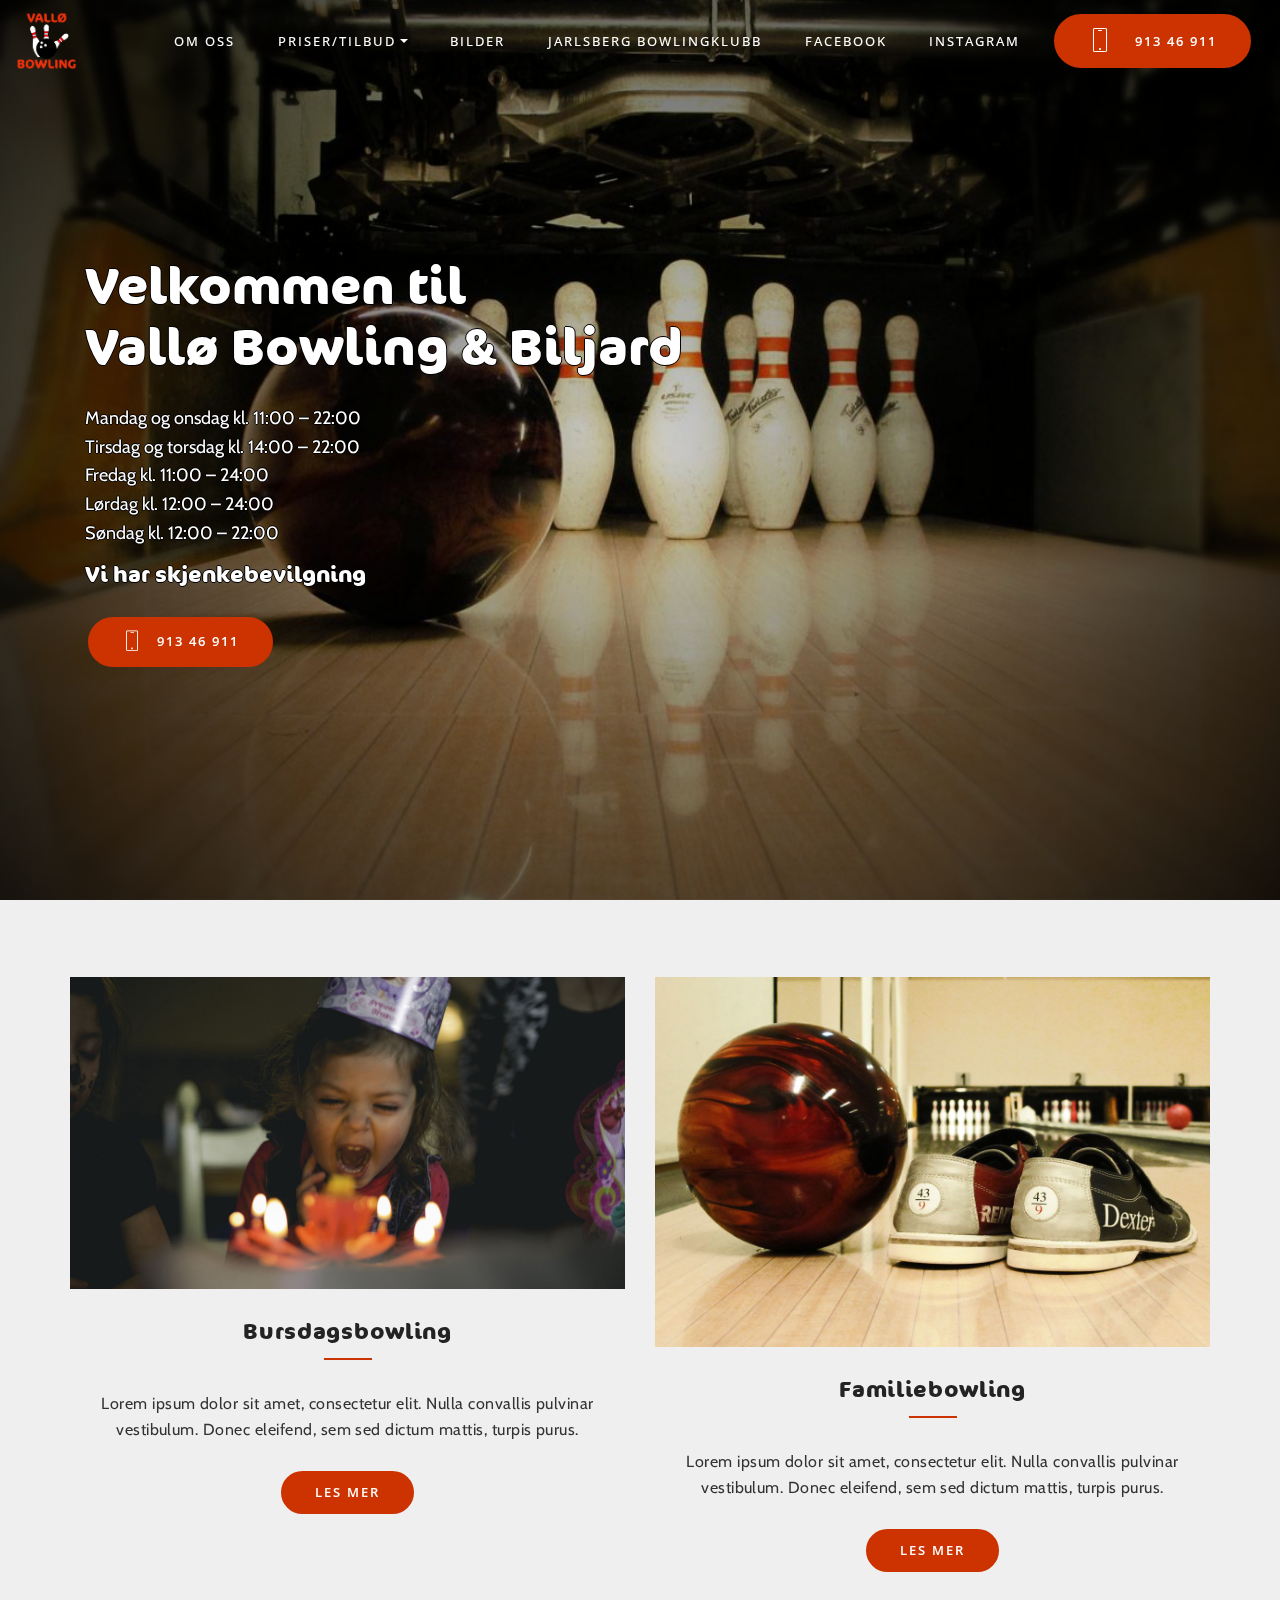
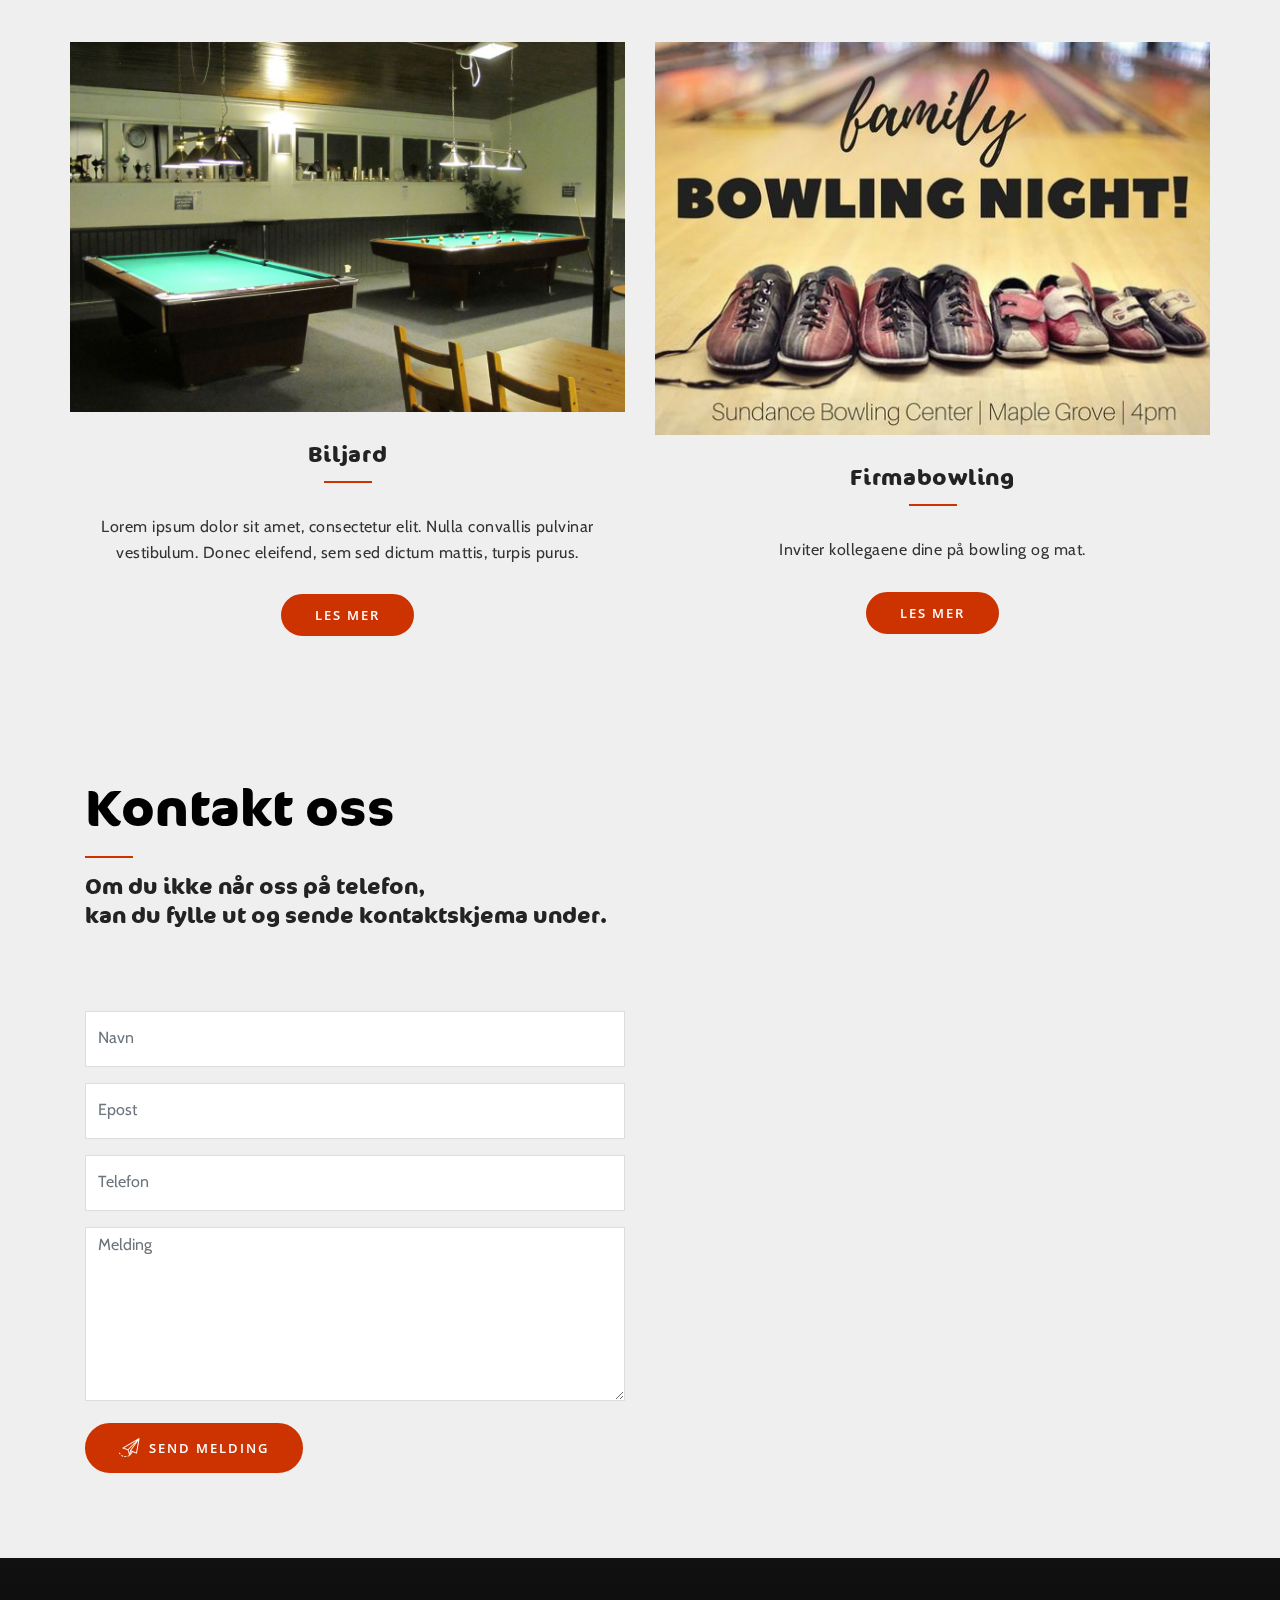
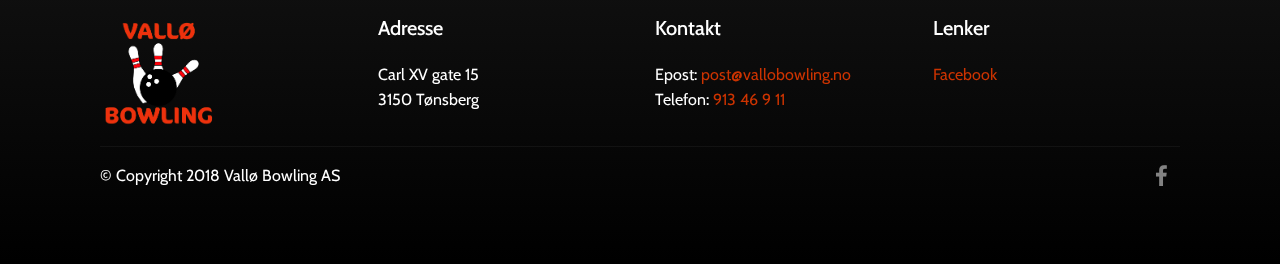
<file: index.html>
<!DOCTYPE html>
<html >
<head>
  <!-- Site made with Mobirise Website Builder v4.7.2, https://mobirise.com -->
  <meta charset="UTF-8">
  <meta http-equiv="X-UA-Compatible" content="IE=edge">
  <meta name="generator" content="Mobirise v4.7.2, mobirise.com">
  <meta name="viewport" content="width=device-width, initial-scale=1, minimum-scale=1">
  <link rel="shortcut icon" href="assets/images/favicon-128x114-1.png" type="image/x-icon">
  <meta name="description" content="">
  <title>Home</title>
  <link rel="stylesheet" href="assets/web/assets/mobirise-icons/mobirise-icons.css">
  <link rel="stylesheet" href="assets/icon54/style.css">
  <link rel="stylesheet" href="assets/tether/tether.min.css">
  <link rel="stylesheet" href="assets/soundcloud-plugin/style.css">
  <link rel="stylesheet" href="assets/bootstrap/css/bootstrap.min.css">
  <link rel="stylesheet" href="assets/bootstrap/css/bootstrap-grid.min.css">
  <link rel="stylesheet" href="assets/bootstrap/css/bootstrap-reboot.min.css">
  <link rel="stylesheet" href="assets/socicon/css/styles.css">
  <link rel="stylesheet" href="assets/dropdown/css/style.css">
  <link rel="stylesheet" href="assets/theme/css/style.css">
  <link href="assets/fonts/style.css" rel="stylesheet">
  <link rel="stylesheet" href="assets/mobirise/css/mbr-additional.css" type="text/css">
  
  
  
</head>
<body>
  <section class="menu cid-qKqJSIC0LJ" once="menu" id="menu1-2g">

    

    <nav class="navbar navbar-dropdown navbar-fixed-top navbar-expand-lg">
        <div class="navbar-brand">
            <span class="navbar-logo">
                <a href="index.html">
                    <img src="assets/images/vallo-logo3-square-550x550.png" alt="Mobirise" title="" style="height: 3.8rem;">
                </a>
            </span>
            
        </div>
        <button class="navbar-toggler" type="button" data-toggle="collapse" data-target="#navbarSupportedContent" aria-controls="navbarNavAltMarkup" aria-expanded="false" aria-label="Toggle navigation">
            <div class="hamburger">
                <span></span>
                <span></span>
                <span></span>
                <span></span>
            </div>
        </button>
      <div class="collapse navbar-collapse" id="navbarSupportedContent">
            <ul class="navbar-nav nav-dropdown" data-app-modern-menu="true"><li class="nav-item">
                    <a class="nav-link link text-white display-4" href="https://mobirise.com">
                        OM OSS</a>
                </li><li class="nav-item dropdown">
                    <a class="nav-link link text-white dropdown-toggle display-4" href="https://mobirise.com" data-toggle="dropdown-submenu" aria-expanded="false">
                        PRISER/TILBUD</a><div class="dropdown-menu"><a class="text-white dropdown-item display-4" href="page1.html">ALLE PRISER</a><a class="text-white dropdown-item display-4" href="page2.html">BURSDAG</a><a class="text-white dropdown-item display-4" href="page9.html">FAMILIE</a><a class="text-white dropdown-item display-4" href="page8.html">FIRMA</a><a class="text-white dropdown-item display-4" href="page3.html">PENSJONIST</a><a class="text-white dropdown-item display-4" href="page5.html">BILJARD</a></div>
                </li>
                <li class="nav-item"><a class="nav-link link text-white display-4" href="page4.html">
                        BILDER</a></li><li class="nav-item"><a class="nav-link link text-white display-4" href="page6.html">
                        JARLSBERG BOWLINGKLUBB</a></li>
                <li class="nav-item">
                    <a class="nav-link link text-white display-4" href="https://www.facebook.com/vallobowlingsenter" target="_blank">
                        FACEBOOK</a>
                </li><li class="nav-item"><a class="nav-link link text-white display-4" href="page4.html">
                        INSTAGRAM</a></li></ul>
            <div class="navbar-buttons mbr-section-btn"><a class="btn btn-md btn-primary display-4" href="tel:913 46 911"><span class="mbri-mobile mbr-iconfont mbr-iconfont-btn"></span>
                    913 46 911</a></div>
      </div>
    </nav>
</section>

<section class="header1 cid-qKAx3AsY2H mbr-fullscreen mbr-parallax-background" id="header1-3g">

    

    <div class="mbr-overlay" style="opacity: 0.9;">
    </div>

    <div class="container">
        <div class="media-container-row">
            <div class="media-content" style="width: 55%;">
                <h1 class="mbr-section-title align-left mbr-white pb-3 mbr-fonts-style display-1">Velkommen til
<div>Vallø Bowling &amp; Biljard</div></h1>
                <div class="mbr-section-text mbr-white pb-3 align-left ">
                    <p class="mbr-text mbr-fonts-style display-7">Mandag og onsdag kl. 11:00 – 22:00 
<br>Tirsdag og torsdag kl. 14:00 – 22:00 
<br>Fredag kl. 11:00 – 24:00 
<br>Lørdag kl. 12:00 – 24:00 
<br>Søndag kl. 12:00 – 22:00</p>
                
                <h2 class="mbr-section-text mbr-fonts-style display-5">
                    <strong>Vi har skjenkebevilgning</strong></h2>
                </div>
                <div class="mbr-section-btn"><a class="btn btn-md btn-primary display-4" href="tel:913 46 911"><span class="mbri-mobile mbr-iconfont mbr-iconfont-btn"></span>913 46 911</a></div>
            </div>
        </div>
    </div>

</section>

<section class="features8 cid-qJPkZybnNg" id="features8-3">

    

    
    <div class="container">
        <div class="row blog-block">
            <div class="col-md-12">
              
               
              
            </div>

            <div class="row row-content justify-content-center">
                <div class="card py-3 col-12 col-md-6">
                    <div class="card-wrapper">
                        <div class="card-img">
                            <img src="assets/images/mbr-1110x624.jpg" title="" alt="">
                        </div>
                        <div class="card-box">
                            <h4 class="card-title mbr-fonts-style mbr-bold align-center display-5">
                                Bursdagsbowling</h4>
                           <div class="card-underline align-center">
                               <div class="line"></div>
                           </div>
                            <p class="mbr-text mbr-fonts-style align-center display-7">
                                Lorem ipsum dolor sit amet, consectetur elit. Nulla convallis pulvinar vestibulum. Donec eleifend, sem sed dictum mattis, turpis purus. 
                            </p>
                              
                        </div>
                        <div class="mbr-section-btn align-center"><a href="page2.html" class="btn btn-primary display-4">LES MER</a></div>  
                    </div>
                </div>
            
                <div class="card py-3 col-12 col-md-6">
                    <div class="card-wrapper">
                        <div class="card-img">
                            <img src="assets/images/sko-bak-rod-3-1200x800.jpg" title="" alt="">
                        </div>
                        <div class="card-box">
                            <h4 class="card-title mbr-fonts-style mbr-bold align-center display-5">
                               Familiebowling</h4>
                           <div class="card-underline align-center">
                               <div class="line"></div>
                           </div>
                            <p class="mbr-text mbr-fonts-style align-center display-7">
                                Lorem ipsum dolor sit amet, consectetur elit. Nulla convallis pulvinar vestibulum. Donec eleifend, sem sed dictum mattis, turpis purus.
                            </p>
                        </div>
                        <div class="mbr-section-btn align-center"><a href="https://mobirise.com" class="btn btn-primary display-4">LES MER</a></div>  
                    </div>
                </div>
            
                
            
                
                
            
                
            </div>
        </div>
    </div>
</section>

<section class="features8 cid-qJVTaHlJRc" id="features8-1h">

    

    
    <div class="container">
        <div class="row blog-block">
            <div class="col-md-12">
              
               
              
            </div>

            <div class="row row-content justify-content-center">
                <div class="card py-3 col-12 col-md-6">
                    <div class="card-wrapper">
                        <div class="card-img">
                            <img src="assets/images/biljard-5-1200x800.jpg" title="" alt="">
                        </div>
                        <div class="card-box">
                            <h4 class="card-title mbr-fonts-style mbr-bold align-center display-5">
                                Biljard</h4>
                           <div class="card-underline align-center">
                               <div class="line"></div>
                           </div>
                            <p class="mbr-text mbr-fonts-style align-center display-7">
                                Lorem ipsum dolor sit amet, consectetur elit. Nulla convallis pulvinar vestibulum. Donec eleifend, sem sed dictum mattis, turpis purus. 
                            </p>
                              
                        </div>
                        <div class="mbr-section-btn align-center"><a href="page5.html" class="btn btn-primary display-4">LES MER</a></div>  
                    </div>
                </div>
            
                <div class="card py-3 col-12 col-md-6">
                    <div class="card-wrapper">
                        <div class="card-img">
                            <img src="assets/images/groupvisualstouseforadvertising2-560x397.jpg" title="" alt="">
                        </div>
                        <div class="card-box">
                            <h4 class="card-title mbr-fonts-style mbr-bold align-center display-5">
                               Firmabowling</h4>
                           <div class="card-underline align-center">
                               <div class="line"></div>
                           </div>
                            <p class="mbr-text mbr-fonts-style align-center display-7">
                                Inviter kollegaene dine på bowling og mat.</p>
                        </div>
                        <div class="mbr-section-btn align-center"><a href="page8.html" class="btn btn-primary display-4">LES MER</a></div>  
                    </div>
                </div>
            
                
            
                
                
            
                
            </div>
        </div>
    </div>
</section>

<section class="cid-qKqS3Gs6G4" id="form1-2n">

    

    
    <div class="container">
        <div class="row">
            <div class="col-md-12 col-sm-12">
                <div class="main-heading-content text-center">
                    <h2 class="mbr-fonts-style mbr-section-title align-center display-1">
                        Kontakt oss</h2>
                    <div class="underline align-center">
                       <div class="line"></div>
                    </div>
                    <h3 class="mbr-fonts-style mbr-section-subtitle align-center mbr-light pt-3 display-5">
                        Om du ikke når oss på telefon, <br>kan du fylle ut og sende kontaktskjema under.</h3>
                </div>
            </div>
        </div>
        <div class="row">
            <div class="col-md-6" data-form-type="formoid">            
                
                <form class="mbr-form" action="https://mobirise.com/" method="post" data-form-title="Mobirise Form"><input type="hidden" name="email" data-form-email="true" value="0peJ60k0BLe1yHgW8Qzim6XwSyTNudiYNwWCvpAtmRUQZYkj1fwIfk3NnQhCbrbeZ1TFYuU8BxhsfUyV1PdRUsQzYyia/Z80nhcsG23Uw3RCGzDv3geITs7T1EXSTBc1" data-form-field="Email">
                    <div class="row row-sm-offset">
                        <div class="col-md-12 multi-horizontal" data-for="name">
                            <div class="form-group">
                                <input type="text" class="form-control" name="name" placeholder="Navn" data-form-field="Name" required="" id="name-form1-2n">
                            </div>
                        </div>
                        <div class="col-md-12 multi-horizontal" data-for="email">
                            <div class="form-group">
                                <input type="email" class="form-control" name="email" placeholder="Epost" data-form-field="Email" required="" id="email-form1-2n">
                            </div>
                        </div>
                        <div class="col-md-12 multi-horizontal" data-for="phone">
                            <div class="form-group">
                                <input type="tel" class="form-control" name="phone" placeholder="Telefon" data-form-field="Phone" id="phone-form1-2n">
                            </div>
                        </div>
                    </div>
                    <div class="form-group" data-for="message">
                        <textarea type="text" class="form-control" name="message" rows="7" placeholder="Melding" data-form-field="Message" id="message-form1-2n"></textarea>
                    </div>
                    <div data-form-alert="" hidden="">Takk! Vi kontakter deg.</div>
                    <span class="input-group-btn"><button href="" type="submit" class="btn btn-form btn-primary display-4"><span class="icon54-v1-send-mail2 mbr-iconfont mbr-iconfont-btn"></span>SEND MELDING</button></span><br>&nbsp;<br>&nbsp;
                </form>
                </div>
            <div class="col-md-6">
                <div class="google-map">
                    <iframe src="https://www.google.com/maps/embed?pb=!1m18!1m12!1m3!1d1885.3170850466383!2d10.489047115950513!3d59.26065288163486!2m3!1f0!2f0!3f0!3m2!1i1024!2i768!4f13.1!3m3!1m2!1s0x4646b4142ac206c9%3A0xeefb3649c9cc68fe!2sVall%C3%B8+Bowling+AS!5e1!3m2!1sno!2sus!4v1519344037970" width="600" height="450" frameborder="0" style="border:0" allowfullscreen=""></iframe>
                </div>
            </div>
        </div>
   </div>
</section>

<section class="cid-qJPnBRCbIe" id="footer1-6">

    

    

    <div class="container">
        <div class="media-container-row content text-white">
            <div class="col-12 col-md-3">
                <div class="media-wrap">
                    <a href="https://mobirise.com/">
                        <img src="assets/images/vallo-logo5-590x550.png" alt="Mobirise" title="">
                    </a>
                </div>
            </div>
            <div class="col-12 col-md-3 mbr-fonts-style display-7">
                <h5 class="pb-3">
                    Adresse</h5>
                <p class="mbr-text">Carl XV gate 15
<br>3150 Tønsberg</p>
            </div>
            <div class="col-12 col-md-3 mbr-fonts-style display-7">
                <h5 class="pb-3">
                    Kontakt</h5>
                <p class="mbr-text">
                    Epost:  <a href="mailto:post@vollobowling.no">post@vallobowling.no</a>                    <br>Telefon: <a href="tel:913 46 911">913 46 9 11</a><br></p>
            </div>
            <div class="col-12 col-md-3 mbr-fonts-style display-7">
                <h5 class="pb-3">
                    Lenker</h5>
                <p class="mbr-text"><a href="https://www.facebook.com/vallobowlingsenter" target="_blank">Facebook</a></p>
            </div>
        </div>
        <div class="footer-lower">
            <div class="media-container-row">
                <div class="col-sm-12">
                    <hr>
                </div>
            </div>
            <div class="media-container-row mbr-white">
                <div class="col-sm-6 copyright">
                    <p class="mbr-text mbr-fonts-style display-7">
                        © Copyright 2018 Vallø Bowling AS
                    </p>
                </div>
                <div class="col-md-6">
                    <div class="social-list align-right">
                        <div class="soc-item">
                            <a href="https://www.facebook.com/vallobowlingsenter" target="_blank">
                                <span class="mbr-iconfont mbr-iconfont-social socicon-facebook socicon"></span>
                            </a>
                        </div>
                        
                        
                        
                        
                        
                    </div>
                </div>
            </div>
        </div>
    </div>
</section>


  <script src="assets/web/assets/jquery/jquery.min.js"></script>
  <script src="assets/popper/popper.min.js"></script>
  <script src="assets/tether/tether.min.js"></script>
  <script src="assets/bootstrap/js/bootstrap.min.js"></script>
  <script src="assets/touchswipe/jquery.touch-swipe.min.js"></script>
  <script src="assets/parallax/jarallax.min.js"></script>
  <script src="assets/smoothscroll/smooth-scroll.js"></script>
  <script src="assets/dropdown/js/script.min.js"></script>
  <script src="assets/theme/js/script.js"></script>
  <script src="assets/formoid/formoid.min.js"></script>
  
  
</body>
</html>
</file>
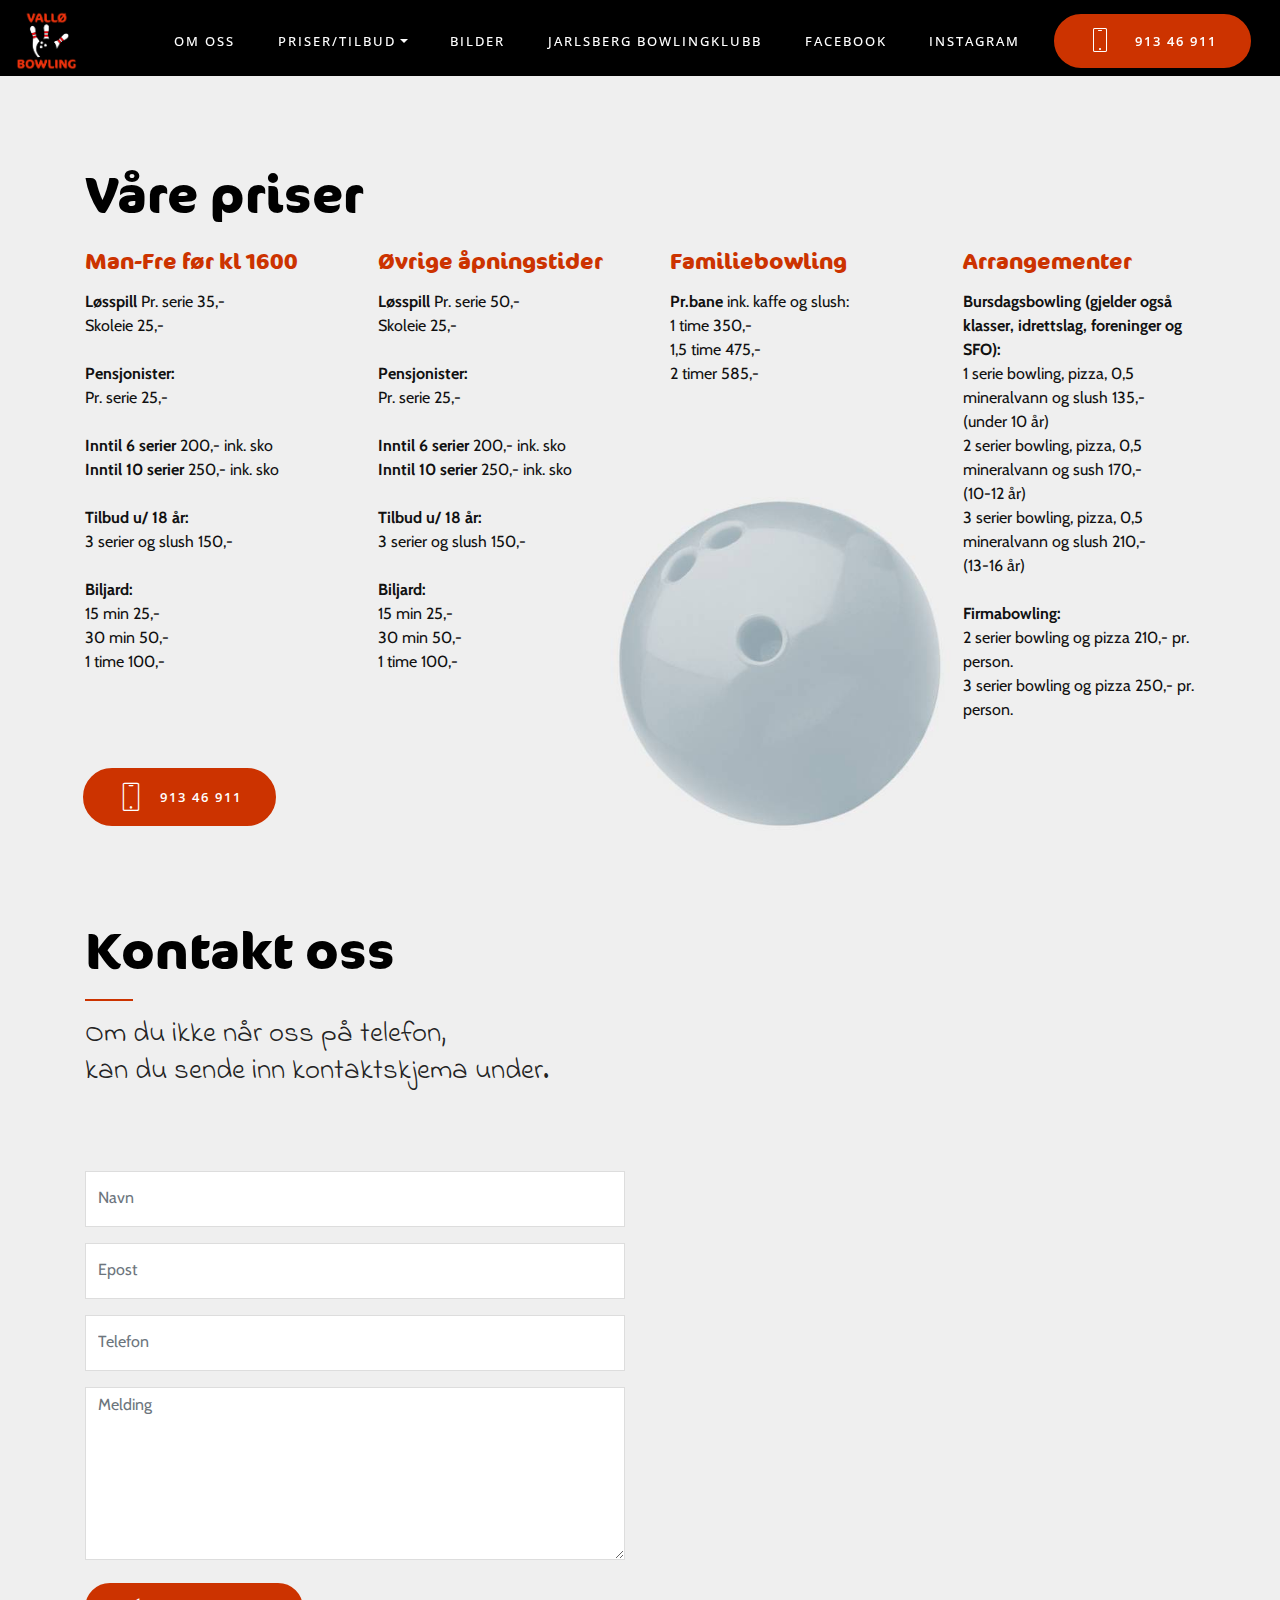
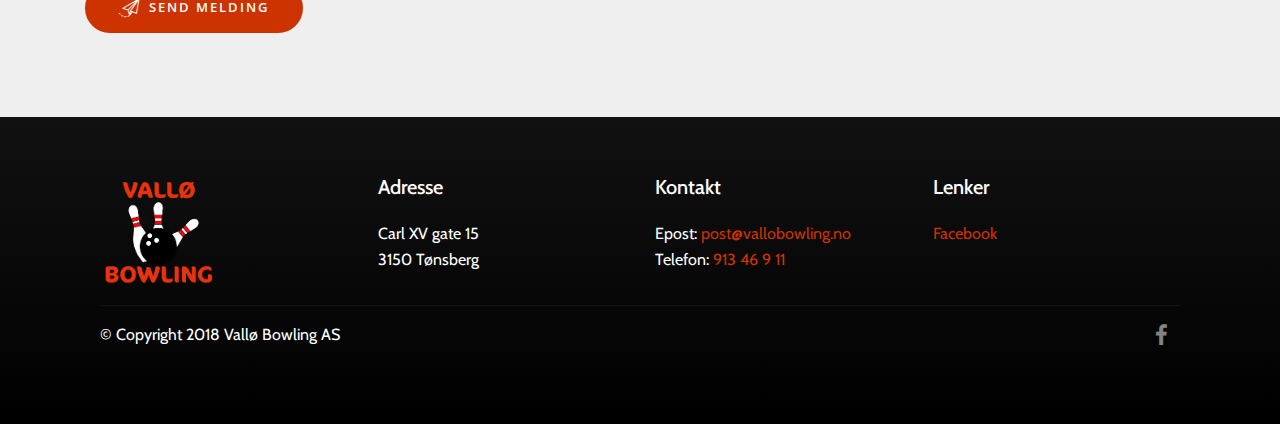
<file: page1.html>
<!DOCTYPE html>
<html >
<head>
  <!-- Site made with Mobirise Website Builder v4.7.2, https://mobirise.com -->
  <meta charset="UTF-8">
  <meta http-equiv="X-UA-Compatible" content="IE=edge">
  <meta name="generator" content="Mobirise v4.7.2, mobirise.com">
  <meta name="viewport" content="width=device-width, initial-scale=1, minimum-scale=1">
  <link rel="shortcut icon" href="assets/images/favicon-128x114-1.png" type="image/x-icon">
  <meta name="description" content="">
  <title>Page 1</title>
  <link rel="stylesheet" href="assets/icon54/style.css">
  <link rel="stylesheet" href="assets/web/assets/mobirise-icons/mobirise-icons.css">
  <link rel="stylesheet" href="assets/tether/tether.min.css">
  <link rel="stylesheet" href="assets/soundcloud-plugin/style.css">
  <link rel="stylesheet" href="assets/bootstrap/css/bootstrap.min.css">
  <link rel="stylesheet" href="assets/bootstrap/css/bootstrap-grid.min.css">
  <link rel="stylesheet" href="assets/bootstrap/css/bootstrap-reboot.min.css">
  <link rel="stylesheet" href="assets/dropdown/css/style.css">
  <link rel="stylesheet" href="assets/socicon/css/styles.css">
  <link rel="stylesheet" href="assets/theme/css/style.css">
  <link href="assets/fonts/style.css" rel="stylesheet">
  <link rel="stylesheet" href="assets/mobirise/css/mbr-additional.css" type="text/css">
  
  
  
</head>
<body>
  <section class="menu cid-qKqKds4Z1k" once="menu" id="menu1-2m">

    

    <nav class="navbar navbar-dropdown navbar-fixed-top navbar-expand-lg">
        <div class="navbar-brand">
            <span class="navbar-logo">
                <a href="index.html">
                    <img src="assets/images/vallo-logo3-square-550x550.png" alt="Mobirise" title="" style="height: 3.8rem;">
                </a>
            </span>
            
        </div>
        <button class="navbar-toggler" type="button" data-toggle="collapse" data-target="#navbarSupportedContent" aria-controls="navbarNavAltMarkup" aria-expanded="false" aria-label="Toggle navigation">
            <div class="hamburger">
                <span></span>
                <span></span>
                <span></span>
                <span></span>
            </div>
        </button>
      <div class="collapse navbar-collapse" id="navbarSupportedContent">
            <ul class="navbar-nav nav-dropdown" data-app-modern-menu="true"><li class="nav-item">
                    <a class="nav-link link text-white display-4" href="https://mobirise.com">
                        OM OSS</a>
                </li><li class="nav-item dropdown">
                    <a class="nav-link link text-white dropdown-toggle display-4" href="https://mobirise.com" data-toggle="dropdown-submenu" aria-expanded="false">
                        PRISER/TILBUD</a><div class="dropdown-menu"><a class="text-white dropdown-item display-4" href="page1.html">ALLE PRISER</a><a class="text-white dropdown-item display-4" href="page2.html">BURSDAG</a><a class="text-white dropdown-item display-4" href="page9.html">FAMILIE</a><a class="text-white dropdown-item display-4" href="page8.html">FIRMA</a><a class="text-white dropdown-item display-4" href="page3.html">PENSJONIST</a><a class="text-white dropdown-item display-4" href="page5.html">BILJARD</a></div>
                </li>
                <li class="nav-item"><a class="nav-link link text-white display-4" href="page4.html">
                        BILDER</a></li><li class="nav-item"><a class="nav-link link text-white display-4" href="page6.html">
                        JARLSBERG BOWLINGKLUBB</a></li>
                <li class="nav-item">
                    <a class="nav-link link text-white display-4" href="https://www.facebook.com/vallobowlingsenter" target="_blank">
                        FACEBOOK</a>
                </li><li class="nav-item"><a class="nav-link link text-white display-4" href="page4.html">
                        INSTAGRAM</a></li></ul>
            <div class="navbar-buttons mbr-section-btn"><a class="btn btn-md btn-primary display-4" href="tel:913 46 911"><span class="mbri-mobile mbr-iconfont mbr-iconfont-btn"></span>
                    913 46 911</a></div>
      </div>
    </nav>
</section>

<section class="header4 cid-qJPv07Om02" id="header4-b">
    
    

     
    <div class="container">
        <div class="row justify-content-center">
            <div class=" col-md-10 content">
                
                
            </div>
        </div>
    </div>
    
</section>

<section class="tabs3 cid-qJPzIfGCjD" id="tabs3-f">

    

    <div class="mbr-overlay" style="opacity: 0; background-color: rgb(239, 239, 239);">
    </div>
    
 <div class="container">
        <h2 class="mbr-section-title align-center pb-3 mbr-fonts-style display-1">
           Våre priser</h2>
        
    </div>

    
    

    <div class="container align-center">
        <div class="row">
            <div class="tab-content">
                <div id="tab1" class="tab-pane in active mbr-table" role="tabpanel">
                    <div class="row tab-content-row">
                        <div class="col-xs-12 col-md-6 col-lg-3">
                            
                            <h4 class="mbr-element-title  align-center mbr-fonts-style pb-2 display-5">
                                Man-Fre før kl 1600</h4>
                            <p class="mbr-section-text  align-center mbr-fonts-style display-7"><strong>Løsspill</strong> Pr. serie 35,-<br>Skoleie 25,- <br><br><strong>Pensjonister:</strong> 
<br>Pr. serie 25,- 
                                <br><br><strong>Inntil 6 serier</strong> 200,- ink. sko 
                                <br><strong>Inntil 10 serier</strong> 250,- ink. sko&nbsp;<br><br><strong>Tilbud u/ 18 år:</strong> 
                                <br>3 serier og slush 150,-<br><br><strong>Biljard:</strong>
<br>15 min 25,- 
<br>30 min 50,- 
<br>1 time 100,-<br></p>
                        </div>

                        <div class="col-xs-12 col-md-6 col-lg-3">
                            
                            <h4 class="mbr-element-title  align-center mbr-fonts-style pb-2 display-5">Øvrige åpningstider</h4>
                            <p class="mbr-section-text  align-center mbr-fonts-style display-7"><strong>Løsspill</strong> Pr. serie 50,-&nbsp;<br>Skoleie 25,-<br><br><strong>Pensjonister:</strong> 
<br>Pr. serie 25,-&nbsp;<br>
                                <br><strong>Inntil 6 serier</strong> 200,- ink. sko 
                                <br><strong>Inntil 10 serier</strong> 250,- ink. sko&nbsp;<br><br><strong>Tilbud u/ 18 år:</strong> 
                                <br>3 serier og slush 150,-<br><br><strong>Biljard:</strong>
<br>15 min 25,- 
<br>30 min 50,- 
<br>1 time 100,-<br></p>
                        </div>

                        <div class="col-xs-12 col-md-6 col-lg-3">
                            
                            <h4 class="mbr-element-title  align-center mbr-fonts-style pb-2 display-5">
                                Familiebowling                </h4>
                            <p class="mbr-section-text  align-center mbr-fonts-style display-7"><strong>Pr.bane</strong> ink. kaffe og slush:
<br>1 time 350,- 
<br>1,5 time 475,- 
<br>2 timer 585,-<br></p>
                        </div>

                        <div class="col-xs-12 col-md-6 col-lg-3">
                            
                            <h4 class="mbr-element-title  align-center mbr-fonts-style pb-2 display-5">
                                Arrangementer                 </h4>
                            <p class="mbr-section-text  align-center mbr-fonts-style display-7"><strong>Bursdagsbowling (gjelder også klasser, idrettslag, foreninger og SFO):</strong>
<br>1 serie bowling, pizza, 0,5 mineralvann og slush 135,- <br>(under 10 år) 
<br>2 serier bowling, pizza, 0,5 mineralvann og sush 170,- <br>(10-12 år) 
<br>3 serier bowling, pizza, 0,5 mineralvann og slush 210,- <br>(13-16 år)<br><br><strong>Firmabowling:</strong>
<br>2 serier bowling og pizza 210,- pr. person.
<br>3 serier bowling og pizza 250,- pr. person.<br>&nbsp;<br></p>
                        </div>
                    </div>
                </div>

                <div id="tab2" class="tab-pane  mbr-table" role="tabpanel">
                    <div class="row tab-content-row">
                        <div class="col-xs-12 col-md-6 col-lg-3">
                            
                            <h4 class="mbr-element-title  align-center mbr-fonts-style pb-2 display-5">
                                IT'S EASY AND SIMPLE
                            </h4>
                            <p class="mbr-section-text  align-center mbr-fonts-style display-7">
                                Cut down the development time with drag-and-drop website builder. Drop the blocks into the page, edit content inline and publish - no technical skills required.
                            </p>
                        </div>

                        <div class="col-xs-12 col-md-6 col-lg-3">
                            
                            <h4 class="mbr-element-title  align-center mbr-fonts-style pb-2 display-5">
                                IT'S EASY AND SIMPLE
                            </h4>
                            <p class="mbr-section-text  align-center mbr-fonts-style display-7">
                                Cut down the development time with drag-and-drop website builder. Drop the blocks into the page, edit content inline and publish - no technical skills required.
                            </p>
                        </div>

                        <div class="col-xs-12 col-md-6 col-lg-3">
                            
                            <h4 class="mbr-element-title  align-center mbr-fonts-style pb-2 display-5">
                                IT'S EASY AND SIMPLE
                            </h4>
                            <p class="mbr-section-text  align-center mbr-fonts-style display-7">
                                Cut down the development time with drag-and-drop website builder. Drop the blocks into the page, edit content inline and publish - no technical skills required.
                            </p>
                        </div>

                        <div class="col-xs-12 col-md-6 col-lg-3">
                            
                            <h4 class="mbr-element-title  align-center mbr-fonts-style pb-2 display-5">
                                IT'S EASY AND SIMPLE
                            </h4>
                            <p class="mbr-section-text  align-center mbr-fonts-style display-7">
                                Cut down the development time with drag-and-drop website builder. Drop the blocks into the page, edit content inline and publish - no technical skills required.
                            </p>
                        </div>
                    </div>
                </div>

                <div id="tab3" class="tab-pane  mbr-table" role="tabpanel">
                    <div class="row tab-content-row">
                        <div class="col-xs-12 col-md-6 col-lg-3">
                            
                            <h4 class="mbr-element-title  align-center mbr-fonts-style pb-2 display-5">
                                TRENDY WEBSITE BLOCKS
                            </h4>
                            <p class="mbr-section-text  align-center mbr-fonts-style display-7">
                                Choose from the large selection  pre-made blocks - full-screen intro, bootstrap carousel, slider, responsive image gallery with, parallax scrolling, sticky header and more.
                            </p>
                        </div>

                        <div class="col-xs-12 col-md-6 col-lg-3">
                            
                            <h4 class="mbr-element-title  align-center mbr-fonts-style pb-2 display-5">
                                TRENDY WEBSITE BLOCKS
                            </h4>
                            <p class="mbr-section-text  align-center mbr-fonts-style display-7">
                                Choose from the large selection  pre-made blocks - full-screen intro, bootstrap carousel, slider, responsive image gallery with, parallax scrolling, sticky header and more.
                            </p>
                        </div>

                        <div class="col-xs-12 col-md-6 col-lg-3">
                            
                            <h4 class="mbr-element-title  align-center mbr-fonts-style pb-2 display-5">
                                TRENDY WEBSITE BLOCKS
                            </h4>
                            <p class="mbr-section-text  align-center mbr-fonts-style display-7">
                                Choose from the large selection  pre-made blocks - full-screen intro, bootstrap carousel, slider, responsive image gallery with, parallax scrolling, sticky header and more.
                            </p>
                        </div>

                        <div class="col-xs-12 col-md-6 col-lg-3">
                            
                            <h4 class="mbr-element-title  align-center mbr-fonts-style pb-2 display-5">
                                TRENDY WEBSITE BLOCKS
                            </h4>
                            <p class="mbr-section-text  align-center mbr-fonts-style display-7">
                                Choose from the large selection  pre-made blocks - full-screen intro, bootstrap carousel, slider, responsive image gallery with, parallax scrolling, sticky header and more.
                            </p>
                        </div>
                    </div>
                </div>

                <div id="tab4" class="tab-pane  mbr-table" role="tabpanel">
                    <div class="row tab-content-row">
                        <div class="col-xs-12 col-md-6 col-lg-3">
                            
                            <h4 class="mbr-element-title  align-center mbr-fonts-style pb-2 display-5">
                                MOBILE FRIENDLY
                            </h4>
                            <p class="mbr-section-text  align-center mbr-fonts-style display-7">
                                No special actions required, all sites you make with Mobirise are mobile-friendly. You don't have to create a special mobile version of your site, it will adapt automagically.
                            </p>
                        </div>

                        <div class="col-xs-12 col-md-6 col-lg-3">
                            
                            <h4 class="mbr-element-title  align-center mbr-fonts-style pb-2 display-5">
                                MOBILE FRIENDLY
                            </h4>
                            <p class="mbr-section-text  align-center mbr-fonts-style display-7">
                                No special actions required, all sites you make with Mobirise are mobile-friendly. You don't have to create a special mobile version of your site, it will adapt automagically.
                            </p>
                        </div>

                        <div class="col-xs-12 col-md-6 col-lg-3">
                            
                            <h4 class="mbr-element-title  align-center mbr-fonts-style pb-2 display-5">
                                MOBILE FRIENDLY
                            </h4>
                            <p class="mbr-section-text  align-center mbr-fonts-style display-7">
                                No special actions required, all sites you make with Mobirise are mobile-friendly. You don't have to create a special mobile version of your site, it will adapt automagically.
                            </p>
                        </div>

                        <div class="col-xs-12 col-md-6 col-lg-3">
                            
                            <h4 class="mbr-element-title  align-center mbr-fonts-style pb-2 display-5">
                                MOBILE FRIENDLY
                            </h4>
                            <p class="mbr-section-text  align-center mbr-fonts-style display-7">
                                No special actions required, all sites you make with Mobirise are mobile-friendly. You don't have to create a special mobile version of your site, it will adapt automagically.
                            </p>
                        </div>
                    </div>
                </div>

                <div id="tab5" class="tab-pane  mbr-table" role="tabpanel">
                    <div class="row tab-content-row">
                        <div class="col-xs-12 col-md-6 col-lg-3">
                            
                            <h4 class="mbr-element-title  align-center mbr-fonts-style pb-2 display-5">
                                IT'S EASY AND SIMPLE
                            </h4>
                            <p class="mbr-section-text  align-center mbr-fonts-style display-7">
                                Cut down the development time with drag-and-drop website builder. Drop the blocks into the page, edit content inline and publish - no technical skills required.
                            </p>
                        </div>

                        <div class="col-xs-12 col-md-6 col-lg-3">
                            
                            <h4 class="mbr-element-title  align-center mbr-fonts-style pb-2 display-5">
                                IT'S EASY AND SIMPLE
                            </h4>
                            <p class="mbr-section-text  align-center mbr-fonts-style display-7">
                                Cut down the development time with drag-and-drop website builder. Drop the blocks into the page, edit content inline and publish - no technical skills required.
                            </p>
                        </div>

                        <div class="col-xs-12 col-md-6 col-lg-3">
                            
                            <h4 class="mbr-element-title  align-center mbr-fonts-style pb-2 display-5">
                                IT'S EASY AND SIMPLE
                            </h4>
                            <p class="mbr-section-text  align-center mbr-fonts-style display-7">
                                Cut down the development time with drag-and-drop website builder. Drop the blocks into the page, edit content inline and publish - no technical skills required.
                            </p>
                        </div>

                        <div class="col-xs-12 col-md-6 col-lg-3">
                            
                            <h4 class="mbr-element-title  align-center mbr-fonts-style pb-2 display-5">
                                IT'S EASY AND SIMPLE
                            </h4>
                            <p class="mbr-section-text  align-center mbr-fonts-style display-7">
                                Cut down the development time with drag-and-drop website builder. Drop the blocks into the page, edit content inline and publish - no technical skills required.
                            </p>
                        </div>
                    </div>
                </div>

                <div id="tab6" class="tab-pane  mbr-table" role="tabpanel">
                    <div class="row tab-content-row">
                        <div class="col-xs-12 col-md-6 col-lg-3">
                            
                            <h4 class="mbr-element-title  align-center mbr-fonts-style pb-2 display-5">
                                TRENDY WEBSITE BLOCKS
                            </h4>
                            <p class="mbr-section-text  align-center mbr-fonts-style display-7">
                                Choose from the large selection  pre-made blocks - full-screen intro, bootstrap carousel, slider, responsive image gallery with, parallax scrolling, sticky header and more.
                            </p>
                        </div>

                        <div class="col-xs-12 col-md-6 col-lg-3">
                            
                            <h4 class="mbr-element-title  align-center mbr-fonts-style pb-2 display-5">
                                TRENDY WEBSITE BLOCKS
                            </h4>
                            <p class="mbr-section-text  align-center mbr-fonts-style display-7">
                                Choose from the large selection  pre-made blocks - full-screen intro, bootstrap carousel, slider, responsive image gallery with, parallax scrolling, sticky header and more.
                            </p>
                        </div>

                        <div class="col-xs-12 col-md-6 col-lg-3">
                            
                            <h4 class="mbr-element-title  align-center mbr-fonts-style pb-2 display-5">
                                TRENDY WEBSITE BLOCKS
                            </h4>
                            <p class="mbr-section-text  align-center mbr-fonts-style display-7">
                                Choose from the large selection  pre-made blocks - full-screen intro, bootstrap carousel, slider, responsive image gallery with, parallax scrolling, sticky header and more.
                            </p>
                        </div>

                        <div class="col-xs-12 col-md-6 col-lg-3">
                            
                            <h4 class="mbr-element-title  align-center mbr-fonts-style pb-2 display-5">
                                TRENDY WEBSITE BLOCKS
                            </h4>
                            <p class="mbr-section-text  align-center mbr-fonts-style display-7">
                                Choose from the large selection  pre-made blocks - full-screen intro, bootstrap carousel, slider, responsive image gallery with, parallax scrolling, sticky header and more.
                            </p>
                        </div>
                    </div>
                </div>
            </div>
        </div>
    </div>
    <div class="container">
        <div class="row tabcont">
            
                <li class="mbr-section-btn"><a class="btn btn-md btn-primary display-4" href="tel:913 46 911"><span class="mbri-mobile mbr-iconfont mbr-iconfont-btn"></span>
                        913 46 911</a></li>
                
                
                
                
                
            
        </div>
    </div>

</section>

<section class="cid-qKmk3QAeUV" id="form1-23">

    

    
    <div class="container">
        <div class="row">
            <div class="col-md-12 col-sm-12">
                <div class="main-heading-content text-center">
                    <h2 class="mbr-fonts-style mbr-section-title align-center display-1">
                        Kontakt oss</h2>
                    <div class="underline align-center">
                       <div class="line"></div>
                    </div>
                    <h3 class="mbr-fonts-style mbr-section-subtitle align-center mbr-light pt-3 display-2">
                        Om du ikke når oss på telefon, <br>kan du sende inn kontaktskjema under.</h3>
                </div>
            </div>
        </div>
        <div class="row">
            <div class="col-md-6" data-form-type="formoid">            
                
                <form class="mbr-form" action="https://mobirise.com/" method="post" data-form-title="Mobirise Form"><input type="hidden" name="email" data-form-email="true" value="FM+yz2HID6g3WALU/y8u+hE0DEAE8gQi1rWQddOrS5d2a2TPvQ2IVdhwbtZaLYwKa74ct1Fiwd3E4BMU/jZTld2v80KcG6LWIk+CfJtU52JNckzge6nnsHO3wq83W/7Q" data-form-field="Email">
                    <div class="row row-sm-offset">
                        <div class="col-md-12 multi-horizontal" data-for="name">
                            <div class="form-group">
                                <input type="text" class="form-control" name="name" placeholder="Navn" data-form-field="Name" required="" id="name-form1-23">
                            </div>
                        </div>
                        <div class="col-md-12 multi-horizontal" data-for="email">
                            <div class="form-group">
                                <input type="email" class="form-control" name="email" placeholder="Epost" data-form-field="Email" required="" id="email-form1-23">
                            </div>
                        </div>
                        <div class="col-md-12 multi-horizontal" data-for="phone">
                            <div class="form-group">
                                <input type="tel" class="form-control" name="phone" placeholder="Telefon" data-form-field="Phone" id="phone-form1-23">
                            </div>
                        </div>
                    </div>
                    <div class="form-group" data-for="message">
                        <textarea type="text" class="form-control" name="message" rows="7" placeholder="Melding" data-form-field="Message" id="message-form1-23"></textarea>
                    </div>
                    <div data-form-alert="" hidden="">Takk! Vi kontakter deg.</div>
                    <span class="input-group-btn"><button href="" type="submit" class="btn btn-form btn-primary display-4"><span class="icon54-v1-send-mail2 mbr-iconfont mbr-iconfont-btn"></span>SEND MELDING</button></span><br>&nbsp;<br>&nbsp;
                </form>
                </div>
            <div class="col-md-6">
                <div class="google-map">
                    <iframe src="https://www.google.com/maps/embed?pb=!1m18!1m12!1m3!1d1885.3170850466383!2d10.489047115950513!3d59.26065288163486!2m3!1f0!2f0!3f0!3m2!1i1024!2i768!4f13.1!3m3!1m2!1s0x4646b4142ac206c9%3A0xeefb3649c9cc68fe!2sVall%C3%B8+Bowling+AS!5e1!3m2!1sno!2sus!4v1519344037970" width="600" height="450" frameborder="0" style="border:0" allowfullscreen=""></iframe>
                </div>
            </div>
        </div>
   </div>
</section>

<section class="cid-qKAdU4FXsk" id="footer1-3d">

    

    

    <div class="container">
        <div class="media-container-row content text-white">
            <div class="col-12 col-md-3">
                <div class="media-wrap">
                    <a href="https://mobirise.com/">
                        <img src="assets/images/vallo-logo5-590x550.png" alt="Mobirise" title="">
                    </a>
                </div>
            </div>
            <div class="col-12 col-md-3 mbr-fonts-style display-7">
                <h5 class="pb-3">
                    Adresse</h5>
                <p class="mbr-text">Carl XV gate 15
<br>3150 Tønsberg</p>
            </div>
            <div class="col-12 col-md-3 mbr-fonts-style display-7">
                <h5 class="pb-3">
                    Kontakt</h5>
                <p class="mbr-text">
                    Epost:  <a href="mailto:post@vollobowling.no">post@vallobowling.no</a>                    <br>Telefon: <a href="tel:913 46 911">913 46 9 11</a><br></p>
            </div>
            <div class="col-12 col-md-3 mbr-fonts-style display-7">
                <h5 class="pb-3">
                    Lenker</h5>
                <p class="mbr-text"><a href="https://www.facebook.com/vallobowlingsenter" target="_blank">Facebook</a></p>
            </div>
        </div>
        <div class="footer-lower">
            <div class="media-container-row">
                <div class="col-sm-12">
                    <hr>
                </div>
            </div>
            <div class="media-container-row mbr-white">
                <div class="col-sm-6 copyright">
                    <p class="mbr-text mbr-fonts-style display-7">
                        © Copyright 2018 Vallø Bowling AS
                    </p>
                </div>
                <div class="col-md-6">
                    <div class="social-list align-right">
                        <div class="soc-item">
                            <a href="https://www.facebook.com/vallobowlingsenter" target="_blank">
                                <span class="mbr-iconfont mbr-iconfont-social socicon-facebook socicon"></span>
                            </a>
                        </div>
                        
                        
                        
                        
                        
                    </div>
                </div>
            </div>
        </div>
    </div>
</section>


  <script src="assets/web/assets/jquery/jquery.min.js"></script>
  <script src="assets/popper/popper.min.js"></script>
  <script src="assets/tether/tether.min.js"></script>
  <script src="assets/bootstrap/js/bootstrap.min.js"></script>
  <script src="assets/dropdown/js/script.min.js"></script>
  <script src="assets/touchswipe/jquery.touch-swipe.min.js"></script>
  <script src="assets/smoothscroll/smooth-scroll.js"></script>
  <script src="assets/theme/js/script.js"></script>
  <script src="assets/formoid/formoid.min.js"></script>
  
  
</body>
</html>
</file>
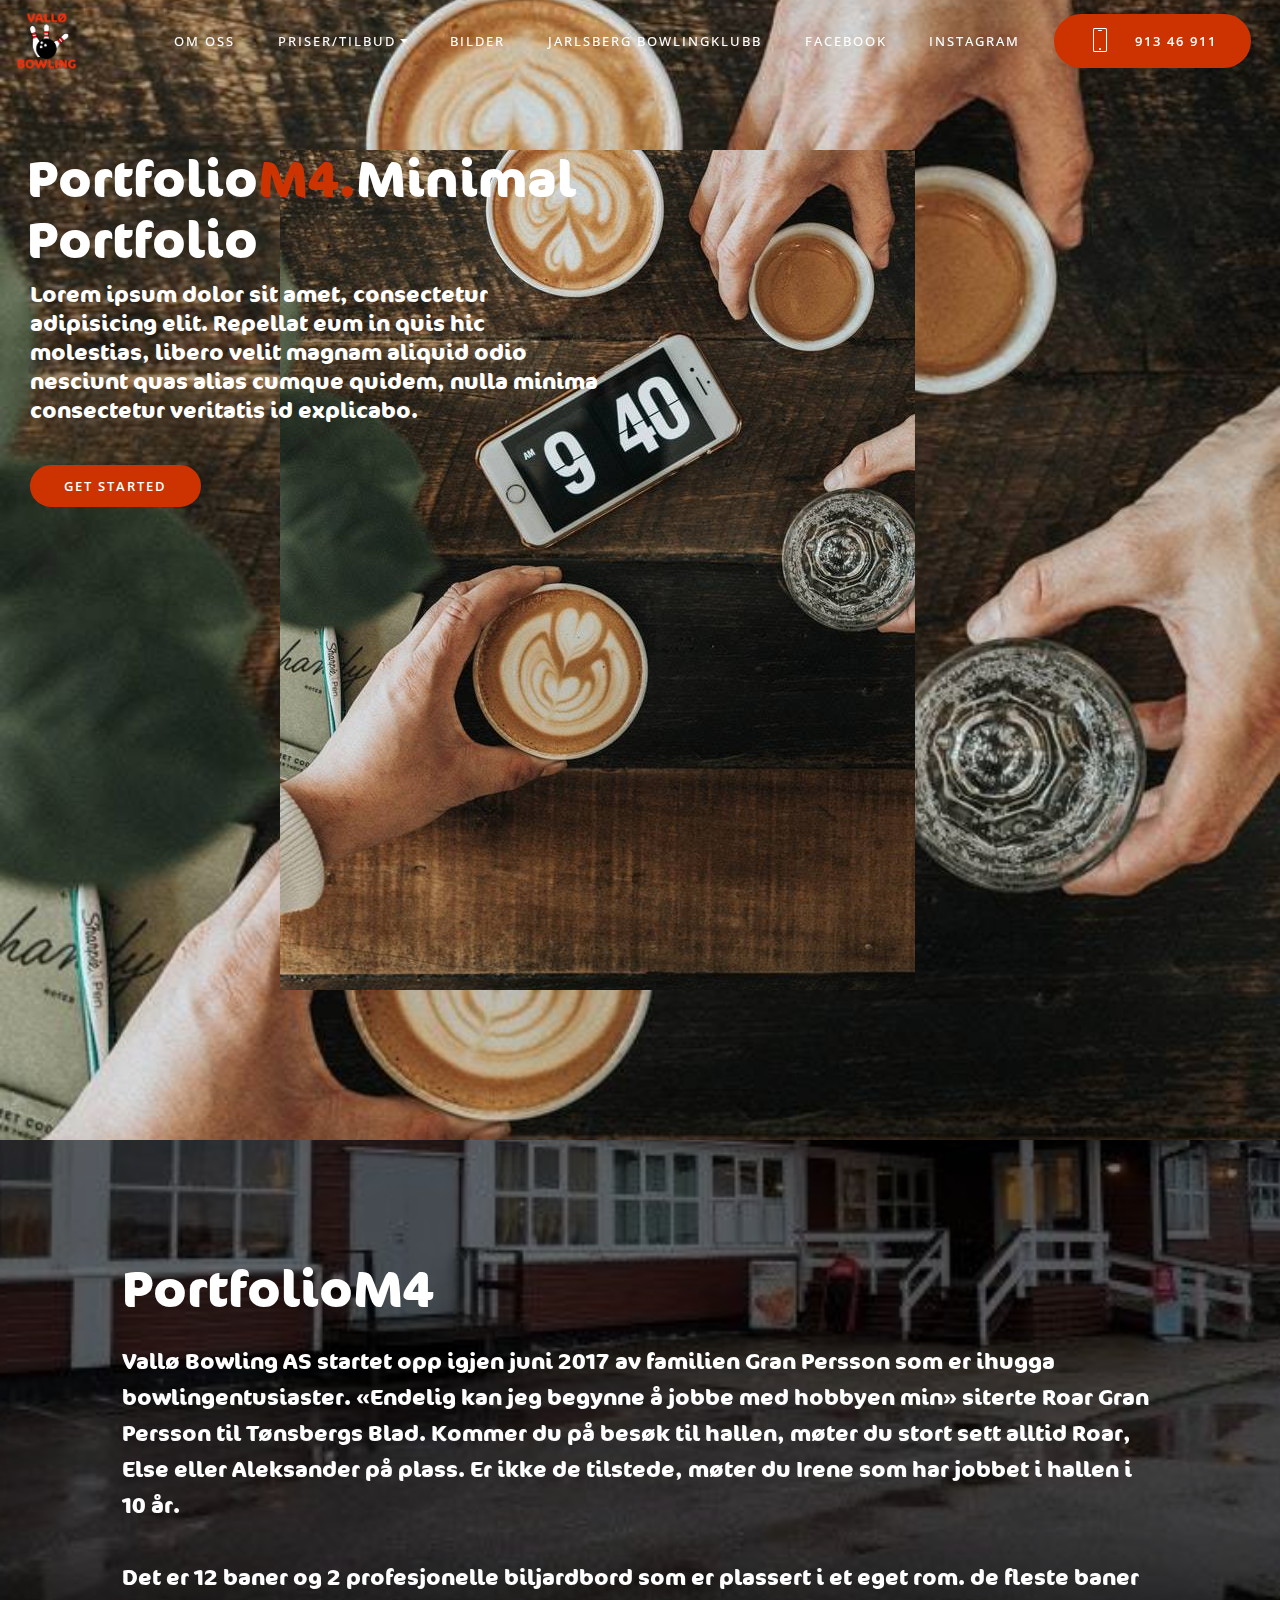
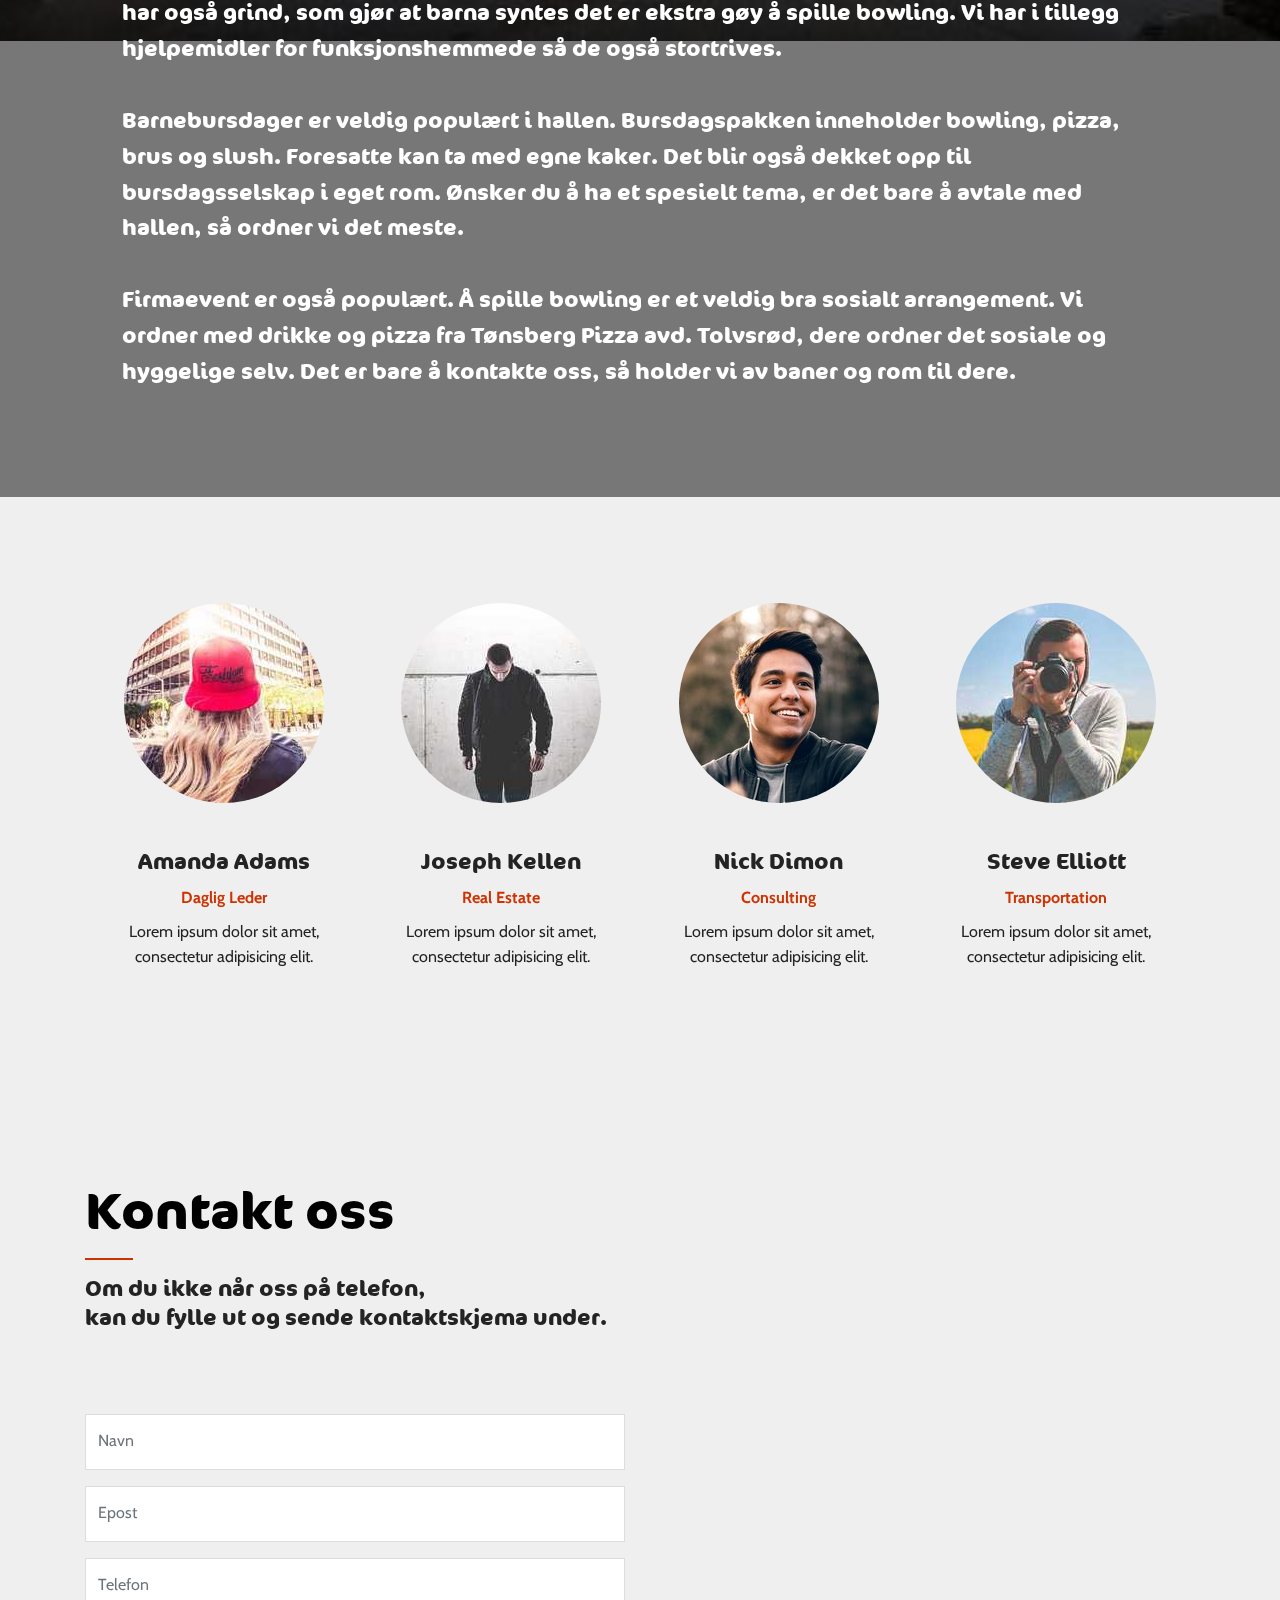
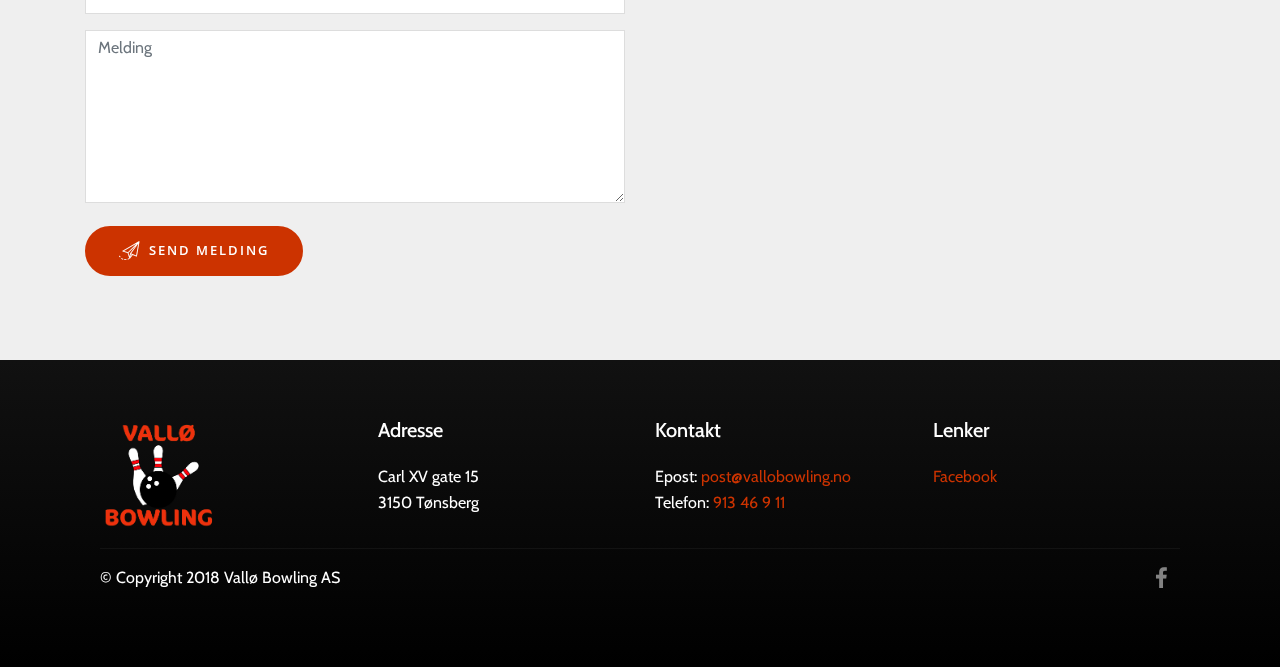
<file: page10.html>
<!DOCTYPE html>
<html >
<head>
  <!-- Site made with Mobirise Website Builder v4.7.2, https://mobirise.com -->
  <meta charset="UTF-8">
  <meta http-equiv="X-UA-Compatible" content="IE=edge">
  <meta name="generator" content="Mobirise v4.7.2, mobirise.com">
  <meta name="viewport" content="width=device-width, initial-scale=1, minimum-scale=1">
  <link rel="shortcut icon" href="assets/images/favicon-128x114-1.png" type="image/x-icon">
  <meta name="description" content="">
  <title>Page 10</title>
  <link rel="stylesheet" href="assets/web/assets/mobirise-icons/mobirise-icons.css">
  <link rel="stylesheet" href="assets/icon54/style.css">
  <link rel="stylesheet" href="assets/tether/tether.min.css">
  <link rel="stylesheet" href="assets/soundcloud-plugin/style.css">
  <link rel="stylesheet" href="assets/bootstrap/css/bootstrap.min.css">
  <link rel="stylesheet" href="assets/bootstrap/css/bootstrap-grid.min.css">
  <link rel="stylesheet" href="assets/bootstrap/css/bootstrap-reboot.min.css">
  <link rel="stylesheet" href="assets/socicon/css/styles.css">
  <link rel="stylesheet" href="assets/dropdown/css/style.css">
  <link rel="stylesheet" href="assets/theme/css/style.css">
  <link href="assets/fonts/style.css" rel="stylesheet">
  <link rel="stylesheet" href="assets/mobirise/css/mbr-additional.css" type="text/css">
  
  
  
</head>
<body>
  <section class="menu cid-qKqJSIC0LJ" once="menu" id="menu1-49">

    

    <nav class="navbar navbar-dropdown navbar-fixed-top navbar-expand-lg">
        <div class="navbar-brand">
            <span class="navbar-logo">
                <a href="index.html">
                    <img src="assets/images/vallo-logo3-square-550x550.png" alt="Mobirise" title="" style="height: 3.8rem;">
                </a>
            </span>
            
        </div>
        <button class="navbar-toggler" type="button" data-toggle="collapse" data-target="#navbarSupportedContent" aria-controls="navbarNavAltMarkup" aria-expanded="false" aria-label="Toggle navigation">
            <div class="hamburger">
                <span></span>
                <span></span>
                <span></span>
                <span></span>
            </div>
        </button>
      <div class="collapse navbar-collapse" id="navbarSupportedContent">
            <ul class="navbar-nav nav-dropdown" data-app-modern-menu="true"><li class="nav-item">
                    <a class="nav-link link text-white display-4" href="https://mobirise.com">
                        OM OSS</a>
                </li><li class="nav-item dropdown">
                    <a class="nav-link link text-white dropdown-toggle display-4" href="https://mobirise.com" data-toggle="dropdown-submenu" aria-expanded="false">
                        PRISER/TILBUD</a><div class="dropdown-menu"><a class="text-white dropdown-item display-4" href="page1.html">ALLE PRISER</a><a class="text-white dropdown-item display-4" href="page2.html">BURSDAG</a><a class="text-white dropdown-item display-4" href="page9.html">FAMILIE</a><a class="text-white dropdown-item display-4" href="page8.html">FIRMA</a><a class="text-white dropdown-item display-4" href="page3.html">PENSJONIST</a><a class="text-white dropdown-item display-4" href="page5.html">BILJARD</a></div>
                </li>
                <li class="nav-item"><a class="nav-link link text-white display-4" href="page4.html">
                        BILDER</a></li><li class="nav-item"><a class="nav-link link text-white display-4" href="page6.html">
                        JARLSBERG BOWLINGKLUBB</a></li>
                <li class="nav-item">
                    <a class="nav-link link text-white display-4" href="https://www.facebook.com/vallobowlingsenter" target="_blank">
                        FACEBOOK</a>
                </li><li class="nav-item"><a class="nav-link link text-white display-4" href="page4.html">
                        INSTAGRAM</a></li></ul>
            <div class="navbar-buttons mbr-section-btn"><a class="btn btn-md btn-primary display-4" href="tel:913 46 911"><span class="mbri-mobile mbr-iconfont mbr-iconfont-btn"></span>
                    913 46 911</a></div>
      </div>
    </nav>
</section>

<section class="container-fluid cid-qLIZfj6pUP" id="header6-4h">

    
<div class="bgimg">
    

    <div class="container">
        <div class="row">
            <div class="mbr-white col-md-8">
                <h1 class="mbr-section-title mbr-white mbr-fonts-style display-1">
                  Portfolio<span>M4.</span>Minimal Portfolio
                </h1>
                <p class="mbr-section-subtitle mbr-fonts-style display-5">
                    Lorem ipsum dolor sit amet, consectetur adipisicing elit. Repellat eum in quis hic molestias, libero velit magnam aliquid odio nesciunt quas alias cumque quidem, nulla minima consectetur veritatis id explicabo.
                </p>
                <div class="pt-3 mbr-section-btn">
                    <a class="btn-primary btn btn-md display-4" type="submit">GET STARTED</a>
                </div>
            </div>
        </div>
    </div>
    </div>
</section>

<section class="header4 cid-qLCXXG5D0X mbr-parallax-background" id="header4-4e">
    
    

    <div class="mbr-overlay" style="opacity: 0.5; background-color: rgb(0, 0, 0);">
    </div> 
    <div class="container-fluid">
        <div class="row justify-content-center">
            <div class=" col-md-10 content">
                <h1 class="mbr-section-title mbr-light pb-3 mbr-white mbr-fonts-style display-1">
                    PortfolioM4
                </h1>
                <p class="mbr-text mbr-fonts-style mbr-white display-5">Vallø Bowling AS startet opp igjen juni 2017 av familien Gran Persson som er ihugga bowlingentusiaster. «Endelig kan jeg begynne å jobbe med hobbyen min» siterte Roar Gran Persson til Tønsbergs Blad. Kommer du på besøk til hallen, møter du stort sett alltid Roar, Else eller Aleksander på plass. Er ikke de tilstede, møter du Irene som har jobbet i hallen i 10 år.
<br>
<br>Det er 12 baner og 2 profesjonelle biljardbord som er plassert i et eget rom. de fleste baner har også grind, som gjør at barna syntes det er ekstra gøy å spille bowling. Vi har i tillegg hjelpemidler for funksjonshemmede så de også stortrives.
<br>
<br>Barnebursdager er veldig populært i hallen. Bursdagspakken inneholder bowling, pizza, brus og slush. Foresatte kan ta med egne kaker. Det blir også dekket opp til bursdagsselskap i eget rom. Ønsker du å ha et spesielt tema, er det bare å avtale med hallen, så ordner vi det meste.
<br>
<br>Firmaevent er også populært. Å spille bowling er et veldig bra sosialt arrangement. Vi ordner med drikke og pizza fra Tønsberg Pizza avd. Tolvsrød, dere ordner det sosiale og hyggelige selv. Det er bare å kontakte oss, så holder vi av baner og rom til dere.</p>
            </div>
        </div>
    </div>
    
</section>

<section class="features12 cid-qLCUTFL6aY" id="features12-4c">
    
    

    
    <div class="container">
        
        
        <div class="media-container-row">

            <div class="card p-3 col-12 col-md-6 col-lg-3">
                <div class="card-img mb-5">
                    <img class="img-icon" src="assets/images/08.jpg" alt="Mobirise">
                </div>
                <div class="card-box align-center">
                    <h4 class="card-title mbr-fonts-style mbr-semibold display-5">
                        Amanda Adams
                    </h4>
                    <h5 class="mbr-text mbr-fonts-style display-7"><strong>
                        Daglig Leder</strong></h5>
                    <p class="mbr-text mbr-fonts-style display-7">
                        Lorem ipsum dolor sit amet, consectetur adipisicing elit.
                    </p>
                   
                </div>
            </div>

            <div class="card p-3 col-12 col-md-6 align-center col-lg-3">
                <div class="card-img mb-5">
                    <img class="img-icon" src="assets/images/09.jpg" alt="Mobirise">
                </div>
                <div class="card-box">
                    <h4 class="card-title mbr-fonts-style mbr-semibold display-5">
                        Joseph Kellen
                    </h4>
                    <h5 class="mbr-text mbr-fonts-style display-7"><strong>
                        Real Estate
                    </strong></h5>
                    <p class="mbr-text mbr-fonts-style display-7">
                        Lorem ipsum dolor sit amet, consectetur adipisicing elit.
                    </p>
                    
                </div>
            </div>

            <div class="card p-3 col-12 col-md-6 align-center col-lg-3">
                <div class="card-img mb-5">
                    <img class="img-icon" src="assets/images/11.jpg" alt="Mobirise">
                </div>
                <div class="card-box">
                    <h4 class="card-title mbr-fonts-style mbr-semibold display-5">
                        Nick Dimon
                    </h4>
                    <h5 class="mbr-text mbr-fonts-style display-7"><strong>
                        Consulting
                    </strong></h5>
                    <p class="mbr-text mbr-fonts-style display-7">
                        Lorem ipsum dolor sit amet, consectetur adipisicing elit.
                    </p>
                   
                </div>
            </div>

            <div class="card p-3 col-12 col-md-6 align-center col-lg-3">
                <div class="card-img mb-5">
                    <div class="img-holder">
                        <img class="img-icon" src="assets/images/10.jpg" alt="Mobirise">
                    </div>
                </div>
                <div class="card-box">
                    <h4 class="card-title mbr-fonts-style mbr-semibold display-5">
                        Steve Elliott
                    </h4>
                    <h5 class="mbr-text mbr-fonts-style display-7"><strong>
                        Transportation
                    </strong></h5>
                    <p class="mbr-text mbr-fonts-style display-7">
                        Lorem ipsum dolor sit amet, consectetur adipisicing elit.
                    </p>
                   
                </div>
            </div>

        </div>
    </div>
</section>

<section class="cid-qLCZobKBIg" id="form1-4f">

    

    
    <div class="container">
        <div class="row">
            <div class="col-md-12 col-sm-12">
                <div class="main-heading-content text-center">
                    <h2 class="mbr-fonts-style mbr-section-title align-center display-1">
                        Kontakt oss</h2>
                    <div class="underline align-center">
                       <div class="line"></div>
                    </div>
                    <h3 class="mbr-fonts-style mbr-section-subtitle align-center mbr-light pt-3 display-5">
                        Om du ikke når oss på telefon, <br>kan du fylle ut og sende kontaktskjema under.</h3>
                </div>
            </div>
        </div>
        <div class="row">
            <div class="col-md-6" data-form-type="formoid">            
                
                <form class="mbr-form" action="https://mobirise.com/" method="post" data-form-title="Mobirise Form"><input type="hidden" name="email" data-form-email="true" value="lnd9BNX4fe93K9qy80nlYT8GEkgPKHLhkvH3pbve2xjbRcg+OPpM7tn90yZdWWy7mGHFRFFFJu22DMGNJ945Sahmf+IQkM9wVGkXK0ozaOgyheRp5c4HZ1Fy0zaGtHZe" data-form-field="Email">
                    <div class="row row-sm-offset">
                        <div class="col-md-12 multi-horizontal" data-for="name">
                            <div class="form-group">
                                <input type="text" class="form-control" name="name" placeholder="Navn" data-form-field="Name" required="" id="name-form1-4f">
                            </div>
                        </div>
                        <div class="col-md-12 multi-horizontal" data-for="email">
                            <div class="form-group">
                                <input type="email" class="form-control" name="email" placeholder="Epost" data-form-field="Email" required="" id="email-form1-4f">
                            </div>
                        </div>
                        <div class="col-md-12 multi-horizontal" data-for="phone">
                            <div class="form-group">
                                <input type="tel" class="form-control" name="phone" placeholder="Telefon" data-form-field="Phone" id="phone-form1-4f">
                            </div>
                        </div>
                    </div>
                    <div class="form-group" data-for="message">
                        <textarea type="text" class="form-control" name="message" rows="7" placeholder="Melding" data-form-field="Message" id="message-form1-4f"></textarea>
                    </div>
                    <div data-form-alert="" hidden="">Takk! Vi kontakter deg.</div>
                    <span class="input-group-btn"><button href="" type="submit" class="btn btn-form btn-primary display-4"><span class="icon54-v1-send-mail2 mbr-iconfont mbr-iconfont-btn"></span>SEND MELDING</button></span><br>&nbsp;<br>&nbsp;
                </form>
                </div>
            <div class="col-md-6">
                <div class="google-map">
                    <iframe src="https://www.google.com/maps/embed?pb=!1m18!1m12!1m3!1d1885.3170850466383!2d10.489047115950513!3d59.26065288163486!2m3!1f0!2f0!3f0!3m2!1i1024!2i768!4f13.1!3m3!1m2!1s0x4646b4142ac206c9%3A0xeefb3649c9cc68fe!2sVall%C3%B8+Bowling+AS!5e1!3m2!1sno!2sus!4v1519344037970" width="600" height="450" frameborder="0" style="border:0" allowfullscreen=""></iframe>
                </div>
            </div>
        </div>
   </div>
</section>

<section class="cid-qLCZqBw491" id="footer1-4g">

    

    

    <div class="container">
        <div class="media-container-row content text-white">
            <div class="col-12 col-md-3">
                <div class="media-wrap">
                    <a href="https://mobirise.com/">
                        <img src="assets/images/vallo-logo5-590x550.png" alt="Mobirise" title="">
                    </a>
                </div>
            </div>
            <div class="col-12 col-md-3 mbr-fonts-style display-7">
                <h5 class="pb-3">
                    Adresse</h5>
                <p class="mbr-text">Carl XV gate 15
<br>3150 Tønsberg</p>
            </div>
            <div class="col-12 col-md-3 mbr-fonts-style display-7">
                <h5 class="pb-3">
                    Kontakt</h5>
                <p class="mbr-text">
                    Epost:  <a href="mailto:post@vollobowling.no">post@vallobowling.no</a>                    <br>Telefon: <a href="tel:913 46 911">913 46 9 11</a><br></p>
            </div>
            <div class="col-12 col-md-3 mbr-fonts-style display-7">
                <h5 class="pb-3">
                    Lenker</h5>
                <p class="mbr-text"><a href="https://www.facebook.com/vallobowlingsenter" target="_blank">Facebook</a></p>
            </div>
        </div>
        <div class="footer-lower">
            <div class="media-container-row">
                <div class="col-sm-12">
                    <hr>
                </div>
            </div>
            <div class="media-container-row mbr-white">
                <div class="col-sm-6 copyright">
                    <p class="mbr-text mbr-fonts-style display-7">
                        © Copyright 2018 Vallø Bowling AS
                    </p>
                </div>
                <div class="col-md-6">
                    <div class="social-list align-right">
                        <div class="soc-item">
                            <a href="https://www.facebook.com/vallobowlingsenter" target="_blank">
                                <span class="mbr-iconfont mbr-iconfont-social socicon-facebook socicon"></span>
                            </a>
                        </div>
                        
                        
                        
                        
                        
                    </div>
                </div>
            </div>
        </div>
    </div>
</section>


  <script src="assets/web/assets/jquery/jquery.min.js"></script>
  <script src="assets/popper/popper.min.js"></script>
  <script src="assets/tether/tether.min.js"></script>
  <script src="assets/bootstrap/js/bootstrap.min.js"></script>
  <script src="assets/touchswipe/jquery.touch-swipe.min.js"></script>
  <script src="assets/parallax/jarallax.min.js"></script>
  <script src="assets/smoothscroll/smooth-scroll.js"></script>
  <script src="assets/dropdown/js/script.min.js"></script>
  <script src="assets/theme/js/script.js"></script>
  <script src="assets/formoid/formoid.min.js"></script>
  
  
</body>
</html>
</file>
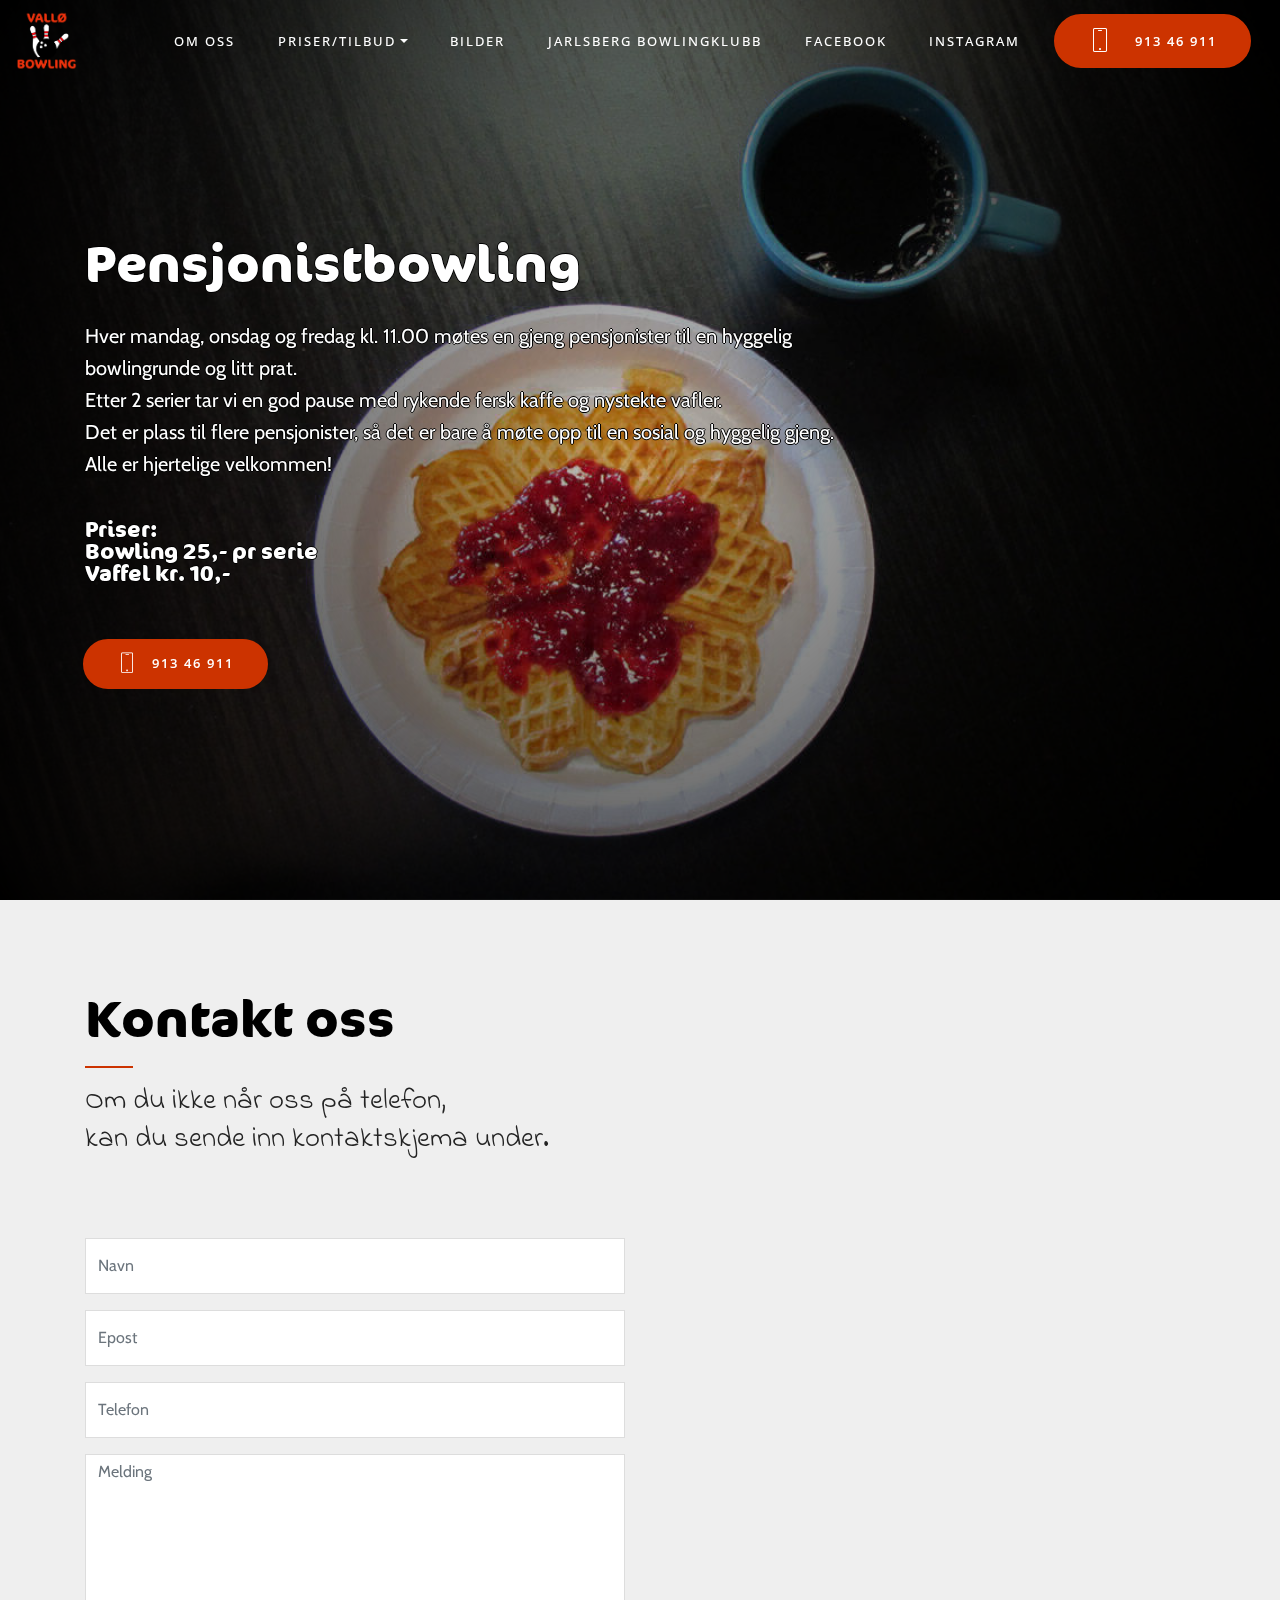
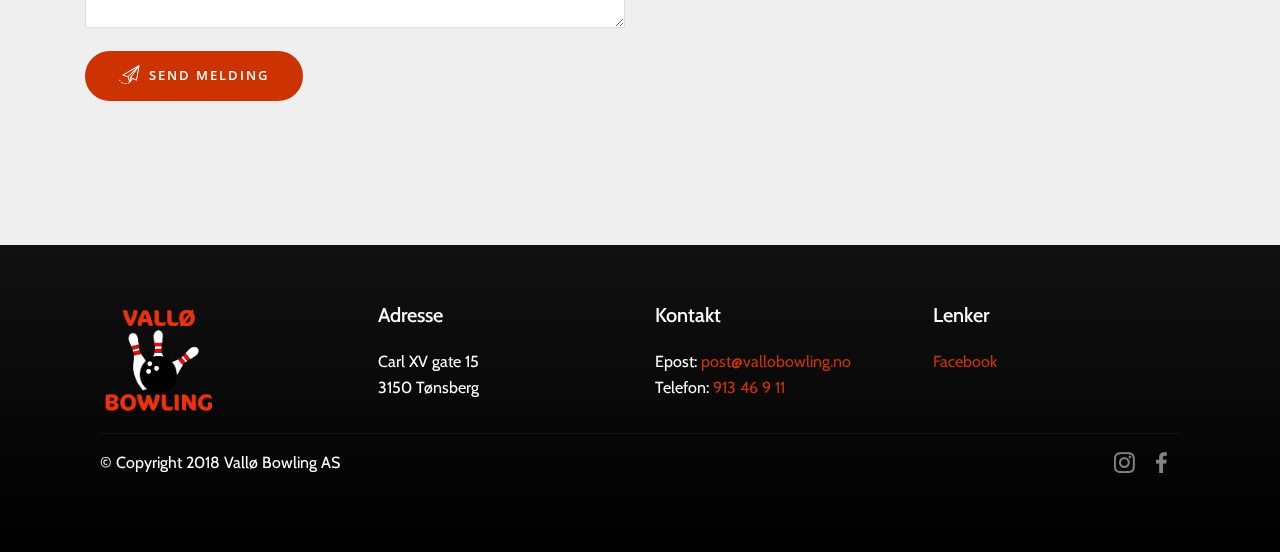
<file: page3.html>
<!DOCTYPE html>
<html >
<head>
  <!-- Site made with Mobirise Website Builder v4.7.2, https://mobirise.com -->
  <meta charset="UTF-8">
  <meta http-equiv="X-UA-Compatible" content="IE=edge">
  <meta name="generator" content="Mobirise v4.7.2, mobirise.com">
  <meta name="viewport" content="width=device-width, initial-scale=1, minimum-scale=1">
  <link rel="shortcut icon" href="assets/images/favicon-128x114-1.png" type="image/x-icon">
  <meta name="description" content="">
  <title>Page 3</title>
  <link rel="stylesheet" href="assets/web/assets/mobirise-icons/mobirise-icons.css">
  <link rel="stylesheet" href="assets/icon54/style.css">
  <link rel="stylesheet" href="assets/tether/tether.min.css">
  <link rel="stylesheet" href="assets/soundcloud-plugin/style.css">
  <link rel="stylesheet" href="assets/bootstrap/css/bootstrap.min.css">
  <link rel="stylesheet" href="assets/bootstrap/css/bootstrap-grid.min.css">
  <link rel="stylesheet" href="assets/bootstrap/css/bootstrap-reboot.min.css">
  <link rel="stylesheet" href="assets/socicon/css/styles.css">
  <link rel="stylesheet" href="assets/dropdown/css/style.css">
  <link rel="stylesheet" href="assets/theme/css/style.css">
  <link href="assets/fonts/style.css" rel="stylesheet">
  <link rel="stylesheet" href="assets/mobirise/css/mbr-additional.css" type="text/css">
  
  
  
</head>
<body>
  <section class="menu cid-qKqK7rElJm" once="menu" id="menu1-2k">

    

    <nav class="navbar navbar-dropdown navbar-fixed-top navbar-expand-lg">
        <div class="navbar-brand">
            <span class="navbar-logo">
                <a href="index.html">
                    <img src="assets/images/vallo-logo3-square-550x550.png" alt="Mobirise" title="" style="height: 3.8rem;">
                </a>
            </span>
            
        </div>
        <button class="navbar-toggler" type="button" data-toggle="collapse" data-target="#navbarSupportedContent" aria-controls="navbarNavAltMarkup" aria-expanded="false" aria-label="Toggle navigation">
            <div class="hamburger">
                <span></span>
                <span></span>
                <span></span>
                <span></span>
            </div>
        </button>
      <div class="collapse navbar-collapse" id="navbarSupportedContent">
            <ul class="navbar-nav nav-dropdown" data-app-modern-menu="true"><li class="nav-item">
                    <a class="nav-link link text-white display-4" href="https://mobirise.com">
                        OM OSS</a>
                </li><li class="nav-item dropdown">
                    <a class="nav-link link text-white dropdown-toggle display-4" href="https://mobirise.com" data-toggle="dropdown-submenu" aria-expanded="false">
                        PRISER/TILBUD</a><div class="dropdown-menu"><a class="text-white dropdown-item display-4" href="page1.html">ALLE PRISER</a><a class="text-white dropdown-item display-4" href="page2.html">BURSDAG</a><a class="text-white dropdown-item display-4" href="page9.html">FAMILIE</a><a class="text-white dropdown-item display-4" href="page8.html">FIRMA</a><a class="text-white dropdown-item display-4" href="page3.html">PENSJONIST</a><a class="text-white dropdown-item display-4" href="page5.html">BILJARD</a></div>
                </li>
                <li class="nav-item"><a class="nav-link link text-white display-4" href="page4.html">
                        BILDER</a></li><li class="nav-item"><a class="nav-link link text-white display-4" href="page6.html">
                        JARLSBERG BOWLINGKLUBB</a></li>
                <li class="nav-item">
                    <a class="nav-link link text-white display-4" href="https://www.facebook.com/vallobowlingsenter" target="_blank">
                        FACEBOOK</a>
                </li><li class="nav-item"><a class="nav-link link text-white display-4" href="page4.html">
                        INSTAGRAM</a></li></ul>
            <div class="navbar-buttons mbr-section-btn"><a class="btn btn-md btn-primary display-4" href="tel:913 46 911"><span class="mbri-mobile mbr-iconfont mbr-iconfont-btn"></span>
                    913 46 911</a></div>
      </div>
    </nav>
</section>

<section class="header1 cid-qKAFDmzpCe mbr-fullscreen mbr-parallax-background" id="header1-3i">

    

    <div class="mbr-overlay" style="opacity: 1;">
    </div>

    <div class="container">
        <div class="media-container-row">
            <div class="media-content" style="width: 70%;">
                <h1 class="mbr-section-title align-left mbr-white pb-3 mbr-fonts-style display-1">Pensjonistbowling</h1>
                <div class="mbr-section-text mbr-white pb-3 align-left ">
                    <p class="mbr-text mbr-fonts-style display-7">Hver mandag, onsdag og fredag kl. 11.00 møtes en gjeng pensjonister til en hyggelig bowlingrunde og litt prat.
<br>Etter 2 serier tar vi en god pause med rykende fersk kaffe og nystekte vafler.
<br>Det er plass til flere pensjonister, så det er bare å møte opp til en sosial og hyggelig gjeng.
<br>Alle er hjertelige velkommen!</p>
                
                <h2 class="mbr-section-text mbr-fonts-style display-5"><strong><br></strong><strong>Priser: 
</strong><div><strong>Bowling 25,- pr serie 
</strong></div><div><strong>Vaffel kr. 10,-</strong></div><div><strong><br></strong></div></h2>
                </div>
                <div class="mbr-section-btn"><a class="btn btn-md btn-primary display-4" href="tel:913 46 911"><span class="mbri-mobile mbr-iconfont mbr-iconfont-btn"></span>913 46 911</a></div>
            </div>
        </div>
    </div>

</section>

<section class="cid-qKqSoLxBdU" id="form1-2r">

    

    
    <div class="container">
        <div class="row">
            <div class="col-md-12 col-sm-12">
                <div class="main-heading-content text-center">
                    <h2 class="mbr-fonts-style mbr-section-title align-center display-1">
                        Kontakt oss</h2>
                    <div class="underline align-center">
                       <div class="line"></div>
                    </div>
                    <h3 class="mbr-fonts-style mbr-section-subtitle align-center mbr-light pt-3 display-2">
                        Om du ikke når oss på telefon, <br>kan du sende inn kontaktskjema under.</h3>
                </div>
            </div>
        </div>
        <div class="row">
            <div class="col-md-6" data-form-type="formoid">            
                
                <form class="mbr-form" action="https://mobirise.com/" method="post" data-form-title="Mobirise Form"><input type="hidden" name="email" data-form-email="true" value="hUtQ7r2V/JxMKm/uK1IIjsJ2ocsKRFNZUieRykKq/FEMJFPNyPY2vtcUF4nMt4XD7sW0hqpn+phoblo5ujPMDX1NKBqpKNvFgs9palJ3M4QL3nwx9Y9BHpXzFQUZTuRB" data-form-field="Email">
                    <div class="row row-sm-offset">
                        <div class="col-md-12 multi-horizontal" data-for="name">
                            <div class="form-group">
                                <input type="text" class="form-control" name="name" placeholder="Navn" data-form-field="Name" required="" id="name-form1-2r">
                            </div>
                        </div>
                        <div class="col-md-12 multi-horizontal" data-for="email">
                            <div class="form-group">
                                <input type="email" class="form-control" name="email" placeholder="Epost" data-form-field="Email" required="" id="email-form1-2r">
                            </div>
                        </div>
                        <div class="col-md-12 multi-horizontal" data-for="phone">
                            <div class="form-group">
                                <input type="tel" class="form-control" name="phone" placeholder="Telefon" data-form-field="Phone" id="phone-form1-2r">
                            </div>
                        </div>
                    </div>
                    <div class="form-group" data-for="message">
                        <textarea type="text" class="form-control" name="message" rows="7" placeholder="Melding" data-form-field="Message" id="message-form1-2r"></textarea>
                    </div>
                    <div data-form-alert="" hidden="">Takk! Vi kontakter deg.</div>
                    <span class="input-group-btn"><button href="" type="submit" class="btn btn-form btn-primary display-4"><span class="icon54-v1-send-mail2 mbr-iconfont mbr-iconfont-btn"></span>SEND MELDING</button></span><br>&nbsp;<br>&nbsp;
                </form>
                </div>
            <div class="col-md-6">
                <div class="google-map">
                    <iframe src="https://www.google.com/maps/embed?pb=!1m18!1m12!1m3!1d1885.3170850466383!2d10.489047115950513!3d59.26065288163486!2m3!1f0!2f0!3f0!3m2!1i1024!2i768!4f13.1!3m3!1m2!1s0x4646b4142ac206c9%3A0xeefb3649c9cc68fe!2sVall%C3%B8+Bowling+AS!5e1!3m2!1sno!2sus!4v1519344037970" width="600" height="450" frameborder="0" style="border:0" allowfullscreen=""></iframe>
                </div>
            </div>
        </div>
   </div>
</section>

<section class="cid-qKAdO6RLqP" id="footer1-3b">

    

    

    <div class="container">
        <div class="media-container-row content text-white">
            <div class="col-12 col-md-3">
                <div class="media-wrap">
                    <a href="https://mobirise.com/">
                        <img src="assets/images/vallo-logo5-590x550.png" alt="Mobirise" title="">
                    </a>
                </div>
            </div>
            <div class="col-12 col-md-3 mbr-fonts-style display-7">
                <h5 class="pb-3">
                    Adresse</h5>
                <p class="mbr-text">Carl XV gate 15
<br>3150 Tønsberg</p>
            </div>
            <div class="col-12 col-md-3 mbr-fonts-style display-7">
                <h5 class="pb-3">
                    Kontakt</h5>
                <p class="mbr-text">
                    Epost:  <a href="mailto:post@vollobowling.no">post@vallobowling.no</a>                    <br>Telefon: <a href="tel:913 46 911">913 46 9 11</a><br></p>
            </div>
            <div class="col-12 col-md-3 mbr-fonts-style display-7">
                <h5 class="pb-3">
                    Lenker</h5>
                <p class="mbr-text"><a href="https://www.facebook.com/vallobowlingsenter" target="_blank">Facebook</a></p>
            </div>
        </div>
        <div class="footer-lower">
            <div class="media-container-row">
                <div class="col-sm-12">
                    <hr>
                </div>
            </div>
            <div class="media-container-row mbr-white">
                <div class="col-sm-6 copyright">
                    <p class="mbr-text mbr-fonts-style display-7">
                        © Copyright 2018 Vallø Bowling AS
                    </p>
                </div>
                <div class="col-md-6">
                    <div class="social-list align-right">
                        <div class="soc-item">
                            <a href="https://www.facebook.com/vallobowlingsenter" target="_blank">
                                <span class="mbr-iconfont mbr-iconfont-social socicon-instagram socicon"></span>
                            </a>
                        </div>
                        <div class="soc-item">
                            <a href="https://www.facebook.com/pages/Mobirise/1616226671953247" target="_blank">
                                <span class="socicon-facebook socicon mbr-iconfont mbr-iconfont-social"></span>
                            </a>
                        </div>
                        
                        
                        
                        
                    </div>
                </div>
            </div>
        </div>
    </div>
</section>


  <script src="assets/web/assets/jquery/jquery.min.js"></script>
  <script src="assets/popper/popper.min.js"></script>
  <script src="assets/tether/tether.min.js"></script>
  <script src="assets/bootstrap/js/bootstrap.min.js"></script>
  <script src="assets/touchswipe/jquery.touch-swipe.min.js"></script>
  <script src="assets/parallax/jarallax.min.js"></script>
  <script src="assets/smoothscroll/smooth-scroll.js"></script>
  <script src="assets/dropdown/js/script.min.js"></script>
  <script src="assets/theme/js/script.js"></script>
  <script src="assets/formoid/formoid.min.js"></script>
  
  
</body>
</html>
</file>
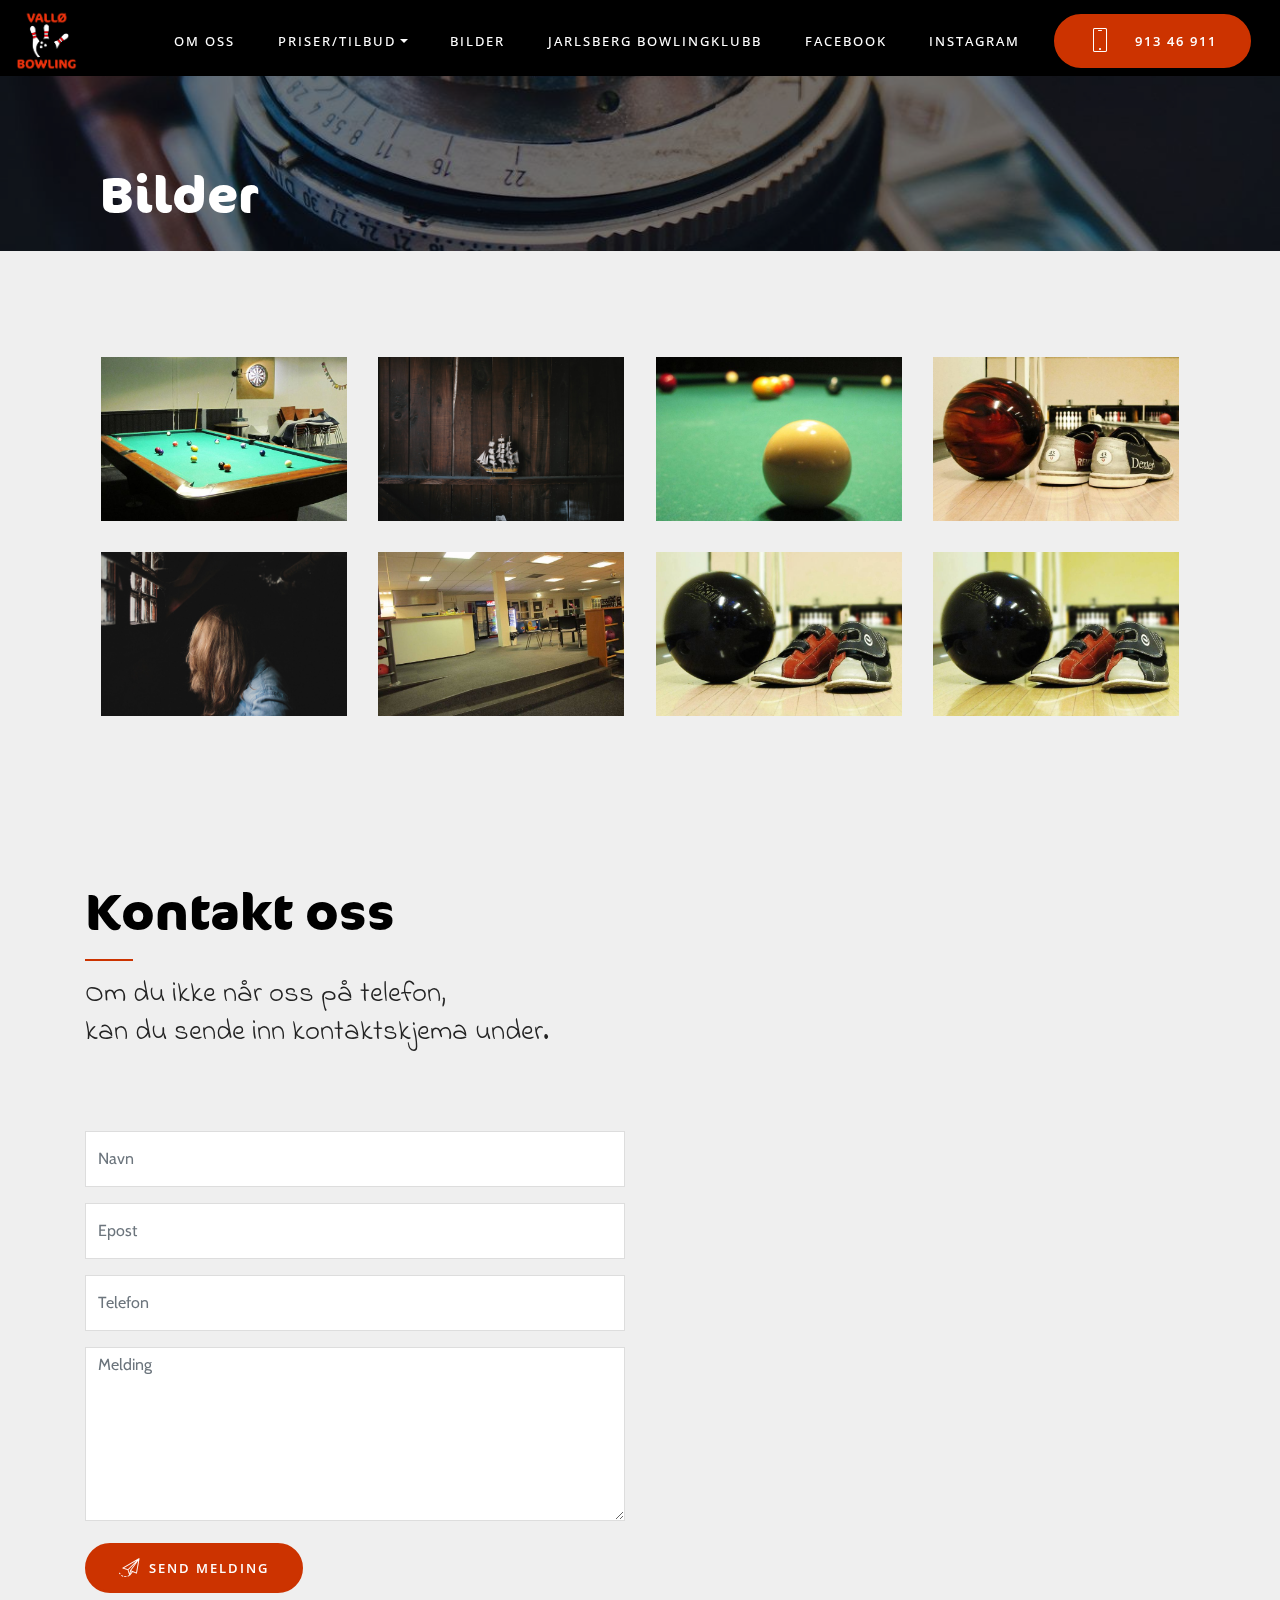
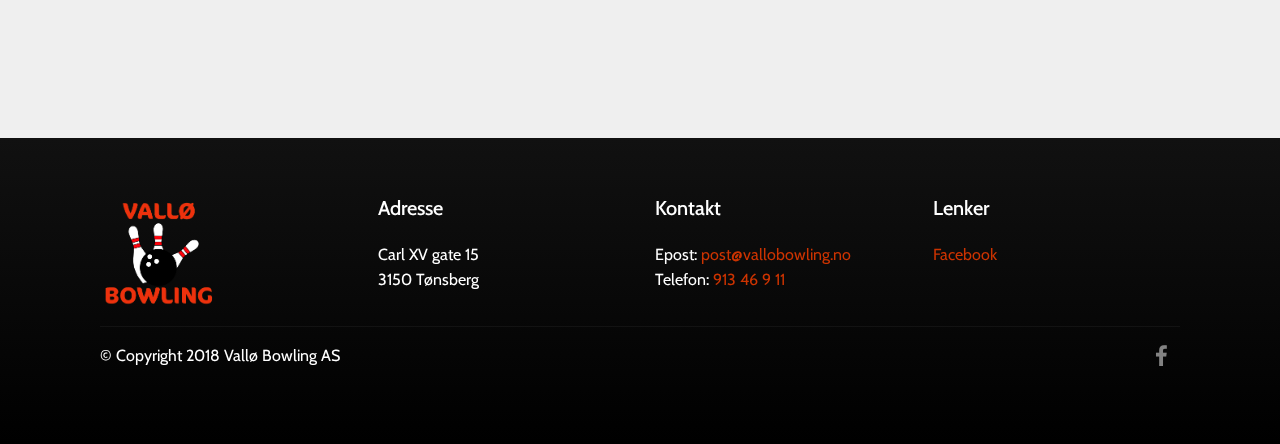
<file: page4.html>
<!DOCTYPE html>
<html >
<head>
  <!-- Site made with Mobirise Website Builder v4.7.2, https://mobirise.com -->
  <meta charset="UTF-8">
  <meta http-equiv="X-UA-Compatible" content="IE=edge">
  <meta name="generator" content="Mobirise v4.7.2, mobirise.com">
  <meta name="viewport" content="width=device-width, initial-scale=1, minimum-scale=1">
  <link rel="shortcut icon" href="assets/images/favicon-128x114-1.png" type="image/x-icon">
  <meta name="description" content="">
  <title>Bilder</title>
  <link rel="stylesheet" href="assets/icon54/style.css">
  <link rel="stylesheet" href="assets/web/assets/mobirise-icons/mobirise-icons.css">
  <link rel="stylesheet" href="assets/tether/tether.min.css">
  <link rel="stylesheet" href="assets/soundcloud-plugin/style.css">
  <link rel="stylesheet" href="assets/bootstrap/css/bootstrap.min.css">
  <link rel="stylesheet" href="assets/bootstrap/css/bootstrap-grid.min.css">
  <link rel="stylesheet" href="assets/bootstrap/css/bootstrap-reboot.min.css">
  <link rel="stylesheet" href="assets/dropdown/css/style.css">
  <link rel="stylesheet" href="assets/socicon/css/styles.css">
  <link rel="stylesheet" href="assets/theme/css/style.css">
  <link rel="stylesheet" href="assets/gallery/style.css">
  <link href="assets/fonts/style.css" rel="stylesheet">
  <link rel="stylesheet" href="assets/mobirise/css/mbr-additional.css" type="text/css">
  
  
  
</head>
<body>
  <section class="menu cid-qKqK42dWAJ" once="menu" id="menu1-2j">

    

    <nav class="navbar navbar-dropdown navbar-fixed-top navbar-expand-lg">
        <div class="navbar-brand">
            <span class="navbar-logo">
                <a href="index.html">
                    <img src="assets/images/vallo-logo3-square-550x550.png" alt="Mobirise" title="" style="height: 3.8rem;">
                </a>
            </span>
            
        </div>
        <button class="navbar-toggler" type="button" data-toggle="collapse" data-target="#navbarSupportedContent" aria-controls="navbarNavAltMarkup" aria-expanded="false" aria-label="Toggle navigation">
            <div class="hamburger">
                <span></span>
                <span></span>
                <span></span>
                <span></span>
            </div>
        </button>
      <div class="collapse navbar-collapse" id="navbarSupportedContent">
            <ul class="navbar-nav nav-dropdown" data-app-modern-menu="true"><li class="nav-item">
                    <a class="nav-link link text-white display-4" href="https://mobirise.com">
                        OM OSS</a>
                </li><li class="nav-item dropdown">
                    <a class="nav-link link text-white dropdown-toggle display-4" href="https://mobirise.com" data-toggle="dropdown-submenu" aria-expanded="false">
                        PRISER/TILBUD</a><div class="dropdown-menu"><a class="text-white dropdown-item display-4" href="page1.html">ALLE PRISER</a><a class="text-white dropdown-item display-4" href="page2.html">BURSDAG</a><a class="text-white dropdown-item display-4" href="page9.html">FAMILIE</a><a class="text-white dropdown-item display-4" href="page8.html">FIRMA</a><a class="text-white dropdown-item display-4" href="page3.html">PENSJONIST</a><a class="text-white dropdown-item display-4" href="page5.html">BILJARD</a></div>
                </li>
                <li class="nav-item"><a class="nav-link link text-white display-4" href="page4.html">
                        BILDER</a></li><li class="nav-item"><a class="nav-link link text-white display-4" href="page6.html">
                        JARLSBERG BOWLINGKLUBB</a></li>
                <li class="nav-item">
                    <a class="nav-link link text-white display-4" href="https://www.facebook.com/vallobowlingsenter" target="_blank">
                        FACEBOOK</a>
                </li><li class="nav-item"><a class="nav-link link text-white display-4" href="page4.html">
                        INSTAGRAM</a></li></ul>
            <div class="navbar-buttons mbr-section-btn"><a class="btn btn-md btn-primary display-4" href="tel:913 46 911"><span class="mbri-mobile mbr-iconfont mbr-iconfont-btn"></span>
                    913 46 911</a></div>
      </div>
    </nav>
</section>

<section class="header4 cid-qJSqNh6bMA" id="header4-17">
    
    

     
    <div class="container">
        <div class="row justify-content-center">
            <div class=" col-md-10 content">
                
                
            </div>
        </div>
    </div>
    
</section>

<section class="header4 cid-qKHRrnbe4u mbr-parallax-background" id="header4-3l">
    
    

    <div class="mbr-overlay" style="opacity: 0.5; background-color: rgb(0, 0, 0);">
    </div> 
    <div class="container">
        <div class="row">
            <div class=" col-md-10 content">
                <h1 class="mbr-section-title mbr-light pb-3 mbr-white mbr-fonts-style display-1">Bilder</h1>
                
            </div>
        </div>
    </div>
    
</section>

<section class="mbr-gallery mbr-slider-carousel cid-qJPMM2lVLh" id="gallery2-p">

    

    <div class="container">
        <div><!-- Filter --><!-- Gallery --><div class="mbr-gallery-row"><div class="mbr-gallery-layout-default"><div><div><div class="mbr-gallery-item mbr-gallery-item--p2" data-video-url="false" data-tags="Awesome"><div href="#lb-gallery2-p" data-slide-to="0" data-toggle="modal"><img src="assets/images/biljard-2-1200x800-800x533.jpg" alt=""><span class="icon-focus"></span></div></div><div class="mbr-gallery-item mbr-gallery-item--p2" data-video-url="false" data-tags="Responsive"><div href="#lb-gallery2-p" data-slide-to="1" data-toggle="modal"><img src="assets/images/gallery01.jpg" alt=""><span class="icon-focus"></span></div></div><div class="mbr-gallery-item mbr-gallery-item--p2" data-video-url="false" data-tags="Creative"><div href="#lb-gallery2-p" data-slide-to="2" data-toggle="modal"><img src="assets/images/biljard-1-1200x800-800x533.jpg" alt=""><span class="icon-focus"></span></div></div><div class="mbr-gallery-item mbr-gallery-item--p2" data-video-url="false" data-tags="Animated"><div href="#lb-gallery2-p" data-slide-to="3" data-toggle="modal"><img src="assets/images/sko-bak-rod-2-1200x800-800x533.jpg" alt=""><span class="icon-focus"></span></div></div><div class="mbr-gallery-item mbr-gallery-item--p2" data-video-url="false" data-tags="Awesome"><div href="#lb-gallery2-p" data-slide-to="4" data-toggle="modal"><img src="assets/images/gallery04.jpg" alt=""><span class="icon-focus"></span></div></div><div class="mbr-gallery-item mbr-gallery-item--p2" data-video-url="false" data-tags="Awesome"><div href="#lb-gallery2-p" data-slide-to="5" data-toggle="modal"><img src="assets/images/sko-forside-bla-1200x800-2-1200x800-800x533.jpg" alt=""><span class="icon-focus"></span></div></div><div class="mbr-gallery-item mbr-gallery-item--p2" data-video-url="false" data-tags="Responsive"><div href="#lb-gallery2-p" data-slide-to="6" data-toggle="modal"><img src="assets/images/sko-forside-bla-1200x800-800x533.jpg" alt=""><span class="icon-focus"></span></div></div><div class="mbr-gallery-item mbr-gallery-item--p2" data-video-url="false" data-tags="Animated"><div href="#lb-gallery2-p" data-slide-to="7" data-toggle="modal"><img src="assets/images/img-9877-1200x800-800x533.jpg" alt=""><span class="icon-focus"></span></div></div></div></div><div class="clearfix"></div></div></div><!-- Lightbox --><div data-app-prevent-settings="" class="mbr-slider modal fade carousel slide" tabindex="-1" data-keyboard="true" data-interval="false" id="lb-gallery2-p"><div class="modal-dialog"><div class="modal-content"><div class="modal-body"><div class="carousel-inner"><div class="carousel-item"><img src="assets/images/biljard-2-1200x800.jpg" alt=""></div><div class="carousel-item"><img src="assets/images/gallery01.jpg" alt=""></div><div class="carousel-item active"><img src="assets/images/biljard-1-1200x800.jpg" alt=""></div><div class="carousel-item"><img src="assets/images/sko-bak-rod-2-1200x800.jpg" alt=""></div><div class="carousel-item"><img src="assets/images/gallery04.jpg" alt=""></div><div class="carousel-item"><img src="assets/images/sko-forside-bla-1200x800-2-1200x800.jpg" alt=""></div><div class="carousel-item"><img src="assets/images/sko-forside-bla-1200x800.jpg" alt=""></div><div class="carousel-item"><img src="assets/images/img-9877-1200x800.jpg" alt=""></div></div><a class="carousel-control carousel-control-prev" role="button" data-slide="prev" href="#lb-gallery2-p"><span class="mbri-left mbr-iconfont" aria-hidden="true"></span><span class="sr-only">Previous</span></a><a class="carousel-control carousel-control-next" role="button" data-slide="next" href="#lb-gallery2-p"><span class="mbri-right mbr-iconfont" aria-hidden="true"></span><span class="sr-only">Next</span></a><a class="close" href="#" role="button" data-dismiss="modal"><span class="sr-only">Close</span></a></div></div></div></div></div>
    </div>

</section>

<section class="cid-qKqSiuLPx4" id="form1-2q">

    

    
    <div class="container">
        <div class="row">
            <div class="col-md-12 col-sm-12">
                <div class="main-heading-content text-center">
                    <h2 class="mbr-fonts-style mbr-section-title align-center display-1">
                        Kontakt oss</h2>
                    <div class="underline align-center">
                       <div class="line"></div>
                    </div>
                    <h3 class="mbr-fonts-style mbr-section-subtitle align-center mbr-light pt-3 display-2">
                        Om du ikke når oss på telefon, <br>kan du sende inn kontaktskjema under.</h3>
                </div>
            </div>
        </div>
        <div class="row">
            <div class="col-md-6" data-form-type="formoid">            
                
                <form class="mbr-form" action="https://mobirise.com/" method="post" data-form-title="Mobirise Form"><input type="hidden" name="email" data-form-email="true" value="XbB6LotpiFm25NlTg1cS+sd1o5wW1aO1tk+Hhyy6OV6zSYdVvfdDRprNM0iSS7ILZ1Loy+cV8YTmOcdye02rj69VhE0aQWcW0e0fAdJZSWnWbDDLpD02O9l3qp2YOj8H" data-form-field="Email">
                    <div class="row row-sm-offset">
                        <div class="col-md-12 multi-horizontal" data-for="name">
                            <div class="form-group">
                                <input type="text" class="form-control" name="name" placeholder="Navn" data-form-field="Name" required="" id="name-form1-2q">
                            </div>
                        </div>
                        <div class="col-md-12 multi-horizontal" data-for="email">
                            <div class="form-group">
                                <input type="email" class="form-control" name="email" placeholder="Epost" data-form-field="Email" required="" id="email-form1-2q">
                            </div>
                        </div>
                        <div class="col-md-12 multi-horizontal" data-for="phone">
                            <div class="form-group">
                                <input type="tel" class="form-control" name="phone" placeholder="Telefon" data-form-field="Phone" id="phone-form1-2q">
                            </div>
                        </div>
                    </div>
                    <div class="form-group" data-for="message">
                        <textarea type="text" class="form-control" name="message" rows="7" placeholder="Melding" data-form-field="Message" id="message-form1-2q"></textarea>
                    </div>
                    <div data-form-alert="" hidden="">Takk! Vi kontakter deg.</div>
                    <span class="input-group-btn"><button href="" type="submit" class="btn btn-form btn-primary display-4"><span class="icon54-v1-send-mail2 mbr-iconfont mbr-iconfont-btn"></span>SEND MELDING</button></span><br>&nbsp;<br>&nbsp;
                </form>
                </div>
            <div class="col-md-6">
                <div class="google-map">
                    <iframe src="https://www.google.com/maps/embed?pb=!1m18!1m12!1m3!1d1885.3170850466383!2d10.489047115950513!3d59.26065288163486!2m3!1f0!2f0!3f0!3m2!1i1024!2i768!4f13.1!3m3!1m2!1s0x4646b4142ac206c9%3A0xeefb3649c9cc68fe!2sVall%C3%B8+Bowling+AS!5e1!3m2!1sno!2sus!4v1519344037970" width="600" height="450" frameborder="0" style="border:0" allowfullscreen=""></iframe>
                </div>
            </div>
        </div>
   </div>
</section>

<section class="cid-qKAdKD9EVf" id="footer1-3a">

    

    

    <div class="container">
        <div class="media-container-row content text-white">
            <div class="col-12 col-md-3">
                <div class="media-wrap">
                    <a href="https://mobirise.com/">
                        <img src="assets/images/vallo-logo5-590x550.png" alt="Mobirise" title="">
                    </a>
                </div>
            </div>
            <div class="col-12 col-md-3 mbr-fonts-style display-7">
                <h5 class="pb-3">
                    Adresse</h5>
                <p class="mbr-text">Carl XV gate 15
<br>3150 Tønsberg</p>
            </div>
            <div class="col-12 col-md-3 mbr-fonts-style display-7">
                <h5 class="pb-3">
                    Kontakt</h5>
                <p class="mbr-text">
                    Epost:  <a href="mailto:post@vollobowling.no">post@vallobowling.no</a>                    <br>Telefon: <a href="tel:913 46 911">913 46 9 11</a><br></p>
            </div>
            <div class="col-12 col-md-3 mbr-fonts-style display-7">
                <h5 class="pb-3">
                    Lenker</h5>
                <p class="mbr-text"><a href="https://www.facebook.com/vallobowlingsenter" target="_blank">Facebook</a></p>
            </div>
        </div>
        <div class="footer-lower">
            <div class="media-container-row">
                <div class="col-sm-12">
                    <hr>
                </div>
            </div>
            <div class="media-container-row mbr-white">
                <div class="col-sm-6 copyright">
                    <p class="mbr-text mbr-fonts-style display-7">
                        © Copyright 2018 Vallø Bowling AS
                    </p>
                </div>
                <div class="col-md-6">
                    <div class="social-list align-right">
                        <div class="soc-item">
                            <a href="https://www.facebook.com/vallobowlingsenter" target="_blank">
                                <span class="mbr-iconfont mbr-iconfont-social socicon-facebook socicon"></span>
                            </a>
                        </div>
                        
                        
                        
                        
                        
                    </div>
                </div>
            </div>
        </div>
    </div>
</section>


  <script src="assets/web/assets/jquery/jquery.min.js"></script>
  <script src="assets/popper/popper.min.js"></script>
  <script src="assets/tether/tether.min.js"></script>
  <script src="assets/bootstrap/js/bootstrap.min.js"></script>
  <script src="assets/dropdown/js/script.min.js"></script>
  <script src="assets/touchswipe/jquery.touch-swipe.min.js"></script>
  <script src="assets/masonry/masonry.pkgd.min.js"></script>
  <script src="assets/imagesloaded/imagesloaded.pkgd.min.js"></script>
  <script src="assets/bootstrapcarouselswipe/bootstrap-carousel-swipe.js"></script>
  <script src="assets/smoothscroll/smooth-scroll.js"></script>
  <script src="assets/vimeoplayer/jquery.mb.vimeo_player.js"></script>
  <script src="assets/parallax/jarallax.min.js"></script>
  <script src="assets/theme/js/script.js"></script>
  <script src="assets/slidervideo/script.js"></script>
  <script src="assets/gallery/player.min.js"></script>
  <script src="assets/gallery/script.js"></script>
  <script src="assets/formoid/formoid.min.js"></script>
  
  
</body>
</html>
</file>
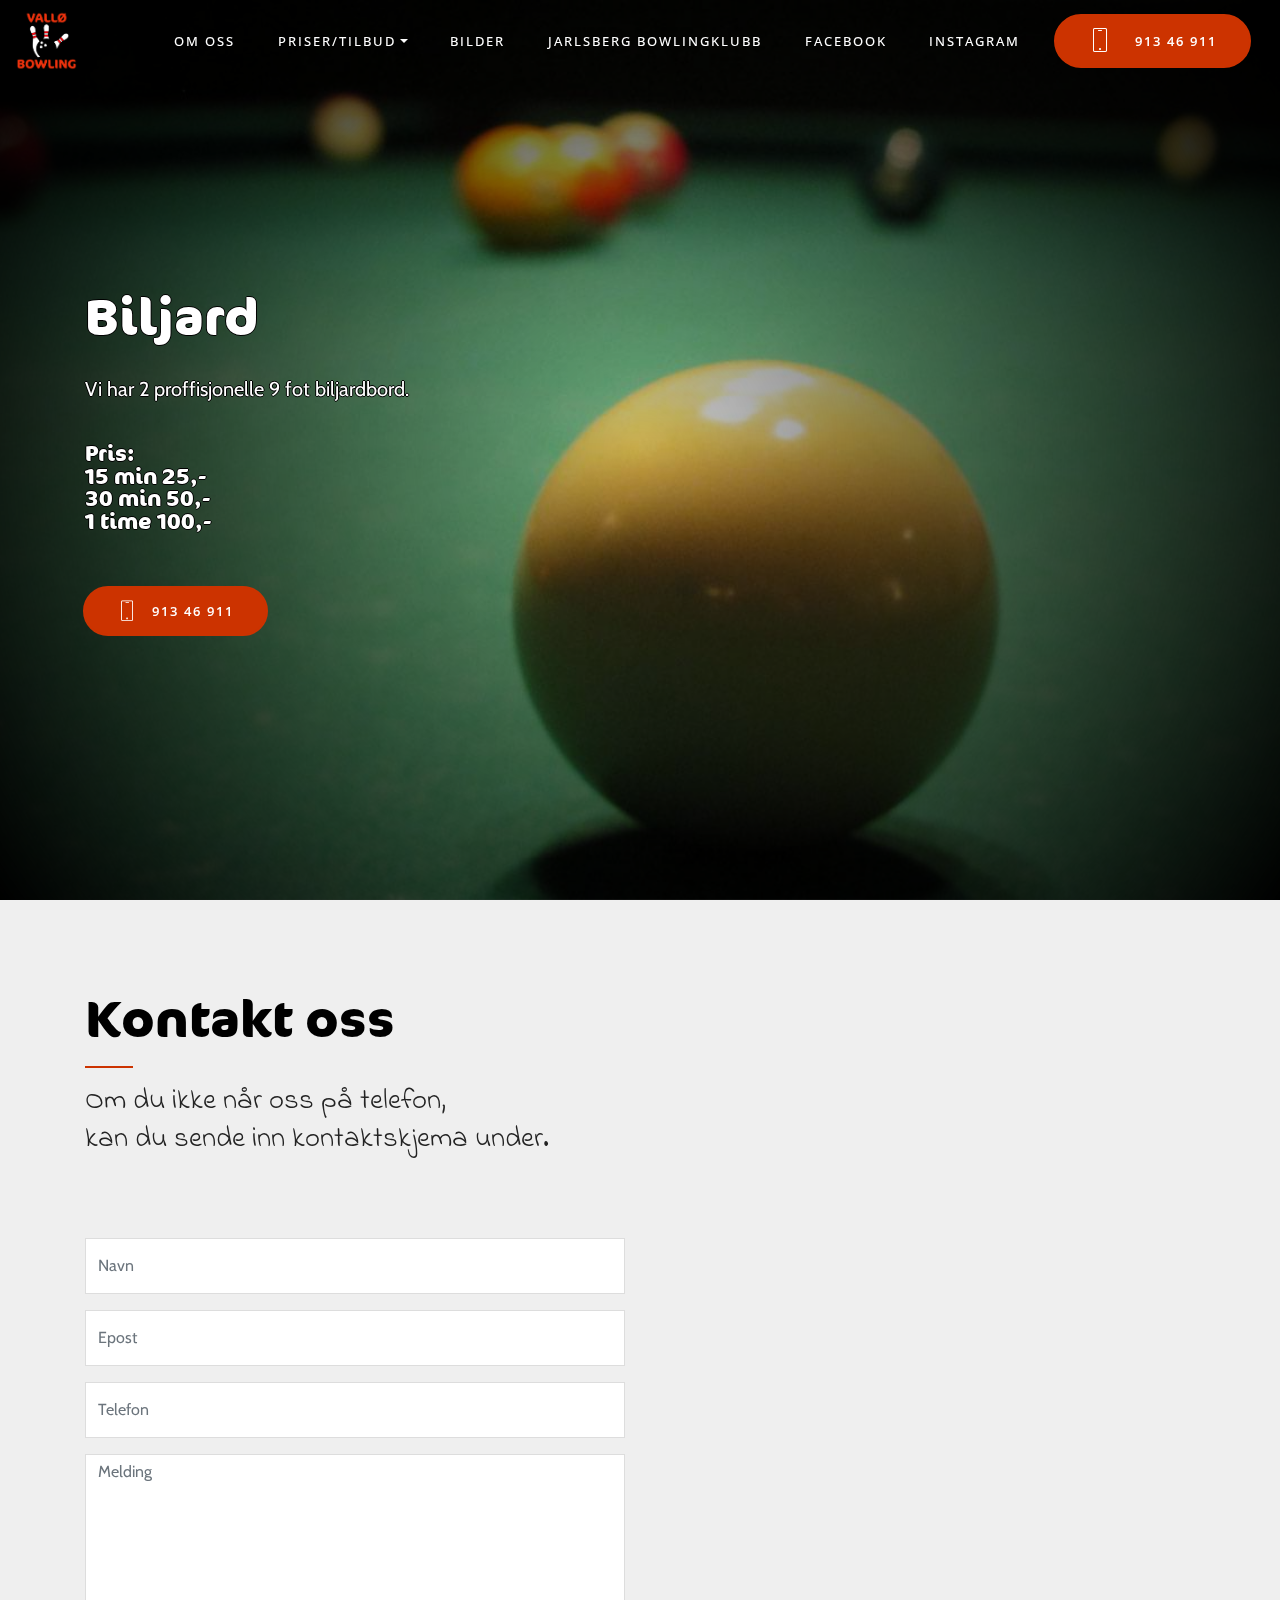
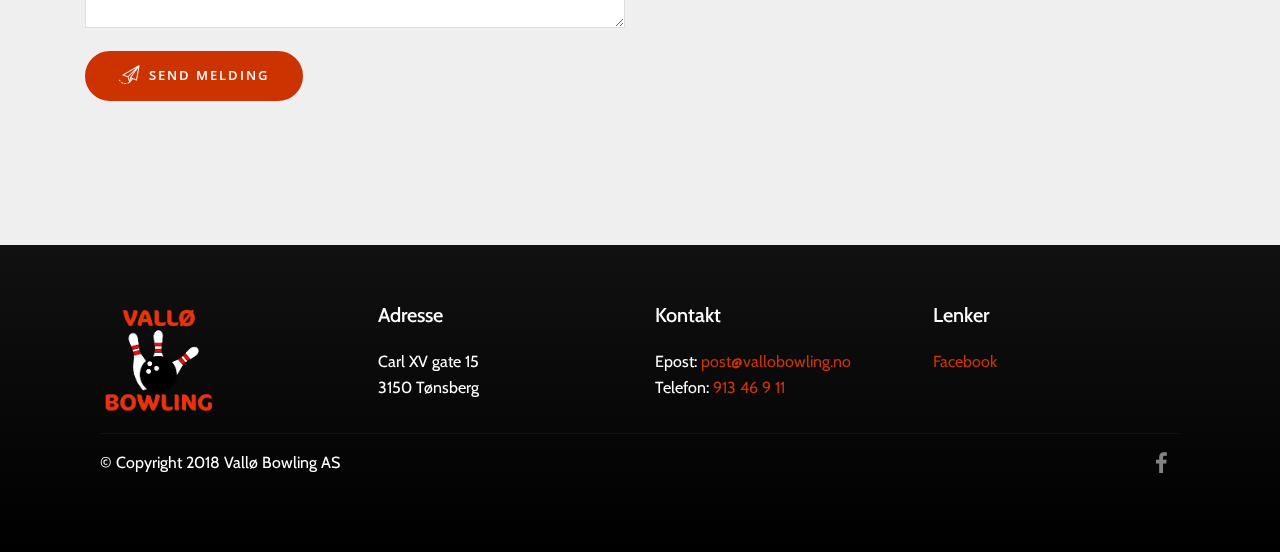
<file: page5.html>
<!DOCTYPE html>
<html >
<head>
  <!-- Site made with Mobirise Website Builder v4.7.2, https://mobirise.com -->
  <meta charset="UTF-8">
  <meta http-equiv="X-UA-Compatible" content="IE=edge">
  <meta name="generator" content="Mobirise v4.7.2, mobirise.com">
  <meta name="viewport" content="width=device-width, initial-scale=1, minimum-scale=1">
  <link rel="shortcut icon" href="assets/images/favicon-128x114-1.png" type="image/x-icon">
  <meta name="description" content="">
  <title>Page 5</title>
  <link rel="stylesheet" href="assets/web/assets/mobirise-icons/mobirise-icons.css">
  <link rel="stylesheet" href="assets/icon54/style.css">
  <link rel="stylesheet" href="assets/tether/tether.min.css">
  <link rel="stylesheet" href="assets/soundcloud-plugin/style.css">
  <link rel="stylesheet" href="assets/bootstrap/css/bootstrap.min.css">
  <link rel="stylesheet" href="assets/bootstrap/css/bootstrap-grid.min.css">
  <link rel="stylesheet" href="assets/bootstrap/css/bootstrap-reboot.min.css">
  <link rel="stylesheet" href="assets/socicon/css/styles.css">
  <link rel="stylesheet" href="assets/dropdown/css/style.css">
  <link rel="stylesheet" href="assets/theme/css/style.css">
  <link href="assets/fonts/style.css" rel="stylesheet">
  <link rel="stylesheet" href="assets/mobirise/css/mbr-additional.css" type="text/css">
  
  
  
</head>
<body>
  <section class="menu cid-qKqK0D695n" once="menu" id="menu1-2i">

    

    <nav class="navbar navbar-dropdown navbar-fixed-top navbar-expand-lg">
        <div class="navbar-brand">
            <span class="navbar-logo">
                <a href="index.html">
                    <img src="assets/images/vallo-logo3-square-550x550.png" alt="Mobirise" title="" style="height: 3.8rem;">
                </a>
            </span>
            
        </div>
        <button class="navbar-toggler" type="button" data-toggle="collapse" data-target="#navbarSupportedContent" aria-controls="navbarNavAltMarkup" aria-expanded="false" aria-label="Toggle navigation">
            <div class="hamburger">
                <span></span>
                <span></span>
                <span></span>
                <span></span>
            </div>
        </button>
      <div class="collapse navbar-collapse" id="navbarSupportedContent">
            <ul class="navbar-nav nav-dropdown" data-app-modern-menu="true"><li class="nav-item">
                    <a class="nav-link link text-white display-4" href="https://mobirise.com">
                        OM OSS</a>
                </li><li class="nav-item dropdown">
                    <a class="nav-link link text-white dropdown-toggle display-4" href="https://mobirise.com" data-toggle="dropdown-submenu" aria-expanded="false">
                        PRISER/TILBUD</a><div class="dropdown-menu"><a class="text-white dropdown-item display-4" href="page1.html">ALLE PRISER</a><a class="text-white dropdown-item display-4" href="page2.html">BURSDAG</a><a class="text-white dropdown-item display-4" href="page9.html">FAMILIE</a><a class="text-white dropdown-item display-4" href="page8.html">FIRMA</a><a class="text-white dropdown-item display-4" href="page3.html">PENSJONIST</a><a class="text-white dropdown-item display-4" href="page5.html">BILJARD</a></div>
                </li>
                <li class="nav-item"><a class="nav-link link text-white display-4" href="page4.html">
                        BILDER</a></li><li class="nav-item"><a class="nav-link link text-white display-4" href="page6.html">
                        JARLSBERG BOWLINGKLUBB</a></li>
                <li class="nav-item">
                    <a class="nav-link link text-white display-4" href="https://www.facebook.com/vallobowlingsenter" target="_blank">
                        FACEBOOK</a>
                </li><li class="nav-item"><a class="nav-link link text-white display-4" href="page4.html">
                        INSTAGRAM</a></li></ul>
            <div class="navbar-buttons mbr-section-btn"><a class="btn btn-md btn-primary display-4" href="tel:913 46 911"><span class="mbri-mobile mbr-iconfont mbr-iconfont-btn"></span>
                    913 46 911</a></div>
      </div>
    </nav>
</section>

<section class="header1 cid-qKATKw6m5D mbr-fullscreen mbr-parallax-background" id="header1-3k">

    

    <div class="mbr-overlay" style="opacity: 1;">
    </div>

    <div class="container">
        <div class="media-container-row">
            <div class="media-content" style="width: 70%;">
                <h1 class="mbr-section-title align-left mbr-white pb-3 mbr-fonts-style display-1">Biljard</h1>
                <div class="mbr-section-text mbr-white pb-3 align-left ">
                    <p class="mbr-text mbr-fonts-style display-7">Vi har 2 proffisjonelle 9 fot biljardbord.</p>
                
                <h2 class="mbr-section-text mbr-fonts-style display-5"><strong><br>Pris:
</strong><div>15 min 25,-&nbsp;
</div><div>30 min 50,-&nbsp;
</div><div>1 time 100,-<br><div><strong><br></strong></div></div></h2>
                </div>
                <div class="mbr-section-btn"><a class="btn btn-md btn-primary display-4" href="tel:913 46 911"><span class="mbri-mobile mbr-iconfont mbr-iconfont-btn"></span>913 46 911</a></div>
            </div>
        </div>
    </div>

</section>

<section class="cid-qKqSdVZTDw" id="form1-2p">

    

    
    <div class="container">
        <div class="row">
            <div class="col-md-12 col-sm-12">
                <div class="main-heading-content text-center">
                    <h2 class="mbr-fonts-style mbr-section-title align-center display-1">
                        Kontakt oss</h2>
                    <div class="underline align-center">
                       <div class="line"></div>
                    </div>
                    <h3 class="mbr-fonts-style mbr-section-subtitle align-center mbr-light pt-3 display-2">
                        Om du ikke når oss på telefon, <br>kan du sende inn kontaktskjema under.</h3>
                </div>
            </div>
        </div>
        <div class="row">
            <div class="col-md-6" data-form-type="formoid">            
                
                <form class="mbr-form" action="https://mobirise.com/" method="post" data-form-title="Mobirise Form"><input type="hidden" name="email" data-form-email="true" value="K0tHjmAfZLCMSEFzT4vT/5/1yNAWzOKzm6mZ+tecqDlDGuywH6dvlPFCaKxEJBDFWOvXoedbQJWAaDX/US4XfrsPI+DDNhXzpSZlB8uKMkFC1ZiaD2jrvDTfGQVLb7Re" data-form-field="Email">
                    <div class="row row-sm-offset">
                        <div class="col-md-12 multi-horizontal" data-for="name">
                            <div class="form-group">
                                <input type="text" class="form-control" name="name" placeholder="Navn" data-form-field="Name" required="" id="name-form1-2p">
                            </div>
                        </div>
                        <div class="col-md-12 multi-horizontal" data-for="email">
                            <div class="form-group">
                                <input type="email" class="form-control" name="email" placeholder="Epost" data-form-field="Email" required="" id="email-form1-2p">
                            </div>
                        </div>
                        <div class="col-md-12 multi-horizontal" data-for="phone">
                            <div class="form-group">
                                <input type="tel" class="form-control" name="phone" placeholder="Telefon" data-form-field="Phone" id="phone-form1-2p">
                            </div>
                        </div>
                    </div>
                    <div class="form-group" data-for="message">
                        <textarea type="text" class="form-control" name="message" rows="7" placeholder="Melding" data-form-field="Message" id="message-form1-2p"></textarea>
                    </div>
                    <div data-form-alert="" hidden="">Takk! Vi kontakter deg.</div>
                    <span class="input-group-btn"><button href="" type="submit" class="btn btn-form btn-primary display-4"><span class="icon54-v1-send-mail2 mbr-iconfont mbr-iconfont-btn"></span>SEND MELDING</button></span><br>&nbsp;<br>&nbsp;
                </form>
                </div>
            <div class="col-md-6">
                <div class="google-map">
                    <iframe src="https://www.google.com/maps/embed?pb=!1m18!1m12!1m3!1d1885.3170850466383!2d10.489047115950513!3d59.26065288163486!2m3!1f0!2f0!3f0!3m2!1i1024!2i768!4f13.1!3m3!1m2!1s0x4646b4142ac206c9%3A0xeefb3649c9cc68fe!2sVall%C3%B8+Bowling+AS!5e1!3m2!1sno!2sus!4v1519344037970" width="600" height="450" frameborder="0" style="border:0" allowfullscreen=""></iframe>
                </div>
            </div>
        </div>
   </div>
</section>

<section class="cid-qKAdGVBZ5g" id="footer1-39">

    

    

    <div class="container">
        <div class="media-container-row content text-white">
            <div class="col-12 col-md-3">
                <div class="media-wrap">
                    <a href="https://mobirise.com/">
                        <img src="assets/images/vallo-logo5-590x550.png" alt="Mobirise" title="">
                    </a>
                </div>
            </div>
            <div class="col-12 col-md-3 mbr-fonts-style display-7">
                <h5 class="pb-3">
                    Adresse</h5>
                <p class="mbr-text">Carl XV gate 15
<br>3150 Tønsberg</p>
            </div>
            <div class="col-12 col-md-3 mbr-fonts-style display-7">
                <h5 class="pb-3">
                    Kontakt</h5>
                <p class="mbr-text">
                    Epost:  <a href="mailto:post@vollobowling.no">post@vallobowling.no</a>                    <br>Telefon: <a href="tel:913 46 911">913 46 9 11</a><br></p>
            </div>
            <div class="col-12 col-md-3 mbr-fonts-style display-7">
                <h5 class="pb-3">
                    Lenker</h5>
                <p class="mbr-text"><a href="https://www.facebook.com/vallobowlingsenter" target="_blank">Facebook</a></p>
            </div>
        </div>
        <div class="footer-lower">
            <div class="media-container-row">
                <div class="col-sm-12">
                    <hr>
                </div>
            </div>
            <div class="media-container-row mbr-white">
                <div class="col-sm-6 copyright">
                    <p class="mbr-text mbr-fonts-style display-7">
                        © Copyright 2018 Vallø Bowling AS
                    </p>
                </div>
                <div class="col-md-6">
                    <div class="social-list align-right">
                        <div class="soc-item">
                            <a href="https://www.facebook.com/vallobowlingsenter" target="_blank">
                                <span class="mbr-iconfont mbr-iconfont-social socicon-facebook socicon"></span>
                            </a>
                        </div>
                        
                        
                        
                        
                        
                    </div>
                </div>
            </div>
        </div>
    </div>
</section>


  <script src="assets/web/assets/jquery/jquery.min.js"></script>
  <script src="assets/popper/popper.min.js"></script>
  <script src="assets/tether/tether.min.js"></script>
  <script src="assets/bootstrap/js/bootstrap.min.js"></script>
  <script src="assets/touchswipe/jquery.touch-swipe.min.js"></script>
  <script src="assets/parallax/jarallax.min.js"></script>
  <script src="assets/smoothscroll/smooth-scroll.js"></script>
  <script src="assets/dropdown/js/script.min.js"></script>
  <script src="assets/theme/js/script.js"></script>
  <script src="assets/formoid/formoid.min.js"></script>
  
  
</body>
</html>
</file>
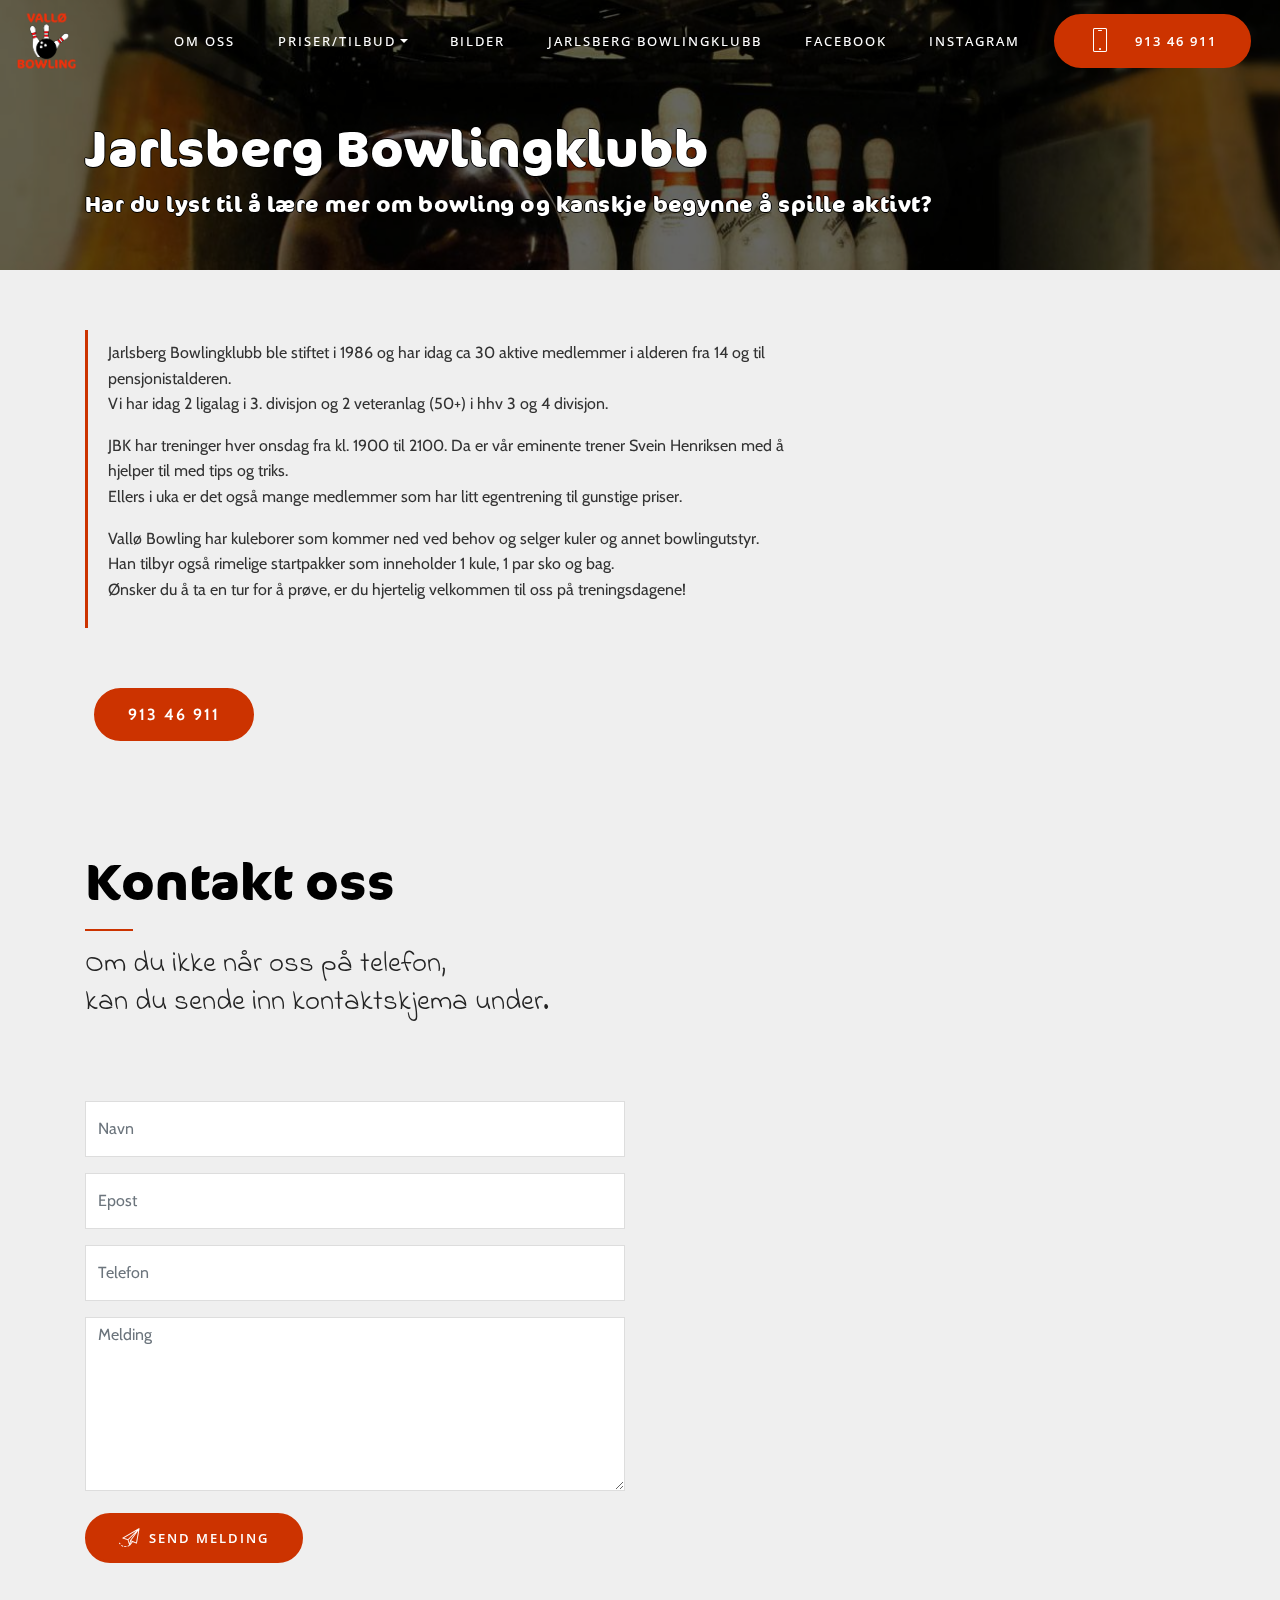
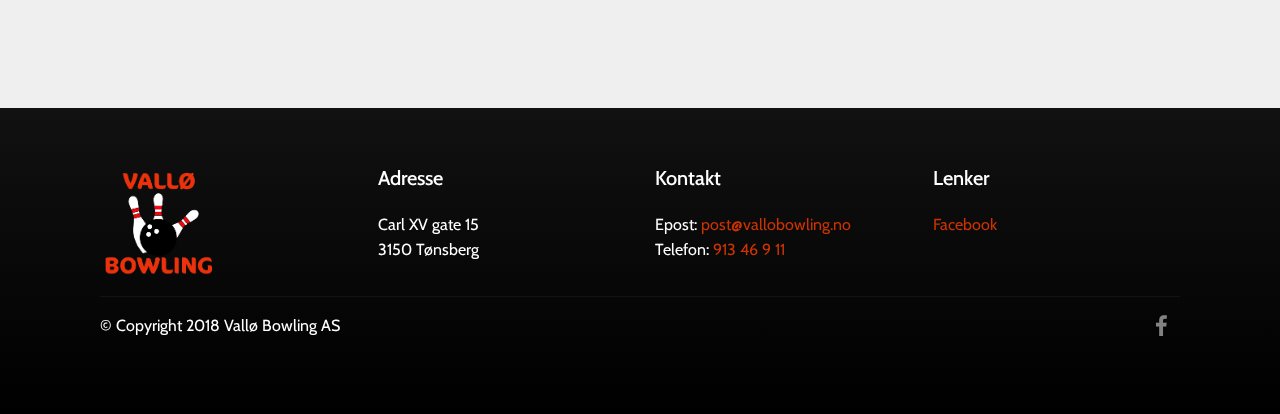
<file: page6.html>
<!DOCTYPE html>
<html >
<head>
  <!-- Site made with Mobirise Website Builder v4.7.2, https://mobirise.com -->
  <meta charset="UTF-8">
  <meta http-equiv="X-UA-Compatible" content="IE=edge">
  <meta name="generator" content="Mobirise v4.7.2, mobirise.com">
  <meta name="viewport" content="width=device-width, initial-scale=1, minimum-scale=1">
  <link rel="shortcut icon" href="assets/images/favicon-128x114-1.png" type="image/x-icon">
  <meta name="description" content="">
  <title>Page 6</title>
  <link rel="stylesheet" href="assets/web/assets/mobirise-icons/mobirise-icons.css">
  <link rel="stylesheet" href="assets/icon54/style.css">
  <link rel="stylesheet" href="assets/tether/tether.min.css">
  <link rel="stylesheet" href="assets/soundcloud-plugin/style.css">
  <link rel="stylesheet" href="assets/bootstrap/css/bootstrap.min.css">
  <link rel="stylesheet" href="assets/bootstrap/css/bootstrap-grid.min.css">
  <link rel="stylesheet" href="assets/bootstrap/css/bootstrap-reboot.min.css">
  <link rel="stylesheet" href="assets/socicon/css/styles.css">
  <link rel="stylesheet" href="assets/dropdown/css/style.css">
  <link rel="stylesheet" href="assets/theme/css/style.css">
  <link href="assets/fonts/style.css" rel="stylesheet">
  <link rel="stylesheet" href="assets/mobirise/css/mbr-additional.css" type="text/css">
  
  
  
</head>
<body>
  <section class="menu cid-qKqJXhL55x" once="menu" id="menu1-2h">

    

    <nav class="navbar navbar-dropdown navbar-fixed-top navbar-expand-lg">
        <div class="navbar-brand">
            <span class="navbar-logo">
                <a href="index.html">
                    <img src="assets/images/vallo-logo3-square-550x550.png" alt="Mobirise" title="" style="height: 3.8rem;">
                </a>
            </span>
            
        </div>
        <button class="navbar-toggler" type="button" data-toggle="collapse" data-target="#navbarSupportedContent" aria-controls="navbarNavAltMarkup" aria-expanded="false" aria-label="Toggle navigation">
            <div class="hamburger">
                <span></span>
                <span></span>
                <span></span>
                <span></span>
            </div>
        </button>
      <div class="collapse navbar-collapse" id="navbarSupportedContent">
            <ul class="navbar-nav nav-dropdown" data-app-modern-menu="true"><li class="nav-item">
                    <a class="nav-link link text-white display-4" href="https://mobirise.com">
                        OM OSS</a>
                </li><li class="nav-item dropdown">
                    <a class="nav-link link text-white dropdown-toggle display-4" href="https://mobirise.com" data-toggle="dropdown-submenu" aria-expanded="false">
                        PRISER/TILBUD</a><div class="dropdown-menu"><a class="text-white dropdown-item display-4" href="page1.html">ALLE PRISER</a><a class="text-white dropdown-item display-4" href="page2.html">BURSDAG</a><a class="text-white dropdown-item display-4" href="page9.html">FAMILIE</a><a class="text-white dropdown-item display-4" href="page8.html">FIRMA</a><a class="text-white dropdown-item display-4" href="page3.html">PENSJONIST</a><a class="text-white dropdown-item display-4" href="page5.html">BILJARD</a></div>
                </li>
                <li class="nav-item"><a class="nav-link link text-white display-4" href="page4.html">
                        BILDER</a></li><li class="nav-item"><a class="nav-link link text-white display-4" href="page6.html">
                        JARLSBERG BOWLINGKLUBB</a></li>
                <li class="nav-item">
                    <a class="nav-link link text-white display-4" href="https://www.facebook.com/vallobowlingsenter" target="_blank">
                        FACEBOOK</a>
                </li><li class="nav-item"><a class="nav-link link text-white display-4" href="page4.html">
                        INSTAGRAM</a></li></ul>
            <div class="navbar-buttons mbr-section-btn"><a class="btn btn-md btn-primary display-4" href="tel:913 46 911"><span class="mbri-mobile mbr-iconfont mbr-iconfont-btn"></span>
                    913 46 911</a></div>
      </div>
    </nav>
</section>

<section class="header2 cid-qKiA3IvHRQ mbr-parallax-background" id="header2-22">

    

    <div class="mbr-overlay" style="opacity: 0.6; background-color: rgb(0, 0, 0);">
    </div>

    <div class="container">
        <div class="row">
            <div class="mbr-white col-md-12">
                <h1 class="mbr-section-title mbr-white mbr-bold mbr-fonts-style display-1">Jarlsberg Bowlingklubb</h1>
                <p class="mbr-section-text mbr-fonts-style display-5">
                    Har du lyst til å lære mer om bowling og kanskje begynne å spille aktivt?
                </p>
                <div class="typed-text pb-3 display-1">
                    <h2 class="mbr-section-subtitle mbr-fonts-style display-7"></h2>
                    
                </div>
              
                
            </div>
        </div>
    </div>
    
</section>

<section class="mbr-section article content1 cid-qKuZcWx1bX" id="content1-33">

     

    <div class="container">
        <div class="row">
            <div class="mbr-text col-12 col-md-8 mbr-fonts-style display-7">
                <blockquote><p>Jarlsberg Bowlingklubb ble stiftet i 1986 og har idag ca 30 aktive medlemmer i alderen fra 14 og til pensjonistalderen.
<br>Vi har idag 2 ligalag i 3. divisjon og 2 veteranlag (50+) i hhv 3 og 4 divisjon.<br></p><p>JBK har treninger hver onsdag fra kl. 1900 til 2100. Da er vår eminente trener Svein Henriksen med å hjelper til med tips og triks.<br>Ellers i uka er det også mange medlemmer som har litt egentrening til gunstige priser.<br></p><p>Vallø Bowling har kuleborer som kommer ned ved behov og selger kuler og annet bowlingutstyr.
<br>Han tilbyr også rimelige startpakker som inneholder 1 kule, 1 par sko og bag.<br>Ønsker du å ta en tur for å prøve, er du hjertelig velkommen til oss på treningsdagene!</p></blockquote>
                <div class="pt-3 mbr-section-btn"><a class="btn-primary btn btn-md" type="submit" href="tel:913 46 911">913 46 911</a></div>
            </div>
        </div>
    </div>
</section>

<section class="cid-qKqS8GJcKj" id="form1-2o">

    

    
    <div class="container">
        <div class="row">
            <div class="col-md-12 col-sm-12">
                <div class="main-heading-content text-center">
                    <h2 class="mbr-fonts-style mbr-section-title align-center display-1">
                        Kontakt oss</h2>
                    <div class="underline align-center">
                       <div class="line"></div>
                    </div>
                    <h3 class="mbr-fonts-style mbr-section-subtitle align-center mbr-light pt-3 display-2">
                        Om du ikke når oss på telefon, <br>kan du sende inn kontaktskjema under.</h3>
                </div>
            </div>
        </div>
        <div class="row">
            <div class="col-md-6" data-form-type="formoid">            
                
                <form class="mbr-form" action="https://mobirise.com/" method="post" data-form-title="Mobirise Form"><input type="hidden" name="email" data-form-email="true" value="h9GAid2JjBcv/O5KjUb55pHsaoO4WC6T95SziLpAnIKzBt2Y7IlAyx6aMpyxhfJrorbseK0QaLBDL807q5Qo0IdMMeYG6oZunqPcfaJL2AIRJWpVQ9AT8Y7FPBkUK2Rg" data-form-field="Email">
                    <div class="row row-sm-offset">
                        <div class="col-md-12 multi-horizontal" data-for="name">
                            <div class="form-group">
                                <input type="text" class="form-control" name="name" placeholder="Navn" data-form-field="Name" required="" id="name-form1-2o">
                            </div>
                        </div>
                        <div class="col-md-12 multi-horizontal" data-for="email">
                            <div class="form-group">
                                <input type="email" class="form-control" name="email" placeholder="Epost" data-form-field="Email" required="" id="email-form1-2o">
                            </div>
                        </div>
                        <div class="col-md-12 multi-horizontal" data-for="phone">
                            <div class="form-group">
                                <input type="tel" class="form-control" name="phone" placeholder="Telefon" data-form-field="Phone" id="phone-form1-2o">
                            </div>
                        </div>
                    </div>
                    <div class="form-group" data-for="message">
                        <textarea type="text" class="form-control" name="message" rows="7" placeholder="Melding" data-form-field="Message" id="message-form1-2o"></textarea>
                    </div>
                    <div data-form-alert="" hidden="">Takk! Vi kontakter deg.</div>
                    <span class="input-group-btn"><button href="" type="submit" class="btn btn-form btn-primary display-4"><span class="icon54-v1-send-mail2 mbr-iconfont mbr-iconfont-btn"></span>SEND MELDING</button></span><br>&nbsp;<br>&nbsp;
                </form>
                </div>
            <div class="col-md-6">
                <div class="google-map">
                    <iframe src="https://www.google.com/maps/embed?pb=!1m18!1m12!1m3!1d1885.3170850466383!2d10.489047115950513!3d59.26065288163486!2m3!1f0!2f0!3f0!3m2!1i1024!2i768!4f13.1!3m3!1m2!1s0x4646b4142ac206c9%3A0xeefb3649c9cc68fe!2sVall%C3%B8+Bowling+AS!5e1!3m2!1sno!2sus!4v1519344037970" width="600" height="450" frameborder="0" style="border:0" allowfullscreen=""></iframe>
                </div>
            </div>
        </div>
   </div>
</section>

<section class="cid-qKAdzEnOBt" id="footer1-38">

    

    

    <div class="container">
        <div class="media-container-row content text-white">
            <div class="col-12 col-md-3">
                <div class="media-wrap">
                    <a href="https://mobirise.com/">
                        <img src="assets/images/vallo-logo5-590x550.png" alt="Mobirise" title="">
                    </a>
                </div>
            </div>
            <div class="col-12 col-md-3 mbr-fonts-style display-7">
                <h5 class="pb-3">
                    Adresse</h5>
                <p class="mbr-text">Carl XV gate 15
<br>3150 Tønsberg</p>
            </div>
            <div class="col-12 col-md-3 mbr-fonts-style display-7">
                <h5 class="pb-3">
                    Kontakt</h5>
                <p class="mbr-text">
                    Epost:  <a href="mailto:post@vollobowling.no">post@vallobowling.no</a>                    <br>Telefon: <a href="tel:913 46 911">913 46 9 11</a><br></p>
            </div>
            <div class="col-12 col-md-3 mbr-fonts-style display-7">
                <h5 class="pb-3">
                    Lenker</h5>
                <p class="mbr-text"><a href="https://www.facebook.com/vallobowlingsenter" target="_blank">Facebook</a></p>
            </div>
        </div>
        <div class="footer-lower">
            <div class="media-container-row">
                <div class="col-sm-12">
                    <hr>
                </div>
            </div>
            <div class="media-container-row mbr-white">
                <div class="col-sm-6 copyright">
                    <p class="mbr-text mbr-fonts-style display-7">
                        © Copyright 2018 Vallø Bowling AS
                    </p>
                </div>
                <div class="col-md-6">
                    <div class="social-list align-right">
                        <div class="soc-item">
                            <a href="https://www.facebook.com/vallobowlingsenter" target="_blank">
                                <span class="mbr-iconfont mbr-iconfont-social socicon-facebook socicon"></span>
                            </a>
                        </div>
                        
                        
                        
                        
                        
                    </div>
                </div>
            </div>
        </div>
    </div>
</section>


  <script src="assets/web/assets/jquery/jquery.min.js"></script>
  <script src="assets/popper/popper.min.js"></script>
  <script src="assets/tether/tether.min.js"></script>
  <script src="assets/bootstrap/js/bootstrap.min.js"></script>
  <script src="assets/touchswipe/jquery.touch-swipe.min.js"></script>
  <script src="assets/typed/typed.min.js"></script>
  <script src="assets/parallax/jarallax.min.js"></script>
  <script src="assets/smoothscroll/smooth-scroll.js"></script>
  <script src="assets/dropdown/js/script.min.js"></script>
  <script src="assets/theme/js/script.js"></script>
  <script src="assets/formoid/formoid.min.js"></script>
  
  
</body>
</html>
</file>
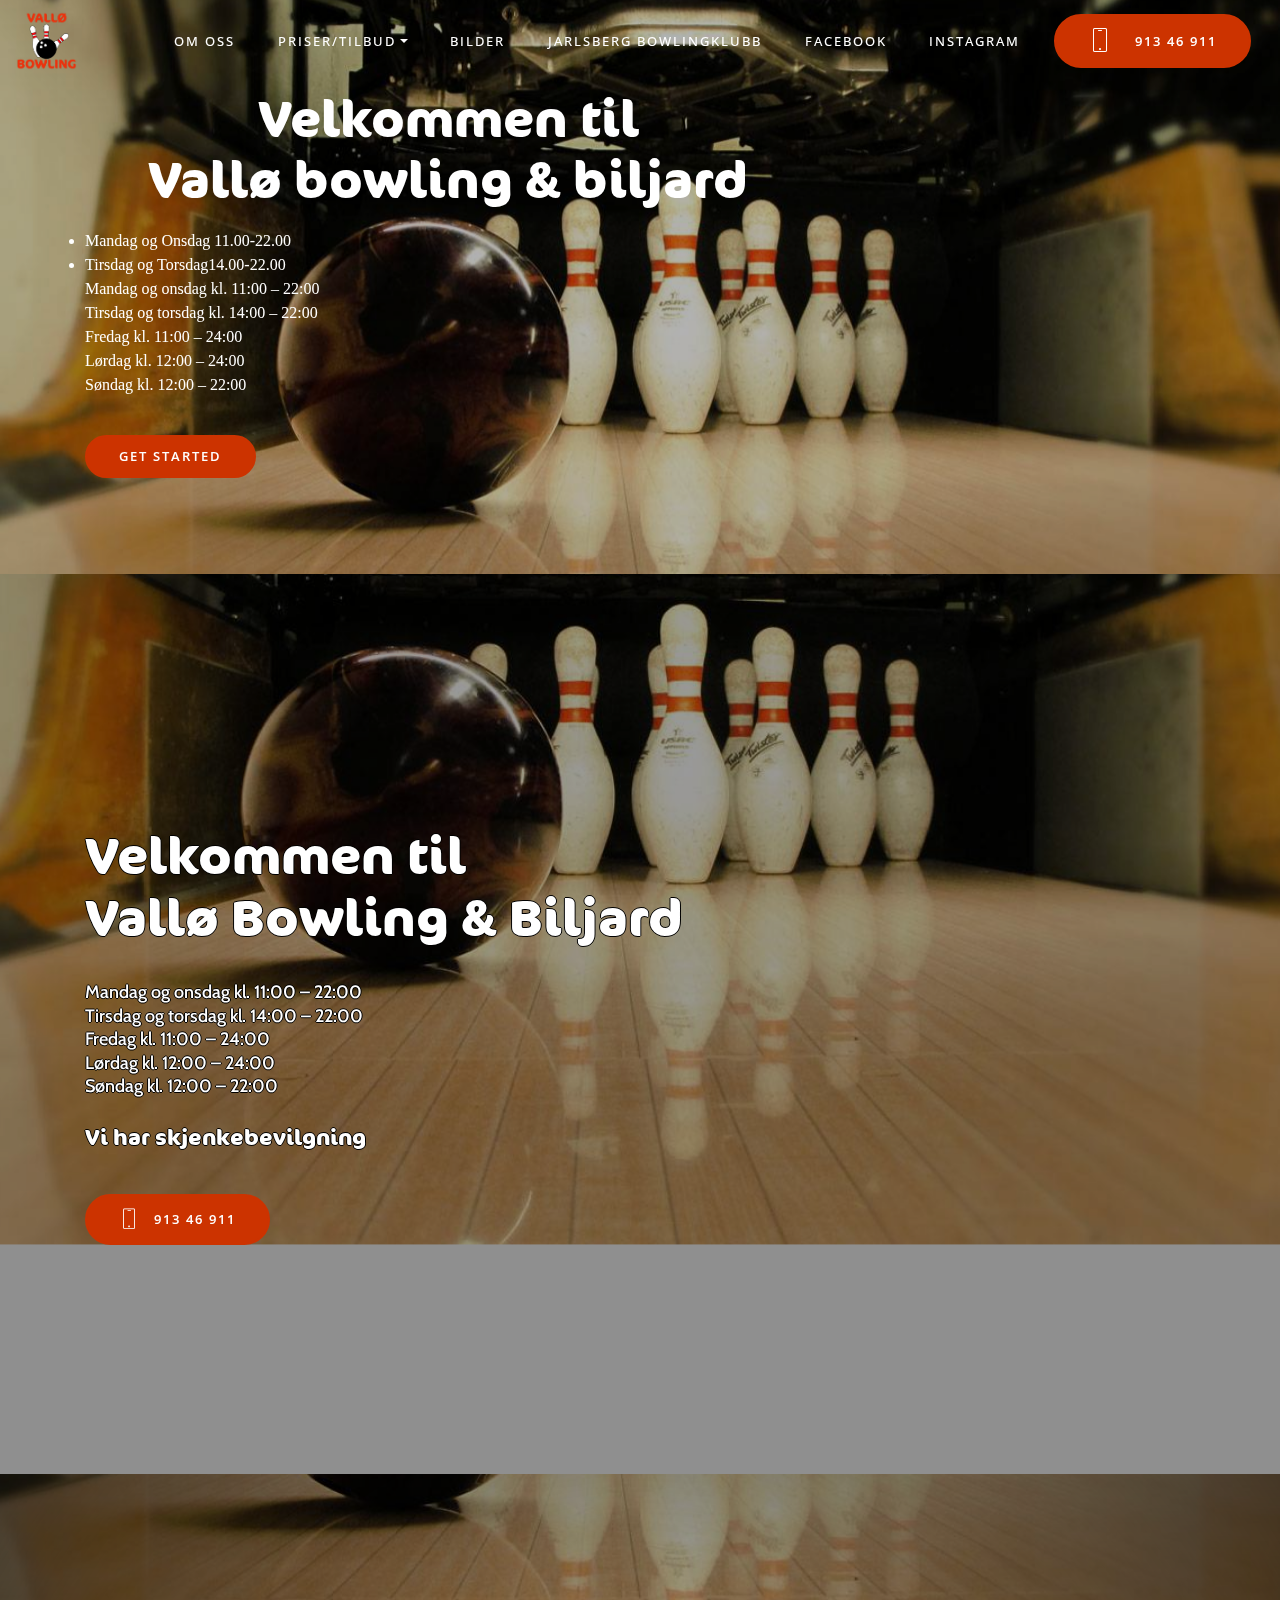
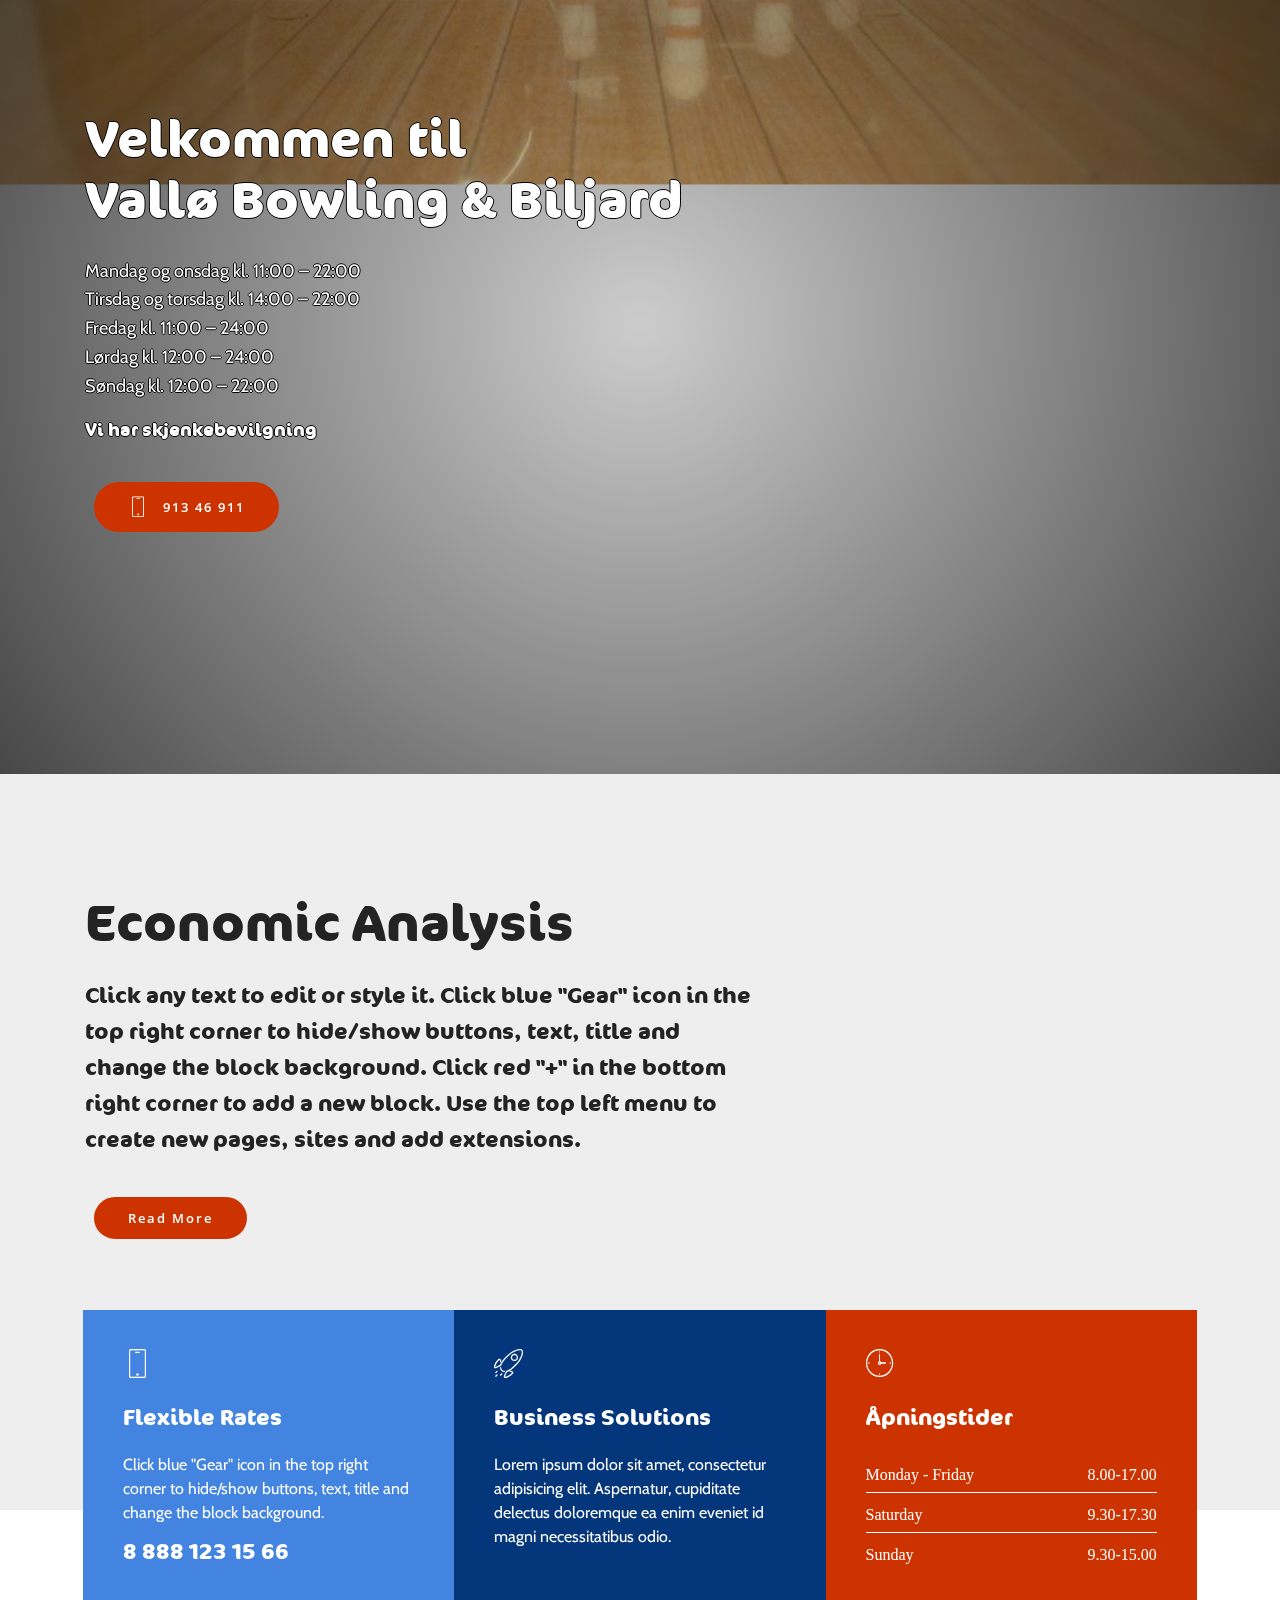
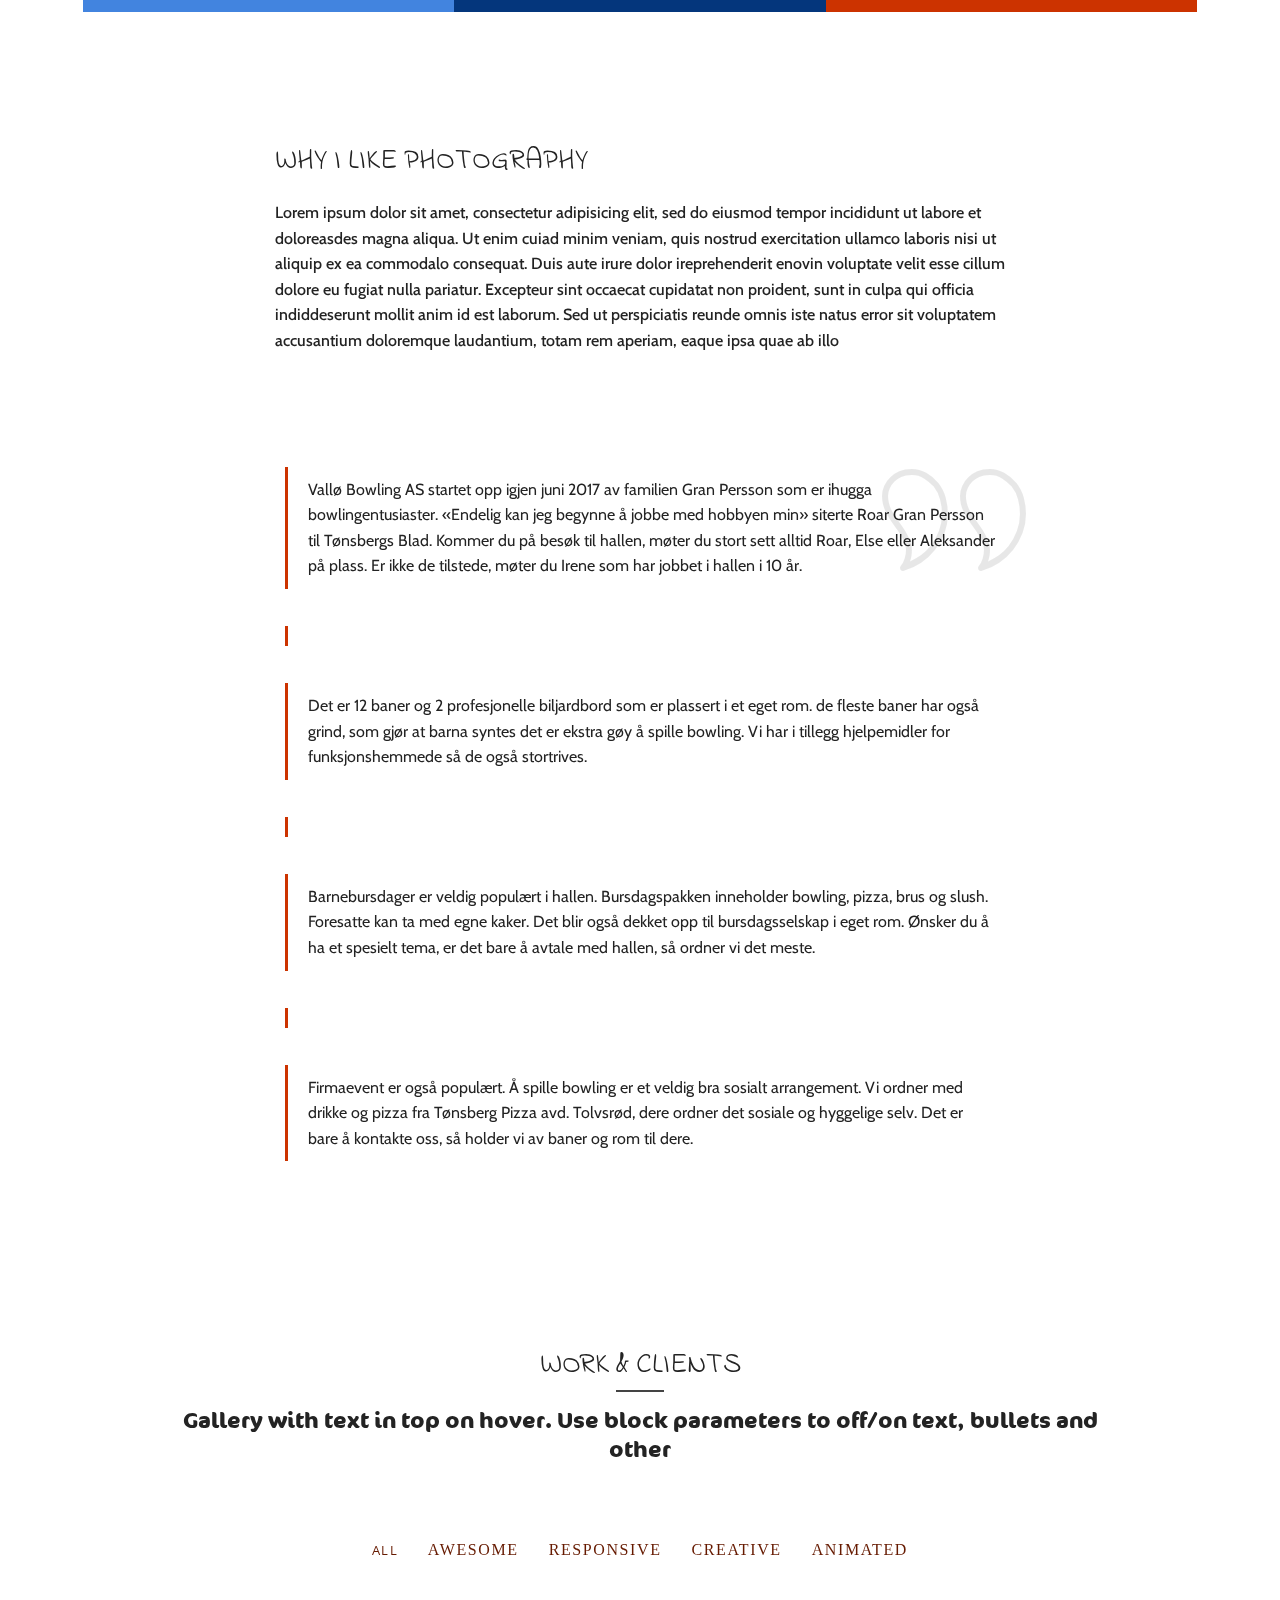
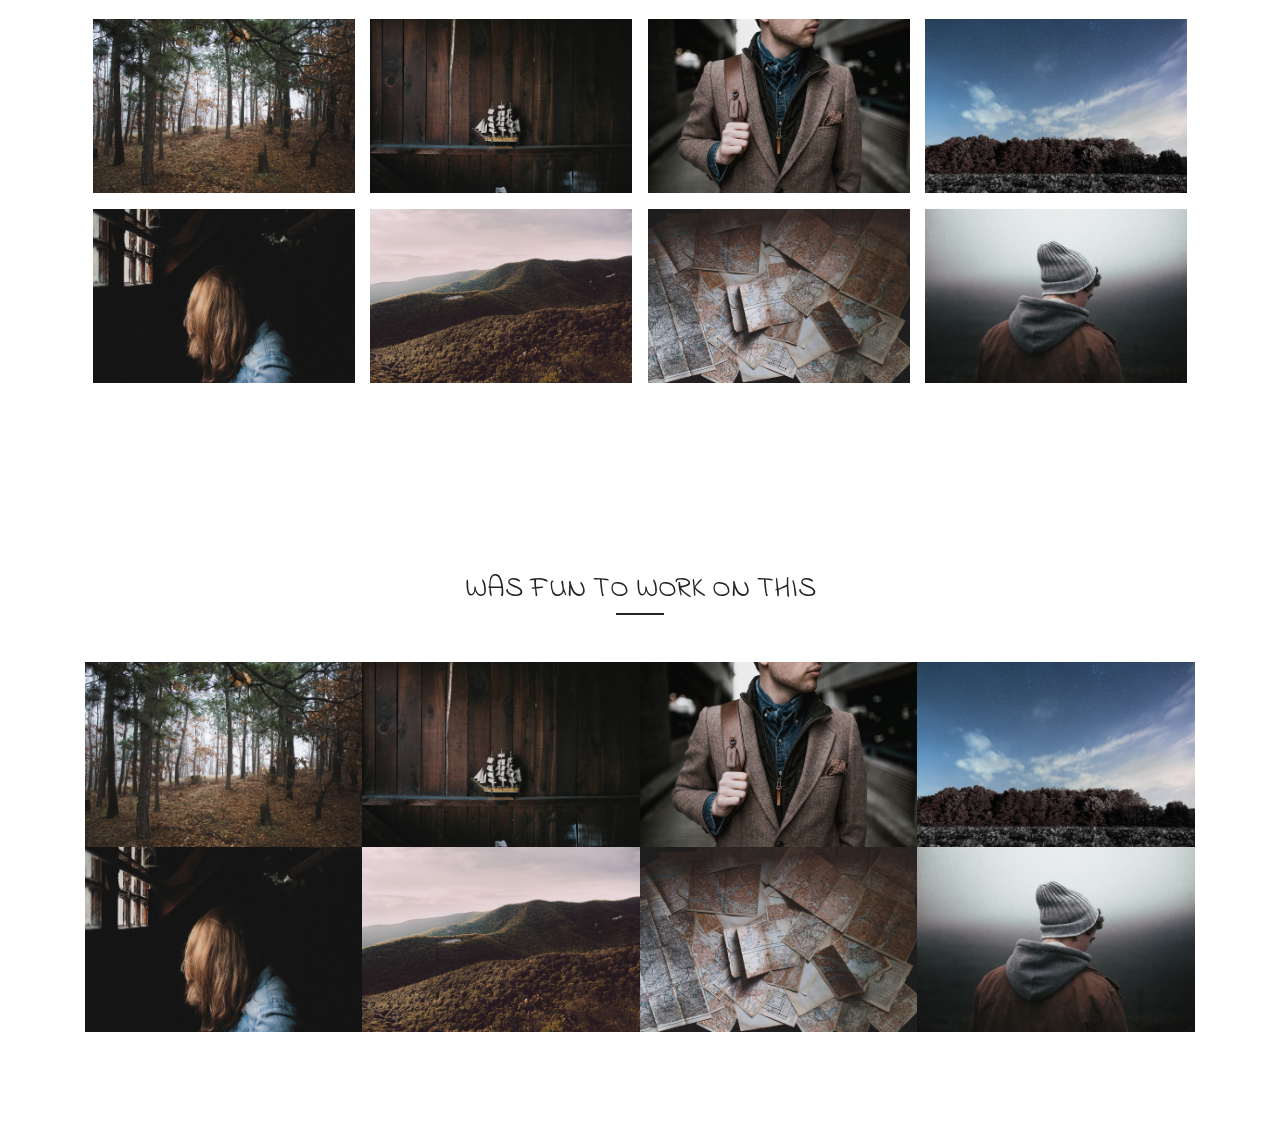
<file: page7.html>
<!DOCTYPE html>
<html >
<head>
  <!-- Site made with Mobirise Website Builder v4.7.2, https://mobirise.com -->
  <meta charset="UTF-8">
  <meta http-equiv="X-UA-Compatible" content="IE=edge">
  <meta name="generator" content="Mobirise v4.7.2, mobirise.com">
  <meta name="viewport" content="width=device-width, initial-scale=1, minimum-scale=1">
  <link rel="shortcut icon" href="assets/images/favicon-128x114-1.png" type="image/x-icon">
  <meta name="description" content="">
  <title>Page 7</title>
  <link rel="stylesheet" href="assets/web/assets/mobirise-icons/mobirise-icons.css">
  <link rel="stylesheet" href="assets/tether/tether.min.css">
  <link rel="stylesheet" href="assets/soundcloud-plugin/style.css">
  <link rel="stylesheet" href="assets/bootstrap/css/bootstrap.min.css">
  <link rel="stylesheet" href="assets/bootstrap/css/bootstrap-grid.min.css">
  <link rel="stylesheet" href="assets/bootstrap/css/bootstrap-reboot.min.css">
  <link rel="stylesheet" href="assets/dropdown/css/style.css">
  <link rel="stylesheet" href="assets/theme/css/style.css">
  <link rel="stylesheet" href="assets/gallery/style.css">
  <link href="assets/fonts/style.css" rel="stylesheet">
  <link rel="stylesheet" href="assets/mobirise/css/mbr-additional.css" type="text/css">
  
  
  
</head>
<body>
  <section class="menu cid-qKqJSIC0LJ" once="menu" id="menu1-2t">

    

    <nav class="navbar navbar-dropdown navbar-fixed-top navbar-expand-lg">
        <div class="navbar-brand">
            <span class="navbar-logo">
                <a href="index.html">
                    <img src="assets/images/vallo-logo3-square-550x550.png" alt="Mobirise" title="" style="height: 3.8rem;">
                </a>
            </span>
            
        </div>
        <button class="navbar-toggler" type="button" data-toggle="collapse" data-target="#navbarSupportedContent" aria-controls="navbarNavAltMarkup" aria-expanded="false" aria-label="Toggle navigation">
            <div class="hamburger">
                <span></span>
                <span></span>
                <span></span>
                <span></span>
            </div>
        </button>
      <div class="collapse navbar-collapse" id="navbarSupportedContent">
            <ul class="navbar-nav nav-dropdown" data-app-modern-menu="true"><li class="nav-item">
                    <a class="nav-link link text-white display-4" href="https://mobirise.com">
                        OM OSS</a>
                </li><li class="nav-item dropdown">
                    <a class="nav-link link text-white dropdown-toggle display-4" href="https://mobirise.com" data-toggle="dropdown-submenu" aria-expanded="false">
                        PRISER/TILBUD</a><div class="dropdown-menu"><a class="text-white dropdown-item display-4" href="page1.html">ALLE PRISER</a><a class="text-white dropdown-item display-4" href="page2.html">BURSDAG</a><a class="text-white dropdown-item display-4" href="page9.html">FAMILIE</a><a class="text-white dropdown-item display-4" href="page8.html">FIRMA</a><a class="text-white dropdown-item display-4" href="page3.html">PENSJONIST</a><a class="text-white dropdown-item display-4" href="page5.html">BILJARD</a></div>
                </li>
                <li class="nav-item"><a class="nav-link link text-white display-4" href="page4.html">
                        BILDER</a></li><li class="nav-item"><a class="nav-link link text-white display-4" href="page6.html">
                        JARLSBERG BOWLINGKLUBB</a></li>
                <li class="nav-item">
                    <a class="nav-link link text-white display-4" href="https://www.facebook.com/vallobowlingsenter" target="_blank">
                        FACEBOOK</a>
                </li><li class="nav-item"><a class="nav-link link text-white display-4" href="page4.html">
                        INSTAGRAM</a></li></ul>
            <div class="navbar-buttons mbr-section-btn"><a class="btn btn-md btn-primary display-4" href="tel:913 46 911"><span class="mbri-mobile mbr-iconfont mbr-iconfont-btn"></span>
                    913 46 911</a></div>
      </div>
    </nav>
</section>

<section class="header6 cid-qKqWTI6oJA mbr-parallax-background" id="header6-2x">

    

    <div class="mbr-overlay" style="opacity: 0.3; background-color: rgb(0, 0, 0);">
    </div>

    <div class="container">
        <div class="row">
            <div class="mbr-white col-md-8">
                <h1 class="mbr-section-title mbr-white mbr-fonts-style display-1">Velkommen til
<div>Vallø bowling &amp; biljard</div></h1>
                <p class="mbr-section-subtitle mbr-fonts-style display-2">
                    </p><li class="clearfix">Mandag og Onsdag <span>11.00-22.00</span></li>
                    <li class="clearfix">Tirsdag og Torsdag<span>14.00-22.00</span></li>
                    Mandag og onsdag kl. 11:00 – 22:00 
<br>Tirsdag og torsdag kl. 14:00 – 22:00 
<br>Fredag kl. 11:00 – 24:00 
<br>Lørdag kl. 12:00 – 24:00 
<br>Søndag kl. 12:00 – 22:00<p></p>
                <div class="pt-3 mbr-section-btn">
                    <a class="btn-primary btn btn-md display-4" type="submit">GET STARTED</a>
                </div>
            </div>
        </div>
    </div>
    
</section>

<section class="header2 cid-qKAosar2BN mbr-fullscreen mbr-parallax-background" id="header2-3f">

    

    <div class="mbr-overlay" style="opacity: 0.4; background-color: rgb(0, 0, 0);">
    </div>

    <div class="container">
        <div class="row">
            <div class="mbr-white col-md-12">
                <h1 class="mbr-section-title mbr-white mbr-bold mbr-fonts-style display-1">Velkommen til
<div>Vallø Bowling &amp; Biljard</div></h1>
                <div class="typed-text pb-3 display-1">
                    <h2 class="mbr-section-subtitle mbr-fonts-style display-7"><br>Mandag og onsdag kl. 11:00 – 22:00 
<br>Tirsdag og torsdag kl. 14:00 – 22:00 
<br>Fredag kl. 11:00 – 24:00 
<br>Lørdag kl. 12:00 – 24:00 
<br>Søndag kl. 12:00 – 22:00</h2>
                    
                </div>
                <p class="mbr-section-text mbr-fonts-style display-5">
                    <strong>Vi har skjenkebevilgning</strong></p>
                <div class="pt-3 mbr-section-btn"><a class="btn-primary btn btn-md display-4" type="submit" href="tel:913 46 911"><span class="mbri-mobile mbr-iconfont mbr-iconfont-btn"></span>913 46 911</a></div>
            </div>
        </div>
    </div>
    
</section>

<section class="header1 cid-qKAls7rwxX mbr-fullscreen mbr-parallax-background" id="header1-3e">

    

    <div class="mbr-overlay" style="opacity: 0.7;">
    </div>

    <div class="container">
        <div class="media-container-row">
            <div class="media-content" style="width: 55%;">
                <h1 class="mbr-section-title align-left mbr-white pb-3 mbr-fonts-style display-1">Velkommen til
<div>Vallø Bowling &amp; Biljard</div></h1>
                <div class="mbr-section-text mbr-white pb-3 align-left ">
                    <p class="mbr-text mbr-fonts-style display-7">Mandag og onsdag kl. 11:00 – 22:00 
<br>Tirsdag og torsdag kl. 14:00 – 22:00 
<br>Fredag kl. 11:00 – 24:00 
<br>Lørdag kl. 12:00 – 24:00 
<br>Søndag kl. 12:00 – 22:00</p>
                
                <p class="mbr-section-text mbr-fonts-style display-5">
                    <strong>Vi har skjenkebevilgning</strong></p>
                </div>
                <div class="mbr-section-btn"><a class="btn btn-md btn-primary display-4" href="tel:913 46 911"><span class="mbri-mobile mbr-iconfont mbr-iconfont-btn"></span>913 46 911</a></div>
            </div>
        </div>
    </div>

</section>

<section class="header7 cid-qKwQmkrXGl mbr-parallax-background" id="header7-37">

    

    

    <div class="container">
        <div class="media-container-row">
            <div class="mb-4 content-container" style="width: 60%;">
                <h1 class="mbr-section-title pb-3 mbr-fonts-style display-1">
                    Economic <strong>Analysis</strong>
                </h1>
                <p class="mbr-text pb-3 mbr-fonts-style display-5">
                    Click any text to edit or style it. Click blue "Gear" icon in the top right corner to hide/show buttons, text, title and change the block background. Click red "+" in the bottom right corner to add a new block. Use the top left menu to create new pages, sites and add extensions.
                </p>
                <div class="mbr-section-btn pb-5">
                    <a class="btn btn-md btn-primary btn-bgr display-4" href="https://mobirise.com">Read More</a>
                </div>
            </div>
        </div>
    </div>
    <div class="container-boxes mbr-white">
        <div class="box-item">
            <div class="icon-block-top pb-4">
                <span class="mbr-iconfont mbri-mobile display-2"></span>
            </div>
            <h4 class="box-item-title pb-3 mbr-fonts-style display-5">Flexible Rates</h4>
            <p class="box-item-text mbr-fonts-style display-7">Click blue "Gear" icon in the top right corner to hide/show buttons, text, title and change the block background.</p>
            <h5 class="mbr-fonts-style display-5">8 888 123 15 66</h5>
        </div>
        <div class="box-item">
            <div class="icon-block-top pb-4">
                <span class="mbr-iconfont mbri-rocket display-2"></span>
            </div>
            <h4 class="box-item-title pb-3 mbr-fonts-style display-5">Business Solutions</h4>
            <p class="box-item-text mbr-fonts-style display-7">Lorem ipsum dolor sit amet, consectetur adipisicing elit. Aspernatur, cupiditate delectus doloremque ea enim eveniet id magni necessitatibus odio.</p>
        </div>
        <div class="box-item">
            <div class="icon-block-top pb-4">
                <span class="mbr-iconfont mbri-clock display-2"></span>
            </div>
            <h4 class="box-item-title pb-3 mbr-fonts-style display-5">Åpningstider</h4>
            <ul class="box-list">
                <li class="clearfix">Monday - Friday <span>8.00-17.00</span></li>
                <li class="clearfix">Saturday <span>9.30-17.30</span></li>
                <li class="clearfix">Sunday <span>9.30-15.00</span></li>
            </ul>
        </div>
    </div>
</section>

<section class="mbr-section content2 cid-qKqZXP37wl" id="content2-32">

    

    <div class="container">
        <div class="row justify-content-center">
            <div class="col-md-8 col-sm-12 text-section">
                <h1 class="mbr-fonts-style mbr-title align-left pb-3 display-2">WHY I LIKE PHOTOGRAPHY<br></h1>
                <h1 class="mbr-fonts-style mbr-text align-left display-7">Lorem ipsum dolor sit amet, consectetur adipisicing elit, sed do eiusmod tempor incididunt ut labore et doloreasdes magna aliqua. Ut enim cuiad minim veniam, quis nostrud exercitation ullamco laboris nisi ut aliquip ex ea commodalo consequat. Duis aute irure dolor ireprehenderit enovin voluptate velit esse cillum dolore eu fugiat nulla pariatur. Excepteur sint occaecat cupidatat non proident, sunt in culpa qui officia indiddeserunt mollit anim id est laborum. Sed ut perspiciatis reunde omnis iste natus error sit voluptatem accusantium doloremque laudantium, totam rem aperiam, eaque ipsa quae ab illo</h1>
            </div>
        </div>
    </div>
</section>

<section class="mbr-section article content1 cid-qKqZoLsuCO" id="content1-31">

     

    <div class="container">
        <div class="media-container-row">
            <div class="mbr-text col-12 col-md-8 mbr-fonts-style display-7">
                <blockquote>Vallø Bowling AS startet opp igjen juni 2017 av familien Gran Persson som er ihugga bowlingentusiaster. «Endelig kan jeg begynne å jobbe med hobbyen min» siterte Roar Gran Persson til Tønsbergs Blad. Kommer du på besøk til hallen, møter du stort sett alltid Roar, Else eller Aleksander på plass. Er ikke de tilstede, møter du Irene som har jobbet i hallen i 10 år.
</blockquote><blockquote>
</blockquote><blockquote>Det er 12 baner og 2 profesjonelle biljardbord som er plassert i et eget rom. de fleste baner har også grind, som gjør at barna syntes det er ekstra gøy å spille bowling. Vi har i tillegg hjelpemidler for funksjonshemmede så de også stortrives.
</blockquote><blockquote>
</blockquote><blockquote>Barnebursdager er veldig populært i hallen. Bursdagspakken inneholder bowling, pizza, brus og slush. Foresatte kan ta med egne kaker. Det blir også dekket opp til bursdagsselskap i eget rom. Ønsker du å ha et spesielt tema, er det bare å avtale med hallen, så ordner vi det meste.
</blockquote><blockquote>
</blockquote><blockquote>Firmaevent er også populært. Å spille bowling er et veldig bra sosialt arrangement. Vi ordner med drikke og pizza fra Tønsberg Pizza avd. Tolvsrød, dere ordner det sosiale og hyggelige selv. Det er bare å kontakte oss, så holder vi av baner og rom til dere.</blockquote>
                <span class="mbr-iconfont inactive mbri-quote-right right-top"></span>
            </div>
        </div>
    </div>
</section>

<section class="mbr-gallery mbr-slider-carousel cid-qKqXAwmuca" id="gallery1-2y">

    
    <div class="container">
        <div class="row justify-content-center">
            <div class="col-sm-10">
                <h2 class="mbr-section-title mbr-fonts-styl align-center display-2">
                    WORK &amp; CLIENTS
                </h2>
                <div class="underline align-center">
                    <div class="line"></div>
                </div>
                <h3 class="mbr-section-subtitle mbr-light mbr-fonts-style pt-3 align-center display-5">
                    Gallery with text in top on hover. Use block parameters to off/on text, bullets and other
                </h3>
            </div>
        </div>
    </div>
    <div class="container">
        <div class="pt-5"><!-- Filter --><div class="mbr-gallery-filter container gallery-filter-active"><ul buttons="0"><li class="mbr-gallery-filter-all"><a class="btn btn-md btn-primary-outline active display-4" href="">All</a></li></ul></div><!-- Gallery --><div class="mbr-gallery-row"><div class="mbr-gallery-layout-default"><div><div><div class="mbr-gallery-item mbr-gallery-item--p1" data-video-url="false" data-tags="Awesome"><div href="#lb-gallery1-2y" data-slide-to="0" data-toggle="modal"><img src="assets/images/gallery00.jpg" alt=""><span class="icon-focus"></span></div></div><div class="mbr-gallery-item mbr-gallery-item--p1" data-video-url="false" data-tags="Responsive"><div href="#lb-gallery1-2y" data-slide-to="1" data-toggle="modal"><img src="assets/images/gallery01.jpg" alt=""><span class="icon-focus"></span></div></div><div class="mbr-gallery-item mbr-gallery-item--p1" data-video-url="false" data-tags="Creative"><div href="#lb-gallery1-2y" data-slide-to="2" data-toggle="modal"><img src="assets/images/gallery02.jpg" alt=""><span class="icon-focus"></span></div></div><div class="mbr-gallery-item mbr-gallery-item--p1" data-video-url="false" data-tags="Animated"><div href="#lb-gallery1-2y" data-slide-to="3" data-toggle="modal"><img src="assets/images/gallery03.jpg" alt=""><span class="icon-focus"></span></div></div><div class="mbr-gallery-item mbr-gallery-item--p1" data-video-url="false" data-tags="Awesome"><div href="#lb-gallery1-2y" data-slide-to="4" data-toggle="modal"><img src="assets/images/gallery04.jpg" alt=""><span class="icon-focus"></span></div></div><div class="mbr-gallery-item mbr-gallery-item--p1" data-video-url="false" data-tags="Awesome"><div href="#lb-gallery1-2y" data-slide-to="5" data-toggle="modal"><img src="assets/images/gallery05.jpg" alt=""><span class="icon-focus"></span></div></div><div class="mbr-gallery-item mbr-gallery-item--p1" data-video-url="false" data-tags="Responsive"><div href="#lb-gallery1-2y" data-slide-to="6" data-toggle="modal"><img src="assets/images/gallery06.jpg" alt=""><span class="icon-focus"></span></div></div><div class="mbr-gallery-item mbr-gallery-item--p1" data-video-url="false" data-tags="Animated"><div href="#lb-gallery1-2y" data-slide-to="7" data-toggle="modal"><img src="assets/images/gallery07.jpg" alt=""><span class="icon-focus"></span></div></div></div></div><div class="clearfix"></div></div></div><!-- Lightbox --><div data-app-prevent-settings="" class="mbr-slider modal fade carousel slide" tabindex="-1" data-keyboard="true" data-interval="false" id="lb-gallery1-2y"><div class="modal-dialog"><div class="modal-content"><div class="modal-body"><div class="carousel-inner"><div class="carousel-item active"><img src="assets/images/gallery00.jpg" alt=""></div><div class="carousel-item"><img src="assets/images/gallery01.jpg" alt=""></div><div class="carousel-item"><img src="assets/images/gallery02.jpg" alt=""></div><div class="carousel-item"><img src="assets/images/gallery03.jpg" alt=""></div><div class="carousel-item"><img src="assets/images/gallery04.jpg" alt=""></div><div class="carousel-item"><img src="assets/images/gallery05.jpg" alt=""></div><div class="carousel-item"><img src="assets/images/gallery06.jpg" alt=""></div><div class="carousel-item"><img src="assets/images/gallery07.jpg" alt=""></div></div><a class="carousel-control carousel-control-prev" role="button" data-slide="prev" href="#lb-gallery1-2y"><span class="mbri-left mbr-iconfont" aria-hidden="true"></span><span class="sr-only">Previous</span></a><a class="carousel-control carousel-control-next" role="button" data-slide="next" href="#lb-gallery1-2y"><span class="mbri-right mbr-iconfont" aria-hidden="true"></span><span class="sr-only">Next</span></a><a class="close" href="#" role="button" data-dismiss="modal"><span class="sr-only">Close</span></a></div></div></div></div></div>
    </div>
</section>

<section class="mbr-gallery mbr-slider-carousel cid-qKqZ9BNNMB" id="gallery3-30">

    
    <div class="container">
        <div class="row justify-content-center">
            <div class="col-sm-10">
                <h2 class="mbr-section-title mbr-fonts-styl align-center display-2">
                    WAS FUN TO WORK ON THIS
                </h2>
                <div class="underline align-center">
                    <div class="line"></div>
                </div>
                
            </div>
        </div>
    </div>
    
    <div class="container">
        <div class="pt-5"><!-- Filter --><!-- Gallery --><div class="mbr-gallery-row"><div class="mbr-gallery-layout-default"><div><div><div class="mbr-gallery-item mbr-gallery-item--p0" data-video-url="false" data-tags="Awesome"><div href="#lb-gallery3-30" data-slide-to="0" data-toggle="modal"><img src="assets/images/gallery00.jpg" alt=""><span class="icon-focus"></span></div></div><div class="mbr-gallery-item mbr-gallery-item--p0" data-video-url="false" data-tags="Responsive"><div href="#lb-gallery3-30" data-slide-to="1" data-toggle="modal"><img src="assets/images/gallery01.jpg" alt=""><span class="icon-focus"></span></div></div><div class="mbr-gallery-item mbr-gallery-item--p0" data-video-url="false" data-tags="Creative"><div href="#lb-gallery3-30" data-slide-to="2" data-toggle="modal"><img src="assets/images/gallery02.jpg" alt=""><span class="icon-focus"></span></div></div><div class="mbr-gallery-item mbr-gallery-item--p0" data-video-url="false" data-tags="Animated"><div href="#lb-gallery3-30" data-slide-to="3" data-toggle="modal"><img src="assets/images/gallery03.jpg" alt=""><span class="icon-focus"></span></div></div><div class="mbr-gallery-item mbr-gallery-item--p0" data-video-url="false" data-tags="Awesome"><div href="#lb-gallery3-30" data-slide-to="4" data-toggle="modal"><img src="assets/images/gallery04.jpg" alt=""><span class="icon-focus"></span></div></div><div class="mbr-gallery-item mbr-gallery-item--p0" data-video-url="false" data-tags="Awesome"><div href="#lb-gallery3-30" data-slide-to="5" data-toggle="modal"><img src="assets/images/gallery05.jpg" alt=""><span class="icon-focus"></span></div></div><div class="mbr-gallery-item mbr-gallery-item--p0" data-video-url="false" data-tags="Responsive"><div href="#lb-gallery3-30" data-slide-to="6" data-toggle="modal"><img src="assets/images/gallery06.jpg" alt=""><span class="icon-focus"></span></div></div><div class="mbr-gallery-item mbr-gallery-item--p0" data-video-url="false" data-tags="Animated"><div href="#lb-gallery3-30" data-slide-to="7" data-toggle="modal"><img src="assets/images/gallery07.jpg" alt=""><span class="icon-focus"></span></div></div></div></div><div class="clearfix"></div></div></div><!-- Lightbox --><div data-app-prevent-settings="" class="mbr-slider modal fade carousel slide" tabindex="-1" data-keyboard="true" data-interval="false" id="lb-gallery3-30"><div class="modal-dialog"><div class="modal-content"><div class="modal-body"><div class="carousel-inner"><div class="carousel-item active"><img src="assets/images/gallery00.jpg" alt=""></div><div class="carousel-item"><img src="assets/images/gallery01.jpg" alt=""></div><div class="carousel-item"><img src="assets/images/gallery02.jpg" alt=""></div><div class="carousel-item"><img src="assets/images/gallery03.jpg" alt=""></div><div class="carousel-item"><img src="assets/images/gallery04.jpg" alt=""></div><div class="carousel-item"><img src="assets/images/gallery05.jpg" alt=""></div><div class="carousel-item"><img src="assets/images/gallery06.jpg" alt=""></div><div class="carousel-item"><img src="assets/images/gallery07.jpg" alt=""></div></div><a class="carousel-control carousel-control-prev" role="button" data-slide="prev" href="#lb-gallery3-30"><span class="mbri-left mbr-iconfont" aria-hidden="true"></span><span class="sr-only">Previous</span></a><a class="carousel-control carousel-control-next" role="button" data-slide="next" href="#lb-gallery3-30"><span class="mbri-right mbr-iconfont" aria-hidden="true"></span><span class="sr-only">Next</span></a><a class="close" href="#" role="button" data-dismiss="modal"><span class="sr-only">Close</span></a></div></div></div></div></div>
    </div>

</section>


  <script src="assets/web/assets/jquery/jquery.min.js"></script>
  <script src="assets/popper/popper.min.js"></script>
  <script src="assets/tether/tether.min.js"></script>
  <script src="assets/bootstrap/js/bootstrap.min.js"></script>
  <script src="assets/dropdown/js/script.min.js"></script>
  <script src="assets/bootstrapcarouselswipe/bootstrap-carousel-swipe.js"></script>
  <script src="assets/smoothscroll/smooth-scroll.js"></script>
  <script src="assets/parallax/jarallax.min.js"></script>
  <script src="assets/typed/typed.min.js"></script>
  <script src="assets/masonry/masonry.pkgd.min.js"></script>
  <script src="assets/imagesloaded/imagesloaded.pkgd.min.js"></script>
  <script src="assets/touchswipe/jquery.touch-swipe.min.js"></script>
  <script src="assets/theme/js/script.js"></script>
  <script src="assets/gallery/player.min.js"></script>
  <script src="assets/gallery/script.js"></script>
  
  
</body>
</html>
</file>
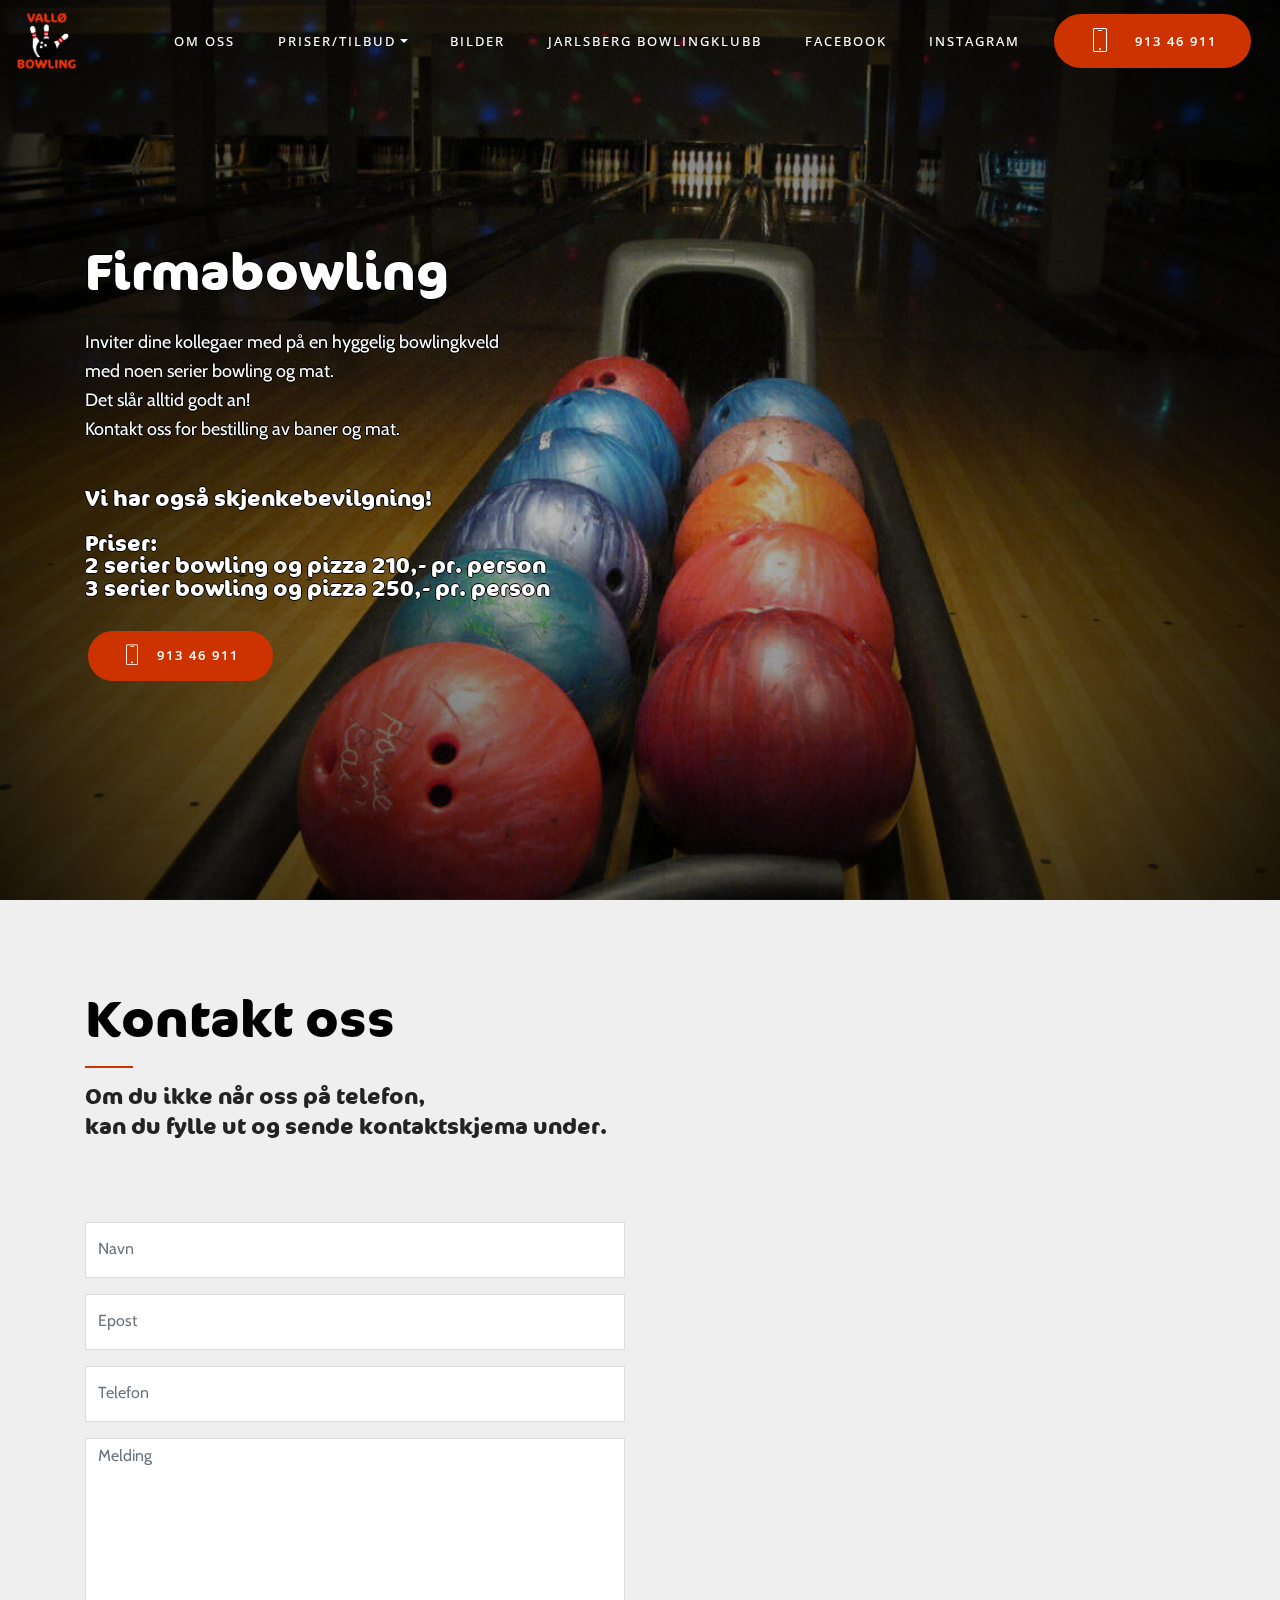
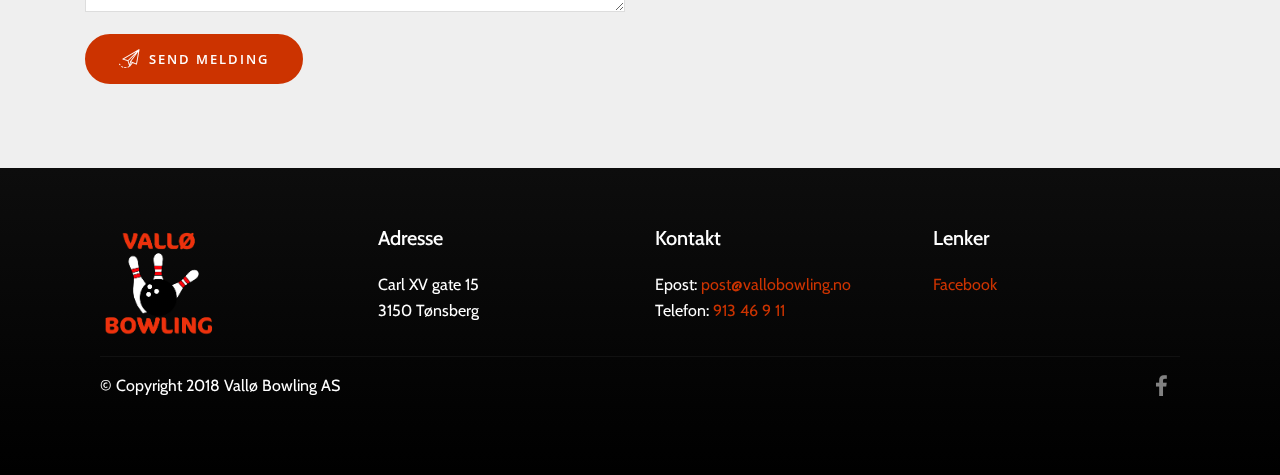
<file: page8.html>
<!DOCTYPE html>
<html >
<head>
  <!-- Site made with Mobirise Website Builder v4.7.2, https://mobirise.com -->
  <meta charset="UTF-8">
  <meta http-equiv="X-UA-Compatible" content="IE=edge">
  <meta name="generator" content="Mobirise v4.7.2, mobirise.com">
  <meta name="viewport" content="width=device-width, initial-scale=1, minimum-scale=1">
  <link rel="shortcut icon" href="assets/images/favicon-128x114-1.png" type="image/x-icon">
  <meta name="description" content="">
  <title>Page 8</title>
  <link rel="stylesheet" href="assets/web/assets/mobirise-icons/mobirise-icons.css">
  <link rel="stylesheet" href="assets/icon54/style.css">
  <link rel="stylesheet" href="assets/tether/tether.min.css">
  <link rel="stylesheet" href="assets/soundcloud-plugin/style.css">
  <link rel="stylesheet" href="assets/bootstrap/css/bootstrap.min.css">
  <link rel="stylesheet" href="assets/bootstrap/css/bootstrap-grid.min.css">
  <link rel="stylesheet" href="assets/bootstrap/css/bootstrap-reboot.min.css">
  <link rel="stylesheet" href="assets/socicon/css/styles.css">
  <link rel="stylesheet" href="assets/dropdown/css/style.css">
  <link rel="stylesheet" href="assets/theme/css/style.css">
  <link href="assets/fonts/style.css" rel="stylesheet">
  <link rel="stylesheet" href="assets/mobirise/css/mbr-additional.css" type="text/css">
  
  
  
</head>
<body>
  <section class="menu cid-qS7EtRjYT9" once="menu" id="menu1-4i">

    

    <nav class="navbar navbar-dropdown navbar-fixed-top navbar-expand-lg">
        <div class="navbar-brand">
            <span class="navbar-logo">
                <a href="index.html">
                    <img src="assets/images/vallo-logo3-square-550x550.png" alt="Mobirise" title="" style="height: 3.8rem;">
                </a>
            </span>
            
        </div>
        <button class="navbar-toggler" type="button" data-toggle="collapse" data-target="#navbarSupportedContent" aria-controls="navbarNavAltMarkup" aria-expanded="false" aria-label="Toggle navigation">
            <div class="hamburger">
                <span></span>
                <span></span>
                <span></span>
                <span></span>
            </div>
        </button>
      <div class="collapse navbar-collapse" id="navbarSupportedContent">
            <ul class="navbar-nav nav-dropdown" data-app-modern-menu="true"><li class="nav-item">
                    <a class="nav-link link text-white display-4" href="https://mobirise.com">
                        OM OSS</a>
                </li><li class="nav-item dropdown">
                    <a class="nav-link link text-white dropdown-toggle display-4" href="https://mobirise.com" data-toggle="dropdown-submenu" aria-expanded="false">
                        PRISER/TILBUD</a><div class="dropdown-menu"><a class="text-white dropdown-item display-4" href="page1.html">ALLE PRISER</a><a class="text-white dropdown-item display-4" href="page2.html">BURSDAG</a><a class="text-white dropdown-item display-4" href="page9.html">FAMILIE</a><a class="text-white dropdown-item display-4" href="page8.html">FIRMA</a><a class="text-white dropdown-item display-4" href="page3.html">PENSJONIST</a><a class="text-white dropdown-item display-4" href="page5.html">BILJARD</a></div>
                </li>
                <li class="nav-item"><a class="nav-link link text-white display-4" href="page4.html">
                        BILDER</a></li><li class="nav-item"><a class="nav-link link text-white display-4" href="page6.html">
                        JARLSBERG BOWLINGKLUBB</a></li>
                <li class="nav-item">
                    <a class="nav-link link text-white display-4" href="https://www.facebook.com/vallobowlingsenter" target="_blank">
                        FACEBOOK</a>
                </li><li class="nav-item"><a class="nav-link link text-white display-4" href="page4.html">
                        INSTAGRAM</a></li></ul>
            <div class="navbar-buttons mbr-section-btn"><a class="btn btn-md btn-primary display-4" href="tel:913 46 911"><span class="mbri-mobile mbr-iconfont mbr-iconfont-btn"></span>
                    913 46 911</a></div>
      </div>
    </nav>
</section>

<section class="header1 cid-qKLOBOnVAZ mbr-fullscreen mbr-parallax-background" id="header1-41">

    

    <div class="mbr-overlay" style="opacity: 0.9;">
    </div>

    <div class="container">
        <div class="media-container-row">
            <div class="media-content" style="width: 55%;">
                <h1 class="mbr-section-title align-left mbr-white pb-3 mbr-fonts-style display-1">Firmabowling</h1>
                <div class="mbr-section-text mbr-white pb-3 align-left ">
                    <p class="mbr-text mbr-fonts-style display-7">Inviter dine kollegaer med på en hyggelig bowlingkveld <br>med noen serier bowling og mat. <br>Det slår alltid godt an!
<br>Kontakt oss for bestilling av baner og mat.<br>&nbsp;<br></p>
                
                <h2 class="mbr-section-text mbr-fonts-style display-5"><strong>Vi har også skjenkebevilgning!<br>&nbsp;<br>
</strong><div><strong>
</strong></div><div><strong>Priser: 
</strong></div><div><strong>2 serier bowling og pizza 210,- pr. person 
</strong></div><div><strong>3 serier bowling og pizza 250,- pr. person</strong></div></h2>
                </div>
                <div class="mbr-section-btn"><a class="btn btn-md btn-primary display-4" href="tel:913 46 911"><span class="mbri-mobile mbr-iconfont mbr-iconfont-btn"></span>913 46 911</a></div>
            </div>
        </div>
    </div>

</section>

<section class="cid-qKLZ4JyauQ" id="form1-42">

    

    
    <div class="container">
        <div class="row">
            <div class="col-md-12 col-sm-12">
                <div class="main-heading-content text-center">
                    <h2 class="mbr-fonts-style mbr-section-title align-center display-1">
                        Kontakt oss</h2>
                    <div class="underline align-center">
                       <div class="line"></div>
                    </div>
                    <h3 class="mbr-fonts-style mbr-section-subtitle align-center mbr-light pt-3 display-5">
                        Om du ikke når oss på telefon, <br>kan du fylle ut og sende kontaktskjema under.</h3>
                </div>
            </div>
        </div>
        <div class="row">
            <div class="col-md-6" data-form-type="formoid">            
                
                <form class="mbr-form" action="https://mobirise.com/" method="post" data-form-title="Mobirise Form"><input type="hidden" name="email" data-form-email="true" value="7XHtN+oPftwnR3cGEV91ZRIbapjBlO6FjYxD/10S+lYo8XLfwVa9w/k1IwYiT+gj26DkqhSz8jpblFdmAra5CWu885UPF+xEQpwiXBTIVQqYuksGpPIm2MHNfKc4dg7A" data-form-field="Email">
                    <div class="row row-sm-offset">
                        <div class="col-md-12 multi-horizontal" data-for="name">
                            <div class="form-group">
                                <input type="text" class="form-control" name="name" placeholder="Navn" data-form-field="Name" required="" id="name-form1-42">
                            </div>
                        </div>
                        <div class="col-md-12 multi-horizontal" data-for="email">
                            <div class="form-group">
                                <input type="email" class="form-control" name="email" placeholder="Epost" data-form-field="Email" required="" id="email-form1-42">
                            </div>
                        </div>
                        <div class="col-md-12 multi-horizontal" data-for="phone">
                            <div class="form-group">
                                <input type="tel" class="form-control" name="phone" placeholder="Telefon" data-form-field="Phone" id="phone-form1-42">
                            </div>
                        </div>
                    </div>
                    <div class="form-group" data-for="message">
                        <textarea type="text" class="form-control" name="message" rows="7" placeholder="Melding" data-form-field="Message" id="message-form1-42"></textarea>
                    </div>
                    <div data-form-alert="" hidden="">Takk! Vi kontakter deg.</div>
                    <span class="input-group-btn"><button href="" type="submit" class="btn btn-form btn-primary display-4"><span class="icon54-v1-send-mail2 mbr-iconfont mbr-iconfont-btn"></span>SEND MELDING</button></span><br>&nbsp;<br>&nbsp;
                </form>
                </div>
            <div class="col-md-6">
                <div class="google-map">
                    <iframe src="https://www.google.com/maps/embed?pb=!1m18!1m12!1m3!1d1885.3170850466383!2d10.489047115950513!3d59.26065288163486!2m3!1f0!2f0!3f0!3m2!1i1024!2i768!4f13.1!3m3!1m2!1s0x4646b4142ac206c9%3A0xeefb3649c9cc68fe!2sVall%C3%B8+Bowling+AS!5e1!3m2!1sno!2sus!4v1519344037970" width="600" height="450" frameborder="0" style="border:0" allowfullscreen=""></iframe>
                </div>
            </div>
        </div>
   </div>
</section>

<section class="cid-qKIuzMHoAL" id="footer1-3y">

    

    

    <div class="container">
        <div class="media-container-row content text-white">
            <div class="col-12 col-md-3">
                <div class="media-wrap">
                    <a href="https://mobirise.com/">
                        <img src="assets/images/vallo-logo5-590x550.png" alt="Mobirise" title="">
                    </a>
                </div>
            </div>
            <div class="col-12 col-md-3 mbr-fonts-style display-7">
                <h5 class="pb-3">
                    Adresse</h5>
                <p class="mbr-text">Carl XV gate 15
<br>3150 Tønsberg</p>
            </div>
            <div class="col-12 col-md-3 mbr-fonts-style display-7">
                <h5 class="pb-3">
                    Kontakt</h5>
                <p class="mbr-text">
                    Epost:  <a href="mailto:post@vollobowling.no">post@vallobowling.no</a>                    <br>Telefon: <a href="tel:913 46 911">913 46 9 11</a><br></p>
            </div>
            <div class="col-12 col-md-3 mbr-fonts-style display-7">
                <h5 class="pb-3">
                    Lenker</h5>
                <p class="mbr-text"><a href="https://www.facebook.com/vallobowlingsenter" target="_blank">Facebook</a></p>
            </div>
        </div>
        <div class="footer-lower">
            <div class="media-container-row">
                <div class="col-sm-12">
                    <hr>
                </div>
            </div>
            <div class="media-container-row mbr-white">
                <div class="col-sm-6 copyright">
                    <p class="mbr-text mbr-fonts-style display-7">
                        © Copyright 2018 Vallø Bowling AS
                    </p>
                </div>
                <div class="col-md-6">
                    <div class="social-list align-right">
                        <div class="soc-item">
                            <a href="https://www.facebook.com/vallobowlingsenter" target="_blank">
                                <span class="mbr-iconfont mbr-iconfont-social socicon-facebook socicon"></span>
                            </a>
                        </div>
                        
                        
                        
                        
                        
                    </div>
                </div>
            </div>
        </div>
    </div>
</section>


  <script src="assets/web/assets/jquery/jquery.min.js"></script>
  <script src="assets/popper/popper.min.js"></script>
  <script src="assets/tether/tether.min.js"></script>
  <script src="assets/bootstrap/js/bootstrap.min.js"></script>
  <script src="assets/touchswipe/jquery.touch-swipe.min.js"></script>
  <script src="assets/parallax/jarallax.min.js"></script>
  <script src="assets/smoothscroll/smooth-scroll.js"></script>
  <script src="assets/dropdown/js/script.min.js"></script>
  <script src="assets/theme/js/script.js"></script>
  <script src="assets/formoid/formoid.min.js"></script>
  
  
</body>
</html>
</file>
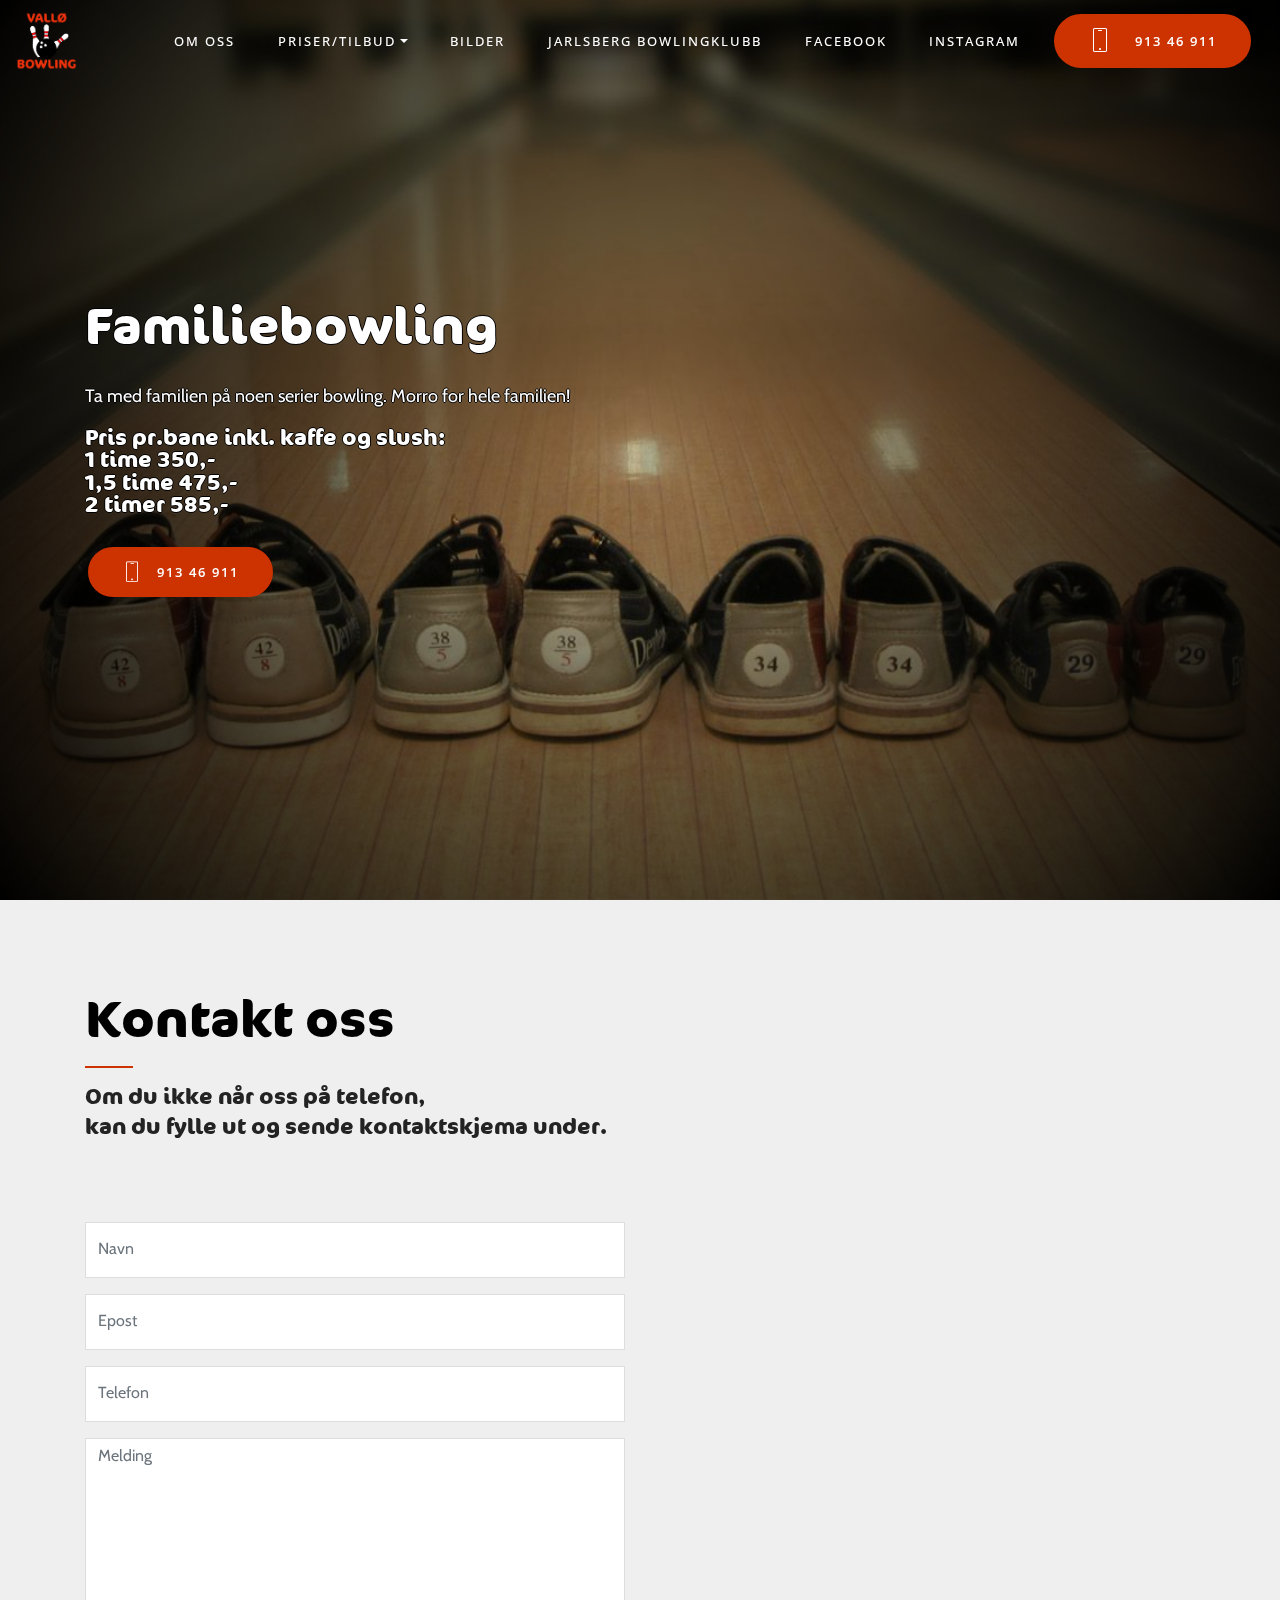
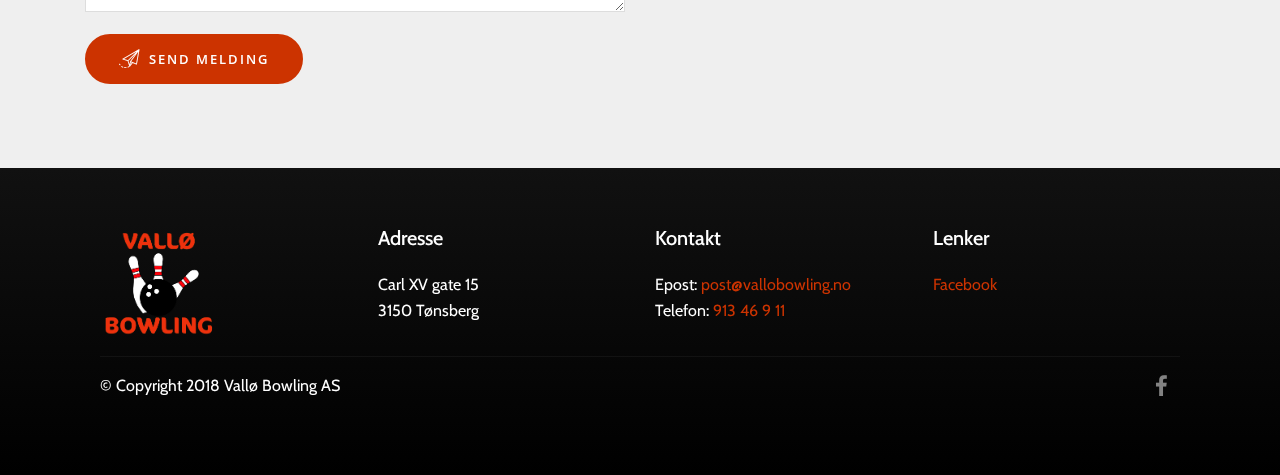
<file: page9.html>
<!DOCTYPE html>
<html >
<head>
  <!-- Site made with Mobirise Website Builder v4.7.2, https://mobirise.com -->
  <meta charset="UTF-8">
  <meta http-equiv="X-UA-Compatible" content="IE=edge">
  <meta name="generator" content="Mobirise v4.7.2, mobirise.com">
  <meta name="viewport" content="width=device-width, initial-scale=1, minimum-scale=1">
  <link rel="shortcut icon" href="assets/images/favicon-128x114-1.png" type="image/x-icon">
  <meta name="description" content="">
  <title>Page 9</title>
  <link rel="stylesheet" href="assets/web/assets/mobirise-icons/mobirise-icons.css">
  <link rel="stylesheet" href="assets/icon54/style.css">
  <link rel="stylesheet" href="assets/tether/tether.min.css">
  <link rel="stylesheet" href="assets/soundcloud-plugin/style.css">
  <link rel="stylesheet" href="assets/bootstrap/css/bootstrap.min.css">
  <link rel="stylesheet" href="assets/bootstrap/css/bootstrap-grid.min.css">
  <link rel="stylesheet" href="assets/bootstrap/css/bootstrap-reboot.min.css">
  <link rel="stylesheet" href="assets/socicon/css/styles.css">
  <link rel="stylesheet" href="assets/dropdown/css/style.css">
  <link rel="stylesheet" href="assets/theme/css/style.css">
  <link href="assets/fonts/style.css" rel="stylesheet">
  <link rel="stylesheet" href="assets/mobirise/css/mbr-additional.css" type="text/css">
  
  
  
</head>
<body>
  <section class="menu cid-qKqJSIC0LJ" once="menu" id="menu1-44">

    

    <nav class="navbar navbar-dropdown navbar-fixed-top navbar-expand-lg">
        <div class="navbar-brand">
            <span class="navbar-logo">
                <a href="index.html">
                    <img src="assets/images/vallo-logo3-square-550x550.png" alt="Mobirise" title="" style="height: 3.8rem;">
                </a>
            </span>
            
        </div>
        <button class="navbar-toggler" type="button" data-toggle="collapse" data-target="#navbarSupportedContent" aria-controls="navbarNavAltMarkup" aria-expanded="false" aria-label="Toggle navigation">
            <div class="hamburger">
                <span></span>
                <span></span>
                <span></span>
                <span></span>
            </div>
        </button>
      <div class="collapse navbar-collapse" id="navbarSupportedContent">
            <ul class="navbar-nav nav-dropdown" data-app-modern-menu="true"><li class="nav-item">
                    <a class="nav-link link text-white display-4" href="https://mobirise.com">
                        OM OSS</a>
                </li><li class="nav-item dropdown">
                    <a class="nav-link link text-white dropdown-toggle display-4" href="https://mobirise.com" data-toggle="dropdown-submenu" aria-expanded="false">
                        PRISER/TILBUD</a><div class="dropdown-menu"><a class="text-white dropdown-item display-4" href="page1.html">ALLE PRISER</a><a class="text-white dropdown-item display-4" href="page2.html">BURSDAG</a><a class="text-white dropdown-item display-4" href="page9.html">FAMILIE</a><a class="text-white dropdown-item display-4" href="page8.html">FIRMA</a><a class="text-white dropdown-item display-4" href="page3.html">PENSJONIST</a><a class="text-white dropdown-item display-4" href="page5.html">BILJARD</a></div>
                </li>
                <li class="nav-item"><a class="nav-link link text-white display-4" href="page4.html">
                        BILDER</a></li><li class="nav-item"><a class="nav-link link text-white display-4" href="page6.html">
                        JARLSBERG BOWLINGKLUBB</a></li>
                <li class="nav-item">
                    <a class="nav-link link text-white display-4" href="https://www.facebook.com/vallobowlingsenter" target="_blank">
                        FACEBOOK</a>
                </li><li class="nav-item"><a class="nav-link link text-white display-4" href="page4.html">
                        INSTAGRAM</a></li></ul>
            <div class="navbar-buttons mbr-section-btn"><a class="btn btn-md btn-primary display-4" href="tel:913 46 911"><span class="mbri-mobile mbr-iconfont mbr-iconfont-btn"></span>
                    913 46 911</a></div>
      </div>
    </nav>
</section>

<section class="header1 cid-qLwzMAtrm4 mbr-fullscreen mbr-parallax-background" id="header1-45">

    

    <div class="mbr-overlay" style="opacity: 1;">
    </div>

    <div class="container">
        <div class="media-container-row">
            <div class="media-content" style="width: 55%;">
                <h1 class="mbr-section-title align-left mbr-white pb-3 mbr-fonts-style display-1">Familiebowling</h1>
                <div class="mbr-section-text mbr-white pb-3 align-left ">
                    <p class="mbr-text mbr-fonts-style display-7">Ta med familien på noen serier bowling. Morro for hele familien!</p>
                
                <h2 class="mbr-section-text mbr-fonts-style display-5">
                    <strong>Pris p</strong><strong>r.bane inkl. kaffe og slush: 
</strong><div><strong>1 time 350,- 
</strong></div><div><strong>1,5 time 475,- 
</strong></div><div><strong>2 timer 585,-</strong></div></h2>
                </div>
                <div class="mbr-section-btn"><a class="btn btn-md btn-primary display-4" href="tel:913 46 911"><span class="mbri-mobile mbr-iconfont mbr-iconfont-btn"></span>913 46 911</a></div>
            </div>
        </div>
    </div>

</section>

<section class="cid-qLwAeZntHz" id="form1-46">

    

    
    <div class="container">
        <div class="row">
            <div class="col-md-12 col-sm-12">
                <div class="main-heading-content text-center">
                    <h2 class="mbr-fonts-style mbr-section-title align-center display-1">
                        Kontakt oss</h2>
                    <div class="underline align-center">
                       <div class="line"></div>
                    </div>
                    <h3 class="mbr-fonts-style mbr-section-subtitle align-center mbr-light pt-3 display-5">
                        Om du ikke når oss på telefon, <br>kan du fylle ut og sende kontaktskjema under.</h3>
                </div>
            </div>
        </div>
        <div class="row">
            <div class="col-md-6" data-form-type="formoid">            
                
                <form class="mbr-form" action="https://mobirise.com/" method="post" data-form-title="Mobirise Form"><input type="hidden" name="email" data-form-email="true" value="MEtVAXCt7RA8w4BbJw1fX1KW/woQ8rb2nXCAf5CTKXnJadRpZ6jVgN7gAkTtuYBXC62yq8SkyY5DXcculgX3ZROOGETSW6Z+MyM175vEDgaRZNwItZkOSoulDPgmhBeo" data-form-field="Email">
                    <div class="row row-sm-offset">
                        <div class="col-md-12 multi-horizontal" data-for="name">
                            <div class="form-group">
                                <input type="text" class="form-control" name="name" placeholder="Navn" data-form-field="Name" required="" id="name-form1-46">
                            </div>
                        </div>
                        <div class="col-md-12 multi-horizontal" data-for="email">
                            <div class="form-group">
                                <input type="email" class="form-control" name="email" placeholder="Epost" data-form-field="Email" required="" id="email-form1-46">
                            </div>
                        </div>
                        <div class="col-md-12 multi-horizontal" data-for="phone">
                            <div class="form-group">
                                <input type="tel" class="form-control" name="phone" placeholder="Telefon" data-form-field="Phone" id="phone-form1-46">
                            </div>
                        </div>
                    </div>
                    <div class="form-group" data-for="message">
                        <textarea type="text" class="form-control" name="message" rows="7" placeholder="Melding" data-form-field="Message" id="message-form1-46"></textarea>
                    </div>
                    <div data-form-alert="" hidden="">Takk! Vi kontakter deg.</div>
                    <span class="input-group-btn"><button href="" type="submit" class="btn btn-form btn-primary display-4"><span class="icon54-v1-send-mail2 mbr-iconfont mbr-iconfont-btn"></span>SEND MELDING</button></span><br>&nbsp;<br>&nbsp;
                </form>
                </div>
            <div class="col-md-6">
                <div class="google-map">
                    <iframe src="https://www.google.com/maps/embed?pb=!1m18!1m12!1m3!1d1885.3170850466383!2d10.489047115950513!3d59.26065288163486!2m3!1f0!2f0!3f0!3m2!1i1024!2i768!4f13.1!3m3!1m2!1s0x4646b4142ac206c9%3A0xeefb3649c9cc68fe!2sVall%C3%B8+Bowling+AS!5e1!3m2!1sno!2sus!4v1519344037970" width="600" height="450" frameborder="0" style="border:0" allowfullscreen=""></iframe>
                </div>
            </div>
        </div>
   </div>
</section>

<section class="cid-qLwAst4ykh" id="footer1-48">

    

    

    <div class="container">
        <div class="media-container-row content text-white">
            <div class="col-12 col-md-3">
                <div class="media-wrap">
                    <a href="https://mobirise.com/">
                        <img src="assets/images/vallo-logo5-590x550.png" alt="Mobirise" title="">
                    </a>
                </div>
            </div>
            <div class="col-12 col-md-3 mbr-fonts-style display-7">
                <h5 class="pb-3">
                    Adresse</h5>
                <p class="mbr-text">Carl XV gate 15
<br>3150 Tønsberg</p>
            </div>
            <div class="col-12 col-md-3 mbr-fonts-style display-7">
                <h5 class="pb-3">
                    Kontakt</h5>
                <p class="mbr-text">
                    Epost:  <a href="mailto:post@vollobowling.no">post@vallobowling.no</a>                    <br>Telefon: <a href="tel:913 46 911">913 46 9 11</a><br></p>
            </div>
            <div class="col-12 col-md-3 mbr-fonts-style display-7">
                <h5 class="pb-3">
                    Lenker</h5>
                <p class="mbr-text"><a href="https://www.facebook.com/vallobowlingsenter" target="_blank">Facebook</a></p>
            </div>
        </div>
        <div class="footer-lower">
            <div class="media-container-row">
                <div class="col-sm-12">
                    <hr>
                </div>
            </div>
            <div class="media-container-row mbr-white">
                <div class="col-sm-6 copyright">
                    <p class="mbr-text mbr-fonts-style display-7">
                        © Copyright 2018 Vallø Bowling AS
                    </p>
                </div>
                <div class="col-md-6">
                    <div class="social-list align-right">
                        <div class="soc-item">
                            <a href="https://www.facebook.com/vallobowlingsenter" target="_blank">
                                <span class="mbr-iconfont mbr-iconfont-social socicon-facebook socicon"></span>
                            </a>
                        </div>
                        
                        
                        
                        
                        
                    </div>
                </div>
            </div>
        </div>
    </div>
</section>


  <script src="assets/web/assets/jquery/jquery.min.js"></script>
  <script src="assets/popper/popper.min.js"></script>
  <script src="assets/tether/tether.min.js"></script>
  <script src="assets/bootstrap/js/bootstrap.min.js"></script>
  <script src="assets/touchswipe/jquery.touch-swipe.min.js"></script>
  <script src="assets/parallax/jarallax.min.js"></script>
  <script src="assets/smoothscroll/smooth-scroll.js"></script>
  <script src="assets/dropdown/js/script.min.js"></script>
  <script src="assets/theme/js/script.js"></script>
  <script src="assets/formoid/formoid.min.js"></script>
  
  
</body>
</html>
</file>
<file: assets/web/assets/mobirise-icons/mobirise-icons.css>
@font-face {
  font-family: 'MobiriseIcons';
  src:  url('mobirise-icons.eot?spat4u');
  src:  url('mobirise-icons.eot?spat4u#iefix') format('embedded-opentype'),
    url('mobirise-icons.ttf?spat4u') format('truetype'),
    url('mobirise-icons.woff?spat4u') format('woff'),
    url('mobirise-icons.svg?spat4u#MobiriseIcons') format('svg');
  font-weight: normal;
  font-style: normal;
}

[class^="mbri-"], [class*=" mbri-"] {
  /* use !important to prevent issues with browser extensions that change fonts */
  font-family: MobiriseIcons !important;
  speak: none;
  font-style: normal;
  font-weight: normal;
  font-variant: normal;
  text-transform: none;
  line-height: 1;

  /* Better Font Rendering =========== */
  -webkit-font-smoothing: antialiased;
  -moz-osx-font-smoothing: grayscale;
}

.mbri-add-submenu:before {
  content: "\e900";
}
.mbri-alert:before {
  content: "\e901";
}
.mbri-align-center:before {
  content: "\e902";
}
.mbri-align-justify:before {
  content: "\e903";
}
.mbri-align-left:before {
  content: "\e904";
}
.mbri-align-right:before {
  content: "\e905";
}
.mbri-android:before {
  content: "\e906";
}
.mbri-apple:before {
  content: "\e907";
}
.mbri-arrow-down:before {
  content: "\e908";
}
.mbri-arrow-next:before {
  content: "\e909";
}
.mbri-arrow-prev:before {
  content: "\e90a";
}
.mbri-arrow-up:before {
  content: "\e90b";
}
.mbri-bold:before {
  content: "\e90c";
}
.mbri-bookmark:before {
  content: "\e90d";
}
.mbri-bootstrap:before {
  content: "\e90e";
}
.mbri-briefcase:before {
  content: "\e90f";
}
.mbri-browse:before {
  content: "\e910";
}
.mbri-bulleted-list:before {
  content: "\e911";
}
.mbri-calendar:before {
  content: "\e912";
}
.mbri-camera:before {
  content: "\e913";
}
.mbri-cart-add:before {
  content: "\e914";
}
.mbri-cart-full:before {
  content: "\e915";
}
.mbri-cash:before {
  content: "\e916";
}
.mbri-change-style:before {
  content: "\e917";
}
.mbri-chat:before {
  content: "\e918";
}
.mbri-clock:before {
  content: "\e919";
}
.mbri-close:before {
  content: "\e91a";
}
.mbri-cloud:before {
  content: "\e91b";
}
.mbri-code:before {
  content: "\e91c";
}
.mbri-contact-form:before {
  content: "\e91d";
}
.mbri-credit-card:before {
  content: "\e91e";
}
.mbri-cursor-click:before {
  content: "\e91f";
}
.mbri-cust-feedback:before {
  content: "\e920";
}
.mbri-database:before {
  content: "\e921";
}
.mbri-delivery:before {
  content: "\e922";
}
.mbri-desktop:before {
  content: "\e923";
}
.mbri-devices:before {
  content: "\e924";
}
.mbri-down:before {
  content: "\e925";
}
.mbri-download:before {
  content: "\e989";
}
.mbri-drag-n-drop:before {
  content: "\e927";
}
.mbri-drag-n-drop2:before {
  content: "\e928";
}
.mbri-edit:before {
  content: "\e929";
}
.mbri-edit2:before {
  content: "\e92a";
}
.mbri-error:before {
  content: "\e92b";
}
.mbri-extension:before {
  content: "\e92c";
}
.mbri-features:before {
  content: "\e92d";
}
.mbri-file:before {
  content: "\e92e";
}
.mbri-flag:before {
  content: "\e92f";
}
.mbri-folder:before {
  content: "\e930";
}
.mbri-gift:before {
  content: "\e931";
}
.mbri-github:before {
  content: "\e932";
}
.mbri-globe:before {
  content: "\e933";
}
.mbri-globe-2:before {
  content: "\e934";
}
.mbri-growing-chart:before {
  content: "\e935";
}
.mbri-hearth:before {
  content: "\e936";
}
.mbri-help:before {
  content: "\e937";
}
.mbri-home:before {
  content: "\e938";
}
.mbri-hot-cup:before {
  content: "\e939";
}
.mbri-idea:before {
  content: "\e93a";
}
.mbri-image-gallery:before {
  content: "\e93b";
}
.mbri-image-slider:before {
  content: "\e93c";
}
.mbri-info:before {
  content: "\e93d";
}
.mbri-italic:before {
  content: "\e93e";
}
.mbri-key:before {
  content: "\e93f";
}
.mbri-laptop:before {
  content: "\e940";
}
.mbri-layers:before {
  content: "\e941";
}
.mbri-left-right:before {
  content: "\e942";
}
.mbri-left:before {
  content: "\e943";
}
.mbri-letter:before {
  content: "\e944";
}
.mbri-like:before {
  content: "\e945";
}
.mbri-link:before {
  content: "\e946";
}
.mbri-lock:before {
  content: "\e947";
}
.mbri-login:before {
  content: "\e948";
}
.mbri-logout:before {
  content: "\e949";
}
.mbri-magic-stick:before {
  content: "\e94a";
}
.mbri-map-pin:before {
  content: "\e94b";
}
.mbri-menu:before {
  content: "\e94c";
}
.mbri-mobile:before {
  content: "\e94d";
}
.mbri-mobile2:before {
  content: "\e94e";
}
.mbri-mobirise:before {
  content: "\e94f";
}
.mbri-more-horizontal:before {
  content: "\e950";
}
.mbri-more-vertical:before {
  content: "\e951";
}
.mbri-music:before {
  content: "\e952";
}
.mbri-new-file:before {
  content: "\e953";
}
.mbri-numbered-list:before {
  content: "\e954";
}
.mbri-opened-folder:before {
  content: "\e955";
}
.mbri-pages:before {
  content: "\e956";
}
.mbri-paper-plane:before {
  content: "\e957";
}
.mbri-paperclip:before {
  content: "\e958";
}
.mbri-photo:before {
  content: "\e959";
}
.mbri-photos:before {
  content: "\e95a";
}
.mbri-pin:before {
  content: "\e95b";
}
.mbri-play:before {
  content: "\e95c";
}
.mbri-plus:before {
  content: "\e95d";
}
.mbri-preview:before {
  content: "\e95e";
}
.mbri-print:before {
  content: "\e95f";
}
.mbri-protect:before {
  content: "\e960";
}
.mbri-question:before {
  content: "\e961";
}
.mbri-quote-left:before {
  content: "\e962";
}
.mbri-quote-right:before {
  content: "\e963";
}
.mbri-refresh:before {
  content: "\e964";
}
.mbri-responsive:before {
  content: "\e965";
}
.mbri-right:before {
  content: "\e966";
}
.mbri-rocket:before {
  content: "\e967";
}
.mbri-sad-face:before {
  content: "\e968";
}
.mbri-sale:before {
  content: "\e969";
}
.mbri-save:before {
  content: "\e96a";
}
.mbri-search:before {
  content: "\e96b";
}
.mbri-setting:before {
  content: "\e96c";
}
.mbri-setting2:before {
  content: "\e96d";
}
.mbri-setting3:before {
  content: "\e96e";
}
.mbri-share:before {
  content: "\e96f";
}
.mbri-shopping-bag:before {
  content: "\e970";
}
.mbri-shopping-basket:before {
  content: "\e971";
}
.mbri-shopping-cart:before {
  content: "\e972";
}
.mbri-sites:before {
  content: "\e973";
}
.mbri-smile-face:before {
  content: "\e974";
}
.mbri-speed:before {
  content: "\e975";
}
.mbri-star:before {
  content: "\e976";
}
.mbri-success:before {
  content: "\e977";
}
.mbri-sun:before {
  content: "\e978";
}
.mbri-sun2:before {
  content: "\e979";
}
.mbri-tablet:before {
  content: "\e97a";
}
.mbri-tablet-vertical:before {
  content: "\e97b";
}
.mbri-target:before {
  content: "\e97c";
}
.mbri-timer:before {
  content: "\e97d";
}
.mbri-to-ftp:before {
  content: "\e97e";
}
.mbri-to-local-drive:before {
  content: "\e97f";
}
.mbri-touch-swipe:before {
  content: "\e980";
}
.mbri-touch:before {
  content: "\e981";
}
.mbri-trash:before {
  content: "\e982";
}
.mbri-underline:before {
  content: "\e983";
}
.mbri-unlink:before {
  content: "\e984";
}
.mbri-unlock:before {
  content: "\e985";
}
.mbri-up-down:before {
  content: "\e986";
}
.mbri-up:before {
  content: "\e987";
}
.mbri-update:before {
  content: "\e988";
}
.mbri-upload:before {
 content: "\e926"; 
}
.mbri-user:before {
  content: "\e98a";
}
.mbri-user2:before {
  content: "\e98b";
}
.mbri-users:before {
  content: "\e98c";
}
.mbri-video:before {
  content: "\e98d";
}
.mbri-video-play:before {
  content: "\e98e";
}
.mbri-watch:before {
  content: "\e98f";
}
.mbri-website-theme:before {
  content: "\e990";
}
.mbri-wifi:before {
  content: "\e991";
}
.mbri-windows:before {
  content: "\e992";
}
.mbri-zoom-out:before {
  content: "\e993";
}
.mbri-redo:before {
  content: "\e994";
}
.mbri-undo:before {
  content: "\e995";
}
</file>
<file: assets/icon54/style.css>
@font-face {
    font-family: 'icon54';
    src: url('fonts/icon54.eot?uf6sbu');
    src: url('fonts/icon54.eot?uf6sbu#iefix') format('embedded-opentype'),
        url('fonts/icon54.ttf?uf6sbu') format('truetype'),
        url('fonts/icon54.woff?uf6sbu') format('woff'),
        url('fonts/icon54.svg?uf6sbu#icon54') format('svg');
    font-weight: normal;
    font-style: normal;
}

[class^='icon54-v1-'],
[class*=' icon54-v1-'] {
    /* use !important to prevent issues with browser extensions that change fonts */
    font-family: 'icon54' !important;
    speak: none;
    font-style: normal;
    font-weight: normal;
    font-variant: normal;
    text-transform: none;
    line-height: 1;

    /* Better Font Rendering =========== */
    -webkit-font-smoothing: antialiased;
    -moz-osx-font-smoothing: grayscale;
}

.icon54-v1-add-bag::before {
    content: '\e900';
}
.icon54-v1-add-cart2::before {
    content: '\e901';
}
.icon54-v1-add-chat1::before {
    content: '\e902';
}
.icon54-v1-add-chat2::before {
    content: '\e903';
}
.icon54-v1-add-chat3::before {
    content: '\e904';
}
.icon54-v1-bitcoin-bag::before {
    content: '\e905';
}
.icon54-v1-bitcoin-cart::before {
    content: '\e906';
}
.icon54-v1-cart::before {
    content: '\e907';
}
.icon54-v1-char-search2::before {
    content: '\e908';
}
.icon54-v1-chat-1::before {
    content: '\e909';
}
.icon54-v1-chat-2::before {
    content: '\e90a';
}
.icon54-v1-chat-3::before {
    content: '\e90b';
}
.icon54-v1-chat-bubble1::before {
    content: '\e90c';
}
.icon54-v1-chat-bubble2::before {
    content: '\e90d';
}
.icon54-v1-chat-bubble4::before {
    content: '\e90e';
}
.icon54-v1-chat-bubble5::before {
    content: '\e90f';
}
.icon54-v1-chat-buble3::before {
    content: '\e910';
}
.icon54-v1-chat-delete1::before {
    content: '\e911';
}
.icon54-v1-chat-delete2::before {
    content: '\e912';
}
.icon54-v1-chat-delete3::before {
    content: '\e913';
}
.icon54-v1-chat-error1::before {
    content: '\e914';
}
.icon54-v1-chat-error2::before {
    content: '\e915';
}
.icon54-v1-chat-error3::before {
    content: '\e916';
}
.icon54-v1-chat-help1::before {
    content: '\e917';
}
.icon54-v1-chat-help2::before {
    content: '\e918';
}
.icon54-v1-chat-help3::before {
    content: '\e919';
}
.icon54-v1-chat-remouve1::before {
    content: '\e91a';
}
.icon54-v1-chat-remouve2::before {
    content: '\e91b';
}
.icon54-v1-chat-remouve3::before {
    content: '\e91c';
}
.icon54-v1-chat-search1::before {
    content: '\e91d';
}
.icon54-v1-chat-search3::before {
    content: '\e91e';
}
.icon54-v1-chat-settings1::before {
    content: '\e91f';
}
.icon54-v1-chat-settings2::before {
    content: '\e920';
}
.icon54-v1-chat-settings3::before {
    content: '\e921';
}
.icon54-v1-chat-user1::before {
    content: '\e922';
}
.icon54-v1-chat-user2::before {
    content: '\e923';
}
.icon54-v1-chat-user3::before {
    content: '\e924';
}
.icon54-v1-chat-user4::before {
    content: '\e925';
}
.icon54-v1-check-out::before {
    content: '\e926';
}
.icon54-v1-clear-bag::before {
    content: '\e927';
}
.icon54-v1-clear-cart2::before {
    content: '\e928';
}
.icon54-v1-conference-chat::before {
    content: '\e929';
}
.icon54-v1-conference-speach::before {
    content: '\e92a';
}
.icon54-v1-credit-card::before {
    content: '\e92b';
}
.icon54-v1-cuppon::before {
    content: '\e92c';
}
.icon54-v1-dismiss-bag::before {
    content: '\e92d';
}
.icon54-v1-dismiss-cart::before {
    content: '\e92e';
}
.icon54-v1-dismiss-chat1::before {
    content: '\e92f';
}
.icon54-v1-dismiss-chat2::before {
    content: '\e930';
}
.icon54-v1-dismiss-chat3::before {
    content: '\e931';
}
.icon54-v1-dollar-bag::before {
    content: '\e932';
}
.icon54-v1-dollar-cart::before {
    content: '\e933';
}
.icon54-v1-done-bag::before {
    content: '\e934';
}
.icon54-v1-done-cat::before {
    content: '\e935';
}
.icon54-v1-dream-bubble1::before {
    content: '\e936';
}
.icon54-v1-dream-bubble2::before {
    content: '\e937';
}
.icon54-v1-dreamimg-2::before {
    content: '\e938';
}
.icon54-v1-dreaming-1::before {
    content: '\e939';
}
.icon54-v1-euro-bag::before {
    content: '\e93a';
}
.icon54-v1-euro-cart::before {
    content: '\e93b';
}
.icon54-v1-favorite-bag::before {
    content: '\e93c';
}
.icon54-v1-favorite-cart::before {
    content: '\e93d';
}
.icon54-v1-favorite-chat1::before {
    content: '\e93e';
}
.icon54-v1-favorite-chat2::before {
    content: '\e93f';
}
.icon54-v1-favorite-chat3::before {
    content: '\e940';
}
.icon54-v1-full-cart2::before {
    content: '\e941';
}
.icon54-v1-gift-box2::before {
    content: '\e942';
}
.icon54-v1-gift-card2::before {
    content: '\e943';
}
.icon54-v1-home-bag::before {
    content: '\e944';
}
.icon54-v1-hot-offer::before {
    content: '\e945';
}
.icon54-v1-mobile-shopping1::before {
    content: '\e946';
}
.icon54-v1-mobile-shopping2::before {
    content: '\e947';
}
.icon54-v1-on-sale2::before {
    content: '\e948';
}
.icon54-v1-on-sale::before {
    content: '\e949';
}
.icon54-v1-online-shopping1::before {
    content: '\e94a';
}
.icon54-v1-online-store::before {
    content: '\e94b';
}
.icon54-v1-open-box::before {
    content: '\e94c';
}
.icon54-v1-pound-bag::before {
    content: '\e94d';
}
.icon54-v1-pound-cart::before {
    content: '\e94e';
}
.icon54-v1-remouve-bag::before {
    content: '\e94f';
}
.icon54-v1-remouve-cart2::before {
    content: '\e950';
}
.icon54-v1-rotate-2::before {
    content: '\e951';
}
.icon54-v1-search-bag::before {
    content: '\e952';
}
.icon54-v1-search-cart::before {
    content: '\e953';
}
.icon54-v1-secure-shopping3::before {
    content: '\e954';
}
.icon54-v1-secure-shopping4::before {
    content: '\e955';
}
.icon54-v1-secure-shopping5::before {
    content: '\e956';
}
.icon54-v1-share-conversation1::before {
    content: '\e957';
}
.icon54-v1-share-conversation2::before {
    content: '\e958';
}
.icon54-v1-share-conversation3::before {
    content: '\e959';
}
.icon54-v1-shipping-box::before {
    content: '\e95a';
}
.icon54-v1-shipping-scedule::before {
    content: '\e95b';
}
.icon54-v1-shipping::before {
    content: '\e95c';
}
.icon54-v1-shopping-bag::before {
    content: '\e95d';
}
.icon54-v1-video-message::before {
    content: '\e95e';
}
.icon54-v1-voice-message::before {
    content: '\e95f';
}
.icon54-v1-web-shop1::before {
    content: '\e960';
}
.icon54-v1-web-shop2::before {
    content: '\e961';
}
.icon54-v1-web-shop3::before {
    content: '\e962';
}
.icon54-v1-d-blockchart1::before {
    content: '\e963';
}
.icon54-v1-112::before {
    content: '\e964';
}
.icon54-v1-911::before {
    content: '\e965';
}
.icon54-v1-add-call::before {
    content: '\e966';
}
.icon54-v1-balloons::before {
    content: '\e967';
}
.icon54-v1-baseball-cap::before {
    content: '\e968';
}
.icon54-v1-bat-man::before {
    content: '\e969';
}
.icon54-v1-block-call::before {
    content: '\e96a';
}
.icon54-v1-block-chart1::before {
    content: '\e96b';
}
.icon54-v1-block-chart2::before {
    content: '\e96c';
}
.icon54-v1-block-chart3::before {
    content: '\e96d';
}
.icon54-v1-bluetuth-phonespeaker::before {
    content: '\e96e';
}
.icon54-v1-call-24h::before {
    content: '\e96f';
}
.icon54-v1-call-center24h::before {
    content: '\e970';
}
.icon54-v1-call-forward::before {
    content: '\e971';
}
.icon54-v1-call-made::before {
    content: '\e972';
}
.icon54-v1-call-recieved::before {
    content: '\e973';
}
.icon54-v1-call-reservation::before {
    content: '\e974';
}
.icon54-v1-clear-call::before {
    content: '\e975';
}
.icon54-v1-crain-hook::before {
    content: '\e976';
}
.icon54-v1-decreasing-chart1::before {
    content: '\e977';
}
.icon54-v1-decreasing-chart2::before {
    content: '\e978';
}
.icon54-v1-delayed-call::before {
    content: '\e979';
}
.icon54-v1-diagram-1::before {
    content: '\e97a';
}
.icon54-v1-diagram-2::before {
    content: '\e97b';
}
.icon54-v1-diagram-3::before {
    content: '\e97c';
}
.icon54-v1-diagram-4::before {
    content: '\e97d';
}
.icon54-v1-dial-pad2::before {
    content: '\e97e';
}
.icon54-v1-dot-chart1::before {
    content: '\e97f';
}
.icon54-v1-dot-chart2::before {
    content: '\e980';
}
.icon54-v1-dot-chart3::before {
    content: '\e981';
}
.icon54-v1-enter-1::before {
    content: '\e982';
}
.icon54-v1-enter-2::before {
    content: '\e983';
}
.icon54-v1-exit-1::before {
    content: '\e984';
}
.icon54-v1-exit-2::before {
    content: '\e985';
}
.icon54-v1-fax-phone::before {
    content: '\e986';
}
.icon54-v1-fragment-chart::before {
    content: '\e987';
}
.icon54-v1-hold-theline::before {
    content: '\e988';
}
.icon54-v1-id-tag::before {
    content: '\e989';
}
.icon54-v1-increasing-chart1::before {
    content: '\e98a';
}
.icon54-v1-increasing-chart2::before {
    content: '\e98b';
}
.icon54-v1-key-2::before {
    content: '\e98c';
}
.icon54-v1-key-hole1::before {
    content: '\e98d';
}
.icon54-v1-key-hole2::before {
    content: '\e98e';
}
.icon54-v1-landscape-chart::before {
    content: '\e98f';
}
.icon54-v1-line-chart1::before {
    content: '\e990';
}
.icon54-v1-line-chart2::before {
    content: '\e991';
}
.icon54-v1-line-chart3::before {
    content: '\e992';
}
.icon54-v1-lock-1::before {
    content: '\e993';
}
.icon54-v1-lock-call::before {
    content: '\e994';
}
.icon54-v1-lock-user1::before {
    content: '\e995';
}
.icon54-v1-lock-user2::before {
    content: '\e996';
}
.icon54-v1-login-form1::before {
    content: '\e997';
}
.icon54-v1-login-form2::before {
    content: '\e998';
}
.icon54-v1-marge-call::before {
    content: '\e999';
}
.icon54-v1-missed-call::before {
    content: '\e99a';
}
.icon54-v1-name-tag::before {
    content: '\e99b';
}
.icon54-v1-open-lock::before {
    content: '\e99c';
}
.icon54-v1-pause-call::before {
    content: '\e99d';
}
.icon54-v1-phone-1::before {
    content: '\e99e';
}
.icon54-v1-phone-2::before {
    content: '\e99f';
}
.icon54-v1-phone-3::before {
    content: '\e9a0';
}
.icon54-v1-phone-4::before {
    content: '\e9a1';
}
.icon54-v1-phone-book::before {
    content: '\e9a2';
}
.icon54-v1-phone-box::before {
    content: '\e9a3';
}
.icon54-v1-phone-intalk::before {
    content: '\e9a4';
}
.icon54-v1-phone-ring::before {
    content: '\e9a5';
}
.icon54-v1-phone-shopping::before {
    content: '\e9a6';
}
.icon54-v1-pie-chart1::before {
    content: '\e9a7';
}
.icon54-v1-pie-chart2::before {
    content: '\e9a8';
}
.icon54-v1-pie-chart3::before {
    content: '\e9a9';
}
.icon54-v1-pin-code::before {
    content: '\e9aa';
}
.icon54-v1-public-phone::before {
    content: '\e9ab';
}
.icon54-v1-recall::before {
    content: '\e9ac';
}
.icon54-v1-record-call::before {
    content: '\e9ad';
}
.icon54-v1-remouve-call::before {
    content: '\e9ae';
}
.icon54-v1-ring-chart1::before {
    content: '\e9af';
}
.icon54-v1-ring-chart2::before {
    content: '\e9b0';
}
.icon54-v1-signal-0::before {
    content: '\e9b1';
}
.icon54-v1-signal-1::before {
    content: '\e9b2';
}
.icon54-v1-signal-2::before {
    content: '\e9b3';
}
.icon54-v1-signal-3::before {
    content: '\e9b4';
}
.icon54-v1-signal-4::before {
    content: '\e9b5';
}
.icon54-v1-signal-5::before {
    content: '\e9b6';
}
.icon54-v1-sinus::before {
    content: '\e9b7';
}
.icon54-v1-split-call::before {
    content: '\e9b8';
}
.icon54-v1-success-chart::before {
    content: '\e9b9';
}
.icon54-v1-table-chart1::before {
    content: '\e9ba';
}
.icon54-v1-table-chart2::before {
    content: '\e9bb';
}
.icon54-v1-tangent::before {
    content: '\e9bc';
}
.icon54-v1-bedroom::before {
    content: '\e9bd';
}
.icon54-v1-fingertouch::before {
    content: '\e9be';
}
.icon54-v1-hour::before {
    content: '\e9bf';
}
.icon54-v1-bedroom2::before {
    content: '\e9c0';
}
.icon54-v1-files::before {
    content: '\e9c1';
}
.icon54-v1-fingertouch2::before {
    content: '\e9c2';
}
.icon54-v1-files2::before {
    content: '\e9c3';
}
.icon54-v1-fingertouch3::before {
    content: '\e9c4';
}
.icon54-v1-starbed::before {
    content: '\e9c5';
}
.icon54-v1-g-network::before {
    content: '\e9c6';
}
.icon54-v1-gp-doc::before {
    content: '\e9c7';
}
.icon54-v1-fingerroatate::before {
    content: '\e9c8';
}
.icon54-v1-fingertouch4::before {
    content: '\e9c9';
}
.icon54-v1-g-network2::before {
    content: '\e9ca';
}
.icon54-v1-starhotel1::before {
    content: '\e9cb';
}
.icon54-v1-starhotel2::before {
    content: '\e9cc';
}
.icon54-v1-ball::before {
    content: '\e9cd';
}
.icon54-v1-min::before {
    content: '\e9ce';
}
.icon54-v1-by7::before {
    content: '\e9cf';
}
.icon54-v1-min2::before {
    content: '\e9d0';
}
.icon54-v1-min3::before {
    content: '\e9d1';
}
.icon54-v1-abascus-calculator::before {
    content: '\e9d2';
}
.icon54-v1-accordion::before {
    content: '\e9d3';
}
.icon54-v1-acrobat-file::before {
    content: '\e9d4';
}
.icon54-v1-add-basket::before {
    content: '\e9d5';
}
.icon54-v1-add-bookmark::before {
    content: '\e9d6';
}
.icon54-v1-add-card::before {
    content: '\e9d7';
}
.icon54-v1-add-cart::before {
    content: '\e9d8';
}
.icon54-v1-add-cloud::before {
    content: '\e9d9';
}
.icon54-v1-add-doc::before {
    content: '\e9da';
}
.icon54-v1-add-file::before {
    content: '\e9db';
}
.icon54-v1-add-folder::before {
    content: '\e9dc';
}
.icon54-v1-add-location::before {
    content: '\e9dd';
}
.icon54-v1-add-mail::before {
    content: '\e9de';
}
.icon54-v1-add-wifi::before {
    content: '\e9df';
}
.icon54-v1-addon-setting::before {
    content: '\e9e0';
}
.icon54-v1-addvertise::before {
    content: '\e9e1';
}
.icon54-v1-adobe-flashplayer::before {
    content: '\e9e2';
}
.icon54-v1-adobe::before {
    content: '\e9e3';
}
.icon54-v1-aif-doc::before {
    content: '\e9e4';
}
.icon54-v1-air-conditioner2::before {
    content: '\e9e5';
}
.icon54-v1-air-conditioner::before {
    content: '\e9e6';
}
.icon54-v1-air-conditioner1::before {
    content: '\e9e7';
}
.icon54-v1-airbnb::before {
    content: '\e9e8';
}
.icon54-v1-alambic::before {
    content: '\e9e9';
}
.icon54-v1-alarm-clock1::before {
    content: '\e9ea';
}
.icon54-v1-alarm-clock2::before {
    content: '\e9eb';
}
.icon54-v1-alarm-clock3::before {
    content: '\e9ec';
}
.icon54-v1-alarm-sound::before {
    content: '\e9ed';
}
.icon54-v1-align-center::before {
    content: '\e9ee';
}
.icon54-v1-align-left::before {
    content: '\e9ef';
}
.icon54-v1-align-right::before {
    content: '\e9f0';
}
.icon54-v1-all-directions::before {
    content: '\e9f1';
}
.icon54-v1-allert-card::before {
    content: '\e9f2';
}
.icon54-v1-alligator::before {
    content: '\e9f3';
}
.icon54-v1-alphabet-list::before {
    content: '\e9f4';
}
.icon54-v1-alu-recycle::before {
    content: '\e9f5';
}
.icon54-v1-amazon::before {
    content: '\e9f6';
}
.icon54-v1-ambulance-1::before {
    content: '\e9f7';
}
.icon54-v1-ambulance::before {
    content: '\e9f8';
}
.icon54-v1-amd::before {
    content: '\e9f9';
}
.icon54-v1-amex-2::before {
    content: '\e9fa';
}
.icon54-v1-amex::before {
    content: '\e9fb';
}
.icon54-v1-amplifier-1::before {
    content: '\e9fc';
}
.icon54-v1-amplifier-2::before {
    content: '\e9fd';
}
.icon54-v1-analogue-antenna::before {
    content: '\e9fe';
}
.icon54-v1-anchor::before {
    content: '\e9ff';
}
.icon54-v1-android::before {
    content: '\ea00';
}
.icon54-v1-angel2::before {
    content: '\ea01';
}
.icon54-v1-angel::before {
    content: '\ea02';
}
.icon54-v1-angry-birds2::before {
    content: '\ea03';
}
.icon54-v1-angry-birds::before {
    content: '\ea04';
}
.icon54-v1-anonymous-1::before {
    content: '\ea05';
}
.icon54-v1-anonymous-2::before {
    content: '\ea06';
}
.icon54-v1-ant::before {
    content: '\ea07';
}
.icon54-v1-antilop::before {
    content: '\ea08';
}
.icon54-v1-app-setting::before {
    content: '\ea09';
}
.icon54-v1-apple2::before {
    content: '\ea0a';
}
.icon54-v1-apple::before {
    content: '\ea0b';
}
.icon54-v1-appstore-2::before {
    content: '\ea0c';
}
.icon54-v1-arc-phisics::before {
    content: '\ea0d';
}
.icon54-v1-arcade::before {
    content: '\ea0e';
}
.icon54-v1-archery-1::before {
    content: '\ea0f';
}
.icon54-v1-archery-2::before {
    content: '\ea10';
}
.icon54-v1-aries::before {
    content: '\ea11';
}
.icon54-v1-army-solider::before {
    content: '\ea12';
}
.icon54-v1-artboard::before {
    content: '\ea13';
}
.icon54-v1-astronaut::before {
    content: '\ea14';
}
.icon54-v1-at-symbol::before {
    content: '\ea15';
}
.icon54-v1-ati::before {
    content: '\ea16';
}
.icon54-v1-atm-1::before {
    content: '\ea17';
}
.icon54-v1-atm-2::before {
    content: '\ea18';
}
.icon54-v1-atm-3::before {
    content: '\ea19';
}
.icon54-v1-atom::before {
    content: '\ea1a';
}
.icon54-v1-atomic-reactor::before {
    content: '\ea1b';
}
.icon54-v1-attach-file::before {
    content: '\ea1c';
}
.icon54-v1-attache-mail::before {
    content: '\ea1d';
}
.icon54-v1-attacher::before {
    content: '\ea1e';
}
.icon54-v1-attention-cloud::before {
    content: '\ea1f';
}
.icon54-v1-attention1-doc::before {
    content: '\ea20';
}
.icon54-v1-attention2-doc::before {
    content: '\ea21';
}
.icon54-v1-auction::before {
    content: '\ea22';
}
.icon54-v1-auto-flash::before {
    content: '\ea23';
}
.icon54-v1-auto-gearbox::before {
    content: '\ea24';
}
.icon54-v1-aux-cabel::before {
    content: '\ea25';
}
.icon54-v1-avi-doc::before {
    content: '\ea26';
}
.icon54-v1-backward-button::before {
    content: '\ea27';
}
.icon54-v1-backward::before {
    content: '\ea28';
}
.icon54-v1-bacteria-1::before {
    content: '\ea29';
}
.icon54-v1-bacteria-4::before {
    content: '\ea2a';
}
.icon54-v1-bad-pig::before {
    content: '\ea2b';
}
.icon54-v1-badminton::before {
    content: '\ea2c';
}
.icon54-v1-bag-1::before {
    content: '\ea2d';
}
.icon54-v1-bag-2::before {
    content: '\ea2e';
}
.icon54-v1-balance-1::before {
    content: '\ea2f';
}
.icon54-v1-balance-2::before {
    content: '\ea30';
}
.icon54-v1-bald-male::before {
    content: '\ea31';
}
.icon54-v1-ball-pen::before {
    content: '\ea32';
}
.icon54-v1-baloon::before {
    content: '\ea33';
}
.icon54-v1-banana::before {
    content: '\ea34';
}
.icon54-v1-banch::before {
    content: '\ea35';
}
.icon54-v1-bank-1::before {
    content: '\ea36';
}
.icon54-v1-bank-2::before {
    content: '\ea37';
}
.icon54-v1-bank3::before {
    content: '\ea38';
}
.icon54-v1-barbeque::before {
    content: '\ea39';
}
.icon54-v1-barcode-scanner::before {
    content: '\ea3a';
}
.icon54-v1-barcode::before {
    content: '\ea3b';
}
.icon54-v1-barrow::before {
    content: '\ea3c';
}
.icon54-v1-baseball-2::before {
    content: '\ea3d';
}
.icon54-v1-baseball::before {
    content: '\ea3e';
}
.icon54-v1-basket-1::before {
    content: '\ea3f';
}
.icon54-v1-basket-2::before {
    content: '\ea40';
}
.icon54-v1-basket-ball::before {
    content: '\ea41';
}
.icon54-v1-basket::before {
    content: '\ea42';
}
.icon54-v1-bass-key::before {
    content: '\ea43';
}
.icon54-v1-bat::before {
    content: '\ea44';
}
.icon54-v1-bath-robe::before {
    content: '\ea45';
}
.icon54-v1-battery2::before {
    content: '\ea46';
}
.icon54-v1-battery-0::before {
    content: '\ea47';
}
.icon54-v1-battery-1::before {
    content: '\ea48';
}
.icon54-v1-battery-2::before {
    content: '\ea49';
}
.icon54-v1-battery-3::before {
    content: '\ea4a';
}
.icon54-v1-battery-4::before {
    content: '\ea4b';
}
.icon54-v1-battery::before {
    content: '\ea4c';
}
.icon54-v1-battrey-charge::before {
    content: '\ea4d';
}
.icon54-v1-beach-ball::before {
    content: '\ea4e';
}
.icon54-v1-beanie-hat::before {
    content: '\ea4f';
}
.icon54-v1-bear::before {
    content: '\ea50';
}
.icon54-v1-beard-man::before {
    content: '\ea51';
}
.icon54-v1-beatle::before {
    content: '\ea52';
}
.icon54-v1-beats::before {
    content: '\ea53';
}
.icon54-v1-bee::before {
    content: '\ea54';
}
.icon54-v1-beer-mug::before {
    content: '\ea55';
}
.icon54-v1-behance::before {
    content: '\ea56';
}
.icon54-v1-bell2::before {
    content: '\ea57';
}
.icon54-v1-bell::before {
    content: '\ea58';
}
.icon54-v1-bellboy::before {
    content: '\ea59';
}
.icon54-v1-bellhop::before {
    content: '\ea5a';
}
.icon54-v1-belt::before {
    content: '\ea5b';
}
.icon54-v1-benjo::before {
    content: '\ea5c';
}
.icon54-v1-bezier-1::before {
    content: '\ea5d';
}
.icon54-v1-bezier-2::before {
    content: '\ea5e';
}
.icon54-v1-big-eye::before {
    content: '\ea5f';
}
.icon54-v1-big-jack::before {
    content: '\ea60';
}
.icon54-v1-big-shopping::before {
    content: '\ea61';
}
.icon54-v1-big-smile::before {
    content: '\ea62';
}
.icon54-v1-bike-1::before {
    content: '\ea63';
}
.icon54-v1-bike-2::before {
    content: '\ea64';
}
.icon54-v1-bike-3::before {
    content: '\ea65';
}
.icon54-v1-bike::before {
    content: '\ea66';
}
.icon54-v1-bikini::before {
    content: '\ea67';
}
.icon54-v1-binders::before {
    content: '\ea68';
}
.icon54-v1-bing::before {
    content: '\ea69';
}
.icon54-v1-binocular::before {
    content: '\ea6a';
}
.icon54-v1-bio-1::before {
    content: '\ea6b';
}
.icon54-v1-bio-2::before {
    content: '\ea6c';
}
.icon54-v1-bio-ennergy::before {
    content: '\ea6d';
}
.icon54-v1-bio-gas::before {
    content: '\ea6e';
}
.icon54-v1-biohazzard::before {
    content: '\ea6f';
}
.icon54-v1-bitcoin-2::before {
    content: '\ea70';
}
.icon54-v1-bitcoin-3::before {
    content: '\ea71';
}
.icon54-v1-bitcoin-cloud::before {
    content: '\ea72';
}
.icon54-v1-bitcoin-doc::before {
    content: '\ea73';
}
.icon54-v1-black-friday::before {
    content: '\ea74';
}
.icon54-v1-blank-file::before {
    content: '\ea75';
}
.icon54-v1-blend-tool::before {
    content: '\ea76';
}
.icon54-v1-blogger::before {
    content: '\ea77';
}
.icon54-v1-blood-drop::before {
    content: '\ea78';
}
.icon54-v1-bluetuth::before {
    content: '\ea79';
}
.icon54-v1-blututh-headset::before {
    content: '\ea7a';
}
.icon54-v1-boiled-egg::before {
    content: '\ea7b';
}
.icon54-v1-bold::before {
    content: '\ea7c';
}
.icon54-v1-bomb::before {
    content: '\ea7d';
}
.icon54-v1-bomber-man::before {
    content: '\ea7e';
}
.icon54-v1-bookmark-1::before {
    content: '\ea7f';
}
.icon54-v1-bookmark-2::before {
    content: '\ea80';
}
.icon54-v1-bookmark-3::before {
    content: '\ea81';
}
.icon54-v1-bookmark-4::before {
    content: '\ea82';
}
.icon54-v1-bookmark-settings::before {
    content: '\ea83';
}
.icon54-v1-bookmark-site2::before {
    content: '\ea84';
}
.icon54-v1-bookmark-site::before {
    content: '\ea85';
}
.icon54-v1-bookmarked-file::before {
    content: '\ea86';
}
.icon54-v1-boot::before {
    content: '\ea87';
}
.icon54-v1-botcoin-1::before {
    content: '\ea88';
}
.icon54-v1-bow-tie::before {
    content: '\ea89';
}
.icon54-v1-bow::before {
    content: '\ea8a';
}
.icon54-v1-bowler-hat::before {
    content: '\ea8b';
}
.icon54-v1-bowling-ball::before {
    content: '\ea8c';
}
.icon54-v1-bowling::before {
    content: '\ea8d';
}
.icon54-v1-boxing-bag::before {
    content: '\ea8e';
}
.icon54-v1-boxing-glov::before {
    content: '\ea8f';
}
.icon54-v1-boxing-helmet::before {
    content: '\ea90';
}
.icon54-v1-boxing-ring::before {
    content: '\ea91';
}
.icon54-v1-bra::before {
    content: '\ea92';
}
.icon54-v1-brain::before {
    content: '\ea93';
}
.icon54-v1-bread::before {
    content: '\ea94';
}
.icon54-v1-breakout::before {
    content: '\ea95';
}
.icon54-v1-bridge::before {
    content: '\ea96';
}
.icon54-v1-briefcase-1::before {
    content: '\ea97';
}
.icon54-v1-briefcase-2::before {
    content: '\ea98';
}
.icon54-v1-brightness-2::before {
    content: '\ea99';
}
.icon54-v1-brightness-3::before {
    content: '\ea9a';
}
.icon54-v1-brigthness-1::before {
    content: '\ea9b';
}
.icon54-v1-broken-glas::before {
    content: '\ea9c';
}
.icon54-v1-broken-heart::before {
    content: '\ea9d';
}
.icon54-v1-broken-link::before {
    content: '\ea9e';
}
.icon54-v1-brush-1::before {
    content: '\ea9f';
}
.icon54-v1-brush-2::before {
    content: '\eaa0';
}
.icon54-v1-bucket::before {
    content: '\eaa1';
}
.icon54-v1-buddybuilding::before {
    content: '\eaa2';
}
.icon54-v1-bug-protect::before {
    content: '\eaa3';
}
.icon54-v1-bullet-list::before {
    content: '\eaa4';
}
.icon54-v1-bulleted-list::before {
    content: '\eaa5';
}
.icon54-v1-bus-1::before {
    content: '\eaa6';
}
.icon54-v1-bus-2::before {
    content: '\eaa7';
}
.icon54-v1-bus-3::before {
    content: '\eaa8';
}
.icon54-v1-busi-2::before {
    content: '\eaa9';
}
.icon54-v1-business-man::before {
    content: '\eaaa';
}
.icon54-v1-business-woman::before {
    content: '\eaab';
}
.icon54-v1-busy-1::before {
    content: '\eaac';
}
.icon54-v1-butterfly::before {
    content: '\eaad';
}
.icon54-v1-button::before {
    content: '\eaae';
}
.icon54-v1-cab::before {
    content: '\eaaf';
}
.icon54-v1-cabine-lift::before {
    content: '\eab0';
}
.icon54-v1-cactus::before {
    content: '\eab1';
}
.icon54-v1-caffe-bean::before {
    content: '\eab2';
}
.icon54-v1-caffe-mug::before {
    content: '\eab3';
}
.icon54-v1-calculator-1::before {
    content: '\eab4';
}
.icon54-v1-calculator-2::before {
    content: '\eab5';
}
.icon54-v1-calculator-3::before {
    content: '\eab6';
}
.icon54-v1-calculator-4::before {
    content: '\eab7';
}
.icon54-v1-calendar-clock::before {
    content: '\eab8';
}
.icon54-v1-calendar::before {
    content: '\eab9';
}
.icon54-v1-call::before {
    content: '\eaba';
}
.icon54-v1-camel::before {
    content: '\eabb';
}
.icon54-v1-camera-12::before {
    content: '\eabc';
}
.icon54-v1-camera-1::before {
    content: '\eabd';
}
.icon54-v1-camera-22::before {
    content: '\eabe';
}
.icon54-v1-camera-2::before {
    content: '\eabf';
}
.icon54-v1-camera-3::before {
    content: '\eac0';
}
.icon54-v1-camera-42::before {
    content: '\eac1';
}
.icon54-v1-camera-4::before {
    content: '\eac2';
}
.icon54-v1-camera-5::before {
    content: '\eac3';
}
.icon54-v1-camera-6::before {
    content: '\eac4';
}
.icon54-v1-camera-7::before {
    content: '\eac5';
}
.icon54-v1-camera-8::before {
    content: '\eac6';
}
.icon54-v1-camera-9::before {
    content: '\eac7';
}
.icon54-v1-camera-rear::before {
    content: '\eac8';
}
.icon54-v1-camera-roll::before {
    content: '\eac9';
}
.icon54-v1-camp-bag::before {
    content: '\eaca';
}
.icon54-v1-camp-fire2::before {
    content: '\eacb';
}
.icon54-v1-camp-fire::before {
    content: '\eacc';
}
.icon54-v1-camping-knief::before {
    content: '\eacd';
}
.icon54-v1-candell::before {
    content: '\eace';
}
.icon54-v1-candy-stick::before {
    content: '\eacf';
}
.icon54-v1-candy::before {
    content: '\ead0';
}
.icon54-v1-captain-america::before {
    content: '\ead1';
}
.icon54-v1-car-1::before {
    content: '\ead2';
}
.icon54-v1-car-2::before {
    content: '\ead3';
}
.icon54-v1-car-3::before {
    content: '\ead4';
}
.icon54-v1-car-airpump::before {
    content: '\ead5';
}
.icon54-v1-car-secure::before {
    content: '\ead6';
}
.icon54-v1-car-service::before {
    content: '\ead7';
}
.icon54-v1-car-wash::before {
    content: '\ead8';
}
.icon54-v1-card-pay::before {
    content: '\ead9';
}
.icon54-v1-card-validity::before {
    content: '\eada';
}
.icon54-v1-cargo-ship::before {
    content: '\eadb';
}
.icon54-v1-carnaval::before {
    content: '\eadc';
}
.icon54-v1-carrot::before {
    content: '\eadd';
}
.icon54-v1-cart-1::before {
    content: '\eade';
}
.icon54-v1-cart-2::before {
    content: '\eadf';
}
.icon54-v1-cart-done::before {
    content: '\eae0';
}
.icon54-v1-cash-pay::before {
    content: '\eae1';
}
.icon54-v1-cash-payment::before {
    content: '\eae2';
}
.icon54-v1-cassette::before {
    content: '\eae3';
}
.icon54-v1-cat::before {
    content: '\eae4';
}
.icon54-v1-cd-case::before {
    content: '\eae5';
}
.icon54-v1-cello::before {
    content: '\eae6';
}
.icon54-v1-celsius::before {
    content: '\eae7';
}
.icon54-v1-chaplin::before {
    content: '\eae8';
}
.icon54-v1-character-spacing::before {
    content: '\eae9';
}
.icon54-v1-check-file::before {
    content: '\eaea';
}
.icon54-v1-check::before {
    content: '\eaeb';
}
.icon54-v1-checkout-bitcoin1::before {
    content: '\eaec';
}
.icon54-v1-checkout-bitcoin2::before {
    content: '\eaed';
}
.icon54-v1-checkout-dollar1::before {
    content: '\eaee';
}
.icon54-v1-checkout-dollar2::before {
    content: '\eaef';
}
.icon54-v1-checkout-euro1::before {
    content: '\eaf0';
}
.icon54-v1-checkout-euro2::before {
    content: '\eaf1';
}
.icon54-v1-checkout-pound1::before {
    content: '\eaf2';
}
.icon54-v1-checout-pound2::before {
    content: '\eaf3';
}
.icon54-v1-cheese::before {
    content: '\eaf4';
}
.icon54-v1-cheetah::before {
    content: '\eaf5';
}
.icon54-v1-chef::before {
    content: '\eaf6';
}
.icon54-v1-cherry::before {
    content: '\eaf7';
}
.icon54-v1-chess::before {
    content: '\eaf8';
}
.icon54-v1-chicken-leg::before {
    content: '\eaf9';
}
.icon54-v1-chicken::before {
    content: '\eafa';
}
.icon54-v1-chilly::before {
    content: '\eafb';
}
.icon54-v1-chimney::before {
    content: '\eafc';
}
.icon54-v1-chip::before {
    content: '\eafd';
}
.icon54-v1-christmas-decoration::before {
    content: '\eafe';
}
.icon54-v1-christmas-light::before {
    content: '\eaff';
}
.icon54-v1-christmas-star::before {
    content: '\eb00';
}
.icon54-v1-christmas-tree::before {
    content: '\eb01';
}
.icon54-v1-chrome::before {
    content: '\eb02';
}
.icon54-v1-circus::before {
    content: '\eb03';
}
.icon54-v1-clear-basket::before {
    content: '\eb04';
}
.icon54-v1-clear-bookmark::before {
    content: '\eb05';
}
.icon54-v1-clear-cart::before {
    content: '\eb06';
}
.icon54-v1-clear-file::before {
    content: '\eb07';
}
.icon54-v1-clear-folder::before {
    content: '\eb08';
}
.icon54-v1-clear-format::before {
    content: '\eb09';
}
.icon54-v1-clear-formatting::before {
    content: '\eb0a';
}
.icon54-v1-clear-location::before {
    content: '\eb0b';
}
.icon54-v1-clear-network::before {
    content: '\eb0c';
}
.icon54-v1-click-1::before {
    content: '\eb0d';
}
.icon54-v1-click-2::before {
    content: '\eb0e';
}
.icon54-v1-clock-1::before {
    content: '\eb0f';
}
.icon54-v1-clock-2::before {
    content: '\eb10';
}
.icon54-v1-clone-cloud::before {
    content: '\eb11';
}
.icon54-v1-close-2::before {
    content: '\eb12';
}
.icon54-v1-closr-1::before {
    content: '\eb13';
}
.icon54-v1-cloud2::before {
    content: '\eb14';
}
.icon54-v1-cloud-download::before {
    content: '\eb15';
}
.icon54-v1-cloud-drive::before {
    content: '\eb16';
}
.icon54-v1-cloud-folder2::before {
    content: '\eb17';
}
.icon54-v1-cloud-folder::before {
    content: '\eb18';
}
.icon54-v1-cloud-help::before {
    content: '\eb19';
}
.icon54-v1-cloud-list::before {
    content: '\eb1a';
}
.icon54-v1-cloud-network::before {
    content: '\eb1b';
}
.icon54-v1-cloud-server::before {
    content: '\eb1c';
}
.icon54-v1-cloud-setting::before {
    content: '\eb1d';
}
.icon54-v1-cloud-upload::before {
    content: '\eb1e';
}
.icon54-v1-cloud::before {
    content: '\eb1f';
}
.icon54-v1-cloudy-day::before {
    content: '\eb20';
}
.icon54-v1-cloudy-fog::before {
    content: '\eb21';
}
.icon54-v1-cloudy-night::before {
    content: '\eb22';
}
.icon54-v1-cloudy::before {
    content: '\eb23';
}
.icon54-v1-clown::before {
    content: '\eb24';
}
.icon54-v1-clubs-acecard::before {
    content: '\eb25';
}
.icon54-v1-cmera-3::before {
    content: '\eb26';
}
.icon54-v1-cmyk::before {
    content: '\eb27';
}
.icon54-v1-coal-railcar::before {
    content: '\eb28';
}
.icon54-v1-coat-rank::before {
    content: '\eb29';
}
.icon54-v1-coat::before {
    content: '\eb2a';
}
.icon54-v1-coce-withglass::before {
    content: '\eb2b';
}
.icon54-v1-cockroach::before {
    content: '\eb2c';
}
.icon54-v1-coctail-glass1::before {
    content: '\eb2d';
}
.icon54-v1-coctail-glass2::before {
    content: '\eb2e';
}
.icon54-v1-coding::before {
    content: '\eb2f';
}
.icon54-v1-coffe-togo::before {
    content: '\eb30';
}
.icon54-v1-coffe::before {
    content: '\eb31';
}
.icon54-v1-coin-andcash::before {
    content: '\eb32';
}
.icon54-v1-coins-1::before {
    content: '\eb33';
}
.icon54-v1-coins-2::before {
    content: '\eb34';
}
.icon54-v1-coins-3::before {
    content: '\eb35';
}
.icon54-v1-combine-file::before {
    content: '\eb36';
}
.icon54-v1-compact-disc::before {
    content: '\eb37';
}
.icon54-v1-compas-rose::before {
    content: '\eb38';
}
.icon54-v1-compass-1::before {
    content: '\eb39';
}
.icon54-v1-compass-2::before {
    content: '\eb3a';
}
.icon54-v1-compose-mail1::before {
    content: '\eb3b';
}
.icon54-v1-compose-mail2::before {
    content: '\eb3c';
}
.icon54-v1-computer-download::before {
    content: '\eb3d';
}
.icon54-v1-computer-network1::before {
    content: '\eb3e';
}
.icon54-v1-computer-network2::before {
    content: '\eb3f';
}
.icon54-v1-computer-upload::before {
    content: '\eb40';
}
.icon54-v1-concert-lighting::before {
    content: '\eb41';
}
.icon54-v1-concrete-truck::before {
    content: '\eb42';
}
.icon54-v1-conga-1::before {
    content: '\eb43';
}
.icon54-v1-conga-2::before {
    content: '\eb44';
}
.icon54-v1-contact-book1::before {
    content: '\eb45';
}
.icon54-v1-contact-book2::before {
    content: '\eb46';
}
.icon54-v1-contact-folder::before {
    content: '\eb47';
}
.icon54-v1-contact-info::before {
    content: '\eb48';
}
.icon54-v1-container-railcar::before {
    content: '\eb49';
}
.icon54-v1-contract-1::before {
    content: '\eb4a';
}
.icon54-v1-contract-2::before {
    content: '\eb4b';
}
.icon54-v1-converse::before {
    content: '\eb4c';
}
.icon54-v1-convert-bitcoin::before {
    content: '\eb4d';
}
.icon54-v1-convert-curency::before {
    content: '\eb4e';
}
.icon54-v1-cookie-man::before {
    content: '\eb4f';
}
.icon54-v1-copy-machine::before {
    content: '\eb50';
}
.icon54-v1-corn::before {
    content: '\eb51';
}
.icon54-v1-coroflot::before {
    content: '\eb52';
}
.icon54-v1-corrector::before {
    content: '\eb53';
}
.icon54-v1-countdown-1::before {
    content: '\eb54';
}
.icon54-v1-countdown-2::before {
    content: '\eb55';
}
.icon54-v1-countdown-3::before {
    content: '\eb56';
}
.icon54-v1-countdown-4::before {
    content: '\eb57';
}
.icon54-v1-countdown-5::before {
    content: '\eb58';
}
.icon54-v1-cow::before {
    content: '\eb59';
}
.icon54-v1-crain-truck2::before {
    content: '\eb5a';
}
.icon54-v1-crain-truck::before {
    content: '\eb5b';
}
.icon54-v1-crain::before {
    content: '\eb5c';
}
.icon54-v1-credit-card1::before {
    content: '\eb5d';
}
.icon54-v1-credit-card2::before {
    content: '\eb5e';
}
.icon54-v1-credit-card3::before {
    content: '\eb5f';
}
.icon54-v1-criminal::before {
    content: '\eb60';
}
.icon54-v1-croissant::before {
    content: '\eb61';
}
.icon54-v1-cronometer::before {
    content: '\eb62';
}
.icon54-v1-crop-image::before {
    content: '\eb63';
}
.icon54-v1-crop-tool::before {
    content: '\eb64';
}
.icon54-v1-crown-1::before {
    content: '\eb65';
}
.icon54-v1-crown-2::before {
    content: '\eb66';
}
.icon54-v1-crunchyroll::before {
    content: '\eb67';
}
.icon54-v1-cry-hard::before {
    content: '\eb68';
}
.icon54-v1-cry::before {
    content: '\eb69';
}
.icon54-v1-css-3::before {
    content: '\eb6a';
}
.icon54-v1-cup-1::before {
    content: '\eb6b';
}
.icon54-v1-cup-2::before {
    content: '\eb6c';
}
.icon54-v1-cup-3::before {
    content: '\eb6d';
}
.icon54-v1-cursor-select1::before {
    content: '\eb6e';
}
.icon54-v1-cusror-select2::before {
    content: '\eb6f';
}
.icon54-v1-cuter::before {
    content: '\eb70';
}
.icon54-v1-cylinder-hat::before {
    content: '\eb71';
}
.icon54-v1-cymbal::before {
    content: '\eb72';
}
.icon54-v1-cystern-railcar::before {
    content: '\eb73';
}
.icon54-v1-cystern-truck::before {
    content: '\eb74';
}
.icon54-v1-dailybooth::before {
    content: '\eb75';
}
.icon54-v1-darth-vader::before {
    content: '\eb76';
}
.icon54-v1-darts::before {
    content: '\eb77';
}
.icon54-v1-decode-file::before {
    content: '\eb78';
}
.icon54-v1-decrease-indent::before {
    content: '\eb79';
}
.icon54-v1-decrease-margin::before {
    content: '\eb7a';
}
.icon54-v1-deer::before {
    content: '\eb7b';
}
.icon54-v1-delete-mail::before {
    content: '\eb7c';
}
.icon54-v1-delicious::before {
    content: '\eb7d';
}
.icon54-v1-desert::before {
    content: '\eb7e';
}
.icon54-v1-design-software::before {
    content: '\eb7f';
}
.icon54-v1-designfloat::before {
    content: '\eb80';
}
.icon54-v1-designmoo::before {
    content: '\eb81';
}
.icon54-v1-desktop-security::before {
    content: '\eb82';
}
.icon54-v1-deviant-art::before {
    content: '\eb83';
}
.icon54-v1-devil::before {
    content: '\eb84';
}
.icon54-v1-dial-pad::before {
    content: '\eb85';
}
.icon54-v1-diamond-acecard::before {
    content: '\eb86';
}
.icon54-v1-diamond::before {
    content: '\eb87';
}
.icon54-v1-dice2::before {
    content: '\eb88';
}
.icon54-v1-dice::before {
    content: '\eb89';
}
.icon54-v1-digg::before {
    content: '\eb8a';
}
.icon54-v1-digital-alarmclock::before {
    content: '\eb8b';
}
.icon54-v1-digital-design::before {
    content: '\eb8c';
}
.icon54-v1-diigo::before {
    content: '\eb8d';
}
.icon54-v1-direction-control1::before {
    content: '\eb8e';
}
.icon54-v1-direction-control2::before {
    content: '\eb8f';
}
.icon54-v1-direction-select1::before {
    content: '\eb90';
}
.icon54-v1-direction-select2::before {
    content: '\eb91';
}
.icon54-v1-directions-2::before {
    content: '\eb92';
}
.icon54-v1-directions::before {
    content: '\eb93';
}
.icon54-v1-disc-doc::before {
    content: '\eb94';
}
.icon54-v1-discount-bitcoin::before {
    content: '\eb95';
}
.icon54-v1-discount-coupon::before {
    content: '\eb96';
}
.icon54-v1-discount-dollar::before {
    content: '\eb97';
}
.icon54-v1-discount-euro::before {
    content: '\eb98';
}
.icon54-v1-discount-pound::before {
    content: '\eb99';
}
.icon54-v1-disk-cutter::before {
    content: '\eb9a';
}
.icon54-v1-dismiss-bookmark::before {
    content: '\eb9b';
}
.icon54-v1-dismiss-card::before {
    content: '\eb9c';
}
.icon54-v1-dismiss-cloud::before {
    content: '\eb9d';
}
.icon54-v1-dismiss-doc::before {
    content: '\eb9e';
}
.icon54-v1-dismiss-file::before {
    content: '\eb9f';
}
.icon54-v1-dismiss-firewall::before {
    content: '\eba0';
}
.icon54-v1-dismiss-folder::before {
    content: '\eba1';
}
.icon54-v1-dismiss-mail::before {
    content: '\eba2';
}
.icon54-v1-dismiss-network::before {
    content: '\eba3';
}
.icon54-v1-dismiss-settings::before {
    content: '\eba4';
}
.icon54-v1-dispacher-1::before {
    content: '\eba5';
}
.icon54-v1-dispacher-2::before {
    content: '\eba6';
}
.icon54-v1-distance-1::before {
    content: '\eba7';
}
.icon54-v1-distance-2::before {
    content: '\eba8';
}
.icon54-v1-diving-mask::before {
    content: '\eba9';
}
.icon54-v1-dj-mixer::before {
    content: '\ebaa';
}
.icon54-v1-dna::before {
    content: '\ebab';
}
.icon54-v1-do-notdisturbe::before {
    content: '\ebac';
}
.icon54-v1-document-cutter::before {
    content: '\ebad';
}
.icon54-v1-document-file::before {
    content: '\ebae';
}
.icon54-v1-documents::before {
    content: '\ebaf';
}
.icon54-v1-dodgem::before {
    content: '\ebb0';
}
.icon54-v1-dog::before {
    content: '\ebb1';
}
.icon54-v1-dollar-1::before {
    content: '\ebb2';
}
.icon54-v1-dollar-2::before {
    content: '\ebb3';
}
.icon54-v1-dollar-3::before {
    content: '\ebb4';
}
.icon54-v1-dollar-card::before {
    content: '\ebb5';
}
.icon54-v1-dollar-cloud::before {
    content: '\ebb6';
}
.icon54-v1-dollar-doc::before {
    content: '\ebb7';
}
.icon54-v1-dollar-fall::before {
    content: '\ebb8';
}
.icon54-v1-dollar-rise::before {
    content: '\ebb9';
}
.icon54-v1-dolphin::before {
    content: '\ebba';
}
.icon54-v1-domino::before {
    content: '\ebbb';
}
.icon54-v1-donate-blood::before {
    content: '\ebbc';
}
.icon54-v1-donate::before {
    content: '\ebbd';
}
.icon54-v1-done-basket::before {
    content: '\ebbe';
}
.icon54-v1-done-bookmark::before {
    content: '\ebbf';
}
.icon54-v1-done-card::before {
    content: '\ebc0';
}
.icon54-v1-done-cloud::before {
    content: '\ebc1';
}
.icon54-v1-done-doc::before {
    content: '\ebc2';
}
.icon54-v1-done-folder::before {
    content: '\ebc3';
}
.icon54-v1-done-location::before {
    content: '\ebc4';
}
.icon54-v1-done-mail::before {
    content: '\ebc5';
}
.icon54-v1-donkey::before {
    content: '\ebc6';
}
.icon54-v1-dont-touchround::before {
    content: '\ebc7';
}
.icon54-v1-dont-touch::before {
    content: '\ebc8';
}
.icon54-v1-donut::before {
    content: '\ebc9';
}
.icon54-v1-door-hanger::before {
    content: '\ebca';
}
.icon54-v1-double-click1::before {
    content: '\ebcb';
}
.icon54-v1-double-click2::before {
    content: '\ebcc';
}
.icon54-v1-double-tap::before {
    content: '\ebcd';
}
.icon54-v1-dove::before {
    content: '\ebce';
}
.icon54-v1-down-1::before {
    content: '\ebcf';
}
.icon54-v1-down-2::before {
    content: '\ebd0';
}
.icon54-v1-down-3::before {
    content: '\ebd1';
}
.icon54-v1-down-4::before {
    content: '\ebd2';
}
.icon54-v1-down-5::before {
    content: '\ebd3';
}
.icon54-v1-down-6::before {
    content: '\ebd4';
}
.icon54-v1-down-7::before {
    content: '\ebd5';
}
.icon54-v1-down-8::before {
    content: '\ebd6';
}
.icon54-v1-down-9::before {
    content: '\ebd7';
}
.icon54-v1-down-10::before {
    content: '\ebd8';
}
.icon54-v1-down-11::before {
    content: '\ebd9';
}
.icon54-v1-down-12::before {
    content: '\ebda';
}
.icon54-v1-down-left1::before {
    content: '\ebdb';
}
.icon54-v1-down-right1::before {
    content: '\ebdc';
}
.icon54-v1-download-bookmark::before {
    content: '\ebdd';
}
.icon54-v1-download-doc::before {
    content: '\ebde';
}
.icon54-v1-download-file::before {
    content: '\ebdf';
}
.icon54-v1-download-folder::before {
    content: '\ebe0';
}
.icon54-v1-download::before {
    content: '\ebe1';
}
.icon54-v1-drag-drop::before {
    content: '\ebe2';
}
.icon54-v1-drag-down::before {
    content: '\ebe3';
}
.icon54-v1-drag-hand1::before {
    content: '\ebe4';
}
.icon54-v1-drag-hand2::before {
    content: '\ebe5';
}
.icon54-v1-drag-location::before {
    content: '\ebe6';
}
.icon54-v1-drag-up::before {
    content: '\ebe7';
}
.icon54-v1-dress-1::before {
    content: '\ebe8';
}
.icon54-v1-dress-2::before {
    content: '\ebe9';
}
.icon54-v1-dribbble::before {
    content: '\ebea';
}
.icon54-v1-driller::before {
    content: '\ebeb';
}
.icon54-v1-drive-file::before {
    content: '\ebec';
}
.icon54-v1-drive-folder::before {
    content: '\ebed';
}
.icon54-v1-drool::before {
    content: '\ebee';
}
.icon54-v1-dropbox-file::before {
    content: '\ebef';
}
.icon54-v1-dropbox-folder::before {
    content: '\ebf0';
}
.icon54-v1-dropbox::before {
    content: '\ebf1';
}
.icon54-v1-drowing::before {
    content: '\ebf2';
}
.icon54-v1-drum-1::before {
    content: '\ebf3';
}
.icon54-v1-drum-2::before {
    content: '\ebf4';
}
.icon54-v1-drum-sticks::before {
    content: '\ebf5';
}
.icon54-v1-drupal::before {
    content: '\ebf6';
}
.icon54-v1-duck::before {
    content: '\ebf7';
}
.icon54-v1-dumbbell::before {
    content: '\ebf8';
}
.icon54-v1-dumper-truck::before {
    content: '\ebf9';
}
.icon54-v1-dvd-case::before {
    content: '\ebfa';
}
.icon54-v1-dvd-disc::before {
    content: '\ebfb';
}
.icon54-v1-dvd-sign::before {
    content: '\ebfc';
}
.icon54-v1-dzone::before {
    content: '\ebfd';
}
.icon54-v1-eagle-1::before {
    content: '\ebfe';
}
.icon54-v1-eagle-2::before {
    content: '\ebff';
}
.icon54-v1-earphone-1::before {
    content: '\ec00';
}
.icon54-v1-earphone-2::before {
    content: '\ec01';
}
.icon54-v1-eatrh-support::before {
    content: '\ec02';
}
.icon54-v1-ebay::before {
    content: '\ec03';
}
.icon54-v1-ebooks-folder::before {
    content: '\ec04';
}
.icon54-v1-eco-badge::before {
    content: '\ec05';
}
.icon54-v1-eco-bulb1::before {
    content: '\ec06';
}
.icon54-v1-eco-bulb2::before {
    content: '\ec07';
}
.icon54-v1-eco-earth::before {
    content: '\ec08';
}
.icon54-v1-ecuation::before {
    content: '\ec09';
}
.icon54-v1-edge::before {
    content: '\ec0a';
}
.icon54-v1-edit-doc::before {
    content: '\ec0b';
}
.icon54-v1-edit-wifi::before {
    content: '\ec0c';
}
.icon54-v1-egg-holder::before {
    content: '\ec0d';
}
.icon54-v1-einstein::before {
    content: '\ec0e';
}
.icon54-v1-electric-guitar1::before {
    content: '\ec0f';
}
.icon54-v1-electric-guitar2::before {
    content: '\ec10';
}
.icon54-v1-electric-plug::before {
    content: '\ec11';
}
.icon54-v1-elephant::before {
    content: '\ec12';
}
.icon54-v1-elevator::before {
    content: '\ec13';
}
.icon54-v1-elf::before {
    content: '\ec14';
}
.icon54-v1-elvis::before {
    content: '\ec15';
}
.icon54-v1-email-file::before {
    content: '\ec16';
}
.icon54-v1-email-folder::before {
    content: '\ec17';
}
.icon54-v1-encode-file::before {
    content: '\ec18';
}
.icon54-v1-end-call::before {
    content: '\ec19';
}
.icon54-v1-energy-drink::before {
    content: '\ec1a';
}
.icon54-v1-enter-pin2::before {
    content: '\ec1b';
}
.icon54-v1-enter-pin::before {
    content: '\ec1c';
}
.icon54-v1-envato::before {
    content: '\ec1d';
}
.icon54-v1-eraser-tool::before {
    content: '\ec1e';
}
.icon54-v1-eroor-folder::before {
    content: '\ec1f';
}
.icon54-v1-error-bookmark::before {
    content: '\ec20';
}
.icon54-v1-error-card::before {
    content: '\ec21';
}
.icon54-v1-error-cloud::before {
    content: '\ec22';
}
.icon54-v1-error-doc::before {
    content: '\ec23';
}
.icon54-v1-espresso::before {
    content: '\ec24';
}
.icon54-v1-ethernet::before {
    content: '\ec25';
}
.icon54-v1-euro-1::before {
    content: '\ec26';
}
.icon54-v1-euro-2::before {
    content: '\ec27';
}
.icon54-v1-euro-3::before {
    content: '\ec28';
}
.icon54-v1-euro-card::before {
    content: '\ec29';
}
.icon54-v1-euro-cloud::before {
    content: '\ec2a';
}
.icon54-v1-euro-doc::before {
    content: '\ec2b';
}
.icon54-v1-euro-fall::before {
    content: '\ec2c';
}
.icon54-v1-euro-rise::before {
    content: '\ec2d';
}
.icon54-v1-evernote::before {
    content: '\ec2e';
}
.icon54-v1-evil::before {
    content: '\ec2f';
}
.icon54-v1-excavator-1::before {
    content: '\ec30';
}
.icon54-v1-excavator-2::before {
    content: '\ec31';
}
.icon54-v1-excel::before {
    content: '\ec32';
}
.icon54-v1-exit-sign::before {
    content: '\ec33';
}
.icon54-v1-expensive::before {
    content: '\ec34';
}
.icon54-v1-expisior::before {
    content: '\ec35';
}
.icon54-v1-eyedropper::before {
    content: '\ec36';
}
.icon54-v1-facebook-1::before {
    content: '\ec37';
}
.icon54-v1-facebook-2::before {
    content: '\ec38';
}
.icon54-v1-facebook-messenger::before {
    content: '\ec39';
}
.icon54-v1-factory-1::before {
    content: '\ec3a';
}
.icon54-v1-factory-2::before {
    content: '\ec3b';
}
.icon54-v1-factory-3::before {
    content: '\ec3c';
}
.icon54-v1-factory-chimneys::before {
    content: '\ec3d';
}
.icon54-v1-factory-line::before {
    content: '\ec3e';
}
.icon54-v1-fahrenheit::before {
    content: '\ec3f';
}
.icon54-v1-fan::before {
    content: '\ec40';
}
.icon54-v1-favorit-file::before {
    content: '\ec41';
}
.icon54-v1-favorit-location::before {
    content: '\ec42';
}
.icon54-v1-favorit-network::before {
    content: '\ec43';
}
.icon54-v1-favorite-card::before {
    content: '\ec44';
}
.icon54-v1-favorite-cloud::before {
    content: '\ec45';
}
.icon54-v1-favorite-doc::before {
    content: '\ec46';
}
.icon54-v1-favorite-folder::before {
    content: '\ec47';
}
.icon54-v1-favorite-mail::before {
    content: '\ec48';
}
.icon54-v1-favorite-store::before {
    content: '\ec49';
}
.icon54-v1-favorite-wifi::before {
    content: '\ec4a';
}
.icon54-v1-favorite::before {
    content: '\ec4b';
}
.icon54-v1-feather::before {
    content: '\ec4c';
}
.icon54-v1-feedburner::before {
    content: '\ec4d';
}
.icon54-v1-feeling-sick::before {
    content: '\ec4e';
}
.icon54-v1-female-1::before {
    content: '\ec4f';
}
.icon54-v1-female-2::before {
    content: '\ec50';
}
.icon54-v1-female-user::before {
    content: '\ec51';
}
.icon54-v1-fever::before {
    content: '\ec52';
}
.icon54-v1-file-error::before {
    content: '\ec53';
}
.icon54-v1-file-settings::before {
    content: '\ec54';
}
.icon54-v1-film-clapper::before {
    content: '\ec55';
}
.icon54-v1-film-roll::before {
    content: '\ec56';
}
.icon54-v1-film-stripe::before {
    content: '\ec57';
}
.icon54-v1-filter::before {
    content: '\ec58';
}
.icon54-v1-financial-care1::before {
    content: '\ec59';
}
.icon54-v1-financial-care2::before {
    content: '\ec5a';
}
.icon54-v1-financial-care3::before {
    content: '\ec5b';
}
.icon54-v1-finder::before {
    content: '\ec5c';
}
.icon54-v1-finger-print::before {
    content: '\ec5d';
}
.icon54-v1-fire-alarm::before {
    content: '\ec5e';
}
.icon54-v1-fire-extinguisher::before {
    content: '\ec5f';
}
.icon54-v1-fire-fighjter::before {
    content: '\ec60';
}
.icon54-v1-firefox::before {
    content: '\ec61';
}
.icon54-v1-firewall-attention::before {
    content: '\ec62';
}
.icon54-v1-firewall-error::before {
    content: '\ec63';
}
.icon54-v1-firewall-off::before {
    content: '\ec64';
}
.icon54-v1-firewall-ok::before {
    content: '\ec65';
}
.icon54-v1-firewall-on::before {
    content: '\ec66';
}
.icon54-v1-firewall-settings::before {
    content: '\ec67';
}
.icon54-v1-firewall::before {
    content: '\ec68';
}
.icon54-v1-fireworks-1::before {
    content: '\ec69';
}
.icon54-v1-fireworks-2::before {
    content: '\ec6a';
}
.icon54-v1-fish::before {
    content: '\ec6b';
}
.icon54-v1-fishing::before {
    content: '\ec6c';
}
.icon54-v1-flamingo::before {
    content: '\ec6d';
}
.icon54-v1-flash-1::before {
    content: '\ec6e';
}
.icon54-v1-flash-light::before {
    content: '\ec6f';
}
.icon54-v1-flash-off::before {
    content: '\ec70';
}
.icon54-v1-flash-on::before {
    content: '\ec71';
}
.icon54-v1-flash-video::before {
    content: '\ec72';
}
.icon54-v1-flickr-2::before {
    content: '\ec73';
}
.icon54-v1-flickr::before {
    content: '\ec74';
}
.icon54-v1-flower::before {
    content: '\ec75';
}
.icon54-v1-flusk-holder::before {
    content: '\ec76';
}
.icon54-v1-flute2::before {
    content: '\ec77';
}
.icon54-v1-flute::before {
    content: '\ec78';
}
.icon54-v1-flv-doc::before {
    content: '\ec79';
}
.icon54-v1-fly::before {
    content: '\ec7a';
}
.icon54-v1-focus-auto::before {
    content: '\ec7b';
}
.icon54-v1-focus-center::before {
    content: '\ec7c';
}
.icon54-v1-fog-day::before {
    content: '\ec7d';
}
.icon54-v1-fog-night::before {
    content: '\ec7e';
}
.icon54-v1-fog::before {
    content: '\ec7f';
}
.icon54-v1-folder-1::before {
    content: '\ec80';
}
.icon54-v1-folder-tree::before {
    content: '\ec81';
}
.icon54-v1-folder-withdoc::before {
    content: '\ec82';
}
.icon54-v1-font-szie::before {
    content: '\ec83';
}
.icon54-v1-foodspotting::before {
    content: '\ec84';
}
.icon54-v1-football::before {
    content: '\ec85';
}
.icon54-v1-fork-knife::before {
    content: '\ec86';
}
.icon54-v1-fork-lifter::before {
    content: '\ec87';
}
.icon54-v1-formal-coat::before {
    content: '\ec88';
}
.icon54-v1-formal-pants::before {
    content: '\ec89';
}
.icon54-v1-forrest::before {
    content: '\ec8a';
}
.icon54-v1-forrst::before {
    content: '\ec8b';
}
.icon54-v1-forward-allmail::before {
    content: '\ec8c';
}
.icon54-v1-forward-button::before {
    content: '\ec8d';
}
.icon54-v1-forward-mail::before {
    content: '\ec8e';
}
.icon54-v1-forward::before {
    content: '\ec8f';
}
.icon54-v1-foursquare::before {
    content: '\ec90';
}
.icon54-v1-fox::before {
    content: '\ec91';
}
.icon54-v1-free-tag1::before {
    content: '\ec92';
}
.icon54-v1-free-tag2::before {
    content: '\ec93';
}
.icon54-v1-french-fries::before {
    content: '\ec94';
}
.icon54-v1-fried-egg::before {
    content: '\ec95';
}
.icon54-v1-frog::before {
    content: '\ec96';
}
.icon54-v1-front-camera::before {
    content: '\ec97';
}
.icon54-v1-full-cart::before {
    content: '\ec98';
}
.icon54-v1-full-hd::before {
    content: '\ec99';
}
.icon54-v1-full-moon::before {
    content: '\ec9a';
}
.icon54-v1-gallery-1::before {
    content: '\ec9b';
}
.icon54-v1-gallery-2::before {
    content: '\ec9c';
}
.icon54-v1-game-console1::before {
    content: '\ec9d';
}
.icon54-v1-game-console2::before {
    content: '\ec9e';
}
.icon54-v1-game-console3::before {
    content: '\ec9f';
}
.icon54-v1-game-console::before {
    content: '\eca0';
}
.icon54-v1-gameboy-1::before {
    content: '\eca1';
}
.icon54-v1-gameboy-2::before {
    content: '\eca2';
}
.icon54-v1-games-folder::before {
    content: '\eca3';
}
.icon54-v1-gas-can::before {
    content: '\eca4';
}
.icon54-v1-gas-container::before {
    content: '\eca5';
}
.icon54-v1-gas-pump2::before {
    content: '\eca6';
}
.icon54-v1-gas-pump::before {
    content: '\eca7';
}
.icon54-v1-gdgt::before {
    content: '\eca8';
}
.icon54-v1-gear-12::before {
    content: '\eca9';
}
.icon54-v1-gear-1::before {
    content: '\ecaa';
}
.icon54-v1-gear-2::before {
    content: '\ecab';
}
.icon54-v1-gear-3::before {
    content: '\ecac';
}
.icon54-v1-gear-4::before {
    content: '\ecad';
}
.icon54-v1-gear-box::before {
    content: '\ecae';
}
.icon54-v1-geek-1::before {
    content: '\ecaf';
}
.icon54-v1-geek-2::before {
    content: '\ecb0';
}
.icon54-v1-gem::before {
    content: '\ecb1';
}
.icon54-v1-geooveshark::before {
    content: '\ecb2';
}
.icon54-v1-gift-box::before {
    content: '\ecb3';
}
.icon54-v1-gift-card::before {
    content: '\ecb4';
}
.icon54-v1-giraffe::before {
    content: '\ecb5';
}
.icon54-v1-github::before {
    content: '\ecb6';
}
.icon54-v1-glases-1::before {
    content: '\ecb7';
}
.icon54-v1-glases-2::before {
    content: '\ecb8';
}
.icon54-v1-glitter-eye::before {
    content: '\ecb9';
}
.icon54-v1-global-network1::before {
    content: '\ecba';
}
.icon54-v1-global-network2::before {
    content: '\ecbb';
}
.icon54-v1-global-position::before {
    content: '\ecbc';
}
.icon54-v1-globe-1::before {
    content: '\ecbd';
}
.icon54-v1-globe-2::before {
    content: '\ecbe';
}
.icon54-v1-globe-4::before {
    content: '\ecbf';
}
.icon54-v1-globe::before {
    content: '\ecc0';
}
.icon54-v1-glue::before {
    content: '\ecc1';
}
.icon54-v1-gmail::before {
    content: '\ecc2';
}
.icon54-v1-gold-bars1::before {
    content: '\ecc3';
}
.icon54-v1-gold-bars2::before {
    content: '\ecc4';
}
.icon54-v1-golf-ball::before {
    content: '\ecc5';
}
.icon54-v1-golf::before {
    content: '\ecc6';
}
.icon54-v1-gong::before {
    content: '\ecc7';
}
.icon54-v1-google-::before {
    content: '\ecc8';
}
.icon54-v1-google-1::before {
    content: '\ecc9';
}
.icon54-v1-google-2::before {
    content: '\ecca';
}
.icon54-v1-google-camera::before {
    content: '\eccb';
}
.icon54-v1-google-drive::before {
    content: '\eccc';
}
.icon54-v1-google-earth::before {
    content: '\eccd';
}
.icon54-v1-google-maps::before {
    content: '\ecce';
}
.icon54-v1-google-play::before {
    content: '\eccf';
}
.icon54-v1-google-walet::before {
    content: '\ecd0';
}
.icon54-v1-gorilla::before {
    content: '\ecd1';
}
.icon54-v1-gowala::before {
    content: '\ecd2';
}
.icon54-v1-gps-fixed::before {
    content: '\ecd3';
}
.icon54-v1-gps-notfixed::before {
    content: '\ecd4';
}
.icon54-v1-gps-off::before {
    content: '\ecd5';
}
.icon54-v1-grab-hand::before {
    content: '\ecd6';
}
.icon54-v1-gradient-tool::before {
    content: '\ecd7';
}
.icon54-v1-grid-tool::before {
    content: '\ecd8';
}
.icon54-v1-grill::before {
    content: '\ecd9';
}
.icon54-v1-guitar-amplifier::before {
    content: '\ecda';
}
.icon54-v1-guitar-head1::before {
    content: '\ecdb';
}
.icon54-v1-guitar-head2::before {
    content: '\ecdc';
}
.icon54-v1-guitar::before {
    content: '\ecdd';
}
.icon54-v1-hailstorm-day::before {
    content: '\ecde';
}
.icon54-v1-hailstorm-night::before {
    content: '\ecdf';
}
.icon54-v1-hailstorm::before {
    content: '\ece0';
}
.icon54-v1-hairdryer::before {
    content: '\ece1';
}
.icon54-v1-half-life::before {
    content: '\ece2';
}
.icon54-v1-ham::before {
    content: '\ece3';
}
.icon54-v1-hamburger::before {
    content: '\ece4';
}
.icon54-v1-hammer2::before {
    content: '\ece5';
}
.icon54-v1-hammer::before {
    content: '\ece6';
}
.icon54-v1-hamster::before {
    content: '\ece7';
}
.icon54-v1-handshake::before {
    content: '\ece8';
}
.icon54-v1-hanger::before {
    content: '\ece9';
}
.icon54-v1-hangout::before {
    content: '\ecea';
}
.icon54-v1-happy-wink::before {
    content: '\eceb';
}
.icon54-v1-happy::before {
    content: '\ecec';
}
.icon54-v1-harph-1::before {
    content: '\eced';
}
.icon54-v1-harph-2::before {
    content: '\ecee';
}
.icon54-v1-harry-potter::before {
    content: '\ecef';
}
.icon54-v1-hash-tag::before {
    content: '\ecf0';
}
.icon54-v1-hat::before {
    content: '\ecf1';
}
.icon54-v1-hawk::before {
    content: '\ecf2';
}
.icon54-v1-hdmi::before {
    content: '\ecf3';
}
.icon54-v1-hdr-off::before {
    content: '\ecf4';
}
.icon54-v1-hdr-on::before {
    content: '\ecf5';
}
.icon54-v1-headache::before {
    content: '\ecf6';
}
.icon54-v1-headset-1::before {
    content: '\ecf7';
}
.icon54-v1-headset-2::before {
    content: '\ecf8';
}
.icon54-v1-heart2::before {
    content: '\ecf9';
}
.icon54-v1-heart-acecard::before {
    content: '\ecfa';
}
.icon54-v1-heart-beat::before {
    content: '\ecfb';
}
.icon54-v1-heart::before {
    content: '\ecfc';
}
.icon54-v1-heat-balloon::before {
    content: '\ecfd';
}
.icon54-v1-heater::before {
    content: '\ecfe';
}
.icon54-v1-heels::before {
    content: '\ecff';
}
.icon54-v1-helicopter::before {
    content: '\ed00';
}
.icon54-v1-helmet-1::before {
    content: '\ed01';
}
.icon54-v1-helmet-2::before {
    content: '\ed02';
}
.icon54-v1-helmet-3::before {
    content: '\ed03';
}
.icon54-v1-hide-file::before {
    content: '\ed04';
}
.icon54-v1-hiden-file::before {
    content: '\ed05';
}
.icon54-v1-hiden-folder::before {
    content: '\ed06';
}
.icon54-v1-hidrant::before {
    content: '\ed07';
}
.icon54-v1-hipo::before {
    content: '\ed08';
}
.icon54-v1-hokey-disc::before {
    content: '\ed09';
}
.icon54-v1-hokey-skate::before {
    content: '\ed0a';
}
.icon54-v1-hokey::before {
    content: '\ed0b';
}
.icon54-v1-hold::before {
    content: '\ed0c';
}
.icon54-v1-hole-puncher::before {
    content: '\ed0d';
}
.icon54-v1-home-location::before {
    content: '\ed0e';
}
.icon54-v1-home-security::before {
    content: '\ed0f';
}
.icon54-v1-home-wifi::before {
    content: '\ed10';
}
.icon54-v1-hoodie::before {
    content: '\ed11';
}
.icon54-v1-horn-trompet::before {
    content: '\ed12';
}
.icon54-v1-horn::before {
    content: '\ed13';
}
.icon54-v1-horse-shoe::before {
    content: '\ed14';
}
.icon54-v1-horse::before {
    content: '\ed15';
}
.icon54-v1-hospital-1::before {
    content: '\ed16';
}
.icon54-v1-hospital-bed::before {
    content: '\ed17';
}
.icon54-v1-hot-dog1::before {
    content: '\ed18';
}
.icon54-v1-hotdog-2::before {
    content: '\ed19';
}
.icon54-v1-hotel-bell::before {
    content: '\ed1a';
}
.icon54-v1-hotel-sign1::before {
    content: '\ed1b';
}
.icon54-v1-hotel::before {
    content: '\ed1c';
}
.icon54-v1-hotspot-mobile::before {
    content: '\ed1d';
}
.icon54-v1-html-5::before {
    content: '\ed1e';
}
.icon54-v1-hypnotized::before {
    content: '\ed1f';
}
.icon54-v1-hypster::before {
    content: '\ed20';
}
.icon54-v1-icecream::before {
    content: '\ed21';
}
.icon54-v1-icloud::before {
    content: '\ed22';
}
.icon54-v1-icq::before {
    content: '\ed23';
}
.icon54-v1-illustrator::before {
    content: '\ed24';
}
.icon54-v1-image-file::before {
    content: '\ed25';
}
.icon54-v1-imdb::before {
    content: '\ed26';
}
.icon54-v1-in-lineimage::before {
    content: '\ed27';
}
.icon54-v1-in-love::before {
    content: '\ed28';
}
.icon54-v1-inbox-google::before {
    content: '\ed29';
}
.icon54-v1-inbox-in::before {
    content: '\ed2a';
}
.icon54-v1-inbox-letter::before {
    content: '\ed2b';
}
.icon54-v1-inbox-out::before {
    content: '\ed2c';
}
.icon54-v1-inbox::before {
    content: '\ed2d';
}
.icon54-v1-increase-indent::before {
    content: '\ed2e';
}
.icon54-v1-increase-margin::before {
    content: '\ed2f';
}
.icon54-v1-info-point::before {
    content: '\ed30';
}
.icon54-v1-infuzion::before {
    content: '\ed31';
}
.icon54-v1-initial::before {
    content: '\ed32';
}
.icon54-v1-insert-image::before {
    content: '\ed33';
}
.icon54-v1-inshurance-2::before {
    content: '\ed34';
}
.icon54-v1-inshurance::before {
    content: '\ed35';
}
.icon54-v1-instagram::before {
    content: '\ed36';
}
.icon54-v1-intel::before {
    content: '\ed37';
}
.icon54-v1-internet-explorer::before {
    content: '\ed38';
}
.icon54-v1-iron-man::before {
    content: '\ed39';
}
.icon54-v1-isert-tabel::before {
    content: '\ed3a';
}
.icon54-v1-italic::before {
    content: '\ed3b';
}
.icon54-v1-jack-hammer::before {
    content: '\ed3c';
}
.icon54-v1-jack-sparrow::before {
    content: '\ed3d';
}
.icon54-v1-jacket::before {
    content: '\ed3e';
}
.icon54-v1-jason::before {
    content: '\ed3f';
}
.icon54-v1-jeans::before {
    content: '\ed40';
}
.icon54-v1-jeep::before {
    content: '\ed41';
}
.icon54-v1-jetplnade::before {
    content: '\ed42';
}
.icon54-v1-joy-stick::before {
    content: '\ed43';
}
.icon54-v1-juice::before {
    content: '\ed44';
}
.icon54-v1-justify-center::before {
    content: '\ed45';
}
.icon54-v1-justify-left::before {
    content: '\ed46';
}
.icon54-v1-justify-right::before {
    content: '\ed47';
}
.icon54-v1-karate::before {
    content: '\ed48';
}
.icon54-v1-keep-out::before {
    content: '\ed49';
}
.icon54-v1-kerneling::before {
    content: '\ed4a';
}
.icon54-v1-key-1::before {
    content: '\ed4b';
}
.icon54-v1-key-22::before {
    content: '\ed4c';
}
.icon54-v1-key-3::before {
    content: '\ed4d';
}
.icon54-v1-key-tosuccess::before {
    content: '\ed4e';
}
.icon54-v1-kickstarter::before {
    content: '\ed4f';
}
.icon54-v1-kidneys::before {
    content: '\ed50';
}
.icon54-v1-kiss::before {
    content: '\ed51';
}
.icon54-v1-kite::before {
    content: '\ed52';
}
.icon54-v1-koala::before {
    content: '\ed53';
}
.icon54-v1-ladys-t-shirt::before {
    content: '\ed54';
}
.icon54-v1-ladys-underwear::before {
    content: '\ed55';
}
.icon54-v1-lama::before {
    content: '\ed56';
}
.icon54-v1-lamp-1::before {
    content: '\ed57';
}
.icon54-v1-lamp-2::before {
    content: '\ed58';
}
.icon54-v1-lamp-3::before {
    content: '\ed59';
}
.icon54-v1-landing-plane::before {
    content: '\ed5a';
}
.icon54-v1-lasso-tool::before {
    content: '\ed5b';
}
.icon54-v1-last-fm::before {
    content: '\ed5c';
}
.icon54-v1-laugh-hard::before {
    content: '\ed5d';
}
.icon54-v1-layer-2::before {
    content: '\ed5e';
}
.icon54-v1-layer-4::before {
    content: '\ed5f';
}
.icon54-v1-layer-30::before {
    content: '\ed60';
}
.icon54-v1-layer-56::before {
    content: '\ed61';
}
.icon54-v1-leaf-1::before {
    content: '\ed62';
}
.icon54-v1-left-1::before {
    content: '\ed63';
}
.icon54-v1-left-2::before {
    content: '\ed64';
}
.icon54-v1-left-3::before {
    content: '\ed65';
}
.icon54-v1-left-4::before {
    content: '\ed66';
}
.icon54-v1-left-5::before {
    content: '\ed67';
}
.icon54-v1-left-6::before {
    content: '\ed68';
}
.icon54-v1-left-7::before {
    content: '\ed69';
}
.icon54-v1-left-8::before {
    content: '\ed6a';
}
.icon54-v1-left-9::before {
    content: '\ed6b';
}
.icon54-v1-left-10::before {
    content: '\ed6c';
}
.icon54-v1-left-11::before {
    content: '\ed6d';
}
.icon54-v1-left-12::before {
    content: '\ed6e';
}
.icon54-v1-left-13::before {
    content: '\ed6f';
}
.icon54-v1-left-14::before {
    content: '\ed70';
}
.icon54-v1-lego-brick::before {
    content: '\ed71';
}
.icon54-v1-lego-head::before {
    content: '\ed72';
}
.icon54-v1-lens-1::before {
    content: '\ed73';
}
.icon54-v1-lens-2::before {
    content: '\ed74';
}
.icon54-v1-lifter::before {
    content: '\ed75';
}
.icon54-v1-lifting-phisics::before {
    content: '\ed76';
}
.icon54-v1-ligatures2::before {
    content: '\ed77';
}
.icon54-v1-ligatures::before {
    content: '\ed78';
}
.icon54-v1-light-1::before {
    content: '\ed79';
}
.icon54-v1-light-2::before {
    content: '\ed7a';
}
.icon54-v1-light-bulb::before {
    content: '\ed7b';
}
.icon54-v1-light-switch::before {
    content: '\ed7c';
}
.icon54-v1-lightning-day::before {
    content: '\ed7d';
}
.icon54-v1-lightning-night::before {
    content: '\ed7e';
}
.icon54-v1-lightning::before {
    content: '\ed7f';
}
.icon54-v1-line-spacing2::before {
    content: '\ed80';
}
.icon54-v1-line-spacing::before {
    content: '\ed81';
}
.icon54-v1-line-tool::before {
    content: '\ed82';
}
.icon54-v1-link-select1::before {
    content: '\ed83';
}
.icon54-v1-link-select2::before {
    content: '\ed84';
}
.icon54-v1-link::before {
    content: '\ed85';
}
.icon54-v1-linkedin::before {
    content: '\ed86';
}
.icon54-v1-lion::before {
    content: '\ed87';
}
.icon54-v1-list-doc::before {
    content: '\ed88';
}
.icon54-v1-list-folder::before {
    content: '\ed89';
}
.icon54-v1-litter::before {
    content: '\ed8a';
}
.icon54-v1-liver::before {
    content: '\ed8b';
}
.icon54-v1-load-button::before {
    content: '\ed8c';
}
.icon54-v1-load-cloud1::before {
    content: '\ed8d';
}
.icon54-v1-load-cloud2::before {
    content: '\ed8e';
}
.icon54-v1-load-cloud3::before {
    content: '\ed8f';
}
.icon54-v1-load-doc::before {
    content: '\ed90';
}
.icon54-v1-load-file::before {
    content: '\ed91';
}
.icon54-v1-load-folder::before {
    content: '\ed92';
}
.icon54-v1-local-airport::before {
    content: '\ed93';
}
.icon54-v1-local-bank::before {
    content: '\ed94';
}
.icon54-v1-local-gasstation::before {
    content: '\ed95';
}
.icon54-v1-local-hospital::before {
    content: '\ed96';
}
.icon54-v1-local-library::before {
    content: '\ed97';
}
.icon54-v1-local-monument::before {
    content: '\ed98';
}
.icon54-v1-local-parking::before {
    content: '\ed99';
}
.icon54-v1-local-port::before {
    content: '\ed9a';
}
.icon54-v1-local-pub::before {
    content: '\ed9b';
}
.icon54-v1-local-restaurant::before {
    content: '\ed9c';
}
.icon54-v1-local-transport::before {
    content: '\ed9d';
}
.icon54-v1-location-1::before {
    content: '\ed9e';
}
.icon54-v1-location-3::before {
    content: '\ed9f';
}
.icon54-v1-location-4::before {
    content: '\eda0';
}
.icon54-v1-location-a::before {
    content: '\eda1';
}
.icon54-v1-location-b::before {
    content: '\eda2';
}
.icon54-v1-locatoin-2::before {
    content: '\eda3';
}
.icon54-v1-lock-12::before {
    content: '\eda4';
}
.icon54-v1-lock-2::before {
    content: '\eda5';
}
.icon54-v1-lock-mail::before {
    content: '\eda6';
}
.icon54-v1-lock-screenrotation::before {
    content: '\eda7';
}
.icon54-v1-lock-wifi::before {
    content: '\eda8';
}
.icon54-v1-locked-parking::before {
    content: '\eda9';
}
.icon54-v1-locl-shop::before {
    content: '\edaa';
}
.icon54-v1-locomotive::before {
    content: '\edab';
}
.icon54-v1-lol::before {
    content: '\edac';
}
.icon54-v1-loudspeaker::before {
    content: '\edad';
}
.icon54-v1-love-mail::before {
    content: '\edae';
}
.icon54-v1-loyalty-card2::before {
    content: '\edaf';
}
.icon54-v1-loyalty-card::before {
    content: '\edb0';
}
.icon54-v1-luggage::before {
    content: '\edb1';
}
.icon54-v1-lungs::before {
    content: '\edb2';
}
.icon54-v1-macro::before {
    content: '\edb3';
}
.icon54-v1-magic-hat::before {
    content: '\edb4';
}
.icon54-v1-magic-wand::before {
    content: '\edb5';
}
.icon54-v1-magnet::before {
    content: '\edb6';
}
.icon54-v1-magnetic-field::before {
    content: '\edb7';
}
.icon54-v1-maid::before {
    content: '\edb8';
}
.icon54-v1-mail-at::before {
    content: '\edb9';
}
.icon54-v1-mail-box1::before {
    content: '\edba';
}
.icon54-v1-mail-box2::before {
    content: '\edbb';
}
.icon54-v1-mail-box3::before {
    content: '\edbc';
}
.icon54-v1-mail-error::before {
    content: '\edbd';
}
.icon54-v1-mail-help::before {
    content: '\edbe';
}
.icon54-v1-mail-inbox::before {
    content: '\edbf';
}
.icon54-v1-mail-notification::before {
    content: '\edc0';
}
.icon54-v1-mail-outbox::before {
    content: '\edc1';
}
.icon54-v1-mail-settings::before {
    content: '\edc2';
}
.icon54-v1-mail::before {
    content: '\edc3';
}
.icon54-v1-mailing-list::before {
    content: '\edc4';
}
.icon54-v1-male-1::before {
    content: '\edc5';
}
.icon54-v1-male-2::before {
    content: '\edc6';
}
.icon54-v1-mans-shoe::before {
    content: '\edc7';
}
.icon54-v1-mans-uderweare::before {
    content: '\edc8';
}
.icon54-v1-map-1::before {
    content: '\edc9';
}
.icon54-v1-map-2::before {
    content: '\edca';
}
.icon54-v1-map-3::before {
    content: '\edcb';
}
.icon54-v1-map-pin1::before {
    content: '\edcc';
}
.icon54-v1-map-pin2::before {
    content: '\edcd';
}
.icon54-v1-map-pin3::before {
    content: '\edce';
}
.icon54-v1-map-pin4::before {
    content: '\edcf';
}
.icon54-v1-map-pin5::before {
    content: '\edd0';
}
.icon54-v1-map-pin6::before {
    content: '\edd1';
}
.icon54-v1-map-screen::before {
    content: '\edd2';
}
.icon54-v1-mario-mushroom::before {
    content: '\edd3';
}
.icon54-v1-marker::before {
    content: '\edd4';
}
.icon54-v1-marry-goround::before {
    content: '\edd5';
}
.icon54-v1-martini-glass::before {
    content: '\edd6';
}
.icon54-v1-master-card2::before {
    content: '\edd7';
}
.icon54-v1-master-card::before {
    content: '\edd8';
}
.icon54-v1-master-yoda::before {
    content: '\edd9';
}
.icon54-v1-medal-1::before {
    content: '\edda';
}
.icon54-v1-medal-2::before {
    content: '\eddb';
}
.icon54-v1-medal-3::before {
    content: '\eddc';
}
.icon54-v1-medic::before {
    content: '\eddd';
}
.icon54-v1-medical-bag::before {
    content: '\edde';
}
.icon54-v1-medical-symbol::before {
    content: '\eddf';
}
.icon54-v1-medicine-mixing::before {
    content: '\ede0';
}
.icon54-v1-medicine::before {
    content: '\ede1';
}
.icon54-v1-metro::before {
    content: '\ede2';
}
.icon54-v1-metronome::before {
    content: '\ede3';
}
.icon54-v1-microphone-1::before {
    content: '\ede4';
}
.icon54-v1-microphone-2::before {
    content: '\ede5';
}
.icon54-v1-microphone-3::before {
    content: '\ede6';
}
.icon54-v1-microscope::before {
    content: '\ede7';
}
.icon54-v1-microsoft-store::before {
    content: '\ede8';
}
.icon54-v1-midi-doc::before {
    content: '\ede9';
}
.icon54-v1-milk::before {
    content: '\edea';
}
.icon54-v1-mini-bar::before {
    content: '\edeb';
}
.icon54-v1-mini-bus::before {
    content: '\edec';
}
.icon54-v1-mini-truck2::before {
    content: '\eded';
}
.icon54-v1-mini-truck::before {
    content: '\edee';
}
.icon54-v1-mini-van::before {
    content: '\edef';
}
.icon54-v1-mining-helmet::before {
    content: '\edf0';
}
.icon54-v1-mining-pick::before {
    content: '\edf1';
}
.icon54-v1-mining-railcar::before {
    content: '\edf2';
}
.icon54-v1-minion-1::before {
    content: '\edf3';
}
.icon54-v1-minion-2::before {
    content: '\edf4';
}
.icon54-v1-mirc::before {
    content: '\edf5';
}
.icon54-v1-mirror2::before {
    content: '\edf6';
}
.icon54-v1-mirror::before {
    content: '\edf7';
}
.icon54-v1-mistletoe::before {
    content: '\edf8';
}
.icon54-v1-mixer-1::before {
    content: '\edf9';
}
.icon54-v1-mixer-2::before {
    content: '\edfa';
}
.icon54-v1-mobile-1::before {
    content: '\edfb';
}
.icon54-v1-mobile-2::before {
    content: '\edfc';
}
.icon54-v1-mobile-3::before {
    content: '\edfd';
}
.icon54-v1-mobile-4::before {
    content: '\edfe';
}
.icon54-v1-mobile-5::before {
    content: '\edff';
}
.icon54-v1-mobile-map::before {
    content: '\ee00';
}
.icon54-v1-mobile-network::before {
    content: '\ee01';
}
.icon54-v1-mobile-security::before {
    content: '\ee02';
}
.icon54-v1-mobile-touch::before {
    content: '\ee03';
}
.icon54-v1-molecule-1::before {
    content: '\ee04';
}
.icon54-v1-molecule-2::before {
    content: '\ee05';
}
.icon54-v1-money-bag2::before {
    content: '\ee06';
}
.icon54-v1-money-bag::before {
    content: '\ee07';
}
.icon54-v1-money-eye::before {
    content: '\ee08';
}
.icon54-v1-money-network::before {
    content: '\ee09';
}
.icon54-v1-money-protect::before {
    content: '\ee0a';
}
.icon54-v1-monkey::before {
    content: '\ee0b';
}
.icon54-v1-moon-2::before {
    content: '\ee0c';
}
.icon54-v1-moon-3::before {
    content: '\ee0d';
}
.icon54-v1-mosquito::before {
    content: '\ee0e';
}
.icon54-v1-motorcycle::before {
    content: '\ee0f';
}
.icon54-v1-mountain::before {
    content: '\ee10';
}
.icon54-v1-mouse-pointer1::before {
    content: '\ee11';
}
.icon54-v1-mouse-pointer2::before {
    content: '\ee12';
}
.icon54-v1-mouse::before {
    content: '\ee13';
}
.icon54-v1-mov-doc::before {
    content: '\ee14';
}
.icon54-v1-mp3-doc::before {
    content: '\ee15';
}
.icon54-v1-mp3-player1::before {
    content: '\ee16';
}
.icon54-v1-mp3-player2::before {
    content: '\ee17';
}
.icon54-v1-mp4-doc::before {
    content: '\ee18';
}
.icon54-v1-mpg-doc::before {
    content: '\ee19';
}
.icon54-v1-mpu-doc::before {
    content: '\ee1a';
}
.icon54-v1-multimeter::before {
    content: '\ee1b';
}
.icon54-v1-mushroom-cloud::before {
    content: '\ee1c';
}
.icon54-v1-music-doc::before {
    content: '\ee1d';
}
.icon54-v1-music-folder2::before {
    content: '\ee1e';
}
.icon54-v1-music-folder::before {
    content: '\ee1f';
}
.icon54-v1-music-note1::before {
    content: '\ee20';
}
.icon54-v1-music-note2::before {
    content: '\ee21';
}
.icon54-v1-music-note3::before {
    content: '\ee22';
}
.icon54-v1-music-note4::before {
    content: '\ee23';
}
.icon54-v1-music-note5::before {
    content: '\ee24';
}
.icon54-v1-music-note6::before {
    content: '\ee25';
}
.icon54-v1-music-note7::before {
    content: '\ee26';
}
.icon54-v1-mute-headset::before {
    content: '\ee27';
}
.icon54-v1-mute-microphone::before {
    content: '\ee28';
}
.icon54-v1-my-space::before {
    content: '\ee29';
}
.icon54-v1-n-w-8::before {
    content: '\ee2a';
}
.icon54-v1-n-w-9::before {
    content: '\ee2b';
}
.icon54-v1-navigation-1::before {
    content: '\ee2c';
}
.icon54-v1-navigation-2::before {
    content: '\ee2d';
}
.icon54-v1-needle::before {
    content: '\ee2e';
}
.icon54-v1-negative-temperature::before {
    content: '\ee2f';
}
.icon54-v1-nest::before {
    content: '\ee30';
}
.icon54-v1-network-add::before {
    content: '\ee31';
}
.icon54-v1-network-cable::before {
    content: '\ee32';
}
.icon54-v1-network-error::before {
    content: '\ee33';
}
.icon54-v1-network-file::before {
    content: '\ee34';
}
.icon54-v1-network-folder::before {
    content: '\ee35';
}
.icon54-v1-network-plug::before {
    content: '\ee36';
}
.icon54-v1-network-question::before {
    content: '\ee37';
}
.icon54-v1-network-settings::before {
    content: '\ee38';
}
.icon54-v1-networking-1::before {
    content: '\ee39';
}
.icon54-v1-networking-2::before {
    content: '\ee3a';
}
.icon54-v1-new-mail::before {
    content: '\ee3b';
}
.icon54-v1-new-tag1::before {
    content: '\ee3c';
}
.icon54-v1-new-tag2::before {
    content: '\ee3d';
}
.icon54-v1-new-tag3::before {
    content: '\ee3e';
}
.icon54-v1-new-tag5::before {
    content: '\ee3f';
}
.icon54-v1-new-tga4::before {
    content: '\ee40';
}
.icon54-v1-newtons-cradle::before {
    content: '\ee41';
}
.icon54-v1-next-button::before {
    content: '\ee42';
}
.icon54-v1-night-mode::before {
    content: '\ee43';
}
.icon54-v1-ninja::before {
    content: '\ee44';
}
.icon54-v1-nird::before {
    content: '\ee45';
}
.icon54-v1-no-batery::before {
    content: '\ee46';
}
.icon54-v1-no-sim::before {
    content: '\ee47';
}
.icon54-v1-no-television::before {
    content: '\ee48';
}
.icon54-v1-no-wifi2::before {
    content: '\ee49';
}
.icon54-v1-no-wifi::before {
    content: '\ee4a';
}
.icon54-v1-nuclear-symbol2::before {
    content: '\ee4b';
}
.icon54-v1-nuclear-symbol::before {
    content: '\ee4c';
}
.icon54-v1-numbered-list2::before {
    content: '\ee4d';
}
.icon54-v1-numbered-list::before {
    content: '\ee4e';
}
.icon54-v1-nurse::before {
    content: '\ee4f';
}
.icon54-v1-nvidia::before {
    content: '\ee50';
}
.icon54-v1-observatory::before {
    content: '\ee51';
}
.icon54-v1-odnoklassniki::before {
    content: '\ee52';
}
.icon54-v1-office-chair::before {
    content: '\ee53';
}
.icon54-v1-office::before {
    content: '\ee54';
}
.icon54-v1-oil-extractor::before {
    content: '\ee55';
}
.icon54-v1-oil-tower::before {
    content: '\ee56';
}
.icon54-v1-old-clock::before {
    content: '\ee57';
}
.icon54-v1-old-man::before {
    content: '\ee58';
}
.icon54-v1-omega::before {
    content: '\ee59';
}
.icon54-v1-on-air1::before {
    content: '\ee5a';
}
.icon54-v1-on-air2::before {
    content: '\ee5b';
}
.icon54-v1-one-click1::before {
    content: '\ee5c';
}
.icon54-v1-one-click2::before {
    content: '\ee5d';
}
.icon54-v1-open-1::before {
    content: '\ee5e';
}
.icon54-v1-open-2::before {
    content: '\ee5f';
}
.icon54-v1-open-bookmark::before {
    content: '\ee60';
}
.icon54-v1-open-folder::before {
    content: '\ee61';
}
.icon54-v1-open-hand1::before {
    content: '\ee62';
}
.icon54-v1-open-hand2::before {
    content: '\ee63';
}
.icon54-v1-open-hand::before {
    content: '\ee64';
}
.icon54-v1-open-mail2::before {
    content: '\ee65';
}
.icon54-v1-open-mail::before {
    content: '\ee66';
}
.icon54-v1-open-sourceiniciative::before {
    content: '\ee67';
}
.icon54-v1-opera::before {
    content: '\ee68';
}
.icon54-v1-ornament::before {
    content: '\ee69';
}
.icon54-v1-ornamnt-2::before {
    content: '\ee6a';
}
.icon54-v1-owl::before {
    content: '\ee6b';
}
.icon54-v1-packman::before {
    content: '\ee6c';
}
.icon54-v1-pacman-ghost::before {
    content: '\ee6d';
}
.icon54-v1-page-break::before {
    content: '\ee6e';
}
.icon54-v1-page-size::before {
    content: '\ee6f';
}
.icon54-v1-paint-bucket::before {
    content: '\ee70';
}
.icon54-v1-paint-format::before {
    content: '\ee71';
}
.icon54-v1-paint-roller::before {
    content: '\ee72';
}
.icon54-v1-painting-stand::before {
    content: '\ee73';
}
.icon54-v1-palm-tree::before {
    content: '\ee74';
}
.icon54-v1-palm::before {
    content: '\ee75';
}
.icon54-v1-panda::before {
    content: '\ee76';
}
.icon54-v1-panorama::before {
    content: '\ee77';
}
.icon54-v1-paper-clip1::before {
    content: '\ee78';
}
.icon54-v1-paper-clip2::before {
    content: '\ee79';
}
.icon54-v1-paper-clip3::before {
    content: '\ee7a';
}
.icon54-v1-paper-roll::before {
    content: '\ee7b';
}
.icon54-v1-paprika::before {
    content: '\ee7c';
}
.icon54-v1-parabolic-antena::before {
    content: '\ee7d';
}
.icon54-v1-paragraph-tool::before {
    content: '\ee7e';
}
.icon54-v1-park::before {
    content: '\ee7f';
}
.icon54-v1-parrot::before {
    content: '\ee80';
}
.icon54-v1-party-hat::before {
    content: '\ee81';
}
.icon54-v1-party-ribbon::before {
    content: '\ee82';
}
.icon54-v1-paste-here::before {
    content: '\ee83';
}
.icon54-v1-path::before {
    content: '\ee84';
}
.icon54-v1-pause-button::before {
    content: '\ee85';
}
.icon54-v1-pause::before {
    content: '\ee86';
}
.icon54-v1-paypal-1::before {
    content: '\ee87';
}
.icon54-v1-paypal-2::before {
    content: '\ee88';
}
.icon54-v1-peace::before {
    content: '\ee89';
}
.icon54-v1-pear::before {
    content: '\ee8a';
}
.icon54-v1-pelican::before {
    content: '\ee8b';
}
.icon54-v1-pen-holder::before {
    content: '\ee8c';
}
.icon54-v1-pen-tool::before {
    content: '\ee8d';
}
.icon54-v1-pencil-sharpener::before {
    content: '\ee8e';
}
.icon54-v1-pencil-tool::before {
    content: '\ee8f';
}
.icon54-v1-penguin::before {
    content: '\ee90';
}
.icon54-v1-pet-bottle::before {
    content: '\ee91';
}
.icon54-v1-pet-recycle::before {
    content: '\ee92';
}
.icon54-v1-pharmaceutical-symbol::before {
    content: '\ee93';
}
.icon54-v1-phone-download::before {
    content: '\ee94';
}
.icon54-v1-phone-upload::before {
    content: '\ee95';
}
.icon54-v1-photo-library::before {
    content: '\ee96';
}
.icon54-v1-photoshop::before {
    content: '\ee97';
}
.icon54-v1-piano-keyboard::before {
    content: '\ee98';
}
.icon54-v1-piano::before {
    content: '\ee99';
}
.icon54-v1-picasa::before {
    content: '\ee9a';
}
.icon54-v1-pickup-1::before {
    content: '\ee9b';
}
.icon54-v1-pickup-2::before {
    content: '\ee9c';
}
.icon54-v1-pickup-3::before {
    content: '\ee9d';
}
.icon54-v1-pickup::before {
    content: '\ee9e';
}
.icon54-v1-picture-1::before {
    content: '\ee9f';
}
.icon54-v1-picture-2::before {
    content: '\eea0';
}
.icon54-v1-picture-3::before {
    content: '\eea1';
}
.icon54-v1-picture-folder::before {
    content: '\eea2';
}
.icon54-v1-pie::before {
    content: '\eea3';
}
.icon54-v1-pikachu::before {
    content: '\eea4';
}
.icon54-v1-pills::before {
    content: '\eea5';
}
.icon54-v1-pin::before {
    content: '\eea6';
}
.icon54-v1-pine-tree::before {
    content: '\eea7';
}
.icon54-v1-pinterest::before {
    content: '\eea8';
}
.icon54-v1-pirate::before {
    content: '\eea9';
}
.icon54-v1-pizza-slice::before {
    content: '\eeaa';
}
.icon54-v1-pizza::before {
    content: '\eeab';
}
.icon54-v1-plane-1::before {
    content: '\eeac';
}
.icon54-v1-plane-2::before {
    content: '\eead';
}
.icon54-v1-plane-3::before {
    content: '\eeae';
}
.icon54-v1-plane-4::before {
    content: '\eeaf';
}
.icon54-v1-plane-front::before {
    content: '\eeb0';
}
.icon54-v1-planet::before {
    content: '\eeb1';
}
.icon54-v1-plant-2::before {
    content: '\eeb2';
}
.icon54-v1-plant-care::before {
    content: '\eeb3';
}
.icon54-v1-plant::before {
    content: '\eeb4';
}
.icon54-v1-play-button::before {
    content: '\eeb5';
}
.icon54-v1-play-stor::before {
    content: '\eeb6';
}
.icon54-v1-play-store2::before {
    content: '\eeb7';
}
.icon54-v1-play::before {
    content: '\eeb8';
}
.icon54-v1-player-1::before {
    content: '\eeb9';
}
.icon54-v1-player-2::before {
    content: '\eeba';
}
.icon54-v1-playground::before {
    content: '\eebb';
}
.icon54-v1-playing::before {
    content: '\eebc';
}
.icon54-v1-plurk::before {
    content: '\eebd';
}
.icon54-v1-podium::before {
    content: '\eebe';
}
.icon54-v1-pointer-help1::before {
    content: '\eebf';
}
.icon54-v1-pointer-help2::before {
    content: '\eec0';
}
.icon54-v1-pointer-working1::before {
    content: '\eec1';
}
.icon54-v1-pointer-working2::before {
    content: '\eec2';
}
.icon54-v1-poke::before {
    content: '\eec3';
}
.icon54-v1-pokemon::before {
    content: '\eec4';
}
.icon54-v1-police-car::before {
    content: '\eec5';
}
.icon54-v1-police::before {
    content: '\eec6';
}
.icon54-v1-pong::before {
    content: '\eec7';
}
.icon54-v1-pool2::before {
    content: '\eec8';
}
.icon54-v1-pool::before {
    content: '\eec9';
}
.icon54-v1-postit::before {
    content: '\eeca';
}
.icon54-v1-pound-1::before {
    content: '\eecb';
}
.icon54-v1-pound-2::before {
    content: '\eecc';
}
.icon54-v1-pound-3::before {
    content: '\eecd';
}
.icon54-v1-pound-card::before {
    content: '\eece';
}
.icon54-v1-pound-cloud::before {
    content: '\eecf';
}
.icon54-v1-pound-doc::before {
    content: '\eed0';
}
.icon54-v1-pound-fall::before {
    content: '\eed1';
}
.icon54-v1-pound-rise::before {
    content: '\eed2';
}
.icon54-v1-power-socket1::before {
    content: '\eed3';
}
.icon54-v1-power-socket2::before {
    content: '\eed4';
}
.icon54-v1-powerpoint::before {
    content: '\eed5';
}
.icon54-v1-pozitive-temperature::before {
    content: '\eed6';
}
.icon54-v1-precision-seledt1::before {
    content: '\eed7';
}
.icon54-v1-precision-seledt2::before {
    content: '\eed8';
}
.icon54-v1-precision-seledt3::before {
    content: '\eed9';
}
.icon54-v1-predator::before {
    content: '\eeda';
}
.icon54-v1-present-box::before {
    content: '\eedb';
}
.icon54-v1-presentation-2::before {
    content: '\eedc';
}
.icon54-v1-presentation-3::before {
    content: '\eedd';
}
.icon54-v1-presentation-file::before {
    content: '\eede';
}
.icon54-v1-pressure-checker::before {
    content: '\eedf';
}
.icon54-v1-prev-button::before {
    content: '\eee0';
}
.icon54-v1-prezentation-1::before {
    content: '\eee1';
}
.icon54-v1-price-tag1::before {
    content: '\eee2';
}
.icon54-v1-price-tag2::before {
    content: '\eee3';
}
.icon54-v1-print::before {
    content: '\eee4';
}
.icon54-v1-prisoner::before {
    content: '\eee5';
}
.icon54-v1-projector::before {
    content: '\eee6';
}
.icon54-v1-protect-wifi::before {
    content: '\eee7';
}
.icon54-v1-protection-helmet::before {
    content: '\eee8';
}
.icon54-v1-public-wifi::before {
    content: '\eee9';
}
.icon54-v1-pulley-phisics::before {
    content: '\eeea';
}
.icon54-v1-punk::before {
    content: '\eeeb';
}
.icon54-v1-puzzle-piece::before {
    content: '\eeec';
}
.icon54-v1-qr-code::before {
    content: '\eeed';
}
.icon54-v1-question-bookmark::before {
    content: '\eeee';
}
.icon54-v1-question-doc::before {
    content: '\eeef';
}
.icon54-v1-question-file::before {
    content: '\eef0';
}
.icon54-v1-question-folder::before {
    content: '\eef1';
}
.icon54-v1-quicktime-doc::before {
    content: '\eef2';
}
.icon54-v1-quicktime-player::before {
    content: '\eef3';
}
.icon54-v1-quiet::before {
    content: '\eef4';
}
.icon54-v1-quote-1::before {
    content: '\eef5';
}
.icon54-v1-quote-2::before {
    content: '\eef6';
}
.icon54-v1-rabit::before {
    content: '\eef7';
}
.icon54-v1-raccoon::before {
    content: '\eef8';
}
.icon54-v1-radio-1::before {
    content: '\eef9';
}
.icon54-v1-radio-2::before {
    content: '\eefa';
}
.icon54-v1-radio-3::before {
    content: '\eefb';
}
.icon54-v1-rain-day::before {
    content: '\eefc';
}
.icon54-v1-rain-night::before {
    content: '\eefd';
}
.icon54-v1-rain-storm::before {
    content: '\eefe';
}
.icon54-v1-raining::before {
    content: '\eeff';
}
.icon54-v1-rattles-1::before {
    content: '\ef00';
}
.icon54-v1-rattles-2::before {
    content: '\ef01';
}
.icon54-v1-razor-blade::before {
    content: '\ef02';
}
.icon54-v1-rec-button::before {
    content: '\ef03';
}
.icon54-v1-reception::before {
    content: '\ef04';
}
.icon54-v1-recieve-mail::before {
    content: '\ef05';
}
.icon54-v1-recycle-1::before {
    content: '\ef06';
}
.icon54-v1-recycle-2::before {
    content: '\ef07';
}
.icon54-v1-recycle-binfile::before {
    content: '\ef08';
}
.icon54-v1-recycle-container::before {
    content: '\ef09';
}
.icon54-v1-recycle-water::before {
    content: '\ef0a';
}
.icon54-v1-reddit::before {
    content: '\ef0b';
}
.icon54-v1-redo::before {
    content: '\ef0c';
}
.icon54-v1-reflection-tool::before {
    content: '\ef0d';
}
.icon54-v1-refresh-folder::before {
    content: '\ef0e';
}
.icon54-v1-refresh-mail::before {
    content: '\ef0f';
}
.icon54-v1-refresh-network::before {
    content: '\ef10';
}
.icon54-v1-refresh-wifi::before {
    content: '\ef11';
}
.icon54-v1-registry-1::before {
    content: '\ef12';
}
.icon54-v1-registry-2::before {
    content: '\ef13';
}
.icon54-v1-registry-3::before {
    content: '\ef14';
}
.icon54-v1-registry-list::before {
    content: '\ef15';
}
.icon54-v1-relativity::before {
    content: '\ef16';
}
.icon54-v1-reload-mail::before {
    content: '\ef17';
}
.icon54-v1-remote-control::before {
    content: '\ef18';
}
.icon54-v1-remouve-basket::before {
    content: '\ef19';
}
.icon54-v1-remouve-bookmark::before {
    content: '\ef1a';
}
.icon54-v1-remouve-card::before {
    content: '\ef1b';
}
.icon54-v1-remouve-cart::before {
    content: '\ef1c';
}
.icon54-v1-remouve-cloud::before {
    content: '\ef1d';
}
.icon54-v1-remouve-doc::before {
    content: '\ef1e';
}
.icon54-v1-remouve-file::before {
    content: '\ef1f';
}
.icon54-v1-remouve-folder::before {
    content: '\ef20';
}
.icon54-v1-remouve-location::before {
    content: '\ef21';
}
.icon54-v1-remouve-network::before {
    content: '\ef22';
}
.icon54-v1-remouve-wifi::before {
    content: '\ef23';
}
.icon54-v1-renew-card::before {
    content: '\ef24';
}
.icon54-v1-repeat-doc::before {
    content: '\ef25';
}
.icon54-v1-replay-doc::before {
    content: '\ef26';
}
.icon54-v1-reply-all::before {
    content: '\ef27';
}
.icon54-v1-reply::before {
    content: '\ef28';
}
.icon54-v1-reset-settings::before {
    content: '\ef29';
}
.icon54-v1-resize-corner::before {
    content: '\ef2a';
}
.icon54-v1-responsive-design::before {
    content: '\ef2b';
}
.icon54-v1-restaurant::before {
    content: '\ef2c';
}
.icon54-v1-retina-scan::before {
    content: '\ef2d';
}
.icon54-v1-rgb::before {
    content: '\ef2e';
}
.icon54-v1-rhyno::before {
    content: '\ef2f';
}
.icon54-v1-right-1::before {
    content: '\ef30';
}
.icon54-v1-right-2::before {
    content: '\ef31';
}
.icon54-v1-right-3::before {
    content: '\ef32';
}
.icon54-v1-right-4::before {
    content: '\ef33';
}
.icon54-v1-right-5::before {
    content: '\ef34';
}
.icon54-v1-right-6::before {
    content: '\ef35';
}
.icon54-v1-right-7::before {
    content: '\ef36';
}
.icon54-v1-right-8::before {
    content: '\ef37';
}
.icon54-v1-right-9::before {
    content: '\ef38';
}
.icon54-v1-right-10::before {
    content: '\ef39';
}
.icon54-v1-right-11::before {
    content: '\ef3a';
}
.icon54-v1-right-12::before {
    content: '\ef3b';
}
.icon54-v1-right-13::before {
    content: '\ef3c';
}
.icon54-v1-right-14::before {
    content: '\ef3d';
}
.icon54-v1-roadster::before {
    content: '\ef3e';
}
.icon54-v1-roasted-chicken::before {
    content: '\ef3f';
}
.icon54-v1-rocket-2::before {
    content: '\ef40';
}
.icon54-v1-rocket::before {
    content: '\ef41';
}
.icon54-v1-roller-coaster::before {
    content: '\ef42';
}
.icon54-v1-rolling-skate::before {
    content: '\ef43';
}
.icon54-v1-room-key::before {
    content: '\ef44';
}
.icon54-v1-room-service2::before {
    content: '\ef45';
}
.icon54-v1-room-service::before {
    content: '\ef46';
}
.icon54-v1-rotate-camera::before {
    content: '\ef47';
}
.icon54-v1-rotate-left::before {
    content: '\ef48';
}
.icon54-v1-rotate-right::before {
    content: '\ef49';
}
.icon54-v1-rotate::before {
    content: '\ef4a';
}
.icon54-v1-rotation-tool::before {
    content: '\ef4b';
}
.icon54-v1-round-swipe::before {
    content: '\ef4c';
}
.icon54-v1-rss::before {
    content: '\ef4d';
}
.icon54-v1-rubber::before {
    content: '\ef4e';
}
.icon54-v1-rudolf-deer::before {
    content: '\ef4f';
}
.icon54-v1-ruler-1::before {
    content: '\ef50';
}
.icon54-v1-ruler-2::before {
    content: '\ef51';
}
.icon54-v1-ruler-tool::before {
    content: '\ef52';
}
.icon54-v1-s-e-1::before {
    content: '\ef53';
}
.icon54-v1-s-e-4::before {
    content: '\ef54';
}
.icon54-v1-s-e-5::before {
    content: '\ef55';
}
.icon54-v1-s-e-7::before {
    content: '\ef56';
}
.icon54-v1-s-e-11::before {
    content: '\ef57';
}
.icon54-v1-s-e-12::before {
    content: '\ef58';
}
.icon54-v1-s-w-1::before {
    content: '\ef59';
}
.icon54-v1-s-w-4::before {
    content: '\ef5a';
}
.icon54-v1-s-w-5::before {
    content: '\ef5b';
}
.icon54-v1-s-w-7::before {
    content: '\ef5c';
}
.icon54-v1-s-w-8::before {
    content: '\ef5d';
}
.icon54-v1-s-w-9::before {
    content: '\ef5e';
}
.icon54-v1-s-w-11::before {
    content: '\ef5f';
}
.icon54-v1-s-w-12::before {
    content: '\ef60';
}
.icon54-v1-safari::before {
    content: '\ef61';
}
.icon54-v1-safe-box1::before {
    content: '\ef62';
}
.icon54-v1-safe-box2::before {
    content: '\ef63';
}
.icon54-v1-safty-pin1::before {
    content: '\ef64';
}
.icon54-v1-safty-pin2::before {
    content: '\ef65';
}
.icon54-v1-sale-1::before {
    content: '\ef66';
}
.icon54-v1-sale-2::before {
    content: '\ef67';
}
.icon54-v1-sale-tag1::before {
    content: '\ef68';
}
.icon54-v1-salt-pepper::before {
    content: '\ef69';
}
.icon54-v1-sand-clock::before {
    content: '\ef6a';
}
.icon54-v1-sandwich::before {
    content: '\ef6b';
}
.icon54-v1-santa-bag::before {
    content: '\ef6c';
}
.icon54-v1-santa-claus2::before {
    content: '\ef6d';
}
.icon54-v1-santa-claus::before {
    content: '\ef6e';
}
.icon54-v1-santa-hat1::before {
    content: '\ef6f';
}
.icon54-v1-santa-hat2::before {
    content: '\ef70';
}
.icon54-v1-santa-slide::before {
    content: '\ef71';
}
.icon54-v1-satellite::before {
    content: '\ef72';
}
.icon54-v1-save-fromcloud::before {
    content: '\ef73';
}
.icon54-v1-save-settings::before {
    content: '\ef74';
}
.icon54-v1-save-tocloud::before {
    content: '\ef75';
}
.icon54-v1-saxophone::before {
    content: '\ef76';
}
.icon54-v1-scale-tool::before {
    content: '\ef77';
}
.icon54-v1-school-bus::before {
    content: '\ef78';
}
.icon54-v1-scooter-2::before {
    content: '\ef79';
}
.icon54-v1-scooter::before {
    content: '\ef7a';
}
.icon54-v1-scorll-leftright1::before {
    content: '\ef7b';
}
.icon54-v1-scorll-leftright2::before {
    content: '\ef7c';
}
.icon54-v1-scream::before {
    content: '\ef7d';
}
.icon54-v1-screen-lock::before {
    content: '\ef7e';
}
.icon54-v1-screen-rotation::before {
    content: '\ef7f';
}
.icon54-v1-screw::before {
    content: '\ef80';
}
.icon54-v1-screwdriver2::before {
    content: '\ef81';
}
.icon54-v1-screwdriver::before {
    content: '\ef82';
}
.icon54-v1-scroll-alldirection1::before {
    content: '\ef83';
}
.icon54-v1-scroll-alldirection2::before {
    content: '\ef84';
}
.icon54-v1-scroll-down::before {
    content: '\ef85';
}
.icon54-v1-scroll-up::before {
    content: '\ef86';
}
.icon54-v1-seadog::before {
    content: '\ef87';
}
.icon54-v1-search-cloud::before {
    content: '\ef88';
}
.icon54-v1-search-doc::before {
    content: '\ef89';
}
.icon54-v1-search-file::before {
    content: '\ef8a';
}
.icon54-v1-search-folder::before {
    content: '\ef8b';
}
.icon54-v1-search-job::before {
    content: '\ef8c';
}
.icon54-v1-search-mail::before {
    content: '\ef8d';
}
.icon54-v1-search-money::before {
    content: '\ef8e';
}
.icon54-v1-search-network::before {
    content: '\ef8f';
}
.icon54-v1-search-wifi::before {
    content: '\ef90';
}
.icon54-v1-seatbelt::before {
    content: '\ef91';
}
.icon54-v1-secure-card::before {
    content: '\ef92';
}
.icon54-v1-secure-file::before {
    content: '\ef93';
}
.icon54-v1-secure-folder::before {
    content: '\ef94';
}
.icon54-v1-secure-shopping1::before {
    content: '\ef95';
}
.icon54-v1-secure-shopping2::before {
    content: '\ef96';
}
.icon54-v1-security-camera1::before {
    content: '\ef97';
}
.icon54-v1-security-camera2::before {
    content: '\ef98';
}
.icon54-v1-security-camera3::before {
    content: '\ef99';
}
.icon54-v1-sedan::before {
    content: '\ef9a';
}
.icon54-v1-select-1::before {
    content: '\ef9b';
}
.icon54-v1-select-2::before {
    content: '\ef9c';
}
.icon54-v1-selection-tool::before {
    content: '\ef9d';
}
.icon54-v1-send-mail1::before {
    content: '\ef9e';
}
.icon54-v1-send-mail2::before {
    content: '\ef9f';
}
.icon54-v1-send-mail::before {
    content: '\efa0';
}
.icon54-v1-send-money::before {
    content: '\efa1';
}
.icon54-v1-settings-attention::before {
    content: '\efa2';
}
.icon54-v1-settings-doc::before {
    content: '\efa3';
}
.icon54-v1-settings-done::before {
    content: '\efa4';
}
.icon54-v1-settings-error::before {
    content: '\efa5';
}
.icon54-v1-settings-folder::before {
    content: '\efa6';
}
.icon54-v1-settings-help::before {
    content: '\efa7';
}
.icon54-v1-settings-window::before {
    content: '\efa8';
}
.icon54-v1-sextant::before {
    content: '\efa9';
}
.icon54-v1-shake::before {
    content: '\efaa';
}
.icon54-v1-share-cloud::before {
    content: '\efab';
}
.icon54-v1-share-file1::before {
    content: '\efac';
}
.icon54-v1-share-file2::before {
    content: '\efad';
}
.icon54-v1-share-folder::before {
    content: '\efae';
}
.icon54-v1-shark::before {
    content: '\efaf';
}
.icon54-v1-shear-tool::before {
    content: '\efb0';
}
.icon54-v1-sheep::before {
    content: '\efb1';
}
.icon54-v1-sheet-file::before {
    content: '\efb2';
}
.icon54-v1-ship-1::before {
    content: '\efb3';
}
.icon54-v1-ship-2::before {
    content: '\efb4';
}
.icon54-v1-shirt-1::before {
    content: '\efb5';
}
.icon54-v1-shirt-2::before {
    content: '\efb6';
}
.icon54-v1-shopping-list::before {
    content: '\efb7';
}
.icon54-v1-shorts::before {
    content: '\efb8';
}
.icon54-v1-shower-1::before {
    content: '\efb9';
}
.icon54-v1-shower-2::before {
    content: '\efba';
}
.icon54-v1-shuffle-doc::before {
    content: '\efbb';
}
.icon54-v1-shufle-folder::before {
    content: '\efbc';
}
.icon54-v1-shy::before {
    content: '\efbd';
}
.icon54-v1-sign-contract::before {
    content: '\efbe';
}
.icon54-v1-sign-post::before {
    content: '\efbf';
}
.icon54-v1-silo-storage::before {
    content: '\efc0';
}
.icon54-v1-sim-card::before {
    content: '\efc1';
}
.icon54-v1-sims::before {
    content: '\efc2';
}
.icon54-v1-simulator::before {
    content: '\efc3';
}
.icon54-v1-siutecase::before {
    content: '\efc4';
}
.icon54-v1-skate-board::before {
    content: '\efc5';
}
.icon54-v1-skeleton::before {
    content: '\efc6';
}
.icon54-v1-skirt::before {
    content: '\efc7';
}
.icon54-v1-skrill::before {
    content: '\efc8';
}
.icon54-v1-skull2::before {
    content: '\efc9';
}
.icon54-v1-skull::before {
    content: '\efca';
}
.icon54-v1-skype::before {
    content: '\efcb';
}
.icon54-v1-sleeping::before {
    content: '\efcc';
}
.icon54-v1-slide-leftright::before {
    content: '\efcd';
}
.icon54-v1-slippers::before {
    content: '\efce';
}
.icon54-v1-slot-7::before {
    content: '\efcf';
}
.icon54-v1-slot-machine::before {
    content: '\efd0';
}
.icon54-v1-small-jack::before {
    content: '\efd1';
}
.icon54-v1-smile::before {
    content: '\efd2';
}
.icon54-v1-snail::before {
    content: '\efd3';
}
.icon54-v1-snake::before {
    content: '\efd4';
}
.icon54-v1-snooze::before {
    content: '\efd5';
}
.icon54-v1-snow-day::before {
    content: '\efd6';
}
.icon54-v1-snow-flake::before {
    content: '\efd7';
}
.icon54-v1-snow-man::before {
    content: '\efd8';
}
.icon54-v1-snow-night::before {
    content: '\efd9';
}
.icon54-v1-snow-rainday::before {
    content: '\efda';
}
.icon54-v1-snow-rainnight::before {
    content: '\efdb';
}
.icon54-v1-snow-rain::before {
    content: '\efdc';
}
.icon54-v1-snow::before {
    content: '\efdd';
}
.icon54-v1-snowbulb::before {
    content: '\efde';
}
.icon54-v1-snowing::before {
    content: '\efdf';
}
.icon54-v1-soccer-ball::before {
    content: '\efe0';
}
.icon54-v1-soda-can::before {
    content: '\efe1';
}
.icon54-v1-solar-panel::before {
    content: '\efe2';
}
.icon54-v1-solar-system::before {
    content: '\efe3';
}
.icon54-v1-solider::before {
    content: '\efe4';
}
.icon54-v1-sonic::before {
    content: '\efe5';
}
.icon54-v1-sonny-see::before {
    content: '\efe6';
}
.icon54-v1-soop::before {
    content: '\efe7';
}
.icon54-v1-sound-cloud::before {
    content: '\efe8';
}
.icon54-v1-sound-off::before {
    content: '\efe9';
}
.icon54-v1-sound-wave1::before {
    content: '\efea';
}
.icon54-v1-sound-wave2::before {
    content: '\efeb';
}
.icon54-v1-sound-wave3::before {
    content: '\efec';
}
.icon54-v1-spa-towel::before {
    content: '\efed';
}
.icon54-v1-space-invaders::before {
    content: '\efee';
}
.icon54-v1-spade-acecard::before {
    content: '\efef';
}
.icon54-v1-speaker-1::before {
    content: '\eff0';
}
.icon54-v1-speaker-2::before {
    content: '\eff1';
}
.icon54-v1-speaker-3::before {
    content: '\eff2';
}
.icon54-v1-speaker-4::before {
    content: '\eff3';
}
.icon54-v1-speakers-1::before {
    content: '\eff4';
}
.icon54-v1-speakers-phone::before {
    content: '\eff5';
}
.icon54-v1-speed-meter::before {
    content: '\eff6';
}
.icon54-v1-spider::before {
    content: '\eff7';
}
.icon54-v1-split-file::before {
    content: '\eff8';
}
.icon54-v1-split::before {
    content: '\eff9';
}
.icon54-v1-sport-car1::before {
    content: '\effa';
}
.icon54-v1-sport-flusk::before {
    content: '\effb';
}
.icon54-v1-sport-shirt::before {
    content: '\effc';
}
.icon54-v1-sport-shoe::before {
    content: '\effd';
}
.icon54-v1-spotifi::before {
    content: '\effe';
}
.icon54-v1-sprayer-tool::before {
    content: '\efff';
}
.icon54-v1-sputnic::before {
    content: '\f000';
}
.icon54-v1-spy::before {
    content: '\f001';
}
.icon54-v1-squirel::before {
    content: '\f002';
}
.icon54-v1-sroll-updown1::before {
    content: '\f003';
}
.icon54-v1-sroll-updown2::before {
    content: '\f004';
}
.icon54-v1-stamp-1::before {
    content: '\f005';
}
.icon54-v1-stamp-2::before {
    content: '\f006';
}
.icon54-v1-stamp::before {
    content: '\f007';
}
.icon54-v1-star-night::before {
    content: '\f008';
}
.icon54-v1-star::before {
    content: '\f009';
}
.icon54-v1-starfish::before {
    content: '\f00a';
}
.icon54-v1-steak::before {
    content: '\f00b';
}
.icon54-v1-steam::before {
    content: '\f00c';
}
.icon54-v1-stetoscope::before {
    content: '\f00d';
}
.icon54-v1-steve-jobs::before {
    content: '\f00e';
}
.icon54-v1-stock-ofmoney::before {
    content: '\f00f';
}
.icon54-v1-stomach::before {
    content: '\f010';
}
.icon54-v1-stop-button::before {
    content: '\f011';
}
.icon54-v1-stop-watch1::before {
    content: '\f012';
}
.icon54-v1-stop-watch2::before {
    content: '\f013';
}
.icon54-v1-store::before {
    content: '\f014';
}
.icon54-v1-storm-day::before {
    content: '\f015';
}
.icon54-v1-storm-night::before {
    content: '\f016';
}
.icon54-v1-stormtrooper::before {
    content: '\f017';
}
.icon54-v1-strait::before {
    content: '\f018';
}
.icon54-v1-strategy-1::before {
    content: '\f019';
}
.icon54-v1-street-view::before {
    content: '\f01a';
}
.icon54-v1-striketrough::before {
    content: '\f01b';
}
.icon54-v1-student::before {
    content: '\f01c';
}
.icon54-v1-stumbleupon::before {
    content: '\f01d';
}
.icon54-v1-subscript::before {
    content: '\f01e';
}
.icon54-v1-sum::before {
    content: '\f01f';
}
.icon54-v1-sun-glases::before {
    content: '\f020';
}
.icon54-v1-sun::before {
    content: '\f021';
}
.icon54-v1-sunglass::before {
    content: '\f022';
}
.icon54-v1-sunny-fields::before {
    content: '\f023';
}
.icon54-v1-super-mario::before {
    content: '\f024';
}
.icon54-v1-superscript::before {
    content: '\f025';
}
.icon54-v1-sushi::before {
    content: '\f026';
}
.icon54-v1-swan::before {
    content: '\f027';
}
.icon54-v1-swarm::before {
    content: '\f028';
}
.icon54-v1-sweating::before {
    content: '\f029';
}
.icon54-v1-swiming-short::before {
    content: '\f02a';
}
.icon54-v1-swimwear::before {
    content: '\f02b';
}
.icon54-v1-swipe-leftright::before {
    content: '\f02c';
}
.icon54-v1-swipe-left::before {
    content: '\f02d';
}
.icon54-v1-swipe-right::before {
    content: '\f02e';
}
.icon54-v1-switch-1::before {
    content: '\f02f';
}
.icon54-v1-switch-2::before {
    content: '\f030';
}
.icon54-v1-switch-3::before {
    content: '\f031';
}
.icon54-v1-switch-4::before {
    content: '\f032';
}
.icon54-v1-switch-5::before {
    content: '\f033';
}
.icon54-v1-sync-cloud::before {
    content: '\f034';
}
.icon54-v1-syncronize-files::before {
    content: '\f035';
}
.icon54-v1-syncronize-folder2::before {
    content: '\f036';
}
.icon54-v1-syncronize-folders::before {
    content: '\f037';
}
.icon54-v1-synthesizer::before {
    content: '\f038';
}
.icon54-v1-syringe::before {
    content: '\f039';
}
.icon54-v1-t-shirt-2::before {
    content: '\f03a';
}
.icon54-v1-t-shirt::before {
    content: '\f03b';
}
.icon54-v1-table-tenis::before {
    content: '\f03c';
}
.icon54-v1-tablet-download::before {
    content: '\f03d';
}
.icon54-v1-tablet-security::before {
    content: '\f03e';
}
.icon54-v1-tablet-touch::before {
    content: '\f03f';
}
.icon54-v1-tablet-upload::before {
    content: '\f040';
}
.icon54-v1-tag-1::before {
    content: '\f041';
}
.icon54-v1-tag-2::before {
    content: '\f042';
}
.icon54-v1-take-offplane::before {
    content: '\f043';
}
.icon54-v1-tap::before {
    content: '\f044';
}
.icon54-v1-tape-1::before {
    content: '\f045';
}
.icon54-v1-tape-2::before {
    content: '\f046';
}
.icon54-v1-tape-meter::before {
    content: '\f047';
}
.icon54-v1-target-group::before {
    content: '\f048';
}
.icon54-v1-target-money::before {
    content: '\f049';
}
.icon54-v1-target::before {
    content: '\f04a';
}
.icon54-v1-taxi::before {
    content: '\f04b';
}
.icon54-v1-tea-mug::before {
    content: '\f04c';
}
.icon54-v1-teamviewer::before {
    content: '\f04d';
}
.icon54-v1-tect-cursor::before {
    content: '\f04e';
}
.icon54-v1-telephone::before {
    content: '\f04f';
}
.icon54-v1-telescope::before {
    content: '\f050';
}
.icon54-v1-television::before {
    content: '\f051';
}
.icon54-v1-temperatur-night::before {
    content: '\f052';
}
.icon54-v1-temperature-day::before {
    content: '\f053';
}
.icon54-v1-tempometer::before {
    content: '\f054';
}
.icon54-v1-tenis-ball::before {
    content: '\f055';
}
.icon54-v1-tenis::before {
    content: '\f056';
}
.icon54-v1-tent::before {
    content: '\f057';
}
.icon54-v1-termometer2::before {
    content: '\f058';
}
.icon54-v1-termometer::before {
    content: '\f059';
}
.icon54-v1-test-flusk1::before {
    content: '\f05a';
}
.icon54-v1-test-flusk2::before {
    content: '\f05b';
}
.icon54-v1-test-tube::before {
    content: '\f05c';
}
.icon54-v1-tetris::before {
    content: '\f05d';
}
.icon54-v1-text-box2::before {
    content: '\f05e';
}
.icon54-v1-text-box::before {
    content: '\f05f';
}
.icon54-v1-text-color::before {
    content: '\f060';
}
.icon54-v1-text-select1::before {
    content: '\f061';
}
.icon54-v1-text-select2::before {
    content: '\f062';
}
.icon54-v1-text-size::before {
    content: '\f063';
}
.icon54-v1-theatre-scene::before {
    content: '\f064';
}
.icon54-v1-theatre::before {
    content: '\f065';
}
.icon54-v1-thin-pen::before {
    content: '\f066';
}
.icon54-v1-thoung-out::before {
    content: '\f067';
}
.icon54-v1-thread::before {
    content: '\f068';
}
.icon54-v1-thumbs-down::before {
    content: '\f069';
}
.icon54-v1-thumbs-up::before {
    content: '\f06a';
}
.icon54-v1-thunder-stormday::before {
    content: '\f06b';
}
.icon54-v1-thunder-stormnight::before {
    content: '\f06c';
}
.icon54-v1-thunderstorm::before {
    content: '\f06d';
}
.icon54-v1-tic-tactoe::before {
    content: '\f06e';
}
.icon54-v1-ticket::before {
    content: '\f06f';
}
.icon54-v1-tie::before {
    content: '\f070';
}
.icon54-v1-tiger::before {
    content: '\f071';
}
.icon54-v1-time-doc::before {
    content: '\f072';
}
.icon54-v1-time-folder::before {
    content: '\f073';
}
.icon54-v1-timemoney::before {
    content: '\f074';
}
.icon54-v1-timer-egg::before {
    content: '\f075';
}
.icon54-v1-toast::before {
    content: '\f076';
}
.icon54-v1-toilet-paper::before {
    content: '\f077';
}
.icon54-v1-toilet-pump::before {
    content: '\f078';
}
.icon54-v1-toilet::before {
    content: '\f079';
}
.icon54-v1-tomato::before {
    content: '\f07a';
}
.icon54-v1-tools::before {
    content: '\f07b';
}
.icon54-v1-tooth::before {
    content: '\f07c';
}
.icon54-v1-tornado::before {
    content: '\f07d';
}
.icon54-v1-total-commander::before {
    content: '\f07e';
}
.icon54-v1-touch-lock::before {
    content: '\f07f';
}
.icon54-v1-towel::before {
    content: '\f080';
}
.icon54-v1-traffic-cone::before {
    content: '\f081';
}
.icon54-v1-trafic-light1::before {
    content: '\f082';
}
.icon54-v1-trafic-light2::before {
    content: '\f083';
}
.icon54-v1-train-1::before {
    content: '\f084';
}
.icon54-v1-train-2::before {
    content: '\f085';
}
.icon54-v1-train-3::before {
    content: '\f086';
}
.icon54-v1-tram::before {
    content: '\f087';
}
.icon54-v1-translate2::before {
    content: '\f088';
}
.icon54-v1-translate::before {
    content: '\f089';
}
.icon54-v1-transmition-tower::before {
    content: '\f08a';
}
.icon54-v1-trash-protection::before {
    content: '\f08b';
}
.icon54-v1-trashcan::before {
    content: '\f08c';
}
.icon54-v1-tree-1::before {
    content: '\f08d';
}
.icon54-v1-treehouse::before {
    content: '\f08e';
}
.icon54-v1-tresure-chest::before {
    content: '\f08f';
}
.icon54-v1-tripit::before {
    content: '\f090';
}
.icon54-v1-troleybus::before {
    content: '\f091';
}
.icon54-v1-trompet-1::before {
    content: '\f092';
}
.icon54-v1-trompet-2::before {
    content: '\f093';
}
.icon54-v1-truck-1::before {
    content: '\f094';
}
.icon54-v1-truck-2::before {
    content: '\f095';
}
.icon54-v1-truck::before {
    content: '\f096';
}
.icon54-v1-tub::before {
    content: '\f097';
}
.icon54-v1-tuenti::before {
    content: '\f098';
}
.icon54-v1-tumblr::before {
    content: '\f099';
}
.icon54-v1-turn-page::before {
    content: '\f09a';
}
.icon54-v1-turtle::before {
    content: '\f09b';
}
.icon54-v1-twitch::before {
    content: '\f09c';
}
.icon54-v1-twitter-1::before {
    content: '\f09d';
}
.icon54-v1-twitter-2::before {
    content: '\f09e';
}
.icon54-v1-type-tool::before {
    content: '\f09f';
}
.icon54-v1-ubuntu::before {
    content: '\f0a0';
}
.icon54-v1-ufo::before {
    content: '\f0a1';
}
.icon54-v1-umbrella::before {
    content: '\f0a2';
}
.icon54-v1-unavailable-1::before {
    content: '\f0a3';
}
.icon54-v1-unavailable-2::before {
    content: '\f0a4';
}
.icon54-v1-unclean-water::before {
    content: '\f0a5';
}
.icon54-v1-underline::before {
    content: '\f0a6';
}
.icon54-v1-undo::before {
    content: '\f0a7';
}
.icon54-v1-unlock::before {
    content: '\f0a8';
}
.icon54-v1-up-1::before {
    content: '\f0a9';
}
.icon54-v1-up-2::before {
    content: '\f0aa';
}
.icon54-v1-up-3::before {
    content: '\f0ab';
}
.icon54-v1-up-4::before {
    content: '\f0ac';
}
.icon54-v1-up-5::before {
    content: '\f0ad';
}
.icon54-v1-up-6::before {
    content: '\f0ae';
}
.icon54-v1-up-7::before {
    content: '\f0af';
}
.icon54-v1-up-8::before {
    content: '\f0b0';
}
.icon54-v1-up-9::before {
    content: '\f0b1';
}
.icon54-v1-up-10::before {
    content: '\f0b2';
}
.icon54-v1-up-11::before {
    content: '\f0b3';
}
.icon54-v1-up-12::before {
    content: '\f0b4';
}
.icon54-v1-update-time::before {
    content: '\f0b5';
}
.icon54-v1-upload-bookmark::before {
    content: '\f0b6';
}
.icon54-v1-upload-doc::before {
    content: '\f0b7';
}
.icon54-v1-upload-file::before {
    content: '\f0b8';
}
.icon54-v1-upload-folder::before {
    content: '\f0b9';
}
.icon54-v1-upload-fond::before {
    content: '\f0ba';
}
.icon54-v1-upload::before {
    content: '\f0bb';
}
.icon54-v1-usb-modem::before {
    content: '\f0bc';
}
.icon54-v1-user-security1::before {
    content: '\f0bd';
}
.icon54-v1-user-security2::before {
    content: '\f0be';
}
.icon54-v1-user::before {
    content: '\f0bf';
}
.icon54-v1-vase::before {
    content: '\f0c0';
}
.icon54-v1-vector-file::before {
    content: '\f0c1';
}
.icon54-v1-vest::before {
    content: '\f0c2';
}
.icon54-v1-vhs-cassette::before {
    content: '\f0c3';
}
.icon54-v1-viddler::before {
    content: '\f0c4';
}
.icon54-v1-video-disc::before {
    content: '\f0c5';
}
.icon54-v1-video-file::before {
    content: '\f0c6';
}
.icon54-v1-video-folder2::before {
    content: '\f0c7';
}
.icon54-v1-video-folder::before {
    content: '\f0c8';
}
.icon54-v1-vimeo::before {
    content: '\f0c9';
}
.icon54-v1-violine-key::before {
    content: '\f0ca';
}
.icon54-v1-violine::before {
    content: '\f0cb';
}
.icon54-v1-virus-1::before {
    content: '\f0cc';
}
.icon54-v1-virus-2::before {
    content: '\f0cd';
}
.icon54-v1-visa-2::before {
    content: '\f0ce';
}
.icon54-v1-visa::before {
    content: '\f0cf';
}
.icon54-v1-vk::before {
    content: '\f0d0';
}
.icon54-v1-vlc-player::before {
    content: '\f0d1';
}
.icon54-v1-voice-mail::before {
    content: '\f0d2';
}
.icon54-v1-voley-ball::before {
    content: '\f0d3';
}
.icon54-v1-volume-10::before {
    content: '\f0d4';
}
.icon54-v1-volume-11::before {
    content: '\f0d5';
}
.icon54-v1-volume-12::before {
    content: '\f0d6';
}
.icon54-v1-volume-13::before {
    content: '\f0d7';
}
.icon54-v1-volume-1down::before {
    content: '\f0d8';
}
.icon54-v1-volume-1mute::before {
    content: '\f0d9';
}
.icon54-v1-volume-1up::before {
    content: '\f0da';
}
.icon54-v1-volume-20::before {
    content: '\f0db';
}
.icon54-v1-volume-21::before {
    content: '\f0dc';
}
.icon54-v1-volume-22::before {
    content: '\f0dd';
}
.icon54-v1-volume-23::before {
    content: '\f0de';
}
.icon54-v1-volume-2down::before {
    content: '\f0df';
}
.icon54-v1-volume-2mute::before {
    content: '\f0e0';
}
.icon54-v1-volume-2up::before {
    content: '\f0e1';
}
.icon54-v1-volume-controler::before {
    content: '\f0e2';
}
.icon54-v1-vomiting::before {
    content: '\f0e3';
}
.icon54-v1-vulverine::before {
    content: '\f0e4';
}
.icon54-v1-vw-bug::before {
    content: '\f0e5';
}
.icon54-v1-vw-t1::before {
    content: '\f0e6';
}
.icon54-v1-wach-4::before {
    content: '\f0e7';
}
.icon54-v1-waiter::before {
    content: '\f0e8';
}
.icon54-v1-waitress::before {
    content: '\f0e9';
}
.icon54-v1-wall::before {
    content: '\f0ea';
}
.icon54-v1-wallet-1::before {
    content: '\f0eb';
}
.icon54-v1-wallet-2::before {
    content: '\f0ec';
}
.icon54-v1-wallet-3::before {
    content: '\f0ed';
}
.icon54-v1-watch-1::before {
    content: '\f0ee';
}
.icon54-v1-watch-2::before {
    content: '\f0ef';
}
.icon54-v1-watch-3::before {
    content: '\f0f0';
}
.icon54-v1-water-tap::before {
    content: '\f0f1';
}
.icon54-v1-watering-can::before {
    content: '\f0f2';
}
.icon54-v1-wattpad::before {
    content: '\f0f3';
}
.icon54-v1-wav-doc::before {
    content: '\f0f4';
}
.icon54-v1-wb-incandescent::before {
    content: '\f0f5';
}
.icon54-v1-wb-irradescent::before {
    content: '\f0f6';
}
.icon54-v1-wb-suny::before {
    content: '\f0f7';
}
.icon54-v1-wechat::before {
    content: '\f0f8';
}
.icon54-v1-weight-libra::before {
    content: '\f0f9';
}
.icon54-v1-weight-lift::before {
    content: '\f0fa';
}
.icon54-v1-weight::before {
    content: '\f0fb';
}
.icon54-v1-whatsapp::before {
    content: '\f0fc';
}
.icon54-v1-wheel-chair::before {
    content: '\f0fd';
}
.icon54-v1-wheel-swing::before {
    content: '\f0fe';
}
.icon54-v1-whistle::before {
    content: '\f0ff';
}
.icon54-v1-wierd-1::before {
    content: '\f100';
}
.icon54-v1-wierd-2::before {
    content: '\f101';
}
.icon54-v1-wifi-1::before {
    content: '\f102';
}
.icon54-v1-wifi-2::before {
    content: '\f103';
}
.icon54-v1-wifi-3::before {
    content: '\f104';
}
.icon54-v1-wifi-4::before {
    content: '\f105';
}
.icon54-v1-wifi-cloud::before {
    content: '\f106';
}
.icon54-v1-wifi-delay::before {
    content: '\f107';
}
.icon54-v1-wifi-error1::before {
    content: '\f108';
}
.icon54-v1-wifi-error2::before {
    content: '\f109';
}
.icon54-v1-wifi-question::before {
    content: '\f10a';
}
.icon54-v1-wifi-router::before {
    content: '\f10b';
}
.icon54-v1-wifi-settings::before {
    content: '\f10c';
}
.icon54-v1-wii-console::before {
    content: '\f10d';
}
.icon54-v1-wind-game::before {
    content: '\f10e';
}
.icon54-v1-wind-turbine::before {
    content: '\f10f';
}
.icon54-v1-wind::before {
    content: '\f110';
}
.icon54-v1-window::before {
    content: '\f111';
}
.icon54-v1-windows-mediaplayer::before {
    content: '\f112';
}
.icon54-v1-windows::before {
    content: '\f113';
}
.icon54-v1-windshield-cleaner::before {
    content: '\f114';
}
.icon54-v1-wine-bottle::before {
    content: '\f115';
}
.icon54-v1-wine-glass::before {
    content: '\f116';
}
.icon54-v1-wink::before {
    content: '\f117';
}
.icon54-v1-winter-temperature::before {
    content: '\f118';
}
.icon54-v1-wireles-headset::before {
    content: '\f119';
}
.icon54-v1-withrow-fond::before {
    content: '\f11a';
}
.icon54-v1-wma-doc2::before {
    content: '\f11b';
}
.icon54-v1-wma-doc::before {
    content: '\f11c';
}
.icon54-v1-wolf::before {
    content: '\f11d';
}
.icon54-v1-wondering::before {
    content: '\f11e';
}
.icon54-v1-word::before {
    content: '\f11f';
}
.icon54-v1-wordpress::before {
    content: '\f120';
}
.icon54-v1-worker::before {
    content: '\f121';
}
.icon54-v1-world-ofwarcraft::before {
    content: '\f122';
}
.icon54-v1-world-wideweb::before {
    content: '\f123';
}
.icon54-v1-worms-armagedon::before {
    content: '\f124';
}
.icon54-v1-wow::before {
    content: '\f125';
}
.icon54-v1-wrap-imagecenter::before {
    content: '\f126';
}
.icon54-v1-wrap-imageleft::before {
    content: '\f127';
}
.icon54-v1-wrap-imageright::before {
    content: '\f128';
}
.icon54-v1-wrench-1::before {
    content: '\f129';
}
.icon54-v1-wrench-2::before {
    content: '\f12a';
}
.icon54-v1-wrench-3::before {
    content: '\f12b';
}
.icon54-v1-wrench-4::before {
    content: '\f12c';
}
.icon54-v1-x-eye::before {
    content: '\f12d';
}
.icon54-v1-x-mouth::before {
    content: '\f12e';
}
.icon54-v1-xilophone::before {
    content: '\f12f';
}
.icon54-v1-xing::before {
    content: '\f130';
}
.icon54-v1-xmas-soks::before {
    content: '\f131';
}
.icon54-v1-xmas-tag::before {
    content: '\f132';
}
.icon54-v1-yagermeister::before {
    content: '\f133';
}
.icon54-v1-yahoo-messenger::before {
    content: '\f134';
}
.icon54-v1-yahoo::before {
    content: '\f135';
}
.icon54-v1-yammer::before {
    content: '\f136';
}
.icon54-v1-yelling::before {
    content: '\f137';
}
.icon54-v1-you-rock::before {
    content: '\f138';
}
.icon54-v1-youtube-1::before {
    content: '\f139';
}
.icon54-v1-youtube-2::before {
    content: '\f13a';
}
.icon54-v1-zip-file::before {
    content: '\f13b';
}
.icon54-v1-zip-folder::before {
    content: '\f13c';
}
.icon54-v1-zipper::before {
    content: '\f13d';
}
.icon54-v1-zombie::before {
    content: '\f13e';
}
.icon54-v1-zoom-in2::before {
    content: '\f13f';
}
.icon54-v1-zoom-in3::before {
    content: '\f140';
}
.icon54-v1-zoom-in::before {
    content: '\f141';
}
.icon54-v1-zoom-out2::before {
    content: '\f142';
}
.icon54-v1-zoom-out3::before {
    content: '\f143';
}
.icon54-v1-zoom-out::before {
    content: '\f144';
}
.icon54-v1-zootool::before {
    content: '\f145';
}
</file>
<file: assets/soundcloud-plugin/style.css>
.addons-container {
  position: relative;
  margin-left: auto;
  margin-right: auto;
  padding-right: 15px;
  padding-left: 15px; }
  @media (min-width: 576px) {
    .addons-container {
      padding-right: 15px;
      padding-left: 15px; } }
  @media (min-width: 768px) {
    .addons-container {
      padding-right: 15px;
      padding-left: 15px; } }
  @media (min-width: 992px) {
    .addons-container {
      padding-right: 15px;
      padding-left: 15px; } }
  @media (min-width: 1200px) {
    .addons-container {
      padding-right: 15px;
      padding-left: 15px; } }
  @media (min-width: 576px) {
    .addons-container {
      width: 540px;
      max-width: 100%; } }
  @media (min-width: 768px) {
    .addons-container {
      width: 720px;
      max-width: 100%; } }
  @media (min-width: 992px) {
    .addons-container {
      width: 960px;
      max-width: 100%; } }
  @media (min-width: 1200px) {
    .addons-container {
      width: 1140px;
      max-width: 100%; } }

.addons-container-inner{
    position: relative;
    width: 100%;
    min-height: 1px;
    padding-right: 15px;
    padding-left: 15px;
}
@media (min-width: 567px) {
    .addons-container-inner{
        -ms-flex: 0 0 66.666667%;
        flex: 0 0 66.666667%;
        max-width: 66.666667%;
    }
}
.addons-row{
    display: flex;
    justify-content:center;
}
</file>
<file: assets/socicon/css/styles.css>
@charset "UTF-8";

@font-face {
  font-family: "socicon";
  src:url("../fonts/socicon.eot");
  src:url("../fonts/socicon.eot?#iefix") format("embedded-opentype"),
    url("../fonts/socicon.woff") format("woff"),
    url("../fonts/socicon.ttf") format("truetype"),
    url("../fonts/socicon.svg#socicon") format("svg");
  font-weight: normal;
  font-style: normal;

}

[data-icon]:before {
  font-family: "socicon" !important;
  content: attr(data-icon);
  font-style: normal !important;
  font-weight: normal !important;
  font-variant: normal !important;
  text-transform: none !important;
  speak: none;
  line-height: 1;
  -webkit-font-smoothing: antialiased;
  -moz-osx-font-smoothing: grayscale;
}

[class^="socicon-"]:before,
[class*=" socicon-"]:before {
  font-family: "socicon" !important;
  font-style: normal !important;
  font-weight: normal !important;
  font-variant: normal !important;
  text-transform: none !important;
  speak: none;
  line-height: 1;
  -webkit-font-smoothing: antialiased;
  -moz-osx-font-smoothing: grayscale;
}

.socicon-modelmayhem:before {
  content: "\e000";
}
.socicon-mixcloud:before {
  content: "\e001";
}
.socicon-drupal:before {
  content: "\e002";
}
.socicon-swarm:before {
  content: "\e003";
}
.socicon-istock:before {
  content: "\e004";
}
.socicon-yammer:before {
  content: "\e005";
}
.socicon-ello:before {
  content: "\e006";
}
.socicon-stackoverflow:before {
  content: "\e007";
}
.socicon-persona:before {
  content: "\e008";
}
.socicon-triplej:before {
  content: "\e009";
}
.socicon-houzz:before {
  content: "\e00a";
}
.socicon-rss:before {
  content: "\e00b";
}
.socicon-paypal:before {
  content: "\e00c";
}
.socicon-odnoklassniki:before {
  content: "\e00d";
}
.socicon-airbnb:before {
  content: "\e00e";
}
.socicon-periscope:before {
  content: "\e00f";
}
.socicon-outlook:before {
  content: "\e010";
}
.socicon-coderwall:before {
  content: "\e011";
}
.socicon-tripadvisor:before {
  content: "\e012";
}
.socicon-appnet:before {
  content: "\e013";
}
.socicon-goodreads:before {
  content: "\e014";
}
.socicon-tripit:before {
  content: "\e015";
}
.socicon-lanyrd:before {
  content: "\e016";
}
.socicon-slideshare:before {
  content: "\e017";
}
.socicon-buffer:before {
  content: "\e018";
}
.socicon-disqus:before {
  content: "\e019";
}
.socicon-vkontakte:before {
  content: "\e01a";
}
.socicon-whatsapp:before {
  content: "\e01b";
}
.socicon-patreon:before {
  content: "\e01c";
}
.socicon-storehouse:before {
  content: "\e01d";
}
.socicon-pocket:before {
  content: "\e01e";
}
.socicon-mail:before {
  content: "\e01f";
}
.socicon-blogger:before {
  content: "\e020";
}
.socicon-technorati:before {
  content: "\e021";
}
.socicon-reddit:before {
  content: "\e022";
}
.socicon-dribbble:before {
  content: "\e023";
}
.socicon-stumbleupon:before {
  content: "\e024";
}
.socicon-digg:before {
  content: "\e025";
}
.socicon-envato:before {
  content: "\e026";
}
.socicon-behance:before {
  content: "\e027";
}
.socicon-delicious:before {
  content: "\e028";
}
.socicon-deviantart:before {
  content: "\e029";
}
.socicon-forrst:before {
  content: "\e02a";
}
.socicon-play:before {
  content: "\e02b";
}
.socicon-zerply:before {
  content: "\e02c";
}
.socicon-wikipedia:before {
  content: "\e02d";
}
.socicon-apple:before {
  content: "\e02e";
}
.socicon-flattr:before {
  content: "\e02f";
}
.socicon-github:before {
  content: "\e030";
}
.socicon-renren:before {
  content: "\e031";
}
.socicon-friendfeed:before {
  content: "\e032";
}
.socicon-newsvine:before {
  content: "\e033";
}
.socicon-identica:before {
  content: "\e034";
}
.socicon-bebo:before {
  content: "\e035";
}
.socicon-zynga:before {
  content: "\e036";
}
.socicon-steam:before {
  content: "\e037";
}
.socicon-xbox:before {
  content: "\e038";
}
.socicon-windows:before {
  content: "\e039";
}
.socicon-qq:before {
  content: "\e03a";
}
.socicon-douban:before {
  content: "\e03b";
}
.socicon-meetup:before {
  content: "\e03c";
}
.socicon-playstation:before {
  content: "\e03d";
}
.socicon-android:before {
  content: "\e03e";
}
.socicon-snapchat:before {
  content: "\e03f";
}
.socicon-twitter:before {
  content: "\e040";
}
.socicon-facebook:before {
  content: "\e041";
}
.socicon-googleplus:before {
  content: "\e042";
}
.socicon-pinterest:before {
  content: "\e043";
}
.socicon-foursquare:before {
  content: "\e044";
}
.socicon-yahoo:before {
  content: "\e045";
}
.socicon-skype:before {
  content: "\e046";
}
.socicon-yelp:before {
  content: "\e047";
}
.socicon-feedburner:before {
  content: "\e048";
}
.socicon-linkedin:before {
  content: "\e049";
}
.socicon-viadeo:before {
  content: "\e04a";
}
.socicon-xing:before {
  content: "\e04b";
}
.socicon-myspace:before {
  content: "\e04c";
}
.socicon-soundcloud:before {
  content: "\e04d";
}
.socicon-spotify:before {
  content: "\e04e";
}
.socicon-grooveshark:before {
  content: "\e04f";
}
.socicon-lastfm:before {
  content: "\e050";
}
.socicon-youtube:before {
  content: "\e051";
}
.socicon-vimeo:before {
  content: "\e052";
}
.socicon-dailymotion:before {
  content: "\e053";
}
.socicon-vine:before {
  content: "\e054";
}
.socicon-flickr:before {
  content: "\e055";
}
.socicon-500px:before {
  content: "\e056";
}
.socicon-wordpress:before {
  content: "\e058";
}
.socicon-tumblr:before {
  content: "\e059";
}
.socicon-twitch:before {
  content: "\e05a";
}
.socicon-8tracks:before {
  content: "\e05b";
}
.socicon-amazon:before {
  content: "\e05c";
}
.socicon-icq:before {
  content: "\e05d";
}
.socicon-smugmug:before {
  content: "\e05e";
}
.socicon-ravelry:before {
  content: "\e05f";
}
.socicon-weibo:before {
  content: "\e060";
}
.socicon-baidu:before {
  content: "\e061";
}
.socicon-angellist:before {
  content: "\e062";
}
.socicon-ebay:before {
  content: "\e063";
}
.socicon-imdb:before {
  content: "\e064";
}
.socicon-stayfriends:before {
  content: "\e065";
}
.socicon-residentadvisor:before {
  content: "\e066";
}
.socicon-google:before {
  content: "\e067";
}
.socicon-yandex:before {
  content: "\e068";
}
.socicon-sharethis:before {
  content: "\e069";
}
.socicon-bandcamp:before {
  content: "\e06a";
}
.socicon-itunes:before {
  content: "\e06b";
}
.socicon-deezer:before {
  content: "\e06c";
}
.socicon-telegram:before {
  content: "\e06e";
}
.socicon-openid:before {
  content: "\e06f";
}
.socicon-amplement:before {
  content: "\e070";
}
.socicon-viber:before {
  content: "\e071";
}
.socicon-zomato:before {
  content: "\e072";
}
.socicon-draugiem:before {
  content: "\e074";
}
.socicon-endomodo:before {
  content: "\e075";
}
.socicon-filmweb:before {
  content: "\e076";
}
.socicon-stackexchange:before {
  content: "\e077";
}
.socicon-wykop:before {
  content: "\e078";
}
.socicon-teamspeak:before {
  content: "\e079";
}
.socicon-teamviewer:before {
  content: "\e07a";
}
.socicon-ventrilo:before {
  content: "\e07b";
}
.socicon-younow:before {
  content: "\e07c";
}
.socicon-raidcall:before {
  content: "\e07d";
}
.socicon-mumble:before {
  content: "\e07e";
}
.socicon-medium:before {
  content: "\e06d";
}
.socicon-bebee:before {
  content: "\e07f";
}
.socicon-hitbox:before {
  content: "\e080";
}
.socicon-reverbnation:before {
  content: "\e081";
}
.socicon-formulr:before {
  content: "\e082";
}
.socicon-instagram:before {
  content: "\e057";
}
.socicon-battlenet:before {
  content: "\e083";
}
.socicon-chrome:before {
  content: "\e084";
}
.socicon-discord:before {
  content: "\e086";
}
.socicon-issuu:before {
  content: "\e087";
}
.socicon-macos:before {
  content: "\e088";
}
.socicon-firefox:before {
  content: "\e089";
}
.socicon-opera:before {
  content: "\e08d";
}
.socicon-keybase:before {
  content: "\e090";
}
.socicon-alliance:before {
  content: "\e091";
}
.socicon-livejournal:before {
  content: "\e092";
}
.socicon-googlephotos:before {
  content: "\e093";
}
.socicon-horde:before {
  content: "\e094";
}
.socicon-etsy:before {
  content: "\e095";
}
.socicon-zapier:before {
  content: "\e096";
}
.socicon-google-scholar:before {
  content: "\e097";
}
.socicon-researchgate:before {
  content: "\e098";
}
.socicon-wechat:before {
  content: "\e099";
}
.socicon-strava:before {
  content: "\e09a";
}
.socicon-line:before {
  content: "\e09b";
}
.socicon-lyft:before {
  content: "\e09c";
}
.socicon-uber:before {
  content: "\e09d";
}
.socicon-songkick:before {
  content: "\e09e";
}
.socicon-viewbug:before {
  content: "\e09f";
}
.socicon-googlegroups:before {
  content: "\e0a0";
}
.socicon-quora:before {
  content: "\e073";
}
.socicon-diablo:before {
  content: "\e085";
}
.socicon-blizzard:before {
  content: "\e0a1";
}
.socicon-hearthstone:before {
  content: "\e08b";
}
.socicon-heroes:before {
  content: "\e08a";
}
.socicon-overwatch:before {
  content: "\e08c";
}
.socicon-warcraft:before {
  content: "\e08e";
}
.socicon-starcraft:before {
  content: "\e08f";
}
.socicon-beam:before {
  content: "\e0a2";
}
.socicon-curse:before {
  content: "\e0a3";
}
.socicon-player:before {
  content: "\e0a4";
}
.socicon-streamjar:before {
  content: "\e0a5";
}
.socicon-nintendo:before {
  content: "\e0a6";
}
.socicon-hellocoton:before {
  content: "\e0a7";
}
</file>
<file: assets/dropdown/css/style.css>
.navbar-dropdown {
  left: 0;
  padding: 0;
  position: absolute;
  right: 0;
  top: 0;
  transition: all 0.45s ease;
  z-index: 1030;
  background: #282828; }
  .navbar-dropdown .navbar-logo {
    margin-right: 0.8rem;
    transition: margin 0.3s ease-in-out;
    vertical-align: middle; }
    .navbar-dropdown .navbar-logo img {
      height: 3.125rem;
      transition: all 0.3s ease-in-out; }
    .navbar-dropdown .navbar-logo.mbr-iconfont {
      font-size: 3.125rem;
      line-height: 3.125rem; }
  .navbar-dropdown .navbar-caption {
    font-weight: 700;
    white-space: normal;
    vertical-align: -4px;
    line-height: 3.125rem !important; }
    .navbar-dropdown .navbar-caption, .navbar-dropdown .navbar-caption:hover {
      color: inherit;
      text-decoration: none; }
  .navbar-dropdown .mbr-iconfont + .navbar-caption {
    vertical-align: -1px; }
  .navbar-dropdown.navbar-fixed-top {
    position: fixed; }
  .navbar-dropdown .navbar-brand span {
    vertical-align: -4px; }
  .navbar-dropdown.bg-color.transparent {
    background: none; }
  .navbar-dropdown.navbar-short .navbar-brand {
    padding: 0.625rem 0; }
    .navbar-dropdown.navbar-short .navbar-brand span {
      vertical-align: -1px; }
  .navbar-dropdown.navbar-short .navbar-caption {
    line-height: 2.375rem !important;
    vertical-align: -2px; }
  .navbar-dropdown.navbar-short .navbar-logo {
    margin-right: 0.5rem; }
    .navbar-dropdown.navbar-short .navbar-logo img {
      height: 2.375rem; }
    .navbar-dropdown.navbar-short .navbar-logo.mbr-iconfont {
      font-size: 2.375rem;
      line-height: 2.375rem; }
  .navbar-dropdown.navbar-short .mbr-table-cell {
    height: 3.625rem; }
  .navbar-dropdown .navbar-close {
    left: 0.6875rem;
    position: fixed;
    top: 0.75rem;
    z-index: 1000; }
  .navbar-dropdown .hamburger-icon {
    content: "";
    display: inline-block;
    vertical-align: middle;
    width: 16px;
    -webkit-box-shadow: 0 -6px 0 1px #282828,0 0 0 1px #282828,0 6px 0 1px #282828;
    -moz-box-shadow: 0 -6px 0 1px #282828,0 0 0 1px #282828,0 6px 0 1px #282828;
    box-shadow: 0 -6px 0 1px #282828,0 0 0 1px #282828,0 6px 0 1px #282828; }

.dropdown-menu .dropdown-toggle[data-toggle="dropdown-submenu"]::after {
  border-bottom: 0.35em solid transparent;
  border-left: 0.35em solid;
  border-right: 0;
  border-top: 0.35em solid transparent;
  margin-left: 0.3rem; }

.dropdown-menu .dropdown-item:focus {
  outline: 0; }

.nav-dropdown {
  font-size: 0.75rem;
  font-weight: 500;
  height: auto !important; }
  .nav-dropdown .nav-btn {
    padding-left: 1rem; }
  .nav-dropdown .link {
    margin: .667em 1.667em;
    font-weight: 500;
    padding: 0;
    transition: color .2s ease-in-out; }
    .nav-dropdown .link.dropdown-toggle {
      margin-right: 2.583em; }
      .nav-dropdown .link.dropdown-toggle::after {
        margin-left: .25rem;
        border-top: 0.35em solid;
        border-right: 0.35em solid transparent;
        border-left: 0.35em solid transparent;
        border-bottom: 0; }
      .nav-dropdown .link.dropdown-toggle[aria-expanded="true"] {
        margin: 0;
        padding: 0.667em 3.263em  0.667em 1.667em; }
  .nav-dropdown .link::after,
  .nav-dropdown .dropdown-item::after {
    color: inherit; }
  .nav-dropdown .btn {
    font-size: 0.75rem;
    font-weight: 700;
    letter-spacing: 0;
    margin-bottom: 0;
    padding-left: 1.25rem;
    padding-right: 1.25rem; }
  .nav-dropdown .dropdown-menu {
    border-radius: 0;
    border: 0;
    left: 0;
    margin: 0;
    padding-bottom: 1.25rem;
    padding-top: 1.25rem;
    position: relative; }
  .nav-dropdown .dropdown-submenu {
    margin-left: 0.125rem;
    top: 0; }
  .nav-dropdown .dropdown-item {
    font-weight: 500;
    line-height: 2;
    padding: 0.3846em 4.615em 0.3846em 1.5385em;
    position: relative;
    transition: color .2s ease-in-out, background-color .2s ease-in-out; }
    .nav-dropdown .dropdown-item::after {
      margin-top: -0.3077em;
      position: absolute;
      right: 1.1538em;
      top: 50%; }
    .nav-dropdown .dropdown-item:focus, .nav-dropdown .dropdown-item:hover {
      background: none; }

@media (max-width: 767px) {
  .nav-dropdown.navbar-toggleable-sm {
    bottom: 0;
    display: none;
    left: 0;
    overflow-x: hidden;
    position: fixed;
    top: 0;
    transform: translateX(-100%);
    -ms-transform: translateX(-100%);
    -webkit-transform: translateX(-100%);
    width: 18.75rem;
    z-index: 999; } }
.nav-dropdown.navbar-toggleable-xl {
  bottom: 0;
  display: none;
  left: 0;
  overflow-x: hidden;
  position: fixed;
  top: 0;
  transform: translateX(-100%);
  -ms-transform: translateX(-100%);
  -webkit-transform: translateX(-100%);
  width: 18.75rem;
  z-index: 999; }

.nav-dropdown-sm {
  display: block !important;
  overflow-x: hidden;
  overflow: auto;
  padding-top: 3.875rem; }
  .nav-dropdown-sm::after {
    content: "";
    display: block;
    height: 3rem;
    width: 100%; }
  .nav-dropdown-sm.collapse.in ~ .navbar-close {
    display: block !important; }
  .nav-dropdown-sm.collapsing, .nav-dropdown-sm.collapse.in {
    transform: translateX(0);
    -ms-transform: translateX(0);
    -webkit-transform: translateX(0);
    transition: all 0.25s ease-out;
    -webkit-transition: all 0.25s ease-out;
    background: #282828; }
  .nav-dropdown-sm.collapsing[aria-expanded="false"] {
    transform: translateX(-100%);
    -ms-transform: translateX(-100%);
    -webkit-transform: translateX(-100%); }
  .nav-dropdown-sm .nav-item {
    display: block;
    margin-left: 0 !important;
    padding-left: 0; }
  .nav-dropdown-sm .link,
  .nav-dropdown-sm .dropdown-item {
    border-top: 1px dotted rgba(255, 255, 255, 0.1);
    font-size: 0.8125rem;
    line-height: 1.6;
    margin: 0 !important;
    padding: 0.875rem 2.4rem 0.875rem 1.5625rem !important;
    position: relative;
    white-space: normal; }
    .nav-dropdown-sm .link:focus, .nav-dropdown-sm .link:hover,
    .nav-dropdown-sm .dropdown-item:focus,
    .nav-dropdown-sm .dropdown-item:hover {
      background: rgba(0, 0, 0, 0.2) !important;
      color: #c0a375; }
  .nav-dropdown-sm .nav-btn {
    position: relative;
    padding: 1.5625rem 1.5625rem 0 1.5625rem; }
    .nav-dropdown-sm .nav-btn::before {
      border-top: 1px dotted rgba(255, 255, 255, 0.1);
      content: "";
      left: 0;
      position: absolute;
      top: 0;
      width: 100%; }
    .nav-dropdown-sm .nav-btn + .nav-btn {
      padding-top: 0.625rem; }
      .nav-dropdown-sm .nav-btn + .nav-btn::before {
        display: none; }
  .nav-dropdown-sm .btn {
    padding: 0.625rem 0; }
  .nav-dropdown-sm .dropdown-toggle[data-toggle="dropdown-submenu"]::after {
    margin-left: .25rem;
    border-top: 0.35em solid;
    border-right: 0.35em solid transparent;
    border-left: 0.35em solid transparent;
    border-bottom: 0; }
  .nav-dropdown-sm .dropdown-toggle[data-toggle="dropdown-submenu"][aria-expanded="true"]::after {
    border-top: 0;
    border-right: 0.35em solid transparent;
    border-left: 0.35em solid transparent;
    border-bottom: 0.35em solid; }
  .nav-dropdown-sm .dropdown-menu {
    margin: 0;
    padding: 0;
    position: relative;
    top: 0;
    left: 0;
    width: 100%;
    border: 0;
    float: none;
    border-radius: 0;
    background: none; }
  .nav-dropdown-sm .dropdown-submenu {
    left: 100%;
    margin-left: 0.125rem;
    margin-top: -1.25rem;
    top: 0; }

.navbar-toggleable-sm .nav-dropdown .dropdown-menu {
  position: absolute; }

.navbar-toggleable-sm .nav-dropdown .dropdown-submenu {
  left: 100%;
  margin-left: 0.125rem;
  margin-top: -1.25rem;
  top: 0; }

.navbar-toggleable-sm.opened .nav-dropdown .dropdown-menu {
  position: relative; }

.navbar-toggleable-sm.opened .nav-dropdown .dropdown-submenu {
  left: 0;
  margin-left: 00rem;
  margin-top: 0rem;
  top: 0; }

.is-builder .nav-dropdown.collapsing {
  transition: none !important; }

/*# sourceMappingURL=style.css.map */
</file>
<file: assets/theme/css/style.css>
.engine {
	position: absolute;
	text-indent: -2400px;
	text-align: center;
	padding: 0;
	top: 0;
	left: -2400px;
}/*!
 * Mobirise v4 theme (https://mobirise.com/)
 * Copyright 2017 Mobirise
 */
section {
  background-color: #eeeeee; }

section,
.container,
.container-fluid {
  position: relative;
  word-wrap: break-word; }

a.mbr-iconfont:hover {
  text-decoration: none; }

.article .lead p, .article .lead ul, .article .lead ol, .article .lead pre, .article .lead blockquote {
  margin-bottom: 0; }

a {
  font-style: normal;
  font-weight: 400;
  cursor: pointer; }
  a, a:hover {
    text-decoration: none; }

figure {
  margin-bottom: 0; }

body {
  color: #232323; }

h1, h2, h3, h4, h5, h6,
.h1, .h2, .h3, .h4, .h5, .h6,
.display-1, .display-2, .display-3, .display-4 {
  line-height: 1;
  word-break: break-word;
  word-wrap: break-word; }

b, strong {
  font-weight: bold; }

blockquote {
  padding: 10px 0 10px 20px;
  position: relative;
  border-left: 2px solid;
  border-color: #ff3366; }

input:-webkit-autofill, input:-webkit-autofill:hover, input:-webkit-autofill:focus, input:-webkit-autofill:active {
  transition-delay: 9999s;
  transition-property: background-color, color; }

textarea[type="hidden"] {
  display: none; }

body {
  position: relative; }

section {
  background-position: 50% 50%;
  background-repeat: no-repeat;
  background-size: cover; }
  section .mbr-background-video,
  section .mbr-background-video-preview {
    position: absolute;
    bottom: 0;
    left: 0;
    right: 0;
    top: 0; }

.hidden {
  visibility: hidden; }

.mbr-z-index20 {
  z-index: 20; }

/*! Base colors */
.mbr-white {
  color: #ffffff; }

.mbr-black {
  color: #000000; }

.mbr-bg-white {
  background-color: #ffffff; }

.mbr-bg-black {
  background-color: #000000; }

/*! Text-aligns */
.align-left {
  text-align: left; }

.align-center {
  text-align: center; }

.align-right {
  text-align: right; }

@media (max-width: 767px) {
  .align-left, .align-center, .align-right, .mbr-section-btn, .mbr-section-title {
    text-align: center; } }
/*! Font-weight  */
.mbr-light {
  font-weight: 300; }

.mbr-regular {
  font-weight: 400; }

.mbr-semibold {
  font-weight: 500; }

.mbr-bold {
  font-weight: 700; }

/*! Media  */
.media-size-item {
  -webkit-flex: 1 1 auto;
  -moz-flex: 1 1 auto;
  -ms-flex: 1 1 auto;
  -o-flex: 1 1 auto;
  flex: 1 1 auto; }

.media-content {
  -webkit-flex-basis: 100%;
  flex-basis: 100%; }

.media-container-row {
  display: -ms-flexbox;
  display: -webkit-flex;
  display: flex;
  -webkit-flex-direction: row;
  -ms-flex-direction: row;
  flex-direction: row;
  -webkit-flex-wrap: wrap;
  -ms-flex-wrap: wrap;
  flex-wrap: wrap;
  -webkit-justify-content: center;
  -ms-flex-pack: center;
  justify-content: center;
  -webkit-align-content: center;
  -ms-flex-line-pack: center;
  align-content: center;
  -webkit-align-items: start;
  -ms-flex-align: start;
  align-items: start; }
  .media-container-row .media-size-item {
    width: 400px; }

.media-container-column {
  display: -ms-flexbox;
  display: -webkit-flex;
  display: flex;
  -webkit-flex-direction: column;
  -ms-flex-direction: column;
  flex-direction: column;
  -webkit-flex-wrap: wrap;
  -ms-flex-wrap: wrap;
  flex-wrap: wrap;
  -webkit-justify-content: center;
  -ms-flex-pack: center;
  justify-content: center;
  -webkit-align-content: center;
  -ms-flex-line-pack: center;
  align-content: center;
  -webkit-align-items: stretch;
  -ms-flex-align: stretch;
  align-items: stretch; }
  .media-container-column > * {
    width: 100%; }

@media (min-width: 992px) {
  .media-container-row {
    -webkit-flex-wrap: nowrap;
    -ms-flex-wrap: nowrap;
    flex-wrap: nowrap; } }
figure {
  overflow: hidden; }

figure[mbr-media-size] {
  transition: width 0.1s; }

.mbr-figure img, .mbr-figure iframe {
  display: block;
  width: 100%; }

.card {
  background-color: transparent;
  border: none; }

.card-img {
  text-align: center;
  flex-shrink: 0; }

.media {
  max-width: 100%;
  margin: 0 auto; }

.mbr-figure {
  -ms-flex-item-align: center;
  -ms-grid-row-align: center;
  -webkit-align-self: center;
  align-self: center; }

.media-container > div {
  max-width: 100%; }

.mbr-figure img, .card-img img {
  width: 100%; }

@media (max-width: 991px) {
  .media-size-item {
    width: auto !important; }

  .media {
    width: auto; }

  .mbr-figure {
    width: 100% !important; } }
/*! Buttons */
.mbr-section-btn {
  margin-left: -.25rem;
  margin-right: -.25rem;
  font-size: 0; }

nav .mbr-section-btn {
  margin-left: 0rem;
  margin-right: 0rem; }

/*! Btn icon margin */
.btn .mbr-iconfont, .btn.btn-sm .mbr-iconfont {
  cursor: pointer;
  margin-right: 0.5rem; }

.btn.btn-md .mbr-iconfont, .btn.btn-md .mbr-iconfont {
  margin-right: 0.8rem; }

.mbr-regular {
  font-weight: 400; }

.mbr-semibold {
  font-weight: 500; }

.mbr-bold {
  font-weight: 700; }

[type="submit"] {
  -webkit-appearance: none; }

/*! Full-screen */
.mbr-fullscreen .mbr-overlay {
  min-height: 100vh; }

.mbr-fullscreen {
  display: flex;
  display: -webkit-flex;
  display: -moz-flex;
  display: -ms-flex;
  display: -o-flex;
  align-items: center;
  -webkit-align-items: center;
  min-height: 100vh;
  padding-top: 3rem;
  padding-bottom: 3rem; }

/*! Map */
.map {
  height: 25rem;
  position: relative; }
  .map iframe {
    width: 100%;
    height: 100%; }

/* Form */
.form-asterisk {
  font-family: initial;
  position: absolute;
  top: -2px;
  font-weight: normal; }

/*! Scroll to top arrow */
.mbr-arrow-up {
  bottom: 25px;
  right: 90px;
  position: fixed;
  text-align: right;
  z-index: 5000;
  color: #ffffff;
  font-size: 32px;
  transform: rotate(180deg);
  -webkit-transform: rotate(180deg); }

.mbr-arrow-up a {
  background: rgba(0, 0, 0, 0.2);
  border-radius: 3px;
  color: #fff;
  display: inline-block;
  height: 60px;
  width: 60px;
  outline-style: none !important;
  position: relative;
  text-decoration: none;
  transition: all .3s ease-in-out;
  cursor: pointer;
  text-align: center; }
  .mbr-arrow-up a:hover {
    background-color: rgba(0, 0, 0, 0.4); }
  .mbr-arrow-up a i {
    line-height: 60px; }

.mbr-arrow-up-icon {
  display: block;
  color: #fff; }

.mbr-arrow-up-icon::before {
  content: "\203a";
  display: inline-block;
  font-family: serif;
  font-size: 32px;
  line-height: 1;
  font-style: normal;
  position: relative;
  top: 6px;
  left: -4px;
  -webkit-transform: rotate(-90deg);
  transform: rotate(-90deg); }

/*! Arrow Down */
.mbr-arrow {
  position: absolute;
  bottom: 45px;
  left: 50%;
  width: 60px;
  height: 60px;
  cursor: pointer;
  background-color: rgba(80, 80, 80, 0.5);
  border-radius: 50%;
  -webkit-transform: translateX(-50%);
  transform: translateX(-50%); }
  .mbr-arrow > a {
    display: inline-block;
    text-decoration: none;
    outline-style: none;
    -webkit-animation: arrowdown 1.7s ease-in-out infinite;
    animation: arrowdown 1.7s ease-in-out infinite; }
    .mbr-arrow > a > i {
      position: absolute;
      top: -2px;
      left: 15px;
      font-size: 2rem; }

@keyframes arrowdown {
  0% {
    transform: translateY(0px);
    -webkit-transform: translateY(0px); }
  50% {
    transform: translateY(-5px);
    -webkit-transform: translateY(-5px); }
  100% {
    transform: translateY(0px);
    -webkit-transform: translateY(0px); } }
@-webkit-keyframes arrowdown {
  0% {
    transform: translateY(0px);
    -webkit-transform: translateY(0px); }
  50% {
    transform: translateY(-5px);
    -webkit-transform: translateY(-5px); }
  100% {
    transform: translateY(0px);
    -webkit-transform: translateY(0px); } }
@media (max-width: 500px) {
  .mbr-arrow-up {
    left: 50%;
    right: auto;
    transform: translateX(-50%) rotate(180deg);
    -webkit-transform: translateX(-50%) rotate(180deg); } }
/*Gradients animation*/
@keyframes gradient-animation {
  from {
    background-position: 0% 100%;
    animation-timing-function: ease-in-out; }
  to {
    background-position: 100% 0%;
    animation-timing-function: ease-in-out; } }
@-webkit-keyframes gradient-animation {
  from {
    background-position: 0% 100%;
    animation-timing-function: ease-in-out; }
  to {
    background-position: 100% 0%;
    animation-timing-function: ease-in-out; } }
.bg-gradient {
  background-size: 200% 200%;
  animation: gradient-animation 5s infinite alternate;
  -webkit-animation: gradient-animation 5s infinite alternate; }

.menu .navbar-brand {
  display: -webkit-flex;
  display: flex; }
  .menu .navbar-brand span {
    display: flex;
    display: -webkit-flex; }
  .menu .navbar-brand .navbar-caption-wrap {
    display: -webkit-flex; }
  .menu .navbar-brand .navbar-logo img {
    display: -webkit-flex; }
@media (min-width: 768px) and (max-width: 991px) {
  .menu .navbar-toggleable-sm .navbar-nav {
    display: -webkit-box;
    display: -webkit-flex;
    display: -ms-flexbox; } }
@media (min-width: 992px) {
  .menu .navbar-nav.nav-dropdown {
    display: -webkit-flex; }
  .menu .navbar-toggleable-sm .navbar-collapse {
    display: -webkit-flex !important; } }

/*# sourceMappingURL=style.css.map */
</file>
<file: assets/fonts/style.css>
@font-face {
   font-family: 'cocon-bold-webfont';
   src: url('cocon-bold-webfont/font.woff');
}
</file>
<file: assets/mobirise/css/mbr-additional.css>
@import url(https://fonts.googleapis.com/css?family=Indie+Flower:400);
@import url(https://fonts.googleapis.com/css?family=Cabin:400,400i,500,500i,600,600i,700,700i);
@import url(https://fonts.googleapis.com/css?family=Open+Sans:300,300i,400,400i,600,600i,700,700i,800,800i);



body {
  font-family: Dosis;
  font-style: normal;
  line-height: 1.5;
}
.mbr-section-title {
  font-style: normal;
  line-height: 1.2;
}
.mbr-section-subtitle {
  line-height: 1.3;
}
.mbr-text {
  font-style: normal;
  line-height: 1.6;
}
.display-1 {
  font-family: 'cocon-bold-webfont';
  font-size: 3.2rem;
}
.display-1 > .mbr-iconfont {
  font-size: 5.12rem;
}
.display-2 {
  font-family: 'Indie Flower', handwriting;
  font-size: 1.8rem;
}
.display-2 > .mbr-iconfont {
  font-size: 2.88rem;
}
.display-4 {
  font-family: 'Open Sans', sans-serif;
  font-size: 0.8rem;
}
.display-4 > .mbr-iconfont {
  font-size: 1.28rem;
}
.display-5 {
  font-family: 'cocon-bold-webfont';
  font-size: 1.4rem;
}
.display-5 > .mbr-iconfont {
  font-size: 2.24rem;
}
.display-7 {
  font-family: 'Cabin', sans-serif;
  font-size: 1rem;
}
.display-7 > .mbr-iconfont {
  font-size: 1.6rem;
}
/* ---- Fluid typography for mobile devices ---- */
/* 1.4 - font scale ratio ( bootstrap == 1.42857 ) */
/* 100vw - current viewport width */
/* (48 - 20)  48 == 48rem == 768px, 20 == 20rem == 320px(minimal supported viewport) */
/* 0.65 - min scale variable, may vary */
@media (max-width: 768px) {
  .display-1 {
    font-size: 2.56rem;
    font-size: calc( 1.77rem + (3.2 - 1.77) * ((100vw - 20rem) / (48 - 20)));
    line-height: calc( 1.4 * (1.77rem + (3.2 - 1.77) * ((100vw - 20rem) / (48 - 20))));
  }
  .display-2 {
    font-size: 1.44rem;
    font-size: calc( 1.28rem + (1.8 - 1.28) * ((100vw - 20rem) / (48 - 20)));
    line-height: calc( 1.4 * (1.28rem + (1.8 - 1.28) * ((100vw - 20rem) / (48 - 20))));
  }
  .display-4 {
    font-size: 0.64rem;
    font-size: calc( 0.93rem + (0.8 - 0.93) * ((100vw - 20rem) / (48 - 20)));
    line-height: calc( 1.4 * (0.93rem + (0.8 - 0.93) * ((100vw - 20rem) / (48 - 20))));
  }
  .display-5 {
    font-size: 1.12rem;
    font-size: calc( 1.14rem + (1.4 - 1.14) * ((100vw - 20rem) / (48 - 20)));
    line-height: calc( 1.4 * (1.14rem + (1.4 - 1.14) * ((100vw - 20rem) / (48 - 20))));
  }
}
/* Buttons */
.btn {
  color: initial;
  border-radius: 0;
  font-weight: 600;
  border-width: 2px;
  font-style: normal;
  letter-spacing: 2px;
  margin: .4rem .8rem;
  white-space: normal;
  -webkit-transition: all 0.3s ease-in-out;
  -moz-transition: all 0.3s ease-in-out;
  transition: all 0.3s ease-in-out;
  padding: 0.8rem 2rem;
  border-radius: 0px;
  display: inline-flex;
  align-items: center;
  justify-content: center;
  word-break: break-word;
}
.btn-sm {
  font-weight: 600;
  letter-spacing: 2px;
  -webkit-transition: all 0.3s ease-in-out;
  -moz-transition: all 0.3s ease-in-out;
  transition: all 0.3s ease-in-out;
  padding: 0.5rem 1.5rem;
  border-radius: 0px;
}
.btn-md {
  font-weight: 600;
  letter-spacing: 2px;
  margin: .4rem .8rem !important;
  -webkit-transition: all 0.3s ease-in-out;
  -moz-transition: all 0.3s ease-in-out;
  transition: all 0.3s ease-in-out;
  padding: 0.8rem 2rem;
  border-radius: 0px;
}
.btn-lg {
  font-weight: 600;
  letter-spacing: 2px;
  margin: .4rem .8rem !important;
  -webkit-transition: all 0.3s ease-in-out;
  -moz-transition: all 0.3s ease-in-out;
  transition: all 0.3s ease-in-out;
  padding: 0.8rem 2rem;
  border-radius: 0px;
}
.bg-primary {
  background-color: #cc3300 !important;
}
.bg-success {
  background-color: #36d88a !important;
}
.bg-info {
  background-color: #ff4100 !important;
}
.bg-warning {
  background-color: #c1c1c1 !important;
}
.bg-danger {
  background-color: #444444 !important;
}
.btn-primary,
.btn-primary:active,
.btn-primary.active {
  background-color: #cc3300 !important;
  border-color: #cc3300 !important;
  color: #ffffff !important;
}
.btn-primary:hover,
.btn-primary:focus,
.btn-primary.focus {
  color: #ffffff !important;
  background-color: #802000 !important;
  border-color: #802000 !important;
}
.btn-primary.disabled,
.btn-primary:disabled {
  color: #ffffff !important;
  background-color: #802000 !important;
  border-color: #802000 !important;
}
.btn-secondary,
.btn-secondary:active,
.btn-secondary.active {
  background-color: #3e97d1 !important;
  border-color: #3e97d1 !important;
  color: #ffffff !important;
}
.btn-secondary:hover,
.btn-secondary:focus,
.btn-secondary.focus {
  color: #ffffff !important;
  background-color: #256e9d !important;
  border-color: #256e9d !important;
}
.btn-secondary.disabled,
.btn-secondary:disabled {
  color: #ffffff !important;
  background-color: #256e9d !important;
  border-color: #256e9d !important;
}
.btn-info,
.btn-info:active,
.btn-info.active {
  background-color: #ff4100 !important;
  border-color: #ff4100 !important;
  color: #ffffff !important;
}
.btn-info:hover,
.btn-info:focus,
.btn-info.focus {
  color: #ffffff !important;
  background-color: #b32d00 !important;
  border-color: #b32d00 !important;
}
.btn-info.disabled,
.btn-info:disabled {
  color: #ffffff !important;
  background-color: #b32d00 !important;
  border-color: #b32d00 !important;
}
.btn-success,
.btn-success:active,
.btn-success.active {
  background-color: #36d88a !important;
  border-color: #36d88a !important;
  color: #ffffff !important;
}
.btn-success:hover,
.btn-success:focus,
.btn-success.focus {
  color: #ffffff !important;
  background-color: #1fa263 !important;
  border-color: #1fa263 !important;
}
.btn-success.disabled,
.btn-success:disabled {
  color: #ffffff !important;
  background-color: #1fa263 !important;
  border-color: #1fa263 !important;
}
.btn-warning,
.btn-warning:active,
.btn-warning.active {
  background-color: #c1c1c1 !important;
  border-color: #c1c1c1 !important;
  color: #ffffff !important;
}
.btn-warning:hover,
.btn-warning:focus,
.btn-warning.focus {
  color: #ffffff !important;
  background-color: #9b9b9b !important;
  border-color: #9b9b9b !important;
}
.btn-warning.disabled,
.btn-warning:disabled {
  color: #ffffff !important;
  background-color: #9b9b9b !important;
  border-color: #9b9b9b !important;
}
.btn-danger,
.btn-danger:active,
.btn-danger.active {
  background-color: #444444 !important;
  border-color: #444444 !important;
  color: #ffffff !important;
}
.btn-danger:hover,
.btn-danger:focus,
.btn-danger.focus {
  color: #ffffff !important;
  background-color: #1e1e1e !important;
  border-color: #1e1e1e !important;
}
.btn-danger.disabled,
.btn-danger:disabled {
  color: #ffffff !important;
  background-color: #1e1e1e !important;
  border-color: #1e1e1e !important;
}
.btn-white {
  color: #333333 !important;
}
.btn-white,
.btn-white:active,
.btn-white.active {
  background-color: #ffffff !important;
  border-color: #ffffff !important;
  color: #808080 !important;
}
.btn-white:hover,
.btn-white:focus,
.btn-white.focus {
  color: #808080 !important;
  background-color: #d9d9d9 !important;
  border-color: #d9d9d9 !important;
}
.btn-white.disabled,
.btn-white:disabled {
  color: #808080 !important;
  background-color: #d9d9d9 !important;
  border-color: #d9d9d9 !important;
}
.btn-black,
.btn-black:active,
.btn-black.active {
  background-color: #333333 !important;
  border-color: #333333 !important;
  color: #ffffff !important;
}
.btn-black:hover,
.btn-black:focus,
.btn-black.focus {
  color: #ffffff !important;
  background-color: #0d0d0d !important;
  border-color: #0d0d0d !important;
}
.btn-black.disabled,
.btn-black:disabled {
  color: #ffffff !important;
  background-color: #0d0d0d !important;
  border-color: #0d0d0d !important;
}
.btn-primary-outline,
.btn-primary-outline:active,
.btn-primary-outline.active {
  background: none;
  border-color: #661a00;
  color: #661a00 !important;
}
.btn-primary-outline:hover,
.btn-primary-outline:focus,
.btn-primary-outline.focus {
  color: #ffffff !important;
  background-color: #cc3300;
  border-color: #cc3300;
}
.btn-primary-outline.disabled,
.btn-primary-outline:disabled {
  color: #ffffff !important;
  background-color: #cc3300 !important;
  border-color: #cc3300 !important;
}
.btn-secondary-outline,
.btn-secondary-outline:active,
.btn-secondary-outline.active {
  background: none;
  border-color: #215f88;
  color: #215f88 !important;
}
.btn-secondary-outline:hover,
.btn-secondary-outline:focus,
.btn-secondary-outline.focus {
  color: #ffffff !important;
  background-color: #3e97d1;
  border-color: #3e97d1;
}
.btn-secondary-outline.disabled,
.btn-secondary-outline:disabled {
  color: #ffffff !important;
  background-color: #3e97d1 !important;
  border-color: #3e97d1 !important;
}
.btn-info-outline,
.btn-info-outline:active,
.btn-info-outline.active {
  background: none;
  border-color: #992700;
  color: #992700 !important;
}
.btn-info-outline:hover,
.btn-info-outline:focus,
.btn-info-outline.focus {
  color: #ffffff !important;
  background-color: #ff4100;
  border-color: #ff4100;
}
.btn-info-outline.disabled,
.btn-info-outline:disabled {
  color: #ffffff !important;
  background-color: #ff4100 !important;
  border-color: #ff4100 !important;
}
.btn-success-outline,
.btn-success-outline:active,
.btn-success-outline.active {
  background: none;
  border-color: #1b8d56;
  color: #1b8d56 !important;
}
.btn-success-outline:hover,
.btn-success-outline:focus,
.btn-success-outline.focus {
  color: #ffffff !important;
  background-color: #36d88a;
  border-color: #36d88a;
}
.btn-success-outline.disabled,
.btn-success-outline:disabled {
  color: #ffffff !important;
  background-color: #36d88a !important;
  border-color: #36d88a !important;
}
.btn-warning-outline,
.btn-warning-outline:active,
.btn-warning-outline.active {
  background: none;
  border-color: #8e8e8e;
  color: #8e8e8e !important;
}
.btn-warning-outline:hover,
.btn-warning-outline:focus,
.btn-warning-outline.focus {
  color: #ffffff !important;
  background-color: #c1c1c1;
  border-color: #c1c1c1;
}
.btn-warning-outline.disabled,
.btn-warning-outline:disabled {
  color: #ffffff !important;
  background-color: #c1c1c1 !important;
  border-color: #c1c1c1 !important;
}
.btn-danger-outline,
.btn-danger-outline:active,
.btn-danger-outline.active {
  background: none;
  border-color: #111111;
  color: #111111 !important;
}
.btn-danger-outline:hover,
.btn-danger-outline:focus,
.btn-danger-outline.focus {
  color: #ffffff !important;
  background-color: #444444;
  border-color: #444444;
}
.btn-danger-outline.disabled,
.btn-danger-outline:disabled {
  color: #ffffff !important;
  background-color: #444444 !important;
  border-color: #444444 !important;
}
.btn-black-outline,
.btn-black-outline:active,
.btn-black-outline.active {
  background: none;
  border-color: #000000;
  color: #000000 !important;
}
.btn-black-outline:hover,
.btn-black-outline:focus,
.btn-black-outline.focus {
  color: #ffffff !important;
  background-color: #333333;
  border-color: #333333;
}
.btn-black-outline.disabled,
.btn-black-outline:disabled {
  color: #ffffff !important;
  background-color: #333333 !important;
  border-color: #333333 !important;
}
.btn-white-outline,
.btn-white-outline:active,
.btn-white-outline.active {
  background: none;
  border-color: #ffffff;
  color: #ffffff !important;
}
.btn-white-outline:hover,
.btn-white-outline:focus,
.btn-white-outline.focus {
  color: #333333 !important;
  background-color: #ffffff;
  border-color: #ffffff;
}
.text-primary {
  color: #cc3300 !important;
}
.text-secondary {
  color: #3e97d1 !important;
}
.text-success {
  color: #36d88a !important;
}
.text-info {
  color: #ff4100 !important;
}
.text-warning {
  color: #c1c1c1 !important;
}
.text-danger {
  color: #444444 !important;
}
.text-white {
  color: #ffffff !important;
}
.text-black {
  color: #000000 !important;
}
a.text-primary:hover,
a.text-primary:focus {
  color: #661a00 !important;
}
a.text-secondary:hover,
a.text-secondary:focus {
  color: #215f88 !important;
}
a.text-success:hover,
a.text-success:focus {
  color: #1b8d56 !important;
}
a.text-info:hover,
a.text-info:focus {
  color: #992700 !important;
}
a.text-warning:hover,
a.text-warning:focus {
  color: #8e8e8e !important;
}
a.text-danger:hover,
a.text-danger:focus {
  color: #111111 !important;
}
a.text-white:hover,
a.text-white:focus {
  color: #b3b3b3 !important;
}
a.text-black:hover,
a.text-black:focus {
  color: #4d4d4d !important;
}
.alert-success {
  background-color: #70c770;
}
.alert-info {
  background-color: #ff4100;
}
.alert-warning {
  background-color: #c1c1c1;
}
.alert-danger {
  background-color: #444444;
}
.mbr-section-btn a.btn:not(.btn-form) {
  border-radius: 100px;
}
.mbr-section-btn a.btn:not(.btn-form):hover,
.mbr-section-btn a.btn:not(.btn-form):focus {
  box-shadow: none !important;
}
.mbr-section-btn a.btn:not(.btn-form):hover,
.mbr-section-btn a.btn:not(.btn-form):focus {
  box-shadow: 0 10px 40px 0 rgba(0, 0, 0, 0.2) !important;
  -webkit-box-shadow: 0 10px 40px 0 rgba(0, 0, 0, 0.2) !important;
}
.mbr-gallery-filter li a {
  border-radius: 100px !important;
}
.mbr-gallery-filter li.active .btn {
  background-color: #cc3300;
  border-color: #cc3300;
  color: #ffffff;
}
.mbr-gallery-filter li.active .btn:focus {
  box-shadow: none;
}
.nav-tabs .nav-link {
  border-radius: 100px !important;
}
.btn-form {
  border-radius: 0;
}
.btn-form:hover {
  cursor: pointer;
}
a,
a:hover {
  color: #cc3300;
}
.mbr-plan-header.bg-primary .mbr-plan-subtitle,
.mbr-plan-header.bg-primary .mbr-plan-price-desc {
  color: #ffb399;
}
.mbr-plan-header.bg-success .mbr-plan-subtitle,
.mbr-plan-header.bg-success .mbr-plan-price-desc {
  color: #e1f9ed;
}
.mbr-plan-header.bg-info .mbr-plan-subtitle,
.mbr-plan-header.bg-info .mbr-plan-price-desc {
  color: #ffd9cc;
}
.mbr-plan-header.bg-warning .mbr-plan-subtitle,
.mbr-plan-header.bg-warning .mbr-plan-price-desc {
  color: #ffffff;
}
.mbr-plan-header.bg-danger .mbr-plan-subtitle,
.mbr-plan-header.bg-danger .mbr-plan-price-desc {
  color: #b7b7b7;
}
/* Scroll to top button*/
.scrollToTop_wraper {
  opacity: 0 !important;
}
#scrollToTop a {
  background: #444444;
  opacity: .5;
}
#scrollToTop a:hover {
  opacity: .7;
}
#scrollToTop a i:before {
  content: '';
  position: absolute;
  height: 40%;
  top: 25%;
  background: #ffffff;
  width: 2px;
  left: calc(50% - 1px);
}
#scrollToTop a i:after {
  content: '';
  position: absolute;
  display: block;
  border-top: 2px solid #ffffff;
  border-right: 2px solid #ffffff;
  width: 40%;
  height: 40%;
  left: 30%;
  bottom: 30%;
  transform: rotate(135deg);
}
/* Others*/
.note-check a[data-value=Rubik] {
  font-style: normal;
}
.mbr-arrow {
  background-color: #444444;
  opacity: .5;
  transition: .3s;
}
.mbr-arrow a {
  color: #ffffff;
}
.mbr-arrow:hover {
  opacity: .7;
}
@media (max-width: 767px) {
  .mbr-arrow {
    display: none;
  }
}
.form-control-label {
  position: relative;
  cursor: pointer;
  margin-bottom: .357em;
  padding: 0;
}
.alert {
  color: #ffffff;
  border-radius: 0;
  border: 0;
  font-size: .875rem;
  line-height: 1.5;
  margin-bottom: 1.875rem;
  padding: 1.25rem;
  position: relative;
}
.alert.alert-form::after {
  background-color: inherit;
  bottom: -7px;
  content: "";
  display: block;
  height: 14px;
  left: 50%;
  margin-left: -7px;
  position: absolute;
  transform: rotate(45deg);
  width: 14px;
}
.form-control {
  background-color: #f5f5f5;
  box-shadow: none;
  color: #565656;
  font-family: 'Cabin', sans-serif;
  font-size: 1rem;
  line-height: 1.43;
  min-height: 3.5em;
  padding: 1.07em .5em;
}
.form-control > .mbr-iconfont {
  font-size: 1.6rem;
}
.form-control,
.form-control:focus {
  border: 1px solid #e8e8e8;
}
.form-active .form-control:invalid {
  border-color: red;
}
.mbr-overlay {
  background-color: #000;
  bottom: 0;
  left: 0;
  opacity: .5;
  position: absolute;
  right: 0;
  top: 0;
  z-index: 0;
}
blockquote {
  font-style: italic;
  padding: 10px 0 10px 20px;
  font-size: 1.09rem;
  position: relative;
  border-color: #cc3300;
  border-width: 3px;
}
ul,
ol,
pre,
blockquote {
  margin-bottom: 2.3125rem;
}
pre {
  background: #f4f4f4;
  padding: 10px 24px;
  white-space: pre-wrap;
}
.inactive {
  -webkit-user-select: none;
  -moz-user-select: none;
  -ms-user-select: none;
  user-select: none;
  pointer-events: none;
  -webkit-user-drag: none;
  user-drag: none;
}
.mbr-section__comments .row {
  justify-content: center;
}
/* Forms */
.mbr-form .btn {
  margin: .4rem 0;
}
.mbr-form .input-group-btn a.btn {
  border-radius: 100px !important;
}
.mbr-form .input-group-btn a.btn:hover {
  box-shadow: 0 10px 40px 0 rgba(0, 0, 0, 0.2);
}
.mbr-form .input-group-btn button[type="submit"] {
  border-radius: 100px !important;
}
.mbr-form .input-group-btn button[type="submit"]:hover {
  box-shadow: 0 10px 40px 0 rgba(0, 0, 0, 0.2);
}
.form1 .input-group-btn a.btn {
  border-radius: 0 !important;
}
.form1 .input-group-btn button[type="submit"] {
  border-radius: 0 !important;
}
@media (max-width: 767px) {
  .btn {
    font-size: .75rem !important;
  }
  .btn .mbr-iconfont {
    font-size: 1rem !important;
  }
}
/* Social block */
.btn-social {
  font-size: 20px;
  border-radius: 50%;
  padding: 0;
  width: 44px;
  height: 44px;
  line-height: 44px;
  text-align: center;
  position: relative;
  border: 2px solid #c0a375;
  border-color: #cc3300;
  color: #232323;
  cursor: pointer;
}
.btn-social i {
  top: 0;
  line-height: 44px;
  width: 44px;
}
.btn-social:hover {
  color: #fff;
  background: #cc3300;
}
.btn-social + .btn {
  margin-left: .1rem;
}
/* Footer */
.mbr-footer-content li::before,
.mbr-footer .mbr-contacts li::before {
  background: #cc3300;
}
.mbr-footer-content li a:hover,
.mbr-footer .mbr-contacts li a:hover {
  color: #cc3300;
}
.footer3 input[type="email"],
.footer4 input[type="email"] {
  border-radius: 100px !important;
}
.footer3 .input-group-btn a.btn,
.footer4 .input-group-btn a.btn {
  border-radius: 100px !important;
}
.footer3 .input-group-btn button[type="submit"],
.footer4 .input-group-btn button[type="submit"] {
  border-radius: 100px !important;
}
/* Headers*/
.header13 .form-inline input[type="email"],
.header14 .form-inline input[type="email"] {
  border-radius: 100px;
}
.header13 .form-inline input[type="text"],
.header14 .form-inline input[type="text"] {
  border-radius: 100px;
}
.header13 .form-inline input[type="tel"],
.header14 .form-inline input[type="tel"] {
  border-radius: 100px;
}
.header13 .form-inline a.btn,
.header14 .form-inline a.btn {
  border-radius: 100px;
}
.header13 .form-inline button,
.header14 .form-inline button {
  border-radius: 100px !important;
}
.carousel-item.active,
.carousel-item-next,
.carousel-item-prev {
  display: -webkit-box;
  display: -webkit-flex;
  display: -ms-flexbox;
  display: flex;
}
.note-air-layout .dropup .dropdown-menu,
.note-air-layout .navbar-fixed-bottom .dropdown .dropdown-menu {
  bottom: initial !important;
}
html,
body {
  height: auto;
  min-height: 100vh;
}
.dropup .dropdown-toggle::after {
  display: none;
}
.cid-qKqJSIC0LJ .navbar {
  min-height: 77px;
  transition: all .3s;
  background: #000000;
  background: none;
}
.cid-qKqJSIC0LJ .navbar.opened {
  transition: all .3s;
  background: #000000 !important;
}
.cid-qKqJSIC0LJ .navbar .dropdown-item {
  padding: .25rem 1.5rem;
}
.cid-qKqJSIC0LJ .navbar .navbar-collapse {
  transition: none;
  justify-content: flex-end;
  z-index: 1;
}
.cid-qKqJSIC0LJ .navbar.collapsed.opened {
  text-align: center;
  flex-direction: column;
  margin-left: auto;
  max-width: 20rem ;
  height: 100vh;
  justify-content: flex-start;
}
.cid-qKqJSIC0LJ .navbar.collapsed.opened .dropdown-menu {
  top: 0;
}
.cid-qKqJSIC0LJ .navbar.collapsed.opened .navbar-toggler {
  order: -1;
  align-self: flex-end !important;
  margin: 1rem 0 0 0;
}
.cid-qKqJSIC0LJ .navbar.collapsed.opened .navbar-collapse {
  flex-basis: initial;
}
.cid-qKqJSIC0LJ .navbar.collapsed:not(.opened) .navbar-collapse {
  display: none !important;
}
.cid-qKqJSIC0LJ .navbar.collapsed .dropdown-menu {
  background: transparent !important;
}
.cid-qKqJSIC0LJ .navbar.collapsed .dropdown-menu .dropdown-submenu {
  left: 0 !important;
}
.cid-qKqJSIC0LJ .navbar.collapsed .dropdown-menu .dropdown-item:after {
  right: auto;
}
.cid-qKqJSIC0LJ .navbar.collapsed .dropdown-menu .dropdown-toggle[data-toggle="dropdown-submenu"]:after {
  margin-left: .25rem;
  border-top: 0.35em solid;
  border-right: 0.35em solid transparent;
  border-left: 0.35em solid transparent;
  border-bottom: 0;
  top: 55%;
}
.cid-qKqJSIC0LJ .navbar.collapsed ul.navbar-nav li {
  margin: auto;
}
.cid-qKqJSIC0LJ .navbar.collapsed .dropdown-menu .dropdown-item {
  padding: .25rem 1.5rem;
  text-align: center;
}
@media (max-width: 991px) {
  .cid-qKqJSIC0LJ .navbar.opened {
    text-align: center;
    flex-direction: column;
    margin-left: auto;
    max-width: 20rem ;
    height: auto;
    min-height: 100vh;
    justify-content: flex-start;
  }
  .cid-qKqJSIC0LJ .navbar.opened .dropdown-menu {
    top: 0;
  }
  .cid-qKqJSIC0LJ .navbar.opened .navbar-toggler {
    order: -1;
    align-self: flex-end !important;
    margin: 1rem 0 0 0;
  }
  .cid-qKqJSIC0LJ .navbar.opened .navbar-collapse {
    flex-basis: initial;
    min-height: 100vh;
  }
  .cid-qKqJSIC0LJ .navbar:not(.opened) .navbar-collapse {
    display: none !important;
  }
  .cid-qKqJSIC0LJ .navbar .dropdown-menu {
    background: transparent !important;
  }
  .cid-qKqJSIC0LJ .navbar .dropdown-menu .dropdown-submenu {
    left: 0 !important;
  }
  .cid-qKqJSIC0LJ .navbar .dropdown-menu .dropdown-item:after {
    right: auto;
  }
  .cid-qKqJSIC0LJ .navbar .dropdown-menu .dropdown-toggle[data-toggle="dropdown-submenu"]:after {
    margin-left: .25rem;
    border-top: 0.35em solid;
    border-right: 0.35em solid transparent;
    border-left: 0.35em solid transparent;
    border-bottom: 0;
    top: 55%;
  }
  .cid-qKqJSIC0LJ .navbar .navbar-logo img {
    height: 3.8rem !important;
  }
  .cid-qKqJSIC0LJ .navbar ul.navbar-nav li {
    margin: auto;
  }
  .cid-qKqJSIC0LJ .navbar .dropdown-menu .dropdown-item {
    padding: .25rem 1.5rem;
    text-align: center;
  }
  .cid-qKqJSIC0LJ .navbar .navbar-brand {
    flex-shrink: initial;
    word-break: break-word;
  }
}
.cid-qKqJSIC0LJ .navbar.navbar-short {
  background: #000000 !important;
  min-height: 60px;
}
.cid-qKqJSIC0LJ .navbar.navbar-short .navbar-logo img {
  height: 3rem !important;
}
.cid-qKqJSIC0LJ .navbar.navbar-short .navbar-brand {
  padding: 0;
}
.cid-qKqJSIC0LJ .navbar-brand {
  flex-shrink: 0;
  align-items: center;
  margin-right: 0;
  padding: 0;
  transition: all .3s;
  word-break: break-word;
  z-index: 1;
}
.cid-qKqJSIC0LJ .navbar-brand .navbar-caption {
  line-height: inherit !important;
}
.cid-qKqJSIC0LJ .navbar-brand .navbar-logo a {
  outline: none;
}
.cid-qKqJSIC0LJ .dropdown-item.active,
.cid-qKqJSIC0LJ .dropdown-item:active {
  background-color: transparent;
}
.cid-qKqJSIC0LJ .navbar-expand-lg .navbar-nav .nav-link {
  padding: 0;
}
.cid-qKqJSIC0LJ .nav-dropdown .link.dropdown-toggle {
  margin-right: 1.667em;
}
.cid-qKqJSIC0LJ .nav-dropdown .link.dropdown-toggle[aria-expanded="true"] {
  margin-right: 0;
  padding: 0.667em 1.667em;
}
.cid-qKqJSIC0LJ .navbar.navbar-expand-lg .dropdown .dropdown-menu {
  background: #000000;
}
.cid-qKqJSIC0LJ .navbar.navbar-expand-lg .dropdown .dropdown-menu .dropdown-submenu {
  margin: 0;
  left: 100%;
}
.cid-qKqJSIC0LJ .navbar .dropdown.open > .dropdown-menu {
  display: block;
}
.cid-qKqJSIC0LJ ul.navbar-nav {
  flex-wrap: wrap;
}
.cid-qKqJSIC0LJ .navbar-buttons {
  text-align: center;
}
.cid-qKqJSIC0LJ button.navbar-toggler {
  outline: none;
  width: 31px;
  height: 20px;
  cursor: pointer;
  transition: all .2s;
  position: relative;
  align-self: center;
}
.cid-qKqJSIC0LJ button.navbar-toggler .hamburger span {
  position: absolute;
  right: 0;
  width: 30px;
  height: 2px;
  border-right: 5px;
  background-color: #ffffff;
}
.cid-qKqJSIC0LJ button.navbar-toggler .hamburger span:nth-child(1) {
  top: 0;
  transition: all .2s;
}
.cid-qKqJSIC0LJ button.navbar-toggler .hamburger span:nth-child(2) {
  top: 8px;
  transition: all .15s;
}
.cid-qKqJSIC0LJ button.navbar-toggler .hamburger span:nth-child(3) {
  top: 8px;
  transition: all .15s;
}
.cid-qKqJSIC0LJ button.navbar-toggler .hamburger span:nth-child(4) {
  top: 16px;
  transition: all .2s;
}
.cid-qKqJSIC0LJ nav.opened .hamburger span:nth-child(1) {
  top: 8px;
  width: 0;
  opacity: 0;
  right: 50%;
  transition: all .2s;
}
.cid-qKqJSIC0LJ nav.opened .hamburger span:nth-child(2) {
  -webkit-transform: rotate(45deg);
  transform: rotate(45deg);
  transition: all .25s;
}
.cid-qKqJSIC0LJ nav.opened .hamburger span:nth-child(3) {
  -webkit-transform: rotate(-45deg);
  transform: rotate(-45deg);
  transition: all .25s;
}
.cid-qKqJSIC0LJ nav.opened .hamburger span:nth-child(4) {
  top: 8px;
  width: 0;
  opacity: 0;
  right: 50%;
  transition: all .2s;
}
.cid-qKqJSIC0LJ .navbar-dropdown {
  padding: .5rem 1rem;
  position: fixed;
}
.cid-qKqJSIC0LJ a.nav-link {
  display: flex;
  align-items: center;
  justify-content: center;
  letter-spacing: 2px;
}
.cid-qKqJSIC0LJ a.nav-link:focus {
  outline: none;
}
.cid-qKqJSIC0LJ .mbr-iconfont {
  font-size: 1.5rem;
  padding-right: .5rem;
}
.cid-qKqJSIC0LJ .nav-link:hover,
.cid-qKqJSIC0LJ .dropdown-item:hover {
  color: "#cc3300";
}
@media screen and (-ms-high-contrast: active), (-ms-high-contrast: none) {
  .cid-qKqJSIC0LJ .navbar-dropdown.collapsed.opened {
    left: auto;
  }
  .cid-qKqJSIC0LJ .navbar-dropdown.collapsed.opened .navbar-collapse {
    flex-basis: auto;
  }
}
.cid-qKAx3AsY2H {
  padding-top: 120px;
  padding-bottom: 90px;
  background-image: url("../../../assets/images/strike-rod-6-1250x800-2-1250x800.jpg");
}
.cid-qKAx3AsY2H .media-content .btn-bgr {
  z-index: 0;
}
.cid-qKAx3AsY2H .mbr-overlay {
  background: radial-gradient(circle, rgba(0, 0, 0, 0.2), #000000);
}
@media (min-width: 992px) {
  .cid-qKAx3AsY2H .media-content {
    -webkit-flex-basis: auto;
    flex-basis: auto;
  }
}
@media (max-width: 991px) {
  .cid-qKAx3AsY2H {
    text-align: center !important;
  }
  .cid-qKAx3AsY2H .mbr-text {
    text-align: center;
  }
}
.cid-qKAx3AsY2H .media-container-row {
  justify-content: flex-start;
}
.cid-qKAx3AsY2H H1 {
  text-align: left;
  text-shadow: -1px 0 black, 0 1px black, 1px 0 black, 0 -1px black;
  color: #ffffff;
}
.cid-qKAx3AsY2H h2 {
  text-shadow: -1px 0 black, 0 1px black, 1px 0 black, 0 -1px black;
  color: #ffffff;
}
.cid-qKAx3AsY2H p {
  font-size: 18px;
  text-shadow: -1px 0 black, 0 1px black, 1px 0 black, 0 -1px black;
}
.cid-qKAx3AsY2H .mbr-text,
.cid-qKAx3AsY2H .mbr-section-btn {
  text-align: left;
}
.cid-qKAx3AsY2H .mbr-section-text {
  text-align: left;
}
.cid-qKAx3AsY2H .mbr-section-btn {
  margin-left: -10px;
}
.cid-qJPkZybnNg {
  padding-top: 60px;
  padding-bottom: 0px;
  background-color: #efefef;
}
.cid-qJPkZybnNg .card-title {
  letter-spacing: 0.03em;
  color: #232323;
  margin: 0;
  padding: 0;
}
.cid-qJPkZybnNg .card {
  margin-bottom: 2rem;
}
.cid-qJPkZybnNg .card-box {
  word-break: break-word;
  padding-top: 2rem;
}
.cid-qJPkZybnNg .card-box p {
  color: #444;
  letter-spacing: 0.03em;
  margin: 0;
  padding-bottom: 1.5rem;
}
.cid-qJPkZybnNg .btn {
  margin: .3rem;
}
.cid-qJPkZybnNg .mbr-section-title {
  margin: 0;
}
.cid-qJPkZybnNg .card-underline,
.cid-qJPkZybnNg .underline {
  margin-top: -0.5rem;
  margin-bottom: -0.5rem;
}
.cid-qJPkZybnNg .card-underline .line,
.cid-qJPkZybnNg .underline .line {
  width: 3rem;
  height: 2px;
  background: #cc3300;
  display: inline-block;
}
.cid-qJPkZybnNg .card-underline {
  margin-bottom: 1.5rem;
  margin-top: 0 !important;
}
.cid-qJPkZybnNg .card-underline .line {
  background: #cc3300;
}
@media (max-width: 767px) {
  .cid-qJPkZybnNg .row.blog-block {
    padding: 0 1rem;
  }
}
@media screen and (-ms-high-contrast: active), (-ms-high-contrast: none) {
  .cid-qJPkZybnNg .row-content {
    min-width: 100%;
  }
  .cid-qJPkZybnNg .card {
    display: block;
  }
}
.cid-qJPkZybnNg .card-box > p,
.cid-qJPkZybnNg .mbr-section-btn {
  color: #333333;
}
.cid-qJVTaHlJRc {
  padding-top: 0px;
  padding-bottom: 0px;
  background-color: #efefef;
}
.cid-qJVTaHlJRc .card-title {
  letter-spacing: 0.03em;
  color: #232323;
  margin: 0;
  padding: 0;
}
.cid-qJVTaHlJRc .card {
  margin-bottom: 2rem;
}
.cid-qJVTaHlJRc .card-box {
  word-break: break-word;
  padding-top: 2rem;
}
.cid-qJVTaHlJRc .card-box p {
  color: #444;
  letter-spacing: 0.03em;
  margin: 0;
  padding-bottom: 1.5rem;
}
.cid-qJVTaHlJRc .btn {
  margin: .3rem;
}
.cid-qJVTaHlJRc .mbr-section-title {
  margin: 0;
}
.cid-qJVTaHlJRc .card-underline,
.cid-qJVTaHlJRc .underline {
  margin-top: -0.5rem;
  margin-bottom: -0.5rem;
}
.cid-qJVTaHlJRc .card-underline .line,
.cid-qJVTaHlJRc .underline .line {
  width: 3rem;
  height: 2px;
  background: #cc3300;
  display: inline-block;
}
.cid-qJVTaHlJRc .card-underline {
  margin-bottom: 1.5rem;
  margin-top: 0 !important;
}
.cid-qJVTaHlJRc .card-underline .line {
  background: #cc3300;
}
@media (max-width: 767px) {
  .cid-qJVTaHlJRc .row.blog-block {
    padding: 0 1rem;
  }
}
@media screen and (-ms-high-contrast: active), (-ms-high-contrast: none) {
  .cid-qJVTaHlJRc .row-content {
    min-width: 100%;
  }
  .cid-qJVTaHlJRc .card {
    display: block;
  }
}
.cid-qJVTaHlJRc .card-box > p,
.cid-qJVTaHlJRc .mbr-section-btn {
  color: #333333;
}
.cid-qKqS3Gs6G4 {
  padding-top: 90px;
  padding-bottom: 30px;
  background-color: #efefef;
}
.cid-qKqS3Gs6G4 .main-heading-content {
  margin-bottom: 5rem;
}
.cid-qKqS3Gs6G4 .underline {
  margin-top: -0.5rem;
  margin-bottom: -0.5rem;
}
.cid-qKqS3Gs6G4 .underline .line {
  width: 3rem;
  height: 2px;
  background: #cc3300;
  display: inline-block;
}
.cid-qKqS3Gs6G4 .form-control {
  background-color: #fff;
  background-image: none;
  border: 1px solid #ddd;
  border-radius: 0;
  box-shadow: none;
  display: block;
  line-height: 1.42857;
  padding: 6px 12px;
  transition: border-color 0.15s ease-in-out 0s, box-shadow 0.15s ease-in-out 0s;
  width: 100%;
}
.cid-qKqS3Gs6G4 .form-control,
.cid-qKqS3Gs6G4 textarea {
  -webkit-transition: all 0.5s ease-out 0s;
  transition: all 0.5s ease-out 0s;
}
.cid-qKqS3Gs6G4 .google-map {
  width: 100%;
  height: 30rem;
}
.cid-qKqS3Gs6G4 .google-map iframe {
  width: inherit;
  height: 100%;
}
.cid-qKqS3Gs6G4 a:link {
  text-decoration: none;
}
.cid-qKqS3Gs6G4 .mbr-section-subtitle {
  color: #232323;
  text-align: left;
}
.cid-qKqS3Gs6G4 .mbr-section-title,
.cid-qKqS3Gs6G4 .underline {
  text-align: left;
  color: #000000;
}
.cid-qJPnBRCbIe {
  padding-top: 60px;
  padding-bottom: 60px;
  background: linear-gradient(to top, #000000, #111111);
}
@media (max-width: 767px) {
  .cid-qJPnBRCbIe .content {
    text-align: center;
  }
  .cid-qJPnBRCbIe .content > div:not(:last-child) {
    margin-bottom: 2rem;
  }
}
@media (max-width: 767px) {
  .cid-qJPnBRCbIe .media-wrap {
    margin-bottom: 1rem;
  }
}
.cid-qJPnBRCbIe .media-wrap .mbr-iconfont-logo {
  font-size: 7.5rem;
  color: #f36;
}
.cid-qJPnBRCbIe .media-wrap img {
  height: 7rem;
}
@media (max-width: 767px) {
  .cid-qJPnBRCbIe .footer-lower .copyright {
    margin-bottom: 1rem;
    text-align: center;
  }
}
.cid-qJPnBRCbIe .footer-lower hr {
  margin: 1rem 0;
  border-color: #fff;
  opacity: .05;
}
.cid-qJPnBRCbIe .footer-lower .social-list {
  padding-left: 0;
  margin-bottom: 0;
  list-style: none;
  display: flex;
  flex-wrap: wrap;
  justify-content: flex-end;
  -webkit-justify-content: flex-end;
}
.cid-qJPnBRCbIe .footer-lower .social-list .mbr-iconfont-social {
  font-size: 1.3rem;
  color: #fff;
}
.cid-qJPnBRCbIe .footer-lower .social-list .soc-item {
  margin: 0 .5rem;
}
.cid-qJPnBRCbIe .footer-lower .social-list a {
  margin: 0;
  opacity: .5;
  -webkit-transition: .2s linear;
  transition: .2s linear;
}
.cid-qJPnBRCbIe .footer-lower .social-list a:hover {
  opacity: 1;
}
@media (max-width: 767px) {
  .cid-qJPnBRCbIe .footer-lower .social-list {
    justify-content: center;
    -webkit-justify-content: center;
  }
}
.cid-qKqKds4Z1k .navbar {
  min-height: 77px;
  transition: all .3s;
  background: #000000;
  background: none;
}
.cid-qKqKds4Z1k .navbar.opened {
  transition: all .3s;
  background: #000000 !important;
}
.cid-qKqKds4Z1k .navbar .dropdown-item {
  padding: .25rem 1.5rem;
}
.cid-qKqKds4Z1k .navbar .navbar-collapse {
  transition: none;
  justify-content: flex-end;
  z-index: 1;
}
.cid-qKqKds4Z1k .navbar.collapsed.opened {
  text-align: center;
  flex-direction: column;
  margin-left: auto;
  max-width: 20rem ;
  height: 100vh;
  justify-content: flex-start;
}
.cid-qKqKds4Z1k .navbar.collapsed.opened .dropdown-menu {
  top: 0;
}
.cid-qKqKds4Z1k .navbar.collapsed.opened .navbar-toggler {
  order: -1;
  align-self: flex-end !important;
  margin: 1rem 0 0 0;
}
.cid-qKqKds4Z1k .navbar.collapsed.opened .navbar-collapse {
  flex-basis: initial;
}
.cid-qKqKds4Z1k .navbar.collapsed:not(.opened) .navbar-collapse {
  display: none !important;
}
.cid-qKqKds4Z1k .navbar.collapsed .dropdown-menu {
  background: transparent !important;
}
.cid-qKqKds4Z1k .navbar.collapsed .dropdown-menu .dropdown-submenu {
  left: 0 !important;
}
.cid-qKqKds4Z1k .navbar.collapsed .dropdown-menu .dropdown-item:after {
  right: auto;
}
.cid-qKqKds4Z1k .navbar.collapsed .dropdown-menu .dropdown-toggle[data-toggle="dropdown-submenu"]:after {
  margin-left: .25rem;
  border-top: 0.35em solid;
  border-right: 0.35em solid transparent;
  border-left: 0.35em solid transparent;
  border-bottom: 0;
  top: 55%;
}
.cid-qKqKds4Z1k .navbar.collapsed ul.navbar-nav li {
  margin: auto;
}
.cid-qKqKds4Z1k .navbar.collapsed .dropdown-menu .dropdown-item {
  padding: .25rem 1.5rem;
  text-align: center;
}
@media (max-width: 991px) {
  .cid-qKqKds4Z1k .navbar.opened {
    text-align: center;
    flex-direction: column;
    margin-left: auto;
    max-width: 20rem ;
    height: auto;
    min-height: 100vh;
    justify-content: flex-start;
  }
  .cid-qKqKds4Z1k .navbar.opened .dropdown-menu {
    top: 0;
  }
  .cid-qKqKds4Z1k .navbar.opened .navbar-toggler {
    order: -1;
    align-self: flex-end !important;
    margin: 1rem 0 0 0;
  }
  .cid-qKqKds4Z1k .navbar.opened .navbar-collapse {
    flex-basis: initial;
    min-height: 100vh;
  }
  .cid-qKqKds4Z1k .navbar:not(.opened) .navbar-collapse {
    display: none !important;
  }
  .cid-qKqKds4Z1k .navbar .dropdown-menu {
    background: transparent !important;
  }
  .cid-qKqKds4Z1k .navbar .dropdown-menu .dropdown-submenu {
    left: 0 !important;
  }
  .cid-qKqKds4Z1k .navbar .dropdown-menu .dropdown-item:after {
    right: auto;
  }
  .cid-qKqKds4Z1k .navbar .dropdown-menu .dropdown-toggle[data-toggle="dropdown-submenu"]:after {
    margin-left: .25rem;
    border-top: 0.35em solid;
    border-right: 0.35em solid transparent;
    border-left: 0.35em solid transparent;
    border-bottom: 0;
    top: 55%;
  }
  .cid-qKqKds4Z1k .navbar .navbar-logo img {
    height: 3.8rem !important;
  }
  .cid-qKqKds4Z1k .navbar ul.navbar-nav li {
    margin: auto;
  }
  .cid-qKqKds4Z1k .navbar .dropdown-menu .dropdown-item {
    padding: .25rem 1.5rem;
    text-align: center;
  }
  .cid-qKqKds4Z1k .navbar .navbar-brand {
    flex-shrink: initial;
    word-break: break-word;
  }
}
.cid-qKqKds4Z1k .navbar.navbar-short {
  background: #000000 !important;
  min-height: 60px;
}
.cid-qKqKds4Z1k .navbar.navbar-short .navbar-logo img {
  height: 3rem !important;
}
.cid-qKqKds4Z1k .navbar.navbar-short .navbar-brand {
  padding: 0;
}
.cid-qKqKds4Z1k .navbar-brand {
  flex-shrink: 0;
  align-items: center;
  margin-right: 0;
  padding: 0;
  transition: all .3s;
  word-break: break-word;
  z-index: 1;
}
.cid-qKqKds4Z1k .navbar-brand .navbar-caption {
  line-height: inherit !important;
}
.cid-qKqKds4Z1k .navbar-brand .navbar-logo a {
  outline: none;
}
.cid-qKqKds4Z1k .dropdown-item.active,
.cid-qKqKds4Z1k .dropdown-item:active {
  background-color: transparent;
}
.cid-qKqKds4Z1k .navbar-expand-lg .navbar-nav .nav-link {
  padding: 0;
}
.cid-qKqKds4Z1k .nav-dropdown .link.dropdown-toggle {
  margin-right: 1.667em;
}
.cid-qKqKds4Z1k .nav-dropdown .link.dropdown-toggle[aria-expanded="true"] {
  margin-right: 0;
  padding: 0.667em 1.667em;
}
.cid-qKqKds4Z1k .navbar.navbar-expand-lg .dropdown .dropdown-menu {
  background: #000000;
}
.cid-qKqKds4Z1k .navbar.navbar-expand-lg .dropdown .dropdown-menu .dropdown-submenu {
  margin: 0;
  left: 100%;
}
.cid-qKqKds4Z1k .navbar .dropdown.open > .dropdown-menu {
  display: block;
}
.cid-qKqKds4Z1k ul.navbar-nav {
  flex-wrap: wrap;
}
.cid-qKqKds4Z1k .navbar-buttons {
  text-align: center;
}
.cid-qKqKds4Z1k button.navbar-toggler {
  outline: none;
  width: 31px;
  height: 20px;
  cursor: pointer;
  transition: all .2s;
  position: relative;
  align-self: center;
}
.cid-qKqKds4Z1k button.navbar-toggler .hamburger span {
  position: absolute;
  right: 0;
  width: 30px;
  height: 2px;
  border-right: 5px;
  background-color: #ffffff;
}
.cid-qKqKds4Z1k button.navbar-toggler .hamburger span:nth-child(1) {
  top: 0;
  transition: all .2s;
}
.cid-qKqKds4Z1k button.navbar-toggler .hamburger span:nth-child(2) {
  top: 8px;
  transition: all .15s;
}
.cid-qKqKds4Z1k button.navbar-toggler .hamburger span:nth-child(3) {
  top: 8px;
  transition: all .15s;
}
.cid-qKqKds4Z1k button.navbar-toggler .hamburger span:nth-child(4) {
  top: 16px;
  transition: all .2s;
}
.cid-qKqKds4Z1k nav.opened .hamburger span:nth-child(1) {
  top: 8px;
  width: 0;
  opacity: 0;
  right: 50%;
  transition: all .2s;
}
.cid-qKqKds4Z1k nav.opened .hamburger span:nth-child(2) {
  -webkit-transform: rotate(45deg);
  transform: rotate(45deg);
  transition: all .25s;
}
.cid-qKqKds4Z1k nav.opened .hamburger span:nth-child(3) {
  -webkit-transform: rotate(-45deg);
  transform: rotate(-45deg);
  transition: all .25s;
}
.cid-qKqKds4Z1k nav.opened .hamburger span:nth-child(4) {
  top: 8px;
  width: 0;
  opacity: 0;
  right: 50%;
  transition: all .2s;
}
.cid-qKqKds4Z1k .navbar-dropdown {
  padding: .5rem 1rem;
  position: fixed;
}
.cid-qKqKds4Z1k a.nav-link {
  display: flex;
  align-items: center;
  justify-content: center;
  letter-spacing: 2px;
}
.cid-qKqKds4Z1k a.nav-link:focus {
  outline: none;
}
.cid-qKqKds4Z1k .mbr-iconfont {
  font-size: 1.5rem;
  padding-right: .5rem;
}
.cid-qKqKds4Z1k .nav-link:hover,
.cid-qKqKds4Z1k .dropdown-item:hover {
  color: "#c1c1c1";
}
@media screen and (-ms-high-contrast: active), (-ms-high-contrast: none) {
  .cid-qKqKds4Z1k .navbar-dropdown.collapsed.opened {
    left: auto;
  }
  .cid-qKqKds4Z1k .navbar-dropdown.collapsed.opened .navbar-collapse {
    flex-basis: auto;
  }
}
.cid-qKqKds4Z1k a:visited {
  color: "#ffffff";
}
.cid-qKqKds4Z1k .dropdown-item:focus {
  color: "ffffff";
}
.cid-qJPv07Om02 {
  padding-top: 75px;
  padding-bottom: 0px;
  background-color: #000000;
}
.cid-qJPv07Om02 .text {
  letter-spacing: 0.03em;
  line-height: 1.7;
}
.cid-qJPv07Om02 .mbr-text {
  width: 100%;
  height: auto;
}
@media (max-width: 991px) {
  .cid-qJPv07Om02 .row {
    display: flex;
    flex-direction: column;
    align-items: center;
  }
  .cid-qJPv07Om02 .content {
    flex: 0 0 100%;
    max-width: 100%;
    margin-left: 0;
  }
}
.cid-qJPzIfGCjD {
  padding-top: 90px;
  padding-bottom: 60px;
  background-image: url("../../../assets/images/hvit-bowlingkule-2-2000x1116.jpg");
}
.cid-qJPzIfGCjD .mbr-section-text {
  color: #111111;
  text-align: left;
}
.cid-qJPzIfGCjD .mbr-section-subtitle {
  color: #767676;
}
.cid-qJPzIfGCjD .tabcont {
  -webkit-justify-content: left;
  justify-content: left;
}
.cid-qJPzIfGCjD .mbr-iconfont {
  font-size: 28px;
}
.cid-qJPzIfGCjD .card-img {
  margin-bottom: 1.5rem;
}
.cid-qJPzIfGCjD .tab-content-row {
  -webkit-justify-content: center;
  justify-content: center;
}
.cid-qJPzIfGCjD .tab-content {
  margin-top: 0rem;
  width: 100%;
}
.cid-qJPzIfGCjD .nav-tabs {
  -webkit-justify-content: center;
  justify-content: center;
  -webkit-flex-wrap: wrap;
  flex-wrap: wrap;
  border-bottom: none;
}
.cid-qJPzIfGCjD .nav-tabs .nav-link {
  box-sizing: border-box;
  color: #82786e;
  font-style: normal;
  font-weight: 500;
  border-radius: 3px;
  padding: 1rem 3rem;
  margin: 0.4rem .8rem !important;
  transition: color .3s;
  border: 2px solid #82786e;
}
.cid-qJPzIfGCjD .nav-tabs .nav-link:hover {
  background: #910300;
}
.cid-qJPzIfGCjD .nav-tabs .nav-link.active {
  color: #ffffff;
  font-style: normal;
  border: 2px solid #910300;
  background: #910300;
}
.cid-qJPzIfGCjD .nav-tabs .nav-link.active:hover {
  border: 2px solid #910300;
}
.cid-qJPzIfGCjD H2 {
  text-align: left;
  color: #000000;
  margin-left: 0px;
}
.cid-qJPzIfGCjD H4 {
  text-align: left;
  color: #cc3300;
  margin-left: 15px;
}
.cid-qJPzIfGCjD p {
  margin-left: 15px;
}
.cid-qJPzIfGCjD .mbr-section-btn {
  margin-left: 0px;
}
.cid-qKmk3QAeUV {
  padding-top: 30px;
  padding-bottom: 30px;
  background-color: #efefef;
}
.cid-qKmk3QAeUV .main-heading-content {
  margin-bottom: 5rem;
}
.cid-qKmk3QAeUV .underline {
  margin-top: -0.5rem;
  margin-bottom: -0.5rem;
}
.cid-qKmk3QAeUV .underline .line {
  width: 3rem;
  height: 2px;
  background: #cc3300;
  display: inline-block;
}
.cid-qKmk3QAeUV .form-control {
  background-color: #fff;
  background-image: none;
  border: 1px solid #ddd;
  border-radius: 0;
  box-shadow: none;
  display: block;
  line-height: 1.42857;
  padding: 6px 12px;
  transition: border-color 0.15s ease-in-out 0s, box-shadow 0.15s ease-in-out 0s;
  width: 100%;
}
.cid-qKmk3QAeUV .form-control,
.cid-qKmk3QAeUV textarea {
  -webkit-transition: all 0.5s ease-out 0s;
  transition: all 0.5s ease-out 0s;
}
.cid-qKmk3QAeUV .google-map {
  width: 100%;
  height: 30rem;
}
.cid-qKmk3QAeUV .google-map iframe {
  width: inherit;
  height: 100%;
}
.cid-qKmk3QAeUV a:link {
  text-decoration: none;
}
.cid-qKmk3QAeUV .mbr-section-subtitle {
  color: #232323;
  text-align: left;
}
.cid-qKmk3QAeUV .mbr-section-title,
.cid-qKmk3QAeUV .underline {
  text-align: left;
  color: #000000;
}
.cid-qKAdU4FXsk {
  padding-top: 60px;
  padding-bottom: 60px;
  background: linear-gradient(to top, #000000, #111111);
}
@media (max-width: 767px) {
  .cid-qKAdU4FXsk .content {
    text-align: center;
  }
  .cid-qKAdU4FXsk .content > div:not(:last-child) {
    margin-bottom: 2rem;
  }
}
@media (max-width: 767px) {
  .cid-qKAdU4FXsk .media-wrap {
    margin-bottom: 1rem;
  }
}
.cid-qKAdU4FXsk .media-wrap .mbr-iconfont-logo {
  font-size: 7.5rem;
  color: #f36;
}
.cid-qKAdU4FXsk .media-wrap img {
  height: 7rem;
}
@media (max-width: 767px) {
  .cid-qKAdU4FXsk .footer-lower .copyright {
    margin-bottom: 1rem;
    text-align: center;
  }
}
.cid-qKAdU4FXsk .footer-lower hr {
  margin: 1rem 0;
  border-color: #fff;
  opacity: .05;
}
.cid-qKAdU4FXsk .footer-lower .social-list {
  padding-left: 0;
  margin-bottom: 0;
  list-style: none;
  display: flex;
  flex-wrap: wrap;
  justify-content: flex-end;
  -webkit-justify-content: flex-end;
}
.cid-qKAdU4FXsk .footer-lower .social-list .mbr-iconfont-social {
  font-size: 1.3rem;
  color: #fff;
}
.cid-qKAdU4FXsk .footer-lower .social-list .soc-item {
  margin: 0 .5rem;
}
.cid-qKAdU4FXsk .footer-lower .social-list a {
  margin: 0;
  opacity: .5;
  -webkit-transition: .2s linear;
  transition: .2s linear;
}
.cid-qKAdU4FXsk .footer-lower .social-list a:hover {
  opacity: 1;
}
@media (max-width: 767px) {
  .cid-qKAdU4FXsk .footer-lower .social-list {
    justify-content: center;
    -webkit-justify-content: center;
  }
}
.cid-qKqKaqcKrD .navbar {
  min-height: 77px;
  transition: all .3s;
  background: #000000;
  background: none;
}
.cid-qKqKaqcKrD .navbar.opened {
  transition: all .3s;
  background: #000000 !important;
}
.cid-qKqKaqcKrD .navbar .dropdown-item {
  padding: .25rem 1.5rem;
}
.cid-qKqKaqcKrD .navbar .navbar-collapse {
  transition: none;
  justify-content: flex-end;
  z-index: 1;
}
.cid-qKqKaqcKrD .navbar.collapsed.opened {
  text-align: center;
  flex-direction: column;
  margin-left: auto;
  max-width: 20rem ;
  height: 100vh;
  justify-content: flex-start;
}
.cid-qKqKaqcKrD .navbar.collapsed.opened .dropdown-menu {
  top: 0;
}
.cid-qKqKaqcKrD .navbar.collapsed.opened .navbar-toggler {
  order: -1;
  align-self: flex-end !important;
  margin: 1rem 0 0 0;
}
.cid-qKqKaqcKrD .navbar.collapsed.opened .navbar-collapse {
  flex-basis: initial;
}
.cid-qKqKaqcKrD .navbar.collapsed:not(.opened) .navbar-collapse {
  display: none !important;
}
.cid-qKqKaqcKrD .navbar.collapsed .dropdown-menu {
  background: transparent !important;
}
.cid-qKqKaqcKrD .navbar.collapsed .dropdown-menu .dropdown-submenu {
  left: 0 !important;
}
.cid-qKqKaqcKrD .navbar.collapsed .dropdown-menu .dropdown-item:after {
  right: auto;
}
.cid-qKqKaqcKrD .navbar.collapsed .dropdown-menu .dropdown-toggle[data-toggle="dropdown-submenu"]:after {
  margin-left: .25rem;
  border-top: 0.35em solid;
  border-right: 0.35em solid transparent;
  border-left: 0.35em solid transparent;
  border-bottom: 0;
  top: 55%;
}
.cid-qKqKaqcKrD .navbar.collapsed ul.navbar-nav li {
  margin: auto;
}
.cid-qKqKaqcKrD .navbar.collapsed .dropdown-menu .dropdown-item {
  padding: .25rem 1.5rem;
  text-align: center;
}
@media (max-width: 991px) {
  .cid-qKqKaqcKrD .navbar.opened {
    text-align: center;
    flex-direction: column;
    margin-left: auto;
    max-width: 20rem ;
    height: auto;
    min-height: 100vh;
    justify-content: flex-start;
  }
  .cid-qKqKaqcKrD .navbar.opened .dropdown-menu {
    top: 0;
  }
  .cid-qKqKaqcKrD .navbar.opened .navbar-toggler {
    order: -1;
    align-self: flex-end !important;
    margin: 1rem 0 0 0;
  }
  .cid-qKqKaqcKrD .navbar.opened .navbar-collapse {
    flex-basis: initial;
    min-height: 100vh;
  }
  .cid-qKqKaqcKrD .navbar:not(.opened) .navbar-collapse {
    display: none !important;
  }
  .cid-qKqKaqcKrD .navbar .dropdown-menu {
    background: transparent !important;
  }
  .cid-qKqKaqcKrD .navbar .dropdown-menu .dropdown-submenu {
    left: 0 !important;
  }
  .cid-qKqKaqcKrD .navbar .dropdown-menu .dropdown-item:after {
    right: auto;
  }
  .cid-qKqKaqcKrD .navbar .dropdown-menu .dropdown-toggle[data-toggle="dropdown-submenu"]:after {
    margin-left: .25rem;
    border-top: 0.35em solid;
    border-right: 0.35em solid transparent;
    border-left: 0.35em solid transparent;
    border-bottom: 0;
    top: 55%;
  }
  .cid-qKqKaqcKrD .navbar .navbar-logo img {
    height: 3.8rem !important;
  }
  .cid-qKqKaqcKrD .navbar ul.navbar-nav li {
    margin: auto;
  }
  .cid-qKqKaqcKrD .navbar .dropdown-menu .dropdown-item {
    padding: .25rem 1.5rem;
    text-align: center;
  }
  .cid-qKqKaqcKrD .navbar .navbar-brand {
    flex-shrink: initial;
    word-break: break-word;
  }
}
.cid-qKqKaqcKrD .navbar.navbar-short {
  background: #000000 !important;
  min-height: 60px;
}
.cid-qKqKaqcKrD .navbar.navbar-short .navbar-logo img {
  height: 3rem !important;
}
.cid-qKqKaqcKrD .navbar.navbar-short .navbar-brand {
  padding: 0;
}
.cid-qKqKaqcKrD .navbar-brand {
  flex-shrink: 0;
  align-items: center;
  margin-right: 0;
  padding: 0;
  transition: all .3s;
  word-break: break-word;
  z-index: 1;
}
.cid-qKqKaqcKrD .navbar-brand .navbar-caption {
  line-height: inherit !important;
}
.cid-qKqKaqcKrD .navbar-brand .navbar-logo a {
  outline: none;
}
.cid-qKqKaqcKrD .dropdown-item.active,
.cid-qKqKaqcKrD .dropdown-item:active {
  background-color: transparent;
}
.cid-qKqKaqcKrD .navbar-expand-lg .navbar-nav .nav-link {
  padding: 0;
}
.cid-qKqKaqcKrD .nav-dropdown .link.dropdown-toggle {
  margin-right: 1.667em;
}
.cid-qKqKaqcKrD .nav-dropdown .link.dropdown-toggle[aria-expanded="true"] {
  margin-right: 0;
  padding: 0.667em 1.667em;
}
.cid-qKqKaqcKrD .navbar.navbar-expand-lg .dropdown .dropdown-menu {
  background: #000000;
}
.cid-qKqKaqcKrD .navbar.navbar-expand-lg .dropdown .dropdown-menu .dropdown-submenu {
  margin: 0;
  left: 100%;
}
.cid-qKqKaqcKrD .navbar .dropdown.open > .dropdown-menu {
  display: block;
}
.cid-qKqKaqcKrD ul.navbar-nav {
  flex-wrap: wrap;
}
.cid-qKqKaqcKrD .navbar-buttons {
  text-align: center;
}
.cid-qKqKaqcKrD button.navbar-toggler {
  outline: none;
  width: 31px;
  height: 20px;
  cursor: pointer;
  transition: all .2s;
  position: relative;
  align-self: center;
}
.cid-qKqKaqcKrD button.navbar-toggler .hamburger span {
  position: absolute;
  right: 0;
  width: 30px;
  height: 2px;
  border-right: 5px;
  background-color: #ffffff;
}
.cid-qKqKaqcKrD button.navbar-toggler .hamburger span:nth-child(1) {
  top: 0;
  transition: all .2s;
}
.cid-qKqKaqcKrD button.navbar-toggler .hamburger span:nth-child(2) {
  top: 8px;
  transition: all .15s;
}
.cid-qKqKaqcKrD button.navbar-toggler .hamburger span:nth-child(3) {
  top: 8px;
  transition: all .15s;
}
.cid-qKqKaqcKrD button.navbar-toggler .hamburger span:nth-child(4) {
  top: 16px;
  transition: all .2s;
}
.cid-qKqKaqcKrD nav.opened .hamburger span:nth-child(1) {
  top: 8px;
  width: 0;
  opacity: 0;
  right: 50%;
  transition: all .2s;
}
.cid-qKqKaqcKrD nav.opened .hamburger span:nth-child(2) {
  -webkit-transform: rotate(45deg);
  transform: rotate(45deg);
  transition: all .25s;
}
.cid-qKqKaqcKrD nav.opened .hamburger span:nth-child(3) {
  -webkit-transform: rotate(-45deg);
  transform: rotate(-45deg);
  transition: all .25s;
}
.cid-qKqKaqcKrD nav.opened .hamburger span:nth-child(4) {
  top: 8px;
  width: 0;
  opacity: 0;
  right: 50%;
  transition: all .2s;
}
.cid-qKqKaqcKrD .navbar-dropdown {
  padding: .5rem 1rem;
  position: fixed;
}
.cid-qKqKaqcKrD a.nav-link {
  display: flex;
  align-items: center;
  justify-content: center;
  letter-spacing: 2px;
}
.cid-qKqKaqcKrD a.nav-link:focus {
  outline: none;
}
.cid-qKqKaqcKrD .mbr-iconfont {
  font-size: 1.5rem;
  padding-right: .5rem;
}
.cid-qKqKaqcKrD .nav-link:hover,
.cid-qKqKaqcKrD .dropdown-item:hover {
  color: "#c1c1c1";
}
@media screen and (-ms-high-contrast: active), (-ms-high-contrast: none) {
  .cid-qKqKaqcKrD .navbar-dropdown.collapsed.opened {
    left: auto;
  }
  .cid-qKqKaqcKrD .navbar-dropdown.collapsed.opened .navbar-collapse {
    flex-basis: auto;
  }
}
.cid-qKqKaqcKrD a:visited {
  color: "#ffffff";
}
.cid-qKqKaqcKrD .dropdown-item:focus {
  color: "ffffff";
}
.cid-qKAI0bbpVH {
  padding-top: 120px;
  padding-bottom: 90px;
  background-image: url("../../../assets/images/bursdag-1250x800.jpg");
}
.cid-qKAI0bbpVH .media-content .btn-bgr {
  z-index: 0;
}
.cid-qKAI0bbpVH .mbr-overlay {
  background: radial-gradient(circle, rgba(0, 0, 0, 0.2), #000000);
}
@media (min-width: 992px) {
  .cid-qKAI0bbpVH .media-content {
    -webkit-flex-basis: auto;
    flex-basis: auto;
  }
}
@media (max-width: 991px) {
  .cid-qKAI0bbpVH {
    text-align: center !important;
  }
  .cid-qKAI0bbpVH .mbr-text {
    text-align: center;
  }
}
.cid-qKAI0bbpVH .media-container-row {
  justify-content: flex-start;
}
.cid-qKAI0bbpVH H1 {
  text-align: left;
  text-shadow: -1px 0 black, 0 1px black, 1px 0 black, 0 -1px black;
  color: #ffffff;
}
.cid-qKAI0bbpVH h2 {
  text-shadow: -1px 0 black, 0 1px black, 1px 0 black, 0 -1px black;
  color: #ffffff;
}
.cid-qKAI0bbpVH p {
  font-size: 20px;
  text-shadow: -1px 0 black, 0 1px black, 1px 0 black, 0 -1px black;
}
.cid-qKAI0bbpVH .mbr-text,
.cid-qKAI0bbpVH .mbr-section-btn {
  text-align: left;
}
.cid-qKAI0bbpVH .mbr-section-text {
  text-align: left;
}
.cid-qKAI0bbpVH .mbr-section-btn {
  margin-left: -15px;
}
.cid-qKIfK1u9HG {
  padding-top: 90px;
  padding-bottom: 0px;
  background-color: #efefef;
}
.cid-qKIfK1u9HG .mbr-text {
  color: #333333;
  text-align: left;
}
.cid-qKIfK1u9HG .media-container-row {
  flex-wrap: wrap;
}
.cid-qKIfK1u9HG .card-item {
  display: flex;
  justify-content: flex-start;
}
.cid-qKIfK1u9HG .card-item .card-icon {
  margin: 0 0.5rem 1rem;
}
.cid-qKIfK1u9HG .card-item .card-icon span {
  font-size: 4rem;
  padding: 0.5rem;
  color: #4284df;
  -webkit-transition: transform 0.4s cubic-bezier(0.38, 3, 0.57, 1.6);
  -moz-transition: transform 0.4s cubic-bezier(0.38, 3, 0.57, 1.6);
  transition: transform 0.4s cubic-bezier(0.38, 3, 0.57, 1.6);
}
.cid-qKIfK1u9HG .card-item:hover .card-icon span {
  -webkit-transform: translate3d(0, -5px, 0);
  -moz-transform: translate3d(0, -5px, 0);
  transform: translate3d(0, -5px, 0);
}
@media (min-width: 577px) {
  .cid-qKIfK1u9HG .card-item .card-icon {
    margin-right: 2rem;
  }
}
@media (min-width: 992px) {
  .cid-qKIfK1u9HG .my-col {
    flex: 0 0 20%;
    max-width: 20%;
    padding: 15px;
  }
}
@media (max-width: 576px) {
  .cid-qKIfK1u9HG .card-item {
    padding: 0 0 1rem!important;
  }
  .cid-qKIfK1u9HG .card-item .card-icon span {
    font-size: 3rem;
  }
}
.cid-qKqSs4S6hP {
  padding-top: 90px;
  padding-bottom: 90px;
  background-color: #efefef;
}
.cid-qKqSs4S6hP .main-heading-content {
  margin-bottom: 5rem;
}
.cid-qKqSs4S6hP .underline {
  margin-top: -0.5rem;
  margin-bottom: -0.5rem;
}
.cid-qKqSs4S6hP .underline .line {
  width: 3rem;
  height: 2px;
  background: #cc3300;
  display: inline-block;
}
.cid-qKqSs4S6hP .form-control {
  background-color: #fff;
  background-image: none;
  border: 1px solid #ddd;
  border-radius: 0;
  box-shadow: none;
  display: block;
  line-height: 1.42857;
  padding: 6px 12px;
  transition: border-color 0.15s ease-in-out 0s, box-shadow 0.15s ease-in-out 0s;
  width: 100%;
}
.cid-qKqSs4S6hP .form-control,
.cid-qKqSs4S6hP textarea {
  -webkit-transition: all 0.5s ease-out 0s;
  transition: all 0.5s ease-out 0s;
}
.cid-qKqSs4S6hP .google-map {
  width: 100%;
  height: 30rem;
}
.cid-qKqSs4S6hP .google-map iframe {
  width: inherit;
  height: 100%;
}
.cid-qKqSs4S6hP a:link {
  text-decoration: none;
}
.cid-qKqSs4S6hP .mbr-section-subtitle {
  color: #232323;
  text-align: left;
}
.cid-qKqSs4S6hP .mbr-section-title,
.cid-qKqSs4S6hP .underline {
  text-align: left;
  color: #000000;
}
.cid-qKAdRdhIb6 {
  padding-top: 60px;
  padding-bottom: 60px;
  background: linear-gradient(to top, #000000, #111111);
}
@media (max-width: 767px) {
  .cid-qKAdRdhIb6 .content {
    text-align: center;
  }
  .cid-qKAdRdhIb6 .content > div:not(:last-child) {
    margin-bottom: 2rem;
  }
}
@media (max-width: 767px) {
  .cid-qKAdRdhIb6 .media-wrap {
    margin-bottom: 1rem;
  }
}
.cid-qKAdRdhIb6 .media-wrap .mbr-iconfont-logo {
  font-size: 7.5rem;
  color: #f36;
}
.cid-qKAdRdhIb6 .media-wrap img {
  height: 7rem;
}
@media (max-width: 767px) {
  .cid-qKAdRdhIb6 .footer-lower .copyright {
    margin-bottom: 1rem;
    text-align: center;
  }
}
.cid-qKAdRdhIb6 .footer-lower hr {
  margin: 1rem 0;
  border-color: #fff;
  opacity: .05;
}
.cid-qKAdRdhIb6 .footer-lower .social-list {
  padding-left: 0;
  margin-bottom: 0;
  list-style: none;
  display: flex;
  flex-wrap: wrap;
  justify-content: flex-end;
  -webkit-justify-content: flex-end;
}
.cid-qKAdRdhIb6 .footer-lower .social-list .mbr-iconfont-social {
  font-size: 1.3rem;
  color: #fff;
}
.cid-qKAdRdhIb6 .footer-lower .social-list .soc-item {
  margin: 0 .5rem;
}
.cid-qKAdRdhIb6 .footer-lower .social-list a {
  margin: 0;
  opacity: .5;
  -webkit-transition: .2s linear;
  transition: .2s linear;
}
.cid-qKAdRdhIb6 .footer-lower .social-list a:hover {
  opacity: 1;
}
@media (max-width: 767px) {
  .cid-qKAdRdhIb6 .footer-lower .social-list {
    justify-content: center;
    -webkit-justify-content: center;
  }
}
.cid-qKqK7rElJm .navbar {
  min-height: 77px;
  transition: all .3s;
  background: #000000;
  background: none;
}
.cid-qKqK7rElJm .navbar.opened {
  transition: all .3s;
  background: #000000 !important;
}
.cid-qKqK7rElJm .navbar .dropdown-item {
  padding: .25rem 1.5rem;
}
.cid-qKqK7rElJm .navbar .navbar-collapse {
  transition: none;
  justify-content: flex-end;
  z-index: 1;
}
.cid-qKqK7rElJm .navbar.collapsed.opened {
  text-align: center;
  flex-direction: column;
  margin-left: auto;
  max-width: 20rem ;
  height: 100vh;
  justify-content: flex-start;
}
.cid-qKqK7rElJm .navbar.collapsed.opened .dropdown-menu {
  top: 0;
}
.cid-qKqK7rElJm .navbar.collapsed.opened .navbar-toggler {
  order: -1;
  align-self: flex-end !important;
  margin: 1rem 0 0 0;
}
.cid-qKqK7rElJm .navbar.collapsed.opened .navbar-collapse {
  flex-basis: initial;
}
.cid-qKqK7rElJm .navbar.collapsed:not(.opened) .navbar-collapse {
  display: none !important;
}
.cid-qKqK7rElJm .navbar.collapsed .dropdown-menu {
  background: transparent !important;
}
.cid-qKqK7rElJm .navbar.collapsed .dropdown-menu .dropdown-submenu {
  left: 0 !important;
}
.cid-qKqK7rElJm .navbar.collapsed .dropdown-menu .dropdown-item:after {
  right: auto;
}
.cid-qKqK7rElJm .navbar.collapsed .dropdown-menu .dropdown-toggle[data-toggle="dropdown-submenu"]:after {
  margin-left: .25rem;
  border-top: 0.35em solid;
  border-right: 0.35em solid transparent;
  border-left: 0.35em solid transparent;
  border-bottom: 0;
  top: 55%;
}
.cid-qKqK7rElJm .navbar.collapsed ul.navbar-nav li {
  margin: auto;
}
.cid-qKqK7rElJm .navbar.collapsed .dropdown-menu .dropdown-item {
  padding: .25rem 1.5rem;
  text-align: center;
}
@media (max-width: 991px) {
  .cid-qKqK7rElJm .navbar.opened {
    text-align: center;
    flex-direction: column;
    margin-left: auto;
    max-width: 20rem ;
    height: auto;
    min-height: 100vh;
    justify-content: flex-start;
  }
  .cid-qKqK7rElJm .navbar.opened .dropdown-menu {
    top: 0;
  }
  .cid-qKqK7rElJm .navbar.opened .navbar-toggler {
    order: -1;
    align-self: flex-end !important;
    margin: 1rem 0 0 0;
  }
  .cid-qKqK7rElJm .navbar.opened .navbar-collapse {
    flex-basis: initial;
    min-height: 100vh;
  }
  .cid-qKqK7rElJm .navbar:not(.opened) .navbar-collapse {
    display: none !important;
  }
  .cid-qKqK7rElJm .navbar .dropdown-menu {
    background: transparent !important;
  }
  .cid-qKqK7rElJm .navbar .dropdown-menu .dropdown-submenu {
    left: 0 !important;
  }
  .cid-qKqK7rElJm .navbar .dropdown-menu .dropdown-item:after {
    right: auto;
  }
  .cid-qKqK7rElJm .navbar .dropdown-menu .dropdown-toggle[data-toggle="dropdown-submenu"]:after {
    margin-left: .25rem;
    border-top: 0.35em solid;
    border-right: 0.35em solid transparent;
    border-left: 0.35em solid transparent;
    border-bottom: 0;
    top: 55%;
  }
  .cid-qKqK7rElJm .navbar .navbar-logo img {
    height: 3.8rem !important;
  }
  .cid-qKqK7rElJm .navbar ul.navbar-nav li {
    margin: auto;
  }
  .cid-qKqK7rElJm .navbar .dropdown-menu .dropdown-item {
    padding: .25rem 1.5rem;
    text-align: center;
  }
  .cid-qKqK7rElJm .navbar .navbar-brand {
    flex-shrink: initial;
    word-break: break-word;
  }
}
.cid-qKqK7rElJm .navbar.navbar-short {
  background: #000000 !important;
  min-height: 60px;
}
.cid-qKqK7rElJm .navbar.navbar-short .navbar-logo img {
  height: 3rem !important;
}
.cid-qKqK7rElJm .navbar.navbar-short .navbar-brand {
  padding: 0;
}
.cid-qKqK7rElJm .navbar-brand {
  flex-shrink: 0;
  align-items: center;
  margin-right: 0;
  padding: 0;
  transition: all .3s;
  word-break: break-word;
  z-index: 1;
}
.cid-qKqK7rElJm .navbar-brand .navbar-caption {
  line-height: inherit !important;
}
.cid-qKqK7rElJm .navbar-brand .navbar-logo a {
  outline: none;
}
.cid-qKqK7rElJm .dropdown-item.active,
.cid-qKqK7rElJm .dropdown-item:active {
  background-color: transparent;
}
.cid-qKqK7rElJm .navbar-expand-lg .navbar-nav .nav-link {
  padding: 0;
}
.cid-qKqK7rElJm .nav-dropdown .link.dropdown-toggle {
  margin-right: 1.667em;
}
.cid-qKqK7rElJm .nav-dropdown .link.dropdown-toggle[aria-expanded="true"] {
  margin-right: 0;
  padding: 0.667em 1.667em;
}
.cid-qKqK7rElJm .navbar.navbar-expand-lg .dropdown .dropdown-menu {
  background: #000000;
}
.cid-qKqK7rElJm .navbar.navbar-expand-lg .dropdown .dropdown-menu .dropdown-submenu {
  margin: 0;
  left: 100%;
}
.cid-qKqK7rElJm .navbar .dropdown.open > .dropdown-menu {
  display: block;
}
.cid-qKqK7rElJm ul.navbar-nav {
  flex-wrap: wrap;
}
.cid-qKqK7rElJm .navbar-buttons {
  text-align: center;
}
.cid-qKqK7rElJm button.navbar-toggler {
  outline: none;
  width: 31px;
  height: 20px;
  cursor: pointer;
  transition: all .2s;
  position: relative;
  align-self: center;
}
.cid-qKqK7rElJm button.navbar-toggler .hamburger span {
  position: absolute;
  right: 0;
  width: 30px;
  height: 2px;
  border-right: 5px;
  background-color: #ffffff;
}
.cid-qKqK7rElJm button.navbar-toggler .hamburger span:nth-child(1) {
  top: 0;
  transition: all .2s;
}
.cid-qKqK7rElJm button.navbar-toggler .hamburger span:nth-child(2) {
  top: 8px;
  transition: all .15s;
}
.cid-qKqK7rElJm button.navbar-toggler .hamburger span:nth-child(3) {
  top: 8px;
  transition: all .15s;
}
.cid-qKqK7rElJm button.navbar-toggler .hamburger span:nth-child(4) {
  top: 16px;
  transition: all .2s;
}
.cid-qKqK7rElJm nav.opened .hamburger span:nth-child(1) {
  top: 8px;
  width: 0;
  opacity: 0;
  right: 50%;
  transition: all .2s;
}
.cid-qKqK7rElJm nav.opened .hamburger span:nth-child(2) {
  -webkit-transform: rotate(45deg);
  transform: rotate(45deg);
  transition: all .25s;
}
.cid-qKqK7rElJm nav.opened .hamburger span:nth-child(3) {
  -webkit-transform: rotate(-45deg);
  transform: rotate(-45deg);
  transition: all .25s;
}
.cid-qKqK7rElJm nav.opened .hamburger span:nth-child(4) {
  top: 8px;
  width: 0;
  opacity: 0;
  right: 50%;
  transition: all .2s;
}
.cid-qKqK7rElJm .navbar-dropdown {
  padding: .5rem 1rem;
  position: fixed;
}
.cid-qKqK7rElJm a.nav-link {
  display: flex;
  align-items: center;
  justify-content: center;
  letter-spacing: 2px;
}
.cid-qKqK7rElJm a.nav-link:focus {
  outline: none;
}
.cid-qKqK7rElJm .mbr-iconfont {
  font-size: 1.5rem;
  padding-right: .5rem;
}
.cid-qKqK7rElJm .nav-link:hover,
.cid-qKqK7rElJm .dropdown-item:hover {
  color: "#c1c1c1";
}
@media screen and (-ms-high-contrast: active), (-ms-high-contrast: none) {
  .cid-qKqK7rElJm .navbar-dropdown.collapsed.opened {
    left: auto;
  }
  .cid-qKqK7rElJm .navbar-dropdown.collapsed.opened .navbar-collapse {
    flex-basis: auto;
  }
}
.cid-qKqK7rElJm a:visited {
  color: "#ffffff";
}
.cid-qKqK7rElJm .dropdown-item:focus {
  color: "ffffff";
}
.cid-qKAFDmzpCe {
  padding-top: 120px;
  padding-bottom: 90px;
  background-image: url("../../../assets/images/vaffel-1250x800-2-1250x800.jpg");
}
.cid-qKAFDmzpCe .media-content .btn-bgr {
  z-index: 0;
}
.cid-qKAFDmzpCe .mbr-overlay {
  background: radial-gradient(circle, rgba(0, 0, 0, 0.2), #000000);
}
@media (min-width: 992px) {
  .cid-qKAFDmzpCe .media-content {
    -webkit-flex-basis: auto;
    flex-basis: auto;
  }
}
@media (max-width: 991px) {
  .cid-qKAFDmzpCe {
    text-align: center !important;
  }
  .cid-qKAFDmzpCe .mbr-text {
    text-align: center;
  }
}
.cid-qKAFDmzpCe .media-container-row {
  justify-content: flex-start;
}
.cid-qKAFDmzpCe H1 {
  text-align: left;
  text-shadow: -1px 0 black, 0 1px black, 1px 0 black, 0 -1px black;
  color: #ffffff;
}
.cid-qKAFDmzpCe h2 {
  text-shadow: -1px 0 black, 0 1px black, 1px 0 black, 0 -1px black;
  color: #ffffff;
}
.cid-qKAFDmzpCe p {
  font-size: 20px;
  text-shadow: -1px 0 black, 0 1px black, 1px 0 black, 0 -1px black;
}
.cid-qKAFDmzpCe .mbr-text,
.cid-qKAFDmzpCe .mbr-section-btn {
  text-align: left;
}
.cid-qKAFDmzpCe .mbr-section-text {
  text-align: left;
}
.cid-qKAFDmzpCe .mbr-section-btn {
  margin-left: -15px;
}
.cid-qKqSoLxBdU {
  padding-top: 90px;
  padding-bottom: 90px;
  background-color: #efefef;
}
.cid-qKqSoLxBdU .main-heading-content {
  margin-bottom: 5rem;
}
.cid-qKqSoLxBdU .underline {
  margin-top: -0.5rem;
  margin-bottom: -0.5rem;
}
.cid-qKqSoLxBdU .underline .line {
  width: 3rem;
  height: 2px;
  background: #cc3300;
  display: inline-block;
}
.cid-qKqSoLxBdU .form-control {
  background-color: #fff;
  background-image: none;
  border: 1px solid #ddd;
  border-radius: 0;
  box-shadow: none;
  display: block;
  line-height: 1.42857;
  padding: 6px 12px;
  transition: border-color 0.15s ease-in-out 0s, box-shadow 0.15s ease-in-out 0s;
  width: 100%;
}
.cid-qKqSoLxBdU .form-control,
.cid-qKqSoLxBdU textarea {
  -webkit-transition: all 0.5s ease-out 0s;
  transition: all 0.5s ease-out 0s;
}
.cid-qKqSoLxBdU .google-map {
  width: 100%;
  height: 30rem;
}
.cid-qKqSoLxBdU .google-map iframe {
  width: inherit;
  height: 100%;
}
.cid-qKqSoLxBdU a:link {
  text-decoration: none;
}
.cid-qKqSoLxBdU .mbr-section-subtitle {
  color: #232323;
  text-align: left;
}
.cid-qKqSoLxBdU .mbr-section-title,
.cid-qKqSoLxBdU .underline {
  text-align: left;
  color: #000000;
}
.cid-qKAdO6RLqP {
  padding-top: 60px;
  padding-bottom: 60px;
  background: linear-gradient(to top, #000000, #111111);
}
@media (max-width: 767px) {
  .cid-qKAdO6RLqP .content {
    text-align: center;
  }
  .cid-qKAdO6RLqP .content > div:not(:last-child) {
    margin-bottom: 2rem;
  }
}
@media (max-width: 767px) {
  .cid-qKAdO6RLqP .media-wrap {
    margin-bottom: 1rem;
  }
}
.cid-qKAdO6RLqP .media-wrap .mbr-iconfont-logo {
  font-size: 7.5rem;
  color: #f36;
}
.cid-qKAdO6RLqP .media-wrap img {
  height: 7rem;
}
@media (max-width: 767px) {
  .cid-qKAdO6RLqP .footer-lower .copyright {
    margin-bottom: 1rem;
    text-align: center;
  }
}
.cid-qKAdO6RLqP .footer-lower hr {
  margin: 1rem 0;
  border-color: #fff;
  opacity: .05;
}
.cid-qKAdO6RLqP .footer-lower .social-list {
  padding-left: 0;
  margin-bottom: 0;
  list-style: none;
  display: flex;
  flex-wrap: wrap;
  justify-content: flex-end;
  -webkit-justify-content: flex-end;
}
.cid-qKAdO6RLqP .footer-lower .social-list .mbr-iconfont-social {
  font-size: 1.3rem;
  color: #fff;
}
.cid-qKAdO6RLqP .footer-lower .social-list .soc-item {
  margin: 0 .5rem;
}
.cid-qKAdO6RLqP .footer-lower .social-list a {
  margin: 0;
  opacity: .5;
  -webkit-transition: .2s linear;
  transition: .2s linear;
}
.cid-qKAdO6RLqP .footer-lower .social-list a:hover {
  opacity: 1;
}
@media (max-width: 767px) {
  .cid-qKAdO6RLqP .footer-lower .social-list {
    justify-content: center;
    -webkit-justify-content: center;
  }
}
.cid-qKqK42dWAJ .navbar {
  min-height: 77px;
  transition: all .3s;
  background: #000000;
  background: none;
}
.cid-qKqK42dWAJ .navbar.opened {
  transition: all .3s;
  background: #000000 !important;
}
.cid-qKqK42dWAJ .navbar .dropdown-item {
  padding: .25rem 1.5rem;
}
.cid-qKqK42dWAJ .navbar .navbar-collapse {
  transition: none;
  justify-content: flex-end;
  z-index: 1;
}
.cid-qKqK42dWAJ .navbar.collapsed.opened {
  text-align: center;
  flex-direction: column;
  margin-left: auto;
  max-width: 20rem ;
  height: 100vh;
  justify-content: flex-start;
}
.cid-qKqK42dWAJ .navbar.collapsed.opened .dropdown-menu {
  top: 0;
}
.cid-qKqK42dWAJ .navbar.collapsed.opened .navbar-toggler {
  order: -1;
  align-self: flex-end !important;
  margin: 1rem 0 0 0;
}
.cid-qKqK42dWAJ .navbar.collapsed.opened .navbar-collapse {
  flex-basis: initial;
}
.cid-qKqK42dWAJ .navbar.collapsed:not(.opened) .navbar-collapse {
  display: none !important;
}
.cid-qKqK42dWAJ .navbar.collapsed .dropdown-menu {
  background: transparent !important;
}
.cid-qKqK42dWAJ .navbar.collapsed .dropdown-menu .dropdown-submenu {
  left: 0 !important;
}
.cid-qKqK42dWAJ .navbar.collapsed .dropdown-menu .dropdown-item:after {
  right: auto;
}
.cid-qKqK42dWAJ .navbar.collapsed .dropdown-menu .dropdown-toggle[data-toggle="dropdown-submenu"]:after {
  margin-left: .25rem;
  border-top: 0.35em solid;
  border-right: 0.35em solid transparent;
  border-left: 0.35em solid transparent;
  border-bottom: 0;
  top: 55%;
}
.cid-qKqK42dWAJ .navbar.collapsed ul.navbar-nav li {
  margin: auto;
}
.cid-qKqK42dWAJ .navbar.collapsed .dropdown-menu .dropdown-item {
  padding: .25rem 1.5rem;
  text-align: center;
}
@media (max-width: 991px) {
  .cid-qKqK42dWAJ .navbar.opened {
    text-align: center;
    flex-direction: column;
    margin-left: auto;
    max-width: 20rem ;
    height: auto;
    min-height: 100vh;
    justify-content: flex-start;
  }
  .cid-qKqK42dWAJ .navbar.opened .dropdown-menu {
    top: 0;
  }
  .cid-qKqK42dWAJ .navbar.opened .navbar-toggler {
    order: -1;
    align-self: flex-end !important;
    margin: 1rem 0 0 0;
  }
  .cid-qKqK42dWAJ .navbar.opened .navbar-collapse {
    flex-basis: initial;
    min-height: 100vh;
  }
  .cid-qKqK42dWAJ .navbar:not(.opened) .navbar-collapse {
    display: none !important;
  }
  .cid-qKqK42dWAJ .navbar .dropdown-menu {
    background: transparent !important;
  }
  .cid-qKqK42dWAJ .navbar .dropdown-menu .dropdown-submenu {
    left: 0 !important;
  }
  .cid-qKqK42dWAJ .navbar .dropdown-menu .dropdown-item:after {
    right: auto;
  }
  .cid-qKqK42dWAJ .navbar .dropdown-menu .dropdown-toggle[data-toggle="dropdown-submenu"]:after {
    margin-left: .25rem;
    border-top: 0.35em solid;
    border-right: 0.35em solid transparent;
    border-left: 0.35em solid transparent;
    border-bottom: 0;
    top: 55%;
  }
  .cid-qKqK42dWAJ .navbar .navbar-logo img {
    height: 3.8rem !important;
  }
  .cid-qKqK42dWAJ .navbar ul.navbar-nav li {
    margin: auto;
  }
  .cid-qKqK42dWAJ .navbar .dropdown-menu .dropdown-item {
    padding: .25rem 1.5rem;
    text-align: center;
  }
  .cid-qKqK42dWAJ .navbar .navbar-brand {
    flex-shrink: initial;
    word-break: break-word;
  }
}
.cid-qKqK42dWAJ .navbar.navbar-short {
  background: #000000 !important;
  min-height: 60px;
}
.cid-qKqK42dWAJ .navbar.navbar-short .navbar-logo img {
  height: 3rem !important;
}
.cid-qKqK42dWAJ .navbar.navbar-short .navbar-brand {
  padding: 0;
}
.cid-qKqK42dWAJ .navbar-brand {
  flex-shrink: 0;
  align-items: center;
  margin-right: 0;
  padding: 0;
  transition: all .3s;
  word-break: break-word;
  z-index: 1;
}
.cid-qKqK42dWAJ .navbar-brand .navbar-caption {
  line-height: inherit !important;
}
.cid-qKqK42dWAJ .navbar-brand .navbar-logo a {
  outline: none;
}
.cid-qKqK42dWAJ .dropdown-item.active,
.cid-qKqK42dWAJ .dropdown-item:active {
  background-color: transparent;
}
.cid-qKqK42dWAJ .navbar-expand-lg .navbar-nav .nav-link {
  padding: 0;
}
.cid-qKqK42dWAJ .nav-dropdown .link.dropdown-toggle {
  margin-right: 1.667em;
}
.cid-qKqK42dWAJ .nav-dropdown .link.dropdown-toggle[aria-expanded="true"] {
  margin-right: 0;
  padding: 0.667em 1.667em;
}
.cid-qKqK42dWAJ .navbar.navbar-expand-lg .dropdown .dropdown-menu {
  background: #000000;
}
.cid-qKqK42dWAJ .navbar.navbar-expand-lg .dropdown .dropdown-menu .dropdown-submenu {
  margin: 0;
  left: 100%;
}
.cid-qKqK42dWAJ .navbar .dropdown.open > .dropdown-menu {
  display: block;
}
.cid-qKqK42dWAJ ul.navbar-nav {
  flex-wrap: wrap;
}
.cid-qKqK42dWAJ .navbar-buttons {
  text-align: center;
}
.cid-qKqK42dWAJ button.navbar-toggler {
  outline: none;
  width: 31px;
  height: 20px;
  cursor: pointer;
  transition: all .2s;
  position: relative;
  align-self: center;
}
.cid-qKqK42dWAJ button.navbar-toggler .hamburger span {
  position: absolute;
  right: 0;
  width: 30px;
  height: 2px;
  border-right: 5px;
  background-color: #ffffff;
}
.cid-qKqK42dWAJ button.navbar-toggler .hamburger span:nth-child(1) {
  top: 0;
  transition: all .2s;
}
.cid-qKqK42dWAJ button.navbar-toggler .hamburger span:nth-child(2) {
  top: 8px;
  transition: all .15s;
}
.cid-qKqK42dWAJ button.navbar-toggler .hamburger span:nth-child(3) {
  top: 8px;
  transition: all .15s;
}
.cid-qKqK42dWAJ button.navbar-toggler .hamburger span:nth-child(4) {
  top: 16px;
  transition: all .2s;
}
.cid-qKqK42dWAJ nav.opened .hamburger span:nth-child(1) {
  top: 8px;
  width: 0;
  opacity: 0;
  right: 50%;
  transition: all .2s;
}
.cid-qKqK42dWAJ nav.opened .hamburger span:nth-child(2) {
  -webkit-transform: rotate(45deg);
  transform: rotate(45deg);
  transition: all .25s;
}
.cid-qKqK42dWAJ nav.opened .hamburger span:nth-child(3) {
  -webkit-transform: rotate(-45deg);
  transform: rotate(-45deg);
  transition: all .25s;
}
.cid-qKqK42dWAJ nav.opened .hamburger span:nth-child(4) {
  top: 8px;
  width: 0;
  opacity: 0;
  right: 50%;
  transition: all .2s;
}
.cid-qKqK42dWAJ .navbar-dropdown {
  padding: .5rem 1rem;
  position: fixed;
}
.cid-qKqK42dWAJ a.nav-link {
  display: flex;
  align-items: center;
  justify-content: center;
  letter-spacing: 2px;
}
.cid-qKqK42dWAJ a.nav-link:focus {
  outline: none;
}
.cid-qKqK42dWAJ .mbr-iconfont {
  font-size: 1.5rem;
  padding-right: .5rem;
}
.cid-qKqK42dWAJ .nav-link:hover,
.cid-qKqK42dWAJ .dropdown-item:hover {
  color: "#c1c1c1";
}
@media screen and (-ms-high-contrast: active), (-ms-high-contrast: none) {
  .cid-qKqK42dWAJ .navbar-dropdown.collapsed.opened {
    left: auto;
  }
  .cid-qKqK42dWAJ .navbar-dropdown.collapsed.opened .navbar-collapse {
    flex-basis: auto;
  }
}
.cid-qKqK42dWAJ a:visited {
  color: "#ffffff";
}
.cid-qKqK42dWAJ .dropdown-item:focus {
  color: "ffffff";
}
.cid-qJSqNh6bMA {
  padding-top: 75px;
  padding-bottom: 0px;
  background-color: #000000;
}
.cid-qJSqNh6bMA .text {
  letter-spacing: 0.03em;
  line-height: 1.7;
}
.cid-qJSqNh6bMA .mbr-text {
  width: 100%;
  height: auto;
}
@media (max-width: 991px) {
  .cid-qJSqNh6bMA .row {
    display: flex;
    flex-direction: column;
    align-items: center;
  }
  .cid-qJSqNh6bMA .content {
    flex: 0 0 100%;
    max-width: 100%;
    margin-left: 0;
  }
}
.cid-qKHRrnbe4u {
  padding-top: 90px;
  padding-bottom: 0px;
  background-image: url("../../../assets/images/mbr-1352x1080.jpg");
}
.cid-qKHRrnbe4u .text {
  letter-spacing: 0.03em;
  line-height: 1.7;
}
.cid-qKHRrnbe4u .mbr-text {
  width: 100%;
  height: auto;
}
@media (max-width: 991px) {
  .cid-qKHRrnbe4u .row {
    display: flex;
    flex-direction: column;
    align-items: center;
  }
  .cid-qKHRrnbe4u .content {
    flex: 0 0 100%;
    max-width: 100%;
    margin-left: 0;
  }
}
.cid-qKHRrnbe4u .mbr-section-title {
  text-align: left;
}
.cid-qKHRrnbe4u h1 {
  margin-left: 15px;
}
.cid-qJPMM2lVLh {
  padding-top: 90px;
  padding-bottom: 90px;
  background-color: #efefef;
}
.cid-qJPMM2lVLh .mbr-slider .carousel-control {
  background: #1b1b1b;
}
.cid-qJPMM2lVLh .mbr-slider .carousel-control-prev {
  left: 0;
  margin-left: 2.5rem;
}
.cid-qJPMM2lVLh .mbr-slider .carousel-control-next {
  right: 0;
  margin-right: 2.5rem;
}
.cid-qJPMM2lVLh .mbr-slider .modal-body .close {
  background: #1b1b1b;
}
.cid-qJPMM2lVLh .mbr-gallery-item > div::before {
  content: '';
  position: absolute;
  left: 0;
  top: 0;
  width: 100%;
  height: 100%;
  background: #554346;
  background: linear-gradient(to left, #554346, #45505b) !important;
  opacity: 0;
  -webkit-transition: 0.2s opacity ease-in-out;
  transition: 0.2s opacity ease-in-out;
}
.cid-qJPMM2lVLh .mbr-gallery-item > div:hover .mbr-gallery-title::before {
  background: transparent !important;
}
.cid-qJPMM2lVLh .mbr-gallery-item > div:hover:before {
  opacity: 0.7 !important;
}
.cid-qJPMM2lVLh .mbr-gallery-title {
  font-size: .9em;
  position: absolute;
  display: block;
  width: 100%;
  bottom: 0;
  padding: 1rem;
  color: #fff;
  z-index: 2;
}
.cid-qJPMM2lVLh .mbr-gallery-title:before {
  content: " ";
  width: 100%;
  height: 100%;
  top: 0;
  left: 0;
  z-index: -1;
  position: absolute;
  background: #554346 !important;
  background: linear-gradient(to left, #554346, #45505b) !important;
  opacity: 0.7;
  -webkit-transition: 0.2s background ease-in-out;
  transition: 0.2s background ease-in-out;
}
.cid-qKqSiuLPx4 {
  padding-top: 60px;
  padding-bottom: 90px;
  background-color: #efefef;
}
.cid-qKqSiuLPx4 .main-heading-content {
  margin-bottom: 5rem;
}
.cid-qKqSiuLPx4 .underline {
  margin-top: -0.5rem;
  margin-bottom: -0.5rem;
}
.cid-qKqSiuLPx4 .underline .line {
  width: 3rem;
  height: 2px;
  background: #cc3300;
  display: inline-block;
}
.cid-qKqSiuLPx4 .form-control {
  background-color: #fff;
  background-image: none;
  border: 1px solid #ddd;
  border-radius: 0;
  box-shadow: none;
  display: block;
  line-height: 1.42857;
  padding: 6px 12px;
  transition: border-color 0.15s ease-in-out 0s, box-shadow 0.15s ease-in-out 0s;
  width: 100%;
}
.cid-qKqSiuLPx4 .form-control,
.cid-qKqSiuLPx4 textarea {
  -webkit-transition: all 0.5s ease-out 0s;
  transition: all 0.5s ease-out 0s;
}
.cid-qKqSiuLPx4 .google-map {
  width: 100%;
  height: 30rem;
}
.cid-qKqSiuLPx4 .google-map iframe {
  width: inherit;
  height: 100%;
}
.cid-qKqSiuLPx4 a:link {
  text-decoration: none;
}
.cid-qKqSiuLPx4 .mbr-section-subtitle {
  color: #232323;
  text-align: left;
}
.cid-qKqSiuLPx4 .mbr-section-title,
.cid-qKqSiuLPx4 .underline {
  text-align: left;
  color: #000000;
}
.cid-qKAdKD9EVf {
  padding-top: 60px;
  padding-bottom: 60px;
  background: linear-gradient(to top, #000000, #111111);
}
@media (max-width: 767px) {
  .cid-qKAdKD9EVf .content {
    text-align: center;
  }
  .cid-qKAdKD9EVf .content > div:not(:last-child) {
    margin-bottom: 2rem;
  }
}
@media (max-width: 767px) {
  .cid-qKAdKD9EVf .media-wrap {
    margin-bottom: 1rem;
  }
}
.cid-qKAdKD9EVf .media-wrap .mbr-iconfont-logo {
  font-size: 7.5rem;
  color: #f36;
}
.cid-qKAdKD9EVf .media-wrap img {
  height: 7rem;
}
@media (max-width: 767px) {
  .cid-qKAdKD9EVf .footer-lower .copyright {
    margin-bottom: 1rem;
    text-align: center;
  }
}
.cid-qKAdKD9EVf .footer-lower hr {
  margin: 1rem 0;
  border-color: #fff;
  opacity: .05;
}
.cid-qKAdKD9EVf .footer-lower .social-list {
  padding-left: 0;
  margin-bottom: 0;
  list-style: none;
  display: flex;
  flex-wrap: wrap;
  justify-content: flex-end;
  -webkit-justify-content: flex-end;
}
.cid-qKAdKD9EVf .footer-lower .social-list .mbr-iconfont-social {
  font-size: 1.3rem;
  color: #fff;
}
.cid-qKAdKD9EVf .footer-lower .social-list .soc-item {
  margin: 0 .5rem;
}
.cid-qKAdKD9EVf .footer-lower .social-list a {
  margin: 0;
  opacity: .5;
  -webkit-transition: .2s linear;
  transition: .2s linear;
}
.cid-qKAdKD9EVf .footer-lower .social-list a:hover {
  opacity: 1;
}
@media (max-width: 767px) {
  .cid-qKAdKD9EVf .footer-lower .social-list {
    justify-content: center;
    -webkit-justify-content: center;
  }
}
.cid-qKqK0D695n .navbar {
  min-height: 77px;
  transition: all .3s;
  background: #000000;
  background: none;
}
.cid-qKqK0D695n .navbar.opened {
  transition: all .3s;
  background: #000000 !important;
}
.cid-qKqK0D695n .navbar .dropdown-item {
  padding: .25rem 1.5rem;
}
.cid-qKqK0D695n .navbar .navbar-collapse {
  transition: none;
  justify-content: flex-end;
  z-index: 1;
}
.cid-qKqK0D695n .navbar.collapsed.opened {
  text-align: center;
  flex-direction: column;
  margin-left: auto;
  max-width: 20rem ;
  height: 100vh;
  justify-content: flex-start;
}
.cid-qKqK0D695n .navbar.collapsed.opened .dropdown-menu {
  top: 0;
}
.cid-qKqK0D695n .navbar.collapsed.opened .navbar-toggler {
  order: -1;
  align-self: flex-end !important;
  margin: 1rem 0 0 0;
}
.cid-qKqK0D695n .navbar.collapsed.opened .navbar-collapse {
  flex-basis: initial;
}
.cid-qKqK0D695n .navbar.collapsed:not(.opened) .navbar-collapse {
  display: none !important;
}
.cid-qKqK0D695n .navbar.collapsed .dropdown-menu {
  background: transparent !important;
}
.cid-qKqK0D695n .navbar.collapsed .dropdown-menu .dropdown-submenu {
  left: 0 !important;
}
.cid-qKqK0D695n .navbar.collapsed .dropdown-menu .dropdown-item:after {
  right: auto;
}
.cid-qKqK0D695n .navbar.collapsed .dropdown-menu .dropdown-toggle[data-toggle="dropdown-submenu"]:after {
  margin-left: .25rem;
  border-top: 0.35em solid;
  border-right: 0.35em solid transparent;
  border-left: 0.35em solid transparent;
  border-bottom: 0;
  top: 55%;
}
.cid-qKqK0D695n .navbar.collapsed ul.navbar-nav li {
  margin: auto;
}
.cid-qKqK0D695n .navbar.collapsed .dropdown-menu .dropdown-item {
  padding: .25rem 1.5rem;
  text-align: center;
}
@media (max-width: 991px) {
  .cid-qKqK0D695n .navbar.opened {
    text-align: center;
    flex-direction: column;
    margin-left: auto;
    max-width: 20rem ;
    height: auto;
    min-height: 100vh;
    justify-content: flex-start;
  }
  .cid-qKqK0D695n .navbar.opened .dropdown-menu {
    top: 0;
  }
  .cid-qKqK0D695n .navbar.opened .navbar-toggler {
    order: -1;
    align-self: flex-end !important;
    margin: 1rem 0 0 0;
  }
  .cid-qKqK0D695n .navbar.opened .navbar-collapse {
    flex-basis: initial;
    min-height: 100vh;
  }
  .cid-qKqK0D695n .navbar:not(.opened) .navbar-collapse {
    display: none !important;
  }
  .cid-qKqK0D695n .navbar .dropdown-menu {
    background: transparent !important;
  }
  .cid-qKqK0D695n .navbar .dropdown-menu .dropdown-submenu {
    left: 0 !important;
  }
  .cid-qKqK0D695n .navbar .dropdown-menu .dropdown-item:after {
    right: auto;
  }
  .cid-qKqK0D695n .navbar .dropdown-menu .dropdown-toggle[data-toggle="dropdown-submenu"]:after {
    margin-left: .25rem;
    border-top: 0.35em solid;
    border-right: 0.35em solid transparent;
    border-left: 0.35em solid transparent;
    border-bottom: 0;
    top: 55%;
  }
  .cid-qKqK0D695n .navbar .navbar-logo img {
    height: 3.8rem !important;
  }
  .cid-qKqK0D695n .navbar ul.navbar-nav li {
    margin: auto;
  }
  .cid-qKqK0D695n .navbar .dropdown-menu .dropdown-item {
    padding: .25rem 1.5rem;
    text-align: center;
  }
  .cid-qKqK0D695n .navbar .navbar-brand {
    flex-shrink: initial;
    word-break: break-word;
  }
}
.cid-qKqK0D695n .navbar.navbar-short {
  background: #000000 !important;
  min-height: 60px;
}
.cid-qKqK0D695n .navbar.navbar-short .navbar-logo img {
  height: 3rem !important;
}
.cid-qKqK0D695n .navbar.navbar-short .navbar-brand {
  padding: 0;
}
.cid-qKqK0D695n .navbar-brand {
  flex-shrink: 0;
  align-items: center;
  margin-right: 0;
  padding: 0;
  transition: all .3s;
  word-break: break-word;
  z-index: 1;
}
.cid-qKqK0D695n .navbar-brand .navbar-caption {
  line-height: inherit !important;
}
.cid-qKqK0D695n .navbar-brand .navbar-logo a {
  outline: none;
}
.cid-qKqK0D695n .dropdown-item.active,
.cid-qKqK0D695n .dropdown-item:active {
  background-color: transparent;
}
.cid-qKqK0D695n .navbar-expand-lg .navbar-nav .nav-link {
  padding: 0;
}
.cid-qKqK0D695n .nav-dropdown .link.dropdown-toggle {
  margin-right: 1.667em;
}
.cid-qKqK0D695n .nav-dropdown .link.dropdown-toggle[aria-expanded="true"] {
  margin-right: 0;
  padding: 0.667em 1.667em;
}
.cid-qKqK0D695n .navbar.navbar-expand-lg .dropdown .dropdown-menu {
  background: #000000;
}
.cid-qKqK0D695n .navbar.navbar-expand-lg .dropdown .dropdown-menu .dropdown-submenu {
  margin: 0;
  left: 100%;
}
.cid-qKqK0D695n .navbar .dropdown.open > .dropdown-menu {
  display: block;
}
.cid-qKqK0D695n ul.navbar-nav {
  flex-wrap: wrap;
}
.cid-qKqK0D695n .navbar-buttons {
  text-align: center;
}
.cid-qKqK0D695n button.navbar-toggler {
  outline: none;
  width: 31px;
  height: 20px;
  cursor: pointer;
  transition: all .2s;
  position: relative;
  align-self: center;
}
.cid-qKqK0D695n button.navbar-toggler .hamburger span {
  position: absolute;
  right: 0;
  width: 30px;
  height: 2px;
  border-right: 5px;
  background-color: #ffffff;
}
.cid-qKqK0D695n button.navbar-toggler .hamburger span:nth-child(1) {
  top: 0;
  transition: all .2s;
}
.cid-qKqK0D695n button.navbar-toggler .hamburger span:nth-child(2) {
  top: 8px;
  transition: all .15s;
}
.cid-qKqK0D695n button.navbar-toggler .hamburger span:nth-child(3) {
  top: 8px;
  transition: all .15s;
}
.cid-qKqK0D695n button.navbar-toggler .hamburger span:nth-child(4) {
  top: 16px;
  transition: all .2s;
}
.cid-qKqK0D695n nav.opened .hamburger span:nth-child(1) {
  top: 8px;
  width: 0;
  opacity: 0;
  right: 50%;
  transition: all .2s;
}
.cid-qKqK0D695n nav.opened .hamburger span:nth-child(2) {
  -webkit-transform: rotate(45deg);
  transform: rotate(45deg);
  transition: all .25s;
}
.cid-qKqK0D695n nav.opened .hamburger span:nth-child(3) {
  -webkit-transform: rotate(-45deg);
  transform: rotate(-45deg);
  transition: all .25s;
}
.cid-qKqK0D695n nav.opened .hamburger span:nth-child(4) {
  top: 8px;
  width: 0;
  opacity: 0;
  right: 50%;
  transition: all .2s;
}
.cid-qKqK0D695n .navbar-dropdown {
  padding: .5rem 1rem;
  position: fixed;
}
.cid-qKqK0D695n a.nav-link {
  display: flex;
  align-items: center;
  justify-content: center;
  letter-spacing: 2px;
}
.cid-qKqK0D695n a.nav-link:focus {
  outline: none;
}
.cid-qKqK0D695n .mbr-iconfont {
  font-size: 1.5rem;
  padding-right: .5rem;
}
.cid-qKqK0D695n .nav-link:hover,
.cid-qKqK0D695n .dropdown-item:hover {
  color: "#c1c1c1";
}
@media screen and (-ms-high-contrast: active), (-ms-high-contrast: none) {
  .cid-qKqK0D695n .navbar-dropdown.collapsed.opened {
    left: auto;
  }
  .cid-qKqK0D695n .navbar-dropdown.collapsed.opened .navbar-collapse {
    flex-basis: auto;
  }
}
.cid-qKqK0D695n a:visited {
  color: "#ffffff";
}
.cid-qKqK0D695n .dropdown-item:focus {
  color: "ffffff";
}
.cid-qKATKw6m5D {
  padding-top: 120px;
  padding-bottom: 90px;
  background-image: url("../../../assets/images/biljard-3-1250x800.jpg");
}
.cid-qKATKw6m5D .media-content .btn-bgr {
  z-index: 0;
}
.cid-qKATKw6m5D .mbr-overlay {
  background: radial-gradient(circle, rgba(0, 0, 0, 0.2), #000000);
}
@media (min-width: 992px) {
  .cid-qKATKw6m5D .media-content {
    -webkit-flex-basis: auto;
    flex-basis: auto;
  }
}
@media (max-width: 991px) {
  .cid-qKATKw6m5D {
    text-align: center !important;
  }
  .cid-qKATKw6m5D .mbr-text {
    text-align: center;
  }
}
.cid-qKATKw6m5D .media-container-row {
  justify-content: flex-start;
}
.cid-qKATKw6m5D H1 {
  text-align: left;
  text-shadow: -1px 0 black, 0 1px black, 1px 0 black, 0 -1px black;
  color: #ffffff;
}
.cid-qKATKw6m5D h2 {
  text-shadow: -1px 0 black, 0 1px black, 1px 0 black, 0 -1px black;
  color: #ffffff;
}
.cid-qKATKw6m5D p {
  font-size: 20px;
  text-shadow: -1px 0 black, 0 1px black, 1px 0 black, 0 -1px black;
}
.cid-qKATKw6m5D .mbr-text,
.cid-qKATKw6m5D .mbr-section-btn {
  text-align: left;
}
.cid-qKATKw6m5D .mbr-section-text {
  text-align: left;
}
.cid-qKATKw6m5D .mbr-section-btn {
  margin-left: -15px;
}
.cid-qKqSdVZTDw {
  padding-top: 90px;
  padding-bottom: 90px;
  background-color: #efefef;
}
.cid-qKqSdVZTDw .main-heading-content {
  margin-bottom: 5rem;
}
.cid-qKqSdVZTDw .underline {
  margin-top: -0.5rem;
  margin-bottom: -0.5rem;
}
.cid-qKqSdVZTDw .underline .line {
  width: 3rem;
  height: 2px;
  background: #cc3300;
  display: inline-block;
}
.cid-qKqSdVZTDw .form-control {
  background-color: #fff;
  background-image: none;
  border: 1px solid #ddd;
  border-radius: 0;
  box-shadow: none;
  display: block;
  line-height: 1.42857;
  padding: 6px 12px;
  transition: border-color 0.15s ease-in-out 0s, box-shadow 0.15s ease-in-out 0s;
  width: 100%;
}
.cid-qKqSdVZTDw .form-control,
.cid-qKqSdVZTDw textarea {
  -webkit-transition: all 0.5s ease-out 0s;
  transition: all 0.5s ease-out 0s;
}
.cid-qKqSdVZTDw .google-map {
  width: 100%;
  height: 30rem;
}
.cid-qKqSdVZTDw .google-map iframe {
  width: inherit;
  height: 100%;
}
.cid-qKqSdVZTDw a:link {
  text-decoration: none;
}
.cid-qKqSdVZTDw .mbr-section-subtitle {
  color: #232323;
  text-align: left;
}
.cid-qKqSdVZTDw .mbr-section-title,
.cid-qKqSdVZTDw .underline {
  text-align: left;
  color: #000000;
}
.cid-qKAdGVBZ5g {
  padding-top: 60px;
  padding-bottom: 60px;
  background: linear-gradient(to top, #000000, #111111);
}
@media (max-width: 767px) {
  .cid-qKAdGVBZ5g .content {
    text-align: center;
  }
  .cid-qKAdGVBZ5g .content > div:not(:last-child) {
    margin-bottom: 2rem;
  }
}
@media (max-width: 767px) {
  .cid-qKAdGVBZ5g .media-wrap {
    margin-bottom: 1rem;
  }
}
.cid-qKAdGVBZ5g .media-wrap .mbr-iconfont-logo {
  font-size: 7.5rem;
  color: #f36;
}
.cid-qKAdGVBZ5g .media-wrap img {
  height: 7rem;
}
@media (max-width: 767px) {
  .cid-qKAdGVBZ5g .footer-lower .copyright {
    margin-bottom: 1rem;
    text-align: center;
  }
}
.cid-qKAdGVBZ5g .footer-lower hr {
  margin: 1rem 0;
  border-color: #fff;
  opacity: .05;
}
.cid-qKAdGVBZ5g .footer-lower .social-list {
  padding-left: 0;
  margin-bottom: 0;
  list-style: none;
  display: flex;
  flex-wrap: wrap;
  justify-content: flex-end;
  -webkit-justify-content: flex-end;
}
.cid-qKAdGVBZ5g .footer-lower .social-list .mbr-iconfont-social {
  font-size: 1.3rem;
  color: #fff;
}
.cid-qKAdGVBZ5g .footer-lower .social-list .soc-item {
  margin: 0 .5rem;
}
.cid-qKAdGVBZ5g .footer-lower .social-list a {
  margin: 0;
  opacity: .5;
  -webkit-transition: .2s linear;
  transition: .2s linear;
}
.cid-qKAdGVBZ5g .footer-lower .social-list a:hover {
  opacity: 1;
}
@media (max-width: 767px) {
  .cid-qKAdGVBZ5g .footer-lower .social-list {
    justify-content: center;
    -webkit-justify-content: center;
  }
}
.cid-qKqJXhL55x .navbar {
  min-height: 77px;
  transition: all .3s;
  background: #000000;
  background: none;
}
.cid-qKqJXhL55x .navbar.opened {
  transition: all .3s;
  background: #000000 !important;
}
.cid-qKqJXhL55x .navbar .dropdown-item {
  padding: .25rem 1.5rem;
}
.cid-qKqJXhL55x .navbar .navbar-collapse {
  transition: none;
  justify-content: flex-end;
  z-index: 1;
}
.cid-qKqJXhL55x .navbar.collapsed.opened {
  text-align: center;
  flex-direction: column;
  margin-left: auto;
  max-width: 20rem ;
  height: 100vh;
  justify-content: flex-start;
}
.cid-qKqJXhL55x .navbar.collapsed.opened .dropdown-menu {
  top: 0;
}
.cid-qKqJXhL55x .navbar.collapsed.opened .navbar-toggler {
  order: -1;
  align-self: flex-end !important;
  margin: 1rem 0 0 0;
}
.cid-qKqJXhL55x .navbar.collapsed.opened .navbar-collapse {
  flex-basis: initial;
}
.cid-qKqJXhL55x .navbar.collapsed:not(.opened) .navbar-collapse {
  display: none !important;
}
.cid-qKqJXhL55x .navbar.collapsed .dropdown-menu {
  background: transparent !important;
}
.cid-qKqJXhL55x .navbar.collapsed .dropdown-menu .dropdown-submenu {
  left: 0 !important;
}
.cid-qKqJXhL55x .navbar.collapsed .dropdown-menu .dropdown-item:after {
  right: auto;
}
.cid-qKqJXhL55x .navbar.collapsed .dropdown-menu .dropdown-toggle[data-toggle="dropdown-submenu"]:after {
  margin-left: .25rem;
  border-top: 0.35em solid;
  border-right: 0.35em solid transparent;
  border-left: 0.35em solid transparent;
  border-bottom: 0;
  top: 55%;
}
.cid-qKqJXhL55x .navbar.collapsed ul.navbar-nav li {
  margin: auto;
}
.cid-qKqJXhL55x .navbar.collapsed .dropdown-menu .dropdown-item {
  padding: .25rem 1.5rem;
  text-align: center;
}
@media (max-width: 991px) {
  .cid-qKqJXhL55x .navbar.opened {
    text-align: center;
    flex-direction: column;
    margin-left: auto;
    max-width: 20rem ;
    height: auto;
    min-height: 100vh;
    justify-content: flex-start;
  }
  .cid-qKqJXhL55x .navbar.opened .dropdown-menu {
    top: 0;
  }
  .cid-qKqJXhL55x .navbar.opened .navbar-toggler {
    order: -1;
    align-self: flex-end !important;
    margin: 1rem 0 0 0;
  }
  .cid-qKqJXhL55x .navbar.opened .navbar-collapse {
    flex-basis: initial;
    min-height: 100vh;
  }
  .cid-qKqJXhL55x .navbar:not(.opened) .navbar-collapse {
    display: none !important;
  }
  .cid-qKqJXhL55x .navbar .dropdown-menu {
    background: transparent !important;
  }
  .cid-qKqJXhL55x .navbar .dropdown-menu .dropdown-submenu {
    left: 0 !important;
  }
  .cid-qKqJXhL55x .navbar .dropdown-menu .dropdown-item:after {
    right: auto;
  }
  .cid-qKqJXhL55x .navbar .dropdown-menu .dropdown-toggle[data-toggle="dropdown-submenu"]:after {
    margin-left: .25rem;
    border-top: 0.35em solid;
    border-right: 0.35em solid transparent;
    border-left: 0.35em solid transparent;
    border-bottom: 0;
    top: 55%;
  }
  .cid-qKqJXhL55x .navbar .navbar-logo img {
    height: 3.8rem !important;
  }
  .cid-qKqJXhL55x .navbar ul.navbar-nav li {
    margin: auto;
  }
  .cid-qKqJXhL55x .navbar .dropdown-menu .dropdown-item {
    padding: .25rem 1.5rem;
    text-align: center;
  }
  .cid-qKqJXhL55x .navbar .navbar-brand {
    flex-shrink: initial;
    word-break: break-word;
  }
}
.cid-qKqJXhL55x .navbar.navbar-short {
  background: #000000 !important;
  min-height: 60px;
}
.cid-qKqJXhL55x .navbar.navbar-short .navbar-logo img {
  height: 3rem !important;
}
.cid-qKqJXhL55x .navbar.navbar-short .navbar-brand {
  padding: 0;
}
.cid-qKqJXhL55x .navbar-brand {
  flex-shrink: 0;
  align-items: center;
  margin-right: 0;
  padding: 0;
  transition: all .3s;
  word-break: break-word;
  z-index: 1;
}
.cid-qKqJXhL55x .navbar-brand .navbar-caption {
  line-height: inherit !important;
}
.cid-qKqJXhL55x .navbar-brand .navbar-logo a {
  outline: none;
}
.cid-qKqJXhL55x .dropdown-item.active,
.cid-qKqJXhL55x .dropdown-item:active {
  background-color: transparent;
}
.cid-qKqJXhL55x .navbar-expand-lg .navbar-nav .nav-link {
  padding: 0;
}
.cid-qKqJXhL55x .nav-dropdown .link.dropdown-toggle {
  margin-right: 1.667em;
}
.cid-qKqJXhL55x .nav-dropdown .link.dropdown-toggle[aria-expanded="true"] {
  margin-right: 0;
  padding: 0.667em 1.667em;
}
.cid-qKqJXhL55x .navbar.navbar-expand-lg .dropdown .dropdown-menu {
  background: #000000;
}
.cid-qKqJXhL55x .navbar.navbar-expand-lg .dropdown .dropdown-menu .dropdown-submenu {
  margin: 0;
  left: 100%;
}
.cid-qKqJXhL55x .navbar .dropdown.open > .dropdown-menu {
  display: block;
}
.cid-qKqJXhL55x ul.navbar-nav {
  flex-wrap: wrap;
}
.cid-qKqJXhL55x .navbar-buttons {
  text-align: center;
}
.cid-qKqJXhL55x button.navbar-toggler {
  outline: none;
  width: 31px;
  height: 20px;
  cursor: pointer;
  transition: all .2s;
  position: relative;
  align-self: center;
}
.cid-qKqJXhL55x button.navbar-toggler .hamburger span {
  position: absolute;
  right: 0;
  width: 30px;
  height: 2px;
  border-right: 5px;
  background-color: #ffffff;
}
.cid-qKqJXhL55x button.navbar-toggler .hamburger span:nth-child(1) {
  top: 0;
  transition: all .2s;
}
.cid-qKqJXhL55x button.navbar-toggler .hamburger span:nth-child(2) {
  top: 8px;
  transition: all .15s;
}
.cid-qKqJXhL55x button.navbar-toggler .hamburger span:nth-child(3) {
  top: 8px;
  transition: all .15s;
}
.cid-qKqJXhL55x button.navbar-toggler .hamburger span:nth-child(4) {
  top: 16px;
  transition: all .2s;
}
.cid-qKqJXhL55x nav.opened .hamburger span:nth-child(1) {
  top: 8px;
  width: 0;
  opacity: 0;
  right: 50%;
  transition: all .2s;
}
.cid-qKqJXhL55x nav.opened .hamburger span:nth-child(2) {
  -webkit-transform: rotate(45deg);
  transform: rotate(45deg);
  transition: all .25s;
}
.cid-qKqJXhL55x nav.opened .hamburger span:nth-child(3) {
  -webkit-transform: rotate(-45deg);
  transform: rotate(-45deg);
  transition: all .25s;
}
.cid-qKqJXhL55x nav.opened .hamburger span:nth-child(4) {
  top: 8px;
  width: 0;
  opacity: 0;
  right: 50%;
  transition: all .2s;
}
.cid-qKqJXhL55x .navbar-dropdown {
  padding: .5rem 1rem;
  position: fixed;
}
.cid-qKqJXhL55x a.nav-link {
  display: flex;
  align-items: center;
  justify-content: center;
  letter-spacing: 2px;
}
.cid-qKqJXhL55x a.nav-link:focus {
  outline: none;
}
.cid-qKqJXhL55x .mbr-iconfont {
  font-size: 1.5rem;
  padding-right: .5rem;
}
.cid-qKqJXhL55x .nav-link:hover,
.cid-qKqJXhL55x .dropdown-item:hover {
  color: "#c1c1c1";
}
@media screen and (-ms-high-contrast: active), (-ms-high-contrast: none) {
  .cid-qKqJXhL55x .navbar-dropdown.collapsed.opened {
    left: auto;
  }
  .cid-qKqJXhL55x .navbar-dropdown.collapsed.opened .navbar-collapse {
    flex-basis: auto;
  }
}
.cid-qKqJXhL55x a:visited {
  color: "#ffffff";
}
.cid-qKqJXhL55x .dropdown-item:focus {
  color: "ffffff";
}
.cid-qKiA3IvHRQ {
  padding-top: 120px;
  padding-bottom: 15px;
  background-image: url("../../../assets/images/strike-rod-6-1250x800-2-jbk-1250x800.jpg");
}
.cid-qKiA3IvHRQ .mbr-text,
.cid-qKiA3IvHRQ .typed-text,
.cid-qKiA3IvHRQ .mbr-section-text {
  letter-spacing: 0.03rem;
}
.cid-qKiA3IvHRQ .btn {
  margin-left: 4px !important;
}
.cid-qKiA3IvHRQ .animated-element {
  color: #ffbc00;
}
.cid-qKiA3IvHRQ .typed-cursor {
  opacity: 1;
  -webkit-animation: blink 0.7s infinite;
  -moz-animation: blink 0.7s infinite;
  animation: blink 0.7s infinite;
  color: #ffbc00;
}
@keyframes blink {
  0% {
    opacity: 1;
  }
  50% {
    opacity: 0;
  }
  100% {
    opacity: 1;
  }
}
@-webkit-keyframes blink {
  0% {
    opacity: 1;
  }
  50% {
    opacity: 0;
  }
  100% {
    opacity: 1;
  }
}
@-moz-keyframes blink {
  0% {
    opacity: 1;
  }
  50% {
    opacity: 0;
  }
  100% {
    opacity: 1;
  }
}
.cid-qKiA3IvHRQ h1 {
  text-shadow: -1px 0 black, 0 1px black, 1px 0 black, 0 -1px black;
  color: #ffffff;
}
.cid-qKiA3IvHRQ h2 {
  text-shadow: -1px 0 black, 0 1px black, 1px 0 black, 0 -1px black;
  color: #ffffff;
}
.cid-qKiA3IvHRQ p {
  text-shadow: -1px 0 black, 0 1px black, 1px 0 black, 0 -1px black;
  color: #ffffff;
}
.cid-qKiA3IvHRQ .mbr-section-title {
  text-align: left;
}
.cid-qKiA3IvHRQ .mbr-section-text,
.cid-qKiA3IvHRQ .mbr-section-btn {
  color: #ffffff;
}
.cid-qKuZcWx1bX {
  padding-top: 60px;
  padding-bottom: 60px;
  background-color: #efefef;
}
.cid-qKuZcWx1bX blockquote {
  color: #232323;
  font-size: inherit;
  font-style: normal;
}
.cid-qKuZcWx1bX .mbr-iconfont {
  z-index: 1;
  position: absolute;
  font-size: 9rem;
  color: #232323;
  opacity: .1;
}
.cid-qKuZcWx1bX .mbr-iconfont.right-top {
  right: -1rem;
  top: -1rem;
}
.cid-qKuZcWx1bX P {
  color: #333333;
}
.cid-qKqS8GJcKj {
  padding-top: 45px;
  padding-bottom: 90px;
  background-color: #efefef;
}
.cid-qKqS8GJcKj .main-heading-content {
  margin-bottom: 5rem;
}
.cid-qKqS8GJcKj .underline {
  margin-top: -0.5rem;
  margin-bottom: -0.5rem;
}
.cid-qKqS8GJcKj .underline .line {
  width: 3rem;
  height: 2px;
  background: #cc3300;
  display: inline-block;
}
.cid-qKqS8GJcKj .form-control {
  background-color: #fff;
  background-image: none;
  border: 1px solid #ddd;
  border-radius: 0;
  box-shadow: none;
  display: block;
  line-height: 1.42857;
  padding: 6px 12px;
  transition: border-color 0.15s ease-in-out 0s, box-shadow 0.15s ease-in-out 0s;
  width: 100%;
}
.cid-qKqS8GJcKj .form-control,
.cid-qKqS8GJcKj textarea {
  -webkit-transition: all 0.5s ease-out 0s;
  transition: all 0.5s ease-out 0s;
}
.cid-qKqS8GJcKj .google-map {
  width: 100%;
  height: 30rem;
}
.cid-qKqS8GJcKj .google-map iframe {
  width: inherit;
  height: 100%;
}
.cid-qKqS8GJcKj a:link {
  text-decoration: none;
}
.cid-qKqS8GJcKj .mbr-section-subtitle {
  color: #232323;
  text-align: left;
}
.cid-qKqS8GJcKj .mbr-section-title,
.cid-qKqS8GJcKj .underline {
  text-align: left;
  color: #000000;
}
.cid-qKAdzEnOBt {
  padding-top: 60px;
  padding-bottom: 60px;
  background: linear-gradient(to top, #000000, #111111);
}
@media (max-width: 767px) {
  .cid-qKAdzEnOBt .content {
    text-align: center;
  }
  .cid-qKAdzEnOBt .content > div:not(:last-child) {
    margin-bottom: 2rem;
  }
}
@media (max-width: 767px) {
  .cid-qKAdzEnOBt .media-wrap {
    margin-bottom: 1rem;
  }
}
.cid-qKAdzEnOBt .media-wrap .mbr-iconfont-logo {
  font-size: 7.5rem;
  color: #f36;
}
.cid-qKAdzEnOBt .media-wrap img {
  height: 7rem;
}
@media (max-width: 767px) {
  .cid-qKAdzEnOBt .footer-lower .copyright {
    margin-bottom: 1rem;
    text-align: center;
  }
}
.cid-qKAdzEnOBt .footer-lower hr {
  margin: 1rem 0;
  border-color: #fff;
  opacity: .05;
}
.cid-qKAdzEnOBt .footer-lower .social-list {
  padding-left: 0;
  margin-bottom: 0;
  list-style: none;
  display: flex;
  flex-wrap: wrap;
  justify-content: flex-end;
  -webkit-justify-content: flex-end;
}
.cid-qKAdzEnOBt .footer-lower .social-list .mbr-iconfont-social {
  font-size: 1.3rem;
  color: #fff;
}
.cid-qKAdzEnOBt .footer-lower .social-list .soc-item {
  margin: 0 .5rem;
}
.cid-qKAdzEnOBt .footer-lower .social-list a {
  margin: 0;
  opacity: .5;
  -webkit-transition: .2s linear;
  transition: .2s linear;
}
.cid-qKAdzEnOBt .footer-lower .social-list a:hover {
  opacity: 1;
}
@media (max-width: 767px) {
  .cid-qKAdzEnOBt .footer-lower .social-list {
    justify-content: center;
    -webkit-justify-content: center;
  }
}
.cid-qKqJSIC0LJ .navbar {
  min-height: 77px;
  transition: all .3s;
  background: #000000;
  background: none;
}
.cid-qKqJSIC0LJ .navbar.opened {
  transition: all .3s;
  background: #000000 !important;
}
.cid-qKqJSIC0LJ .navbar .dropdown-item {
  padding: .25rem 1.5rem;
}
.cid-qKqJSIC0LJ .navbar .navbar-collapse {
  transition: none;
  justify-content: flex-end;
  z-index: 1;
}
.cid-qKqJSIC0LJ .navbar.collapsed.opened {
  text-align: center;
  flex-direction: column;
  margin-left: auto;
  max-width: 20rem ;
  height: 100vh;
  justify-content: flex-start;
}
.cid-qKqJSIC0LJ .navbar.collapsed.opened .dropdown-menu {
  top: 0;
}
.cid-qKqJSIC0LJ .navbar.collapsed.opened .navbar-toggler {
  order: -1;
  align-self: flex-end !important;
  margin: 1rem 0 0 0;
}
.cid-qKqJSIC0LJ .navbar.collapsed.opened .navbar-collapse {
  flex-basis: initial;
}
.cid-qKqJSIC0LJ .navbar.collapsed:not(.opened) .navbar-collapse {
  display: none !important;
}
.cid-qKqJSIC0LJ .navbar.collapsed .dropdown-menu {
  background: transparent !important;
}
.cid-qKqJSIC0LJ .navbar.collapsed .dropdown-menu .dropdown-submenu {
  left: 0 !important;
}
.cid-qKqJSIC0LJ .navbar.collapsed .dropdown-menu .dropdown-item:after {
  right: auto;
}
.cid-qKqJSIC0LJ .navbar.collapsed .dropdown-menu .dropdown-toggle[data-toggle="dropdown-submenu"]:after {
  margin-left: .25rem;
  border-top: 0.35em solid;
  border-right: 0.35em solid transparent;
  border-left: 0.35em solid transparent;
  border-bottom: 0;
  top: 55%;
}
.cid-qKqJSIC0LJ .navbar.collapsed ul.navbar-nav li {
  margin: auto;
}
.cid-qKqJSIC0LJ .navbar.collapsed .dropdown-menu .dropdown-item {
  padding: .25rem 1.5rem;
  text-align: center;
}
@media (max-width: 991px) {
  .cid-qKqJSIC0LJ .navbar.opened {
    text-align: center;
    flex-direction: column;
    margin-left: auto;
    max-width: 20rem ;
    height: auto;
    min-height: 100vh;
    justify-content: flex-start;
  }
  .cid-qKqJSIC0LJ .navbar.opened .dropdown-menu {
    top: 0;
  }
  .cid-qKqJSIC0LJ .navbar.opened .navbar-toggler {
    order: -1;
    align-self: flex-end !important;
    margin: 1rem 0 0 0;
  }
  .cid-qKqJSIC0LJ .navbar.opened .navbar-collapse {
    flex-basis: initial;
    min-height: 100vh;
  }
  .cid-qKqJSIC0LJ .navbar:not(.opened) .navbar-collapse {
    display: none !important;
  }
  .cid-qKqJSIC0LJ .navbar .dropdown-menu {
    background: transparent !important;
  }
  .cid-qKqJSIC0LJ .navbar .dropdown-menu .dropdown-submenu {
    left: 0 !important;
  }
  .cid-qKqJSIC0LJ .navbar .dropdown-menu .dropdown-item:after {
    right: auto;
  }
  .cid-qKqJSIC0LJ .navbar .dropdown-menu .dropdown-toggle[data-toggle="dropdown-submenu"]:after {
    margin-left: .25rem;
    border-top: 0.35em solid;
    border-right: 0.35em solid transparent;
    border-left: 0.35em solid transparent;
    border-bottom: 0;
    top: 55%;
  }
  .cid-qKqJSIC0LJ .navbar .navbar-logo img {
    height: 3.8rem !important;
  }
  .cid-qKqJSIC0LJ .navbar ul.navbar-nav li {
    margin: auto;
  }
  .cid-qKqJSIC0LJ .navbar .dropdown-menu .dropdown-item {
    padding: .25rem 1.5rem;
    text-align: center;
  }
  .cid-qKqJSIC0LJ .navbar .navbar-brand {
    flex-shrink: initial;
    word-break: break-word;
  }
}
.cid-qKqJSIC0LJ .navbar.navbar-short {
  background: #000000 !important;
  min-height: 60px;
}
.cid-qKqJSIC0LJ .navbar.navbar-short .navbar-logo img {
  height: 3rem !important;
}
.cid-qKqJSIC0LJ .navbar.navbar-short .navbar-brand {
  padding: 0;
}
.cid-qKqJSIC0LJ .navbar-brand {
  flex-shrink: 0;
  align-items: center;
  margin-right: 0;
  padding: 0;
  transition: all .3s;
  word-break: break-word;
  z-index: 1;
}
.cid-qKqJSIC0LJ .navbar-brand .navbar-caption {
  line-height: inherit !important;
}
.cid-qKqJSIC0LJ .navbar-brand .navbar-logo a {
  outline: none;
}
.cid-qKqJSIC0LJ .dropdown-item.active,
.cid-qKqJSIC0LJ .dropdown-item:active {
  background-color: transparent;
}
.cid-qKqJSIC0LJ .navbar-expand-lg .navbar-nav .nav-link {
  padding: 0;
}
.cid-qKqJSIC0LJ .nav-dropdown .link.dropdown-toggle {
  margin-right: 1.667em;
}
.cid-qKqJSIC0LJ .nav-dropdown .link.dropdown-toggle[aria-expanded="true"] {
  margin-right: 0;
  padding: 0.667em 1.667em;
}
.cid-qKqJSIC0LJ .navbar.navbar-expand-lg .dropdown .dropdown-menu {
  background: #000000;
}
.cid-qKqJSIC0LJ .navbar.navbar-expand-lg .dropdown .dropdown-menu .dropdown-submenu {
  margin: 0;
  left: 100%;
}
.cid-qKqJSIC0LJ .navbar .dropdown.open > .dropdown-menu {
  display: block;
}
.cid-qKqJSIC0LJ ul.navbar-nav {
  flex-wrap: wrap;
}
.cid-qKqJSIC0LJ .navbar-buttons {
  text-align: center;
}
.cid-qKqJSIC0LJ button.navbar-toggler {
  outline: none;
  width: 31px;
  height: 20px;
  cursor: pointer;
  transition: all .2s;
  position: relative;
  align-self: center;
}
.cid-qKqJSIC0LJ button.navbar-toggler .hamburger span {
  position: absolute;
  right: 0;
  width: 30px;
  height: 2px;
  border-right: 5px;
  background-color: #ffffff;
}
.cid-qKqJSIC0LJ button.navbar-toggler .hamburger span:nth-child(1) {
  top: 0;
  transition: all .2s;
}
.cid-qKqJSIC0LJ button.navbar-toggler .hamburger span:nth-child(2) {
  top: 8px;
  transition: all .15s;
}
.cid-qKqJSIC0LJ button.navbar-toggler .hamburger span:nth-child(3) {
  top: 8px;
  transition: all .15s;
}
.cid-qKqJSIC0LJ button.navbar-toggler .hamburger span:nth-child(4) {
  top: 16px;
  transition: all .2s;
}
.cid-qKqJSIC0LJ nav.opened .hamburger span:nth-child(1) {
  top: 8px;
  width: 0;
  opacity: 0;
  right: 50%;
  transition: all .2s;
}
.cid-qKqJSIC0LJ nav.opened .hamburger span:nth-child(2) {
  -webkit-transform: rotate(45deg);
  transform: rotate(45deg);
  transition: all .25s;
}
.cid-qKqJSIC0LJ nav.opened .hamburger span:nth-child(3) {
  -webkit-transform: rotate(-45deg);
  transform: rotate(-45deg);
  transition: all .25s;
}
.cid-qKqJSIC0LJ nav.opened .hamburger span:nth-child(4) {
  top: 8px;
  width: 0;
  opacity: 0;
  right: 50%;
  transition: all .2s;
}
.cid-qKqJSIC0LJ .navbar-dropdown {
  padding: .5rem 1rem;
  position: fixed;
}
.cid-qKqJSIC0LJ a.nav-link {
  display: flex;
  align-items: center;
  justify-content: center;
  letter-spacing: 2px;
}
.cid-qKqJSIC0LJ a.nav-link:focus {
  outline: none;
}
.cid-qKqJSIC0LJ .mbr-iconfont {
  font-size: 1.5rem;
  padding-right: .5rem;
}
.cid-qKqJSIC0LJ .nav-link:hover,
.cid-qKqJSIC0LJ .dropdown-item:hover {
  color: "#c1c1c1";
}
@media screen and (-ms-high-contrast: active), (-ms-high-contrast: none) {
  .cid-qKqJSIC0LJ .navbar-dropdown.collapsed.opened {
    left: auto;
  }
  .cid-qKqJSIC0LJ .navbar-dropdown.collapsed.opened .navbar-collapse {
    flex-basis: auto;
  }
}
.cid-qKqJSIC0LJ a:visited {
  color: "#ffffff";
}
.cid-qKqJSIC0LJ .dropdown-item:focus {
  color: "ffffff";
}
.cid-qKqWTI6oJA {
  padding-top: 90px;
  padding-bottom: 90px;
  background-image: url("../../../assets/images/strike-rod-6-1250x800-2-1250x800.jpg");
}
.cid-qKqWTI6oJA .mbr-text,
.cid-qKqWTI6oJA .mbr-section-text {
  letter-spacing: 0.03rem;
}
.cid-qKqWTI6oJA .mbr-section-title {
  margin-left: -0.2rem;
  text-align: center;
}
.cid-qKqWTI6oJA .mbr-section-title span {
  color: #ffbc00;
}
.cid-qKqWTI6oJA .btn {
  margin: .4rem 4px !important;
}
@media (max-width: 767px) {
  .cid-qKqWTI6oJA .mbr-section-title {
    margin-left: -0.8rem;
  }
}
.cid-qKAosar2BN {
  padding-top: 120px;
  padding-bottom: 90px;
  background-image: url("../../../assets/images/strike-rod-6-1250x800-2-1250x800.jpg");
}
.cid-qKAosar2BN .mbr-text,
.cid-qKAosar2BN .typed-text,
.cid-qKAosar2BN .mbr-section-text {
  letter-spacing: 0.00rem;
}
.cid-qKAosar2BN .btn {
  margin-left: 4px !important;
}
.cid-qKAosar2BN .animated-element {
  color: #ffbc00;
}
.cid-qKAosar2BN .typed-cursor {
  opacity: 1;
  -webkit-animation: blink 0.7s infinite;
  -moz-animation: blink 0.7s infinite;
  animation: blink 0.7s infinite;
  color: #ffbc00;
}
@keyframes blink {
  0% {
    opacity: 1;
  }
  50% {
    opacity: 0;
  }
  100% {
    opacity: 1;
  }
}
@-webkit-keyframes blink {
  0% {
    opacity: 1;
  }
  50% {
    opacity: 0;
  }
  100% {
    opacity: 1;
  }
}
@-moz-keyframes blink {
  0% {
    opacity: 1;
  }
  50% {
    opacity: 0;
  }
  100% {
    opacity: 1;
  }
}
.cid-qKAosar2BN h1 {
  text-shadow: -1px 0 black, 0 1px black, 1px 0 black, 0 -1px black;
  color: #ffffff;
}
.cid-qKAosar2BN h2 {
  font-size: 18px;
  text-shadow: -1px 0 black, 0 1px black, 1px 0 black, 0 -1px black;
  color: #ffffff;
}
.cid-qKAosar2BN p {
  text-shadow: -1px 0 black, 0 1px black, 1px 0 black, 0 -1px black;
}
.cid-qKAosar2BN .mbr-section-title {
  text-align: left;
}
.cid-qKAosar2BN .mbr-section-text,
.cid-qKAosar2BN .mbr-section-btn {
  color: #ffffff;
  text-align: left;
}
.cid-qKAosar2BN H2 {
  text-align: left;
}
.cid-qKAosar2BN .mbr-section-title DIV {
  text-align: left;
}
.cid-qKAls7rwxX {
  background-image: url("../../../assets/images/strike-rod-6-1250x800-2-1250x800.jpg");
}
.cid-qKAls7rwxX .media-content .btn-bgr {
  z-index: 0;
}
.cid-qKAls7rwxX .mbr-overlay {
  background: radial-gradient(circle, rgba(0, 0, 0, 0.2), #000000);
}
@media (min-width: 992px) {
  .cid-qKAls7rwxX .media-content {
    -webkit-flex-basis: auto;
    flex-basis: auto;
  }
}
@media (max-width: 991px) {
  .cid-qKAls7rwxX {
    text-align: center !important;
  }
  .cid-qKAls7rwxX .mbr-text {
    text-align: center;
  }
}
.cid-qKAls7rwxX .media-container-row {
  justify-content: flex-start;
}
.cid-qKAls7rwxX H1 {
  text-align: left;
  text-shadow: -1px 0 black, 0 1px black, 1px 0 black, 0 -1px black;
  color: #ffffff;
}
.cid-qKAls7rwxX h2 {
  font-size: 18px;
  text-shadow: -1px 0 black, 0 1px black, 1px 0 black, 0 -1px black;
  color: #ffffff;
}
.cid-qKAls7rwxX p {
  font-size: 18px;
  text-shadow: -1px 0 black, 0 1px black, 1px 0 black, 0 -1px black;
}
.cid-qKAls7rwxX .mbr-text,
.cid-qKAls7rwxX .mbr-section-btn {
  text-align: left;
}
.cid-qKAls7rwxX .mbr-section-text {
  text-align: left;
}
.cid-qKAls7rwxX .mbr-section-btn {
  left-margin: 50px;
}
.cid-qKwQmkrXGl {
  padding-top: 120px;
  background-image: url("../../../assets/images/background9.jpg");
}
.cid-qKwQmkrXGl .container {
  margin-bottom: 15%;
}
.cid-qKwQmkrXGl .content-container .btn-bgr {
  z-index: 0;
}
.cid-qKwQmkrXGl .container-boxes {
  padding-bottom: 90px;
  position: relative;
  display: flex;
  justify-content: center;
  flex-wrap: wrap;
  align-items: stretch;
  background-color: #ffffff;
}
.cid-qKwQmkrXGl .box-item {
  width: 29%;
  padding: 2.5rem;
}
.cid-qKwQmkrXGl .box-item:first-child {
  background-color: #4284df;
  margin-top: -200px;
}
.cid-qKwQmkrXGl .box-item:nth-child(2) {
  background-color: #04367c;
}
.cid-qKwQmkrXGl .box-item:last-child {
  background-color: #cc3300;
}
.cid-qKwQmkrXGl .box-list {
  padding-left: 0;
  list-style: none;
  margin-bottom: 0;
}
.cid-qKwQmkrXGl .box-list li {
  border-bottom: 1px solid;
  padding: 10px 0 5px;
}
.cid-qKwQmkrXGl .box-list li:last-child {
  border-bottom: none;
}
.cid-qKwQmkrXGl .box-list li span {
  float: right;
  text-align: right;
  padding-left: 0.5rem;
}
.cid-qKwQmkrXGl .media-content {
  -webkit-flex-basis: initial;
  flex-basis: initial;
}
@media (min-width: 992px) {
  .cid-qKwQmkrXGl .media-container-row {
    justify-content: flex-start;
  }
  .cid-qKwQmkrXGl .box-item {
    margin-top: -200px;
    max-width: 400px;
  }
}
@media (max-width: 991px) {
  .cid-qKwQmkrXGl .content-container {
    -webkit-flex-basis: 90%;
    flex-basis: 90%;
  }
  .cid-qKwQmkrXGl .box-item {
    margin-top: 0;
    width: 90%;
  }
  .cid-qKwQmkrXGl .box-item:first-child {
    margin-top: -100px;
  }
}
.cid-qKqZXP37wl {
  padding-top: 45px;
  padding-bottom: 45px;
  background-color: #ffffff;
}
.cid-qKqZoLsuCO {
  padding-top: 60px;
  padding-bottom: 60px;
  background-color: #ffffff;
}
.cid-qKqZoLsuCO blockquote {
  color: #232323;
  font-size: inherit;
  font-style: normal;
}
.cid-qKqZoLsuCO .mbr-iconfont {
  z-index: 1;
  position: absolute;
  font-size: 9rem;
  color: #232323;
  opacity: .1;
}
.cid-qKqZoLsuCO .mbr-iconfont.right-top {
  right: -1rem;
  top: -1rem;
}
.cid-qKqXAwmuca {
  padding-top: 90px;
  padding-bottom: 90px;
  background-color: #ffffff;
}
.cid-qKqXAwmuca .mbr-slider .carousel-control {
  background: #1b1b1b;
}
.cid-qKqXAwmuca .mbr-slider .carousel-control-prev {
  left: 0;
  margin-left: 2.5rem;
}
.cid-qKqXAwmuca .mbr-slider .carousel-control-next {
  right: 0;
  margin-right: 2.5rem;
}
.cid-qKqXAwmuca .mbr-slider .modal-body .close {
  background: #1b1b1b;
}
.cid-qKqXAwmuca .mbr-gallery-item > div::before {
  content: '';
  position: absolute;
  left: 0;
  top: 0;
  width: 100%;
  height: 100%;
  background: #000000;
  opacity: 0;
  -webkit-transition: 0.2s opacity ease-in-out;
  transition: 0.2s opacity ease-in-out;
}
.cid-qKqXAwmuca .mbr-gallery-item > div:hover::before {
  opacity: 0.5 !important;
}
.cid-qKqXAwmuca .mbr-gallery-filter-all > a {
  padding: 30px;
  color: #444444;
}
.cid-qKqXAwmuca .mbr-gallery-filter {
  padding-top: 0;
  padding-bottom: 2rem;
}
.cid-qKqXAwmuca .mbr-gallery-filter .btn {
  text-transform: uppercase;
  color: #444444;
  font-weight: 400;
  letter-spacing: 0.1em;
  margin: 0px !important;
  border: none;
  padding: 12px 15px 12px 15px;
}
.cid-qKqXAwmuca .mbr-gallery-filter .btn:hover {
  background: transparent;
  color: #ffbc00;
}
.cid-qKqXAwmuca .mbr-gallery-filter ul {
  display: block;
}
.cid-qKqXAwmuca .mbr-gallery-filter ul li {
  position: relative;
}
.cid-qKqXAwmuca .mbr-gallery-filter li.active .btn {
  color: #ffbc00;
  background: transparent;
}
.cid-qKqXAwmuca .mbr-gallery-filter li::after {
  bottom: 0.5rem;
  content: "";
  height: 4px;
  left: 50%;
  position: absolute;
  transform: translateX(-50%) scale(0);
  width: 4px;
  transition: all 0.3s ease-in-out;
  background: #ffbc00;
}
.cid-qKqXAwmuca .mbr-gallery-filter li.active::after,
.cid-qKqXAwmuca .mbr-gallery-filter li:hover::after {
  transform: translateX(-50%) scale(1);
  background: #ffbc00;
}
.cid-qKqXAwmuca .mbr-gallery-title {
  transition: all.3s;
  position: absolute;
  visibility: hidden;
  display: block;
  opacity: 0;
  width: 100%;
  top: -2rem;
  right: 0;
  text-align: right;
  padding: 1rem;
  color: #fff;
  background: transparent;
}
.cid-qKqXAwmuca .mbr-gallery-item > div:hover .mbr-gallery-title {
  top: 0;
  right: 0;
  display: block;
  visibility: visible;
  opacity: 1;
}
.cid-qKqXAwmuca .mbr-gallery-item > div:hover .icon-focus {
  top: calc(50% - 24px);
}
.cid-qKqXAwmuca .icon-focus:before {
  content: '\e95e';
}
.cid-qKqXAwmuca .icon-focus {
  transition: all .3s;
  font-size: 2rem !important;
  top: 50%;
  left: calc(50% - 24px);
  width: 48px;
  padding: 0 8px;
  border-radius: 50%;
  color: #444444 !important;
  background-color: #ffffff;
}
.cid-qKqXAwmuca .mbr-section-title {
  margin: 0;
}
.cid-qKqXAwmuca .underline {
  margin-top: -0.5rem;
  margin-bottom: -0.5rem;
}
.cid-qKqXAwmuca .underline .line {
  width: 3rem;
  height: 2px;
  background: #444444;
  display: inline-block;
}
.cid-qKqXAwmuca .mbr-section-title,
.cid-qKqXAwmuca .underline {
  text-align: center;
}
.cid-qKqZ9BNNMB {
  padding-top: 90px;
  padding-bottom: 90px;
  background-color: #ffffff;
}
.cid-qKqZ9BNNMB .mbr-slider .carousel-control {
  background: #1b1b1b;
}
.cid-qKqZ9BNNMB .mbr-slider .carousel-control-prev {
  left: 0;
  margin-left: 2.5rem;
}
.cid-qKqZ9BNNMB .mbr-slider .carousel-control-next {
  right: 0;
  margin-right: 2.5rem;
}
.cid-qKqZ9BNNMB .mbr-slider .modal-body .close {
  background: #1b1b1b;
}
.cid-qKqZ9BNNMB .mbr-gallery-item > div::before {
  content: '';
  position: absolute;
  left: 0;
  top: 0;
  width: 100%;
  height: 100%;
  background: #000000;
  opacity: 0;
  -webkit-transition: 0.2s opacity ease-in-out;
  transition: 0.2s opacity ease-in-out;
}
.cid-qKqZ9BNNMB .mbr-gallery-item > div:hover::before {
  opacity: 0.5 !important;
}
.cid-qKqZ9BNNMB .mbr-gallery-filter-all > a {
  padding: 30px;
  color: #444444;
}
.cid-qKqZ9BNNMB .mbr-gallery-filter {
  padding-top: 0;
  padding-bottom: 2rem;
}
.cid-qKqZ9BNNMB .mbr-gallery-filter .btn {
  text-transform: uppercase;
  color: #444444;
  font-weight: 400;
  letter-spacing: 0.1em;
  margin: 0px !important;
  border: none;
  padding: 12px 15px 12px 15px;
}
.cid-qKqZ9BNNMB .mbr-gallery-filter .btn:hover {
  background: transparent;
  color: #ffbc00;
}
.cid-qKqZ9BNNMB .mbr-gallery-filter ul {
  display: block;
}
.cid-qKqZ9BNNMB .mbr-gallery-filter ul li {
  position: relative;
}
.cid-qKqZ9BNNMB .mbr-gallery-filter li.active .btn {
  color: #ffbc00;
  background: transparent;
}
.cid-qKqZ9BNNMB .mbr-gallery-filter li::after {
  bottom: 0.5rem;
  content: "";
  height: 4px;
  left: 50%;
  position: absolute;
  transform: translateX(-50%) scale(0);
  width: 4px;
  transition: all 0.3s ease-in-out;
  background: #ffbc00;
}
.cid-qKqZ9BNNMB .mbr-gallery-filter li.active::after,
.cid-qKqZ9BNNMB .mbr-gallery-filter li:hover::after {
  transform: translateX(-50%) scale(1);
  background: #ffbc00;
}
.cid-qKqZ9BNNMB .mbr-gallery-title {
  transition: all.3s;
  position: absolute;
  visibility: hidden;
  display: block;
  opacity: 0;
  width: 100%;
  top: -2rem;
  right: 0;
  text-align: right;
  padding: 1rem;
  color: #fff;
  background: transparent;
}
.cid-qKqZ9BNNMB .mbr-gallery-item > div:hover .mbr-gallery-title {
  top: 0;
  right: 0;
  display: block;
  visibility: visible;
  opacity: 1;
}
.cid-qKqZ9BNNMB .mbr-gallery-item > div:hover .icon-focus {
  top: calc(50% - 24px);
}
.cid-qKqZ9BNNMB .icon-focus:before {
  content: '\e95e';
}
.cid-qKqZ9BNNMB .icon-focus {
  transition: all .3s;
  font-size: 2rem !important;
  top: 50%;
  left: calc(50% - 24px);
  width: 48px;
  padding: 0 8px;
  border-radius: 50%;
  color: #444444 !important;
  background-color: #ffffff;
}
.cid-qKqZ9BNNMB .mbr-section-title {
  margin: 0;
}
.cid-qKqZ9BNNMB .underline {
  margin-top: -0.5rem;
  margin-bottom: -0.5rem;
}
.cid-qKqZ9BNNMB .underline .line {
  width: 3rem;
  height: 2px;
  background: #232323;
  display: inline-block;
}
.cid-qKqZ9BNNMB .mbr-section-title,
.cid-qKqZ9BNNMB .underline {
  text-align: center;
}
.cid-qS7EtRjYT9 .navbar {
  min-height: 77px;
  transition: all .3s;
  background: #000000;
  background: none;
}
.cid-qS7EtRjYT9 .navbar.opened {
  transition: all .3s;
  background: #000000 !important;
}
.cid-qS7EtRjYT9 .navbar .dropdown-item {
  padding: .25rem 1.5rem;
}
.cid-qS7EtRjYT9 .navbar .navbar-collapse {
  transition: none;
  justify-content: flex-end;
  z-index: 1;
}
.cid-qS7EtRjYT9 .navbar.collapsed.opened {
  text-align: center;
  flex-direction: column;
  margin-left: auto;
  max-width: 20rem ;
  height: 100vh;
  justify-content: flex-start;
}
.cid-qS7EtRjYT9 .navbar.collapsed.opened .dropdown-menu {
  top: 0;
}
.cid-qS7EtRjYT9 .navbar.collapsed.opened .navbar-toggler {
  order: -1;
  align-self: flex-end !important;
  margin: 1rem 0 0 0;
}
.cid-qS7EtRjYT9 .navbar.collapsed.opened .navbar-collapse {
  flex-basis: initial;
}
.cid-qS7EtRjYT9 .navbar.collapsed:not(.opened) .navbar-collapse {
  display: none !important;
}
.cid-qS7EtRjYT9 .navbar.collapsed .dropdown-menu {
  background: transparent !important;
}
.cid-qS7EtRjYT9 .navbar.collapsed .dropdown-menu .dropdown-submenu {
  left: 0 !important;
}
.cid-qS7EtRjYT9 .navbar.collapsed .dropdown-menu .dropdown-item:after {
  right: auto;
}
.cid-qS7EtRjYT9 .navbar.collapsed .dropdown-menu .dropdown-toggle[data-toggle="dropdown-submenu"]:after {
  margin-left: .25rem;
  border-top: 0.35em solid;
  border-right: 0.35em solid transparent;
  border-left: 0.35em solid transparent;
  border-bottom: 0;
  top: 55%;
}
.cid-qS7EtRjYT9 .navbar.collapsed ul.navbar-nav li {
  margin: auto;
}
.cid-qS7EtRjYT9 .navbar.collapsed .dropdown-menu .dropdown-item {
  padding: .25rem 1.5rem;
  text-align: center;
}
@media (max-width: 991px) {
  .cid-qS7EtRjYT9 .navbar.opened {
    text-align: center;
    flex-direction: column;
    margin-left: auto;
    max-width: 20rem ;
    height: auto;
    min-height: 100vh;
    justify-content: flex-start;
  }
  .cid-qS7EtRjYT9 .navbar.opened .dropdown-menu {
    top: 0;
  }
  .cid-qS7EtRjYT9 .navbar.opened .navbar-toggler {
    order: -1;
    align-self: flex-end !important;
    margin: 1rem 0 0 0;
  }
  .cid-qS7EtRjYT9 .navbar.opened .navbar-collapse {
    flex-basis: initial;
    min-height: 100vh;
  }
  .cid-qS7EtRjYT9 .navbar:not(.opened) .navbar-collapse {
    display: none !important;
  }
  .cid-qS7EtRjYT9 .navbar .dropdown-menu {
    background: transparent !important;
  }
  .cid-qS7EtRjYT9 .navbar .dropdown-menu .dropdown-submenu {
    left: 0 !important;
  }
  .cid-qS7EtRjYT9 .navbar .dropdown-menu .dropdown-item:after {
    right: auto;
  }
  .cid-qS7EtRjYT9 .navbar .dropdown-menu .dropdown-toggle[data-toggle="dropdown-submenu"]:after {
    margin-left: .25rem;
    border-top: 0.35em solid;
    border-right: 0.35em solid transparent;
    border-left: 0.35em solid transparent;
    border-bottom: 0;
    top: 55%;
  }
  .cid-qS7EtRjYT9 .navbar .navbar-logo img {
    height: 3.8rem !important;
  }
  .cid-qS7EtRjYT9 .navbar ul.navbar-nav li {
    margin: auto;
  }
  .cid-qS7EtRjYT9 .navbar .dropdown-menu .dropdown-item {
    padding: .25rem 1.5rem;
    text-align: center;
  }
  .cid-qS7EtRjYT9 .navbar .navbar-brand {
    flex-shrink: initial;
    word-break: break-word;
  }
}
.cid-qS7EtRjYT9 .navbar.navbar-short {
  background: #000000 !important;
  min-height: 60px;
}
.cid-qS7EtRjYT9 .navbar.navbar-short .navbar-logo img {
  height: 3rem !important;
}
.cid-qS7EtRjYT9 .navbar.navbar-short .navbar-brand {
  padding: 0;
}
.cid-qS7EtRjYT9 .navbar-brand {
  flex-shrink: 0;
  align-items: center;
  margin-right: 0;
  padding: 0;
  transition: all .3s;
  word-break: break-word;
  z-index: 1;
}
.cid-qS7EtRjYT9 .navbar-brand .navbar-caption {
  line-height: inherit !important;
}
.cid-qS7EtRjYT9 .navbar-brand .navbar-logo a {
  outline: none;
}
.cid-qS7EtRjYT9 .dropdown-item.active,
.cid-qS7EtRjYT9 .dropdown-item:active {
  background-color: transparent;
}
.cid-qS7EtRjYT9 .navbar-expand-lg .navbar-nav .nav-link {
  padding: 0;
}
.cid-qS7EtRjYT9 .nav-dropdown .link.dropdown-toggle {
  margin-right: 1.667em;
}
.cid-qS7EtRjYT9 .nav-dropdown .link.dropdown-toggle[aria-expanded="true"] {
  margin-right: 0;
  padding: 0.667em 1.667em;
}
.cid-qS7EtRjYT9 .navbar.navbar-expand-lg .dropdown .dropdown-menu {
  background: #000000;
}
.cid-qS7EtRjYT9 .navbar.navbar-expand-lg .dropdown .dropdown-menu .dropdown-submenu {
  margin: 0;
  left: 100%;
}
.cid-qS7EtRjYT9 .navbar .dropdown.open > .dropdown-menu {
  display: block;
}
.cid-qS7EtRjYT9 ul.navbar-nav {
  flex-wrap: wrap;
}
.cid-qS7EtRjYT9 .navbar-buttons {
  text-align: center;
}
.cid-qS7EtRjYT9 button.navbar-toggler {
  outline: none;
  width: 31px;
  height: 20px;
  cursor: pointer;
  transition: all .2s;
  position: relative;
  align-self: center;
}
.cid-qS7EtRjYT9 button.navbar-toggler .hamburger span {
  position: absolute;
  right: 0;
  width: 30px;
  height: 2px;
  border-right: 5px;
  background-color: #ffffff;
}
.cid-qS7EtRjYT9 button.navbar-toggler .hamburger span:nth-child(1) {
  top: 0;
  transition: all .2s;
}
.cid-qS7EtRjYT9 button.navbar-toggler .hamburger span:nth-child(2) {
  top: 8px;
  transition: all .15s;
}
.cid-qS7EtRjYT9 button.navbar-toggler .hamburger span:nth-child(3) {
  top: 8px;
  transition: all .15s;
}
.cid-qS7EtRjYT9 button.navbar-toggler .hamburger span:nth-child(4) {
  top: 16px;
  transition: all .2s;
}
.cid-qS7EtRjYT9 nav.opened .hamburger span:nth-child(1) {
  top: 8px;
  width: 0;
  opacity: 0;
  right: 50%;
  transition: all .2s;
}
.cid-qS7EtRjYT9 nav.opened .hamburger span:nth-child(2) {
  -webkit-transform: rotate(45deg);
  transform: rotate(45deg);
  transition: all .25s;
}
.cid-qS7EtRjYT9 nav.opened .hamburger span:nth-child(3) {
  -webkit-transform: rotate(-45deg);
  transform: rotate(-45deg);
  transition: all .25s;
}
.cid-qS7EtRjYT9 nav.opened .hamburger span:nth-child(4) {
  top: 8px;
  width: 0;
  opacity: 0;
  right: 50%;
  transition: all .2s;
}
.cid-qS7EtRjYT9 .navbar-dropdown {
  padding: .5rem 1rem;
  position: fixed;
}
.cid-qS7EtRjYT9 a.nav-link {
  display: flex;
  align-items: center;
  justify-content: center;
  letter-spacing: 2px;
}
.cid-qS7EtRjYT9 a.nav-link:focus {
  outline: none;
}
.cid-qS7EtRjYT9 .mbr-iconfont {
  font-size: 1.5rem;
  padding-right: .5rem;
}
.cid-qS7EtRjYT9 .nav-link:hover,
.cid-qS7EtRjYT9 .dropdown-item:hover {
  color: "#c1c1c1";
}
@media screen and (-ms-high-contrast: active), (-ms-high-contrast: none) {
  .cid-qS7EtRjYT9 .navbar-dropdown.collapsed.opened {
    left: auto;
  }
  .cid-qS7EtRjYT9 .navbar-dropdown.collapsed.opened .navbar-collapse {
    flex-basis: auto;
  }
}
.cid-qS7EtRjYT9 a:visited {
  color: "#ffffff";
}
.cid-qS7EtRjYT9 .dropdown-item:focus {
  color: "ffffff";
}
.cid-qKLOBOnVAZ {
  padding-top: 120px;
  padding-bottom: 90px;
  background-image: url("../../../assets/images/firma-1250x800.jpg");
}
.cid-qKLOBOnVAZ .media-content .btn-bgr {
  z-index: 0;
}
.cid-qKLOBOnVAZ .mbr-overlay {
  background: radial-gradient(circle, rgba(0, 0, 0, 0.2), #000000);
}
@media (min-width: 992px) {
  .cid-qKLOBOnVAZ .media-content {
    -webkit-flex-basis: auto;
    flex-basis: auto;
  }
}
@media (max-width: 991px) {
  .cid-qKLOBOnVAZ {
    text-align: center !important;
  }
  .cid-qKLOBOnVAZ .mbr-text {
    text-align: center;
  }
}
.cid-qKLOBOnVAZ .media-container-row {
  justify-content: flex-start;
}
.cid-qKLOBOnVAZ H1 {
  text-align: left;
  text-shadow: -1px 0 black, 0 1px black, 1px 0 black, 0 -1px black;
  color: #ffffff;
}
.cid-qKLOBOnVAZ h2 {
  text-shadow: -1px 0 black, 0 1px black, 1px 0 black, 0 -1px black;
  color: #ffffff;
}
.cid-qKLOBOnVAZ p {
  font-size: 18px;
  text-shadow: -1px 0 black, 0 1px black, 1px 0 black, 0 -1px black;
}
.cid-qKLOBOnVAZ .mbr-text,
.cid-qKLOBOnVAZ .mbr-section-btn {
  text-align: left;
}
.cid-qKLOBOnVAZ .mbr-section-text {
  text-align: left;
}
.cid-qKLOBOnVAZ .mbr-section-btn {
  margin-left: -10px;
}
.cid-qKLZ4JyauQ {
  padding-top: 90px;
  padding-bottom: 30px;
  background-color: #efefef;
}
.cid-qKLZ4JyauQ .main-heading-content {
  margin-bottom: 5rem;
}
.cid-qKLZ4JyauQ .underline {
  margin-top: -0.5rem;
  margin-bottom: -0.5rem;
}
.cid-qKLZ4JyauQ .underline .line {
  width: 3rem;
  height: 2px;
  background: #cc3300;
  display: inline-block;
}
.cid-qKLZ4JyauQ .form-control {
  background-color: #fff;
  background-image: none;
  border: 1px solid #ddd;
  border-radius: 0;
  box-shadow: none;
  display: block;
  line-height: 1.42857;
  padding: 6px 12px;
  transition: border-color 0.15s ease-in-out 0s, box-shadow 0.15s ease-in-out 0s;
  width: 100%;
}
.cid-qKLZ4JyauQ .form-control,
.cid-qKLZ4JyauQ textarea {
  -webkit-transition: all 0.5s ease-out 0s;
  transition: all 0.5s ease-out 0s;
}
.cid-qKLZ4JyauQ .google-map {
  width: 100%;
  height: 30rem;
}
.cid-qKLZ4JyauQ .google-map iframe {
  width: inherit;
  height: 100%;
}
.cid-qKLZ4JyauQ a:link {
  text-decoration: none;
}
.cid-qKLZ4JyauQ .mbr-section-subtitle {
  color: #232323;
  text-align: left;
}
.cid-qKLZ4JyauQ .mbr-section-title,
.cid-qKLZ4JyauQ .underline {
  text-align: left;
  color: #000000;
}
.cid-qKIuzMHoAL {
  padding-top: 60px;
  padding-bottom: 60px;
  background: linear-gradient(to top, #000000, #0d0d0d);
}
@media (max-width: 767px) {
  .cid-qKIuzMHoAL .content {
    text-align: center;
  }
  .cid-qKIuzMHoAL .content > div:not(:last-child) {
    margin-bottom: 2rem;
  }
}
@media (max-width: 767px) {
  .cid-qKIuzMHoAL .media-wrap {
    margin-bottom: 1rem;
  }
}
.cid-qKIuzMHoAL .media-wrap .mbr-iconfont-logo {
  font-size: 7.5rem;
  color: #f36;
}
.cid-qKIuzMHoAL .media-wrap img {
  height: 7rem;
}
@media (max-width: 767px) {
  .cid-qKIuzMHoAL .footer-lower .copyright {
    margin-bottom: 1rem;
    text-align: center;
  }
}
.cid-qKIuzMHoAL .footer-lower hr {
  margin: 1rem 0;
  border-color: #fff;
  opacity: .05;
}
.cid-qKIuzMHoAL .footer-lower .social-list {
  padding-left: 0;
  margin-bottom: 0;
  list-style: none;
  display: flex;
  flex-wrap: wrap;
  justify-content: flex-end;
  -webkit-justify-content: flex-end;
}
.cid-qKIuzMHoAL .footer-lower .social-list .mbr-iconfont-social {
  font-size: 1.3rem;
  color: #fff;
}
.cid-qKIuzMHoAL .footer-lower .social-list .soc-item {
  margin: 0 .5rem;
}
.cid-qKIuzMHoAL .footer-lower .social-list a {
  margin: 0;
  opacity: .5;
  -webkit-transition: .2s linear;
  transition: .2s linear;
}
.cid-qKIuzMHoAL .footer-lower .social-list a:hover {
  opacity: 1;
}
@media (max-width: 767px) {
  .cid-qKIuzMHoAL .footer-lower .social-list {
    justify-content: center;
    -webkit-justify-content: center;
  }
}
.cid-qKqJSIC0LJ .navbar {
  min-height: 77px;
  transition: all .3s;
  background: #000000;
  background: none;
}
.cid-qKqJSIC0LJ .navbar.opened {
  transition: all .3s;
  background: #000000 !important;
}
.cid-qKqJSIC0LJ .navbar .dropdown-item {
  padding: .25rem 1.5rem;
}
.cid-qKqJSIC0LJ .navbar .navbar-collapse {
  transition: none;
  justify-content: flex-end;
  z-index: 1;
}
.cid-qKqJSIC0LJ .navbar.collapsed.opened {
  text-align: center;
  flex-direction: column;
  margin-left: auto;
  max-width: 20rem ;
  height: 100vh;
  justify-content: flex-start;
}
.cid-qKqJSIC0LJ .navbar.collapsed.opened .dropdown-menu {
  top: 0;
}
.cid-qKqJSIC0LJ .navbar.collapsed.opened .navbar-toggler {
  order: -1;
  align-self: flex-end !important;
  margin: 1rem 0 0 0;
}
.cid-qKqJSIC0LJ .navbar.collapsed.opened .navbar-collapse {
  flex-basis: initial;
}
.cid-qKqJSIC0LJ .navbar.collapsed:not(.opened) .navbar-collapse {
  display: none !important;
}
.cid-qKqJSIC0LJ .navbar.collapsed .dropdown-menu {
  background: transparent !important;
}
.cid-qKqJSIC0LJ .navbar.collapsed .dropdown-menu .dropdown-submenu {
  left: 0 !important;
}
.cid-qKqJSIC0LJ .navbar.collapsed .dropdown-menu .dropdown-item:after {
  right: auto;
}
.cid-qKqJSIC0LJ .navbar.collapsed .dropdown-menu .dropdown-toggle[data-toggle="dropdown-submenu"]:after {
  margin-left: .25rem;
  border-top: 0.35em solid;
  border-right: 0.35em solid transparent;
  border-left: 0.35em solid transparent;
  border-bottom: 0;
  top: 55%;
}
.cid-qKqJSIC0LJ .navbar.collapsed ul.navbar-nav li {
  margin: auto;
}
.cid-qKqJSIC0LJ .navbar.collapsed .dropdown-menu .dropdown-item {
  padding: .25rem 1.5rem;
  text-align: center;
}
@media (max-width: 991px) {
  .cid-qKqJSIC0LJ .navbar.opened {
    text-align: center;
    flex-direction: column;
    margin-left: auto;
    max-width: 20rem ;
    height: auto;
    min-height: 100vh;
    justify-content: flex-start;
  }
  .cid-qKqJSIC0LJ .navbar.opened .dropdown-menu {
    top: 0;
  }
  .cid-qKqJSIC0LJ .navbar.opened .navbar-toggler {
    order: -1;
    align-self: flex-end !important;
    margin: 1rem 0 0 0;
  }
  .cid-qKqJSIC0LJ .navbar.opened .navbar-collapse {
    flex-basis: initial;
    min-height: 100vh;
  }
  .cid-qKqJSIC0LJ .navbar:not(.opened) .navbar-collapse {
    display: none !important;
  }
  .cid-qKqJSIC0LJ .navbar .dropdown-menu {
    background: transparent !important;
  }
  .cid-qKqJSIC0LJ .navbar .dropdown-menu .dropdown-submenu {
    left: 0 !important;
  }
  .cid-qKqJSIC0LJ .navbar .dropdown-menu .dropdown-item:after {
    right: auto;
  }
  .cid-qKqJSIC0LJ .navbar .dropdown-menu .dropdown-toggle[data-toggle="dropdown-submenu"]:after {
    margin-left: .25rem;
    border-top: 0.35em solid;
    border-right: 0.35em solid transparent;
    border-left: 0.35em solid transparent;
    border-bottom: 0;
    top: 55%;
  }
  .cid-qKqJSIC0LJ .navbar .navbar-logo img {
    height: 3.8rem !important;
  }
  .cid-qKqJSIC0LJ .navbar ul.navbar-nav li {
    margin: auto;
  }
  .cid-qKqJSIC0LJ .navbar .dropdown-menu .dropdown-item {
    padding: .25rem 1.5rem;
    text-align: center;
  }
  .cid-qKqJSIC0LJ .navbar .navbar-brand {
    flex-shrink: initial;
    word-break: break-word;
  }
}
.cid-qKqJSIC0LJ .navbar.navbar-short {
  background: #000000 !important;
  min-height: 60px;
}
.cid-qKqJSIC0LJ .navbar.navbar-short .navbar-logo img {
  height: 3rem !important;
}
.cid-qKqJSIC0LJ .navbar.navbar-short .navbar-brand {
  padding: 0;
}
.cid-qKqJSIC0LJ .navbar-brand {
  flex-shrink: 0;
  align-items: center;
  margin-right: 0;
  padding: 0;
  transition: all .3s;
  word-break: break-word;
  z-index: 1;
}
.cid-qKqJSIC0LJ .navbar-brand .navbar-caption {
  line-height: inherit !important;
}
.cid-qKqJSIC0LJ .navbar-brand .navbar-logo a {
  outline: none;
}
.cid-qKqJSIC0LJ .dropdown-item.active,
.cid-qKqJSIC0LJ .dropdown-item:active {
  background-color: transparent;
}
.cid-qKqJSIC0LJ .navbar-expand-lg .navbar-nav .nav-link {
  padding: 0;
}
.cid-qKqJSIC0LJ .nav-dropdown .link.dropdown-toggle {
  margin-right: 1.667em;
}
.cid-qKqJSIC0LJ .nav-dropdown .link.dropdown-toggle[aria-expanded="true"] {
  margin-right: 0;
  padding: 0.667em 1.667em;
}
.cid-qKqJSIC0LJ .navbar.navbar-expand-lg .dropdown .dropdown-menu {
  background: #000000;
}
.cid-qKqJSIC0LJ .navbar.navbar-expand-lg .dropdown .dropdown-menu .dropdown-submenu {
  margin: 0;
  left: 100%;
}
.cid-qKqJSIC0LJ .navbar .dropdown.open > .dropdown-menu {
  display: block;
}
.cid-qKqJSIC0LJ ul.navbar-nav {
  flex-wrap: wrap;
}
.cid-qKqJSIC0LJ .navbar-buttons {
  text-align: center;
}
.cid-qKqJSIC0LJ button.navbar-toggler {
  outline: none;
  width: 31px;
  height: 20px;
  cursor: pointer;
  transition: all .2s;
  position: relative;
  align-self: center;
}
.cid-qKqJSIC0LJ button.navbar-toggler .hamburger span {
  position: absolute;
  right: 0;
  width: 30px;
  height: 2px;
  border-right: 5px;
  background-color: #ffffff;
}
.cid-qKqJSIC0LJ button.navbar-toggler .hamburger span:nth-child(1) {
  top: 0;
  transition: all .2s;
}
.cid-qKqJSIC0LJ button.navbar-toggler .hamburger span:nth-child(2) {
  top: 8px;
  transition: all .15s;
}
.cid-qKqJSIC0LJ button.navbar-toggler .hamburger span:nth-child(3) {
  top: 8px;
  transition: all .15s;
}
.cid-qKqJSIC0LJ button.navbar-toggler .hamburger span:nth-child(4) {
  top: 16px;
  transition: all .2s;
}
.cid-qKqJSIC0LJ nav.opened .hamburger span:nth-child(1) {
  top: 8px;
  width: 0;
  opacity: 0;
  right: 50%;
  transition: all .2s;
}
.cid-qKqJSIC0LJ nav.opened .hamburger span:nth-child(2) {
  -webkit-transform: rotate(45deg);
  transform: rotate(45deg);
  transition: all .25s;
}
.cid-qKqJSIC0LJ nav.opened .hamburger span:nth-child(3) {
  -webkit-transform: rotate(-45deg);
  transform: rotate(-45deg);
  transition: all .25s;
}
.cid-qKqJSIC0LJ nav.opened .hamburger span:nth-child(4) {
  top: 8px;
  width: 0;
  opacity: 0;
  right: 50%;
  transition: all .2s;
}
.cid-qKqJSIC0LJ .navbar-dropdown {
  padding: .5rem 1rem;
  position: fixed;
}
.cid-qKqJSIC0LJ a.nav-link {
  display: flex;
  align-items: center;
  justify-content: center;
  letter-spacing: 2px;
}
.cid-qKqJSIC0LJ a.nav-link:focus {
  outline: none;
}
.cid-qKqJSIC0LJ .mbr-iconfont {
  font-size: 1.5rem;
  padding-right: .5rem;
}
.cid-qKqJSIC0LJ .nav-link:hover,
.cid-qKqJSIC0LJ .dropdown-item:hover {
  color: "#cc3300";
}
@media screen and (-ms-high-contrast: active), (-ms-high-contrast: none) {
  .cid-qKqJSIC0LJ .navbar-dropdown.collapsed.opened {
    left: auto;
  }
  .cid-qKqJSIC0LJ .navbar-dropdown.collapsed.opened .navbar-collapse {
    flex-basis: auto;
  }
}
.cid-qLwzMAtrm4 {
  padding-top: 90px;
  padding-bottom: 90px;
  background-image: url("../../../assets/images/familybowling1-1250x800.jpg");
}
.cid-qLwzMAtrm4 .media-content .btn-bgr {
  z-index: 0;
}
.cid-qLwzMAtrm4 .mbr-overlay {
  background: radial-gradient(circle, rgba(0, 0, 0, 0.2), #000000);
}
@media (min-width: 992px) {
  .cid-qLwzMAtrm4 .media-content {
    -webkit-flex-basis: auto;
    flex-basis: auto;
  }
}
@media (max-width: 991px) {
  .cid-qLwzMAtrm4 {
    text-align: center !important;
  }
  .cid-qLwzMAtrm4 .mbr-text {
    text-align: center;
  }
}
.cid-qLwzMAtrm4 .media-container-row {
  justify-content: flex-start;
}
.cid-qLwzMAtrm4 H1 {
  text-align: left;
  text-shadow: -1px 0 black, 0 1px black, 1px 0 black, 0 -1px black;
  color: #ffffff;
}
.cid-qLwzMAtrm4 h2 {
  text-shadow: -1px 0 black, 0 1px black, 1px 0 black, 0 -1px black;
  color: #ffffff;
}
.cid-qLwzMAtrm4 p {
  font-size: 18px;
  text-shadow: -1px 0 black, 0 1px black, 1px 0 black, 0 -1px black;
}
.cid-qLwzMAtrm4 .mbr-text,
.cid-qLwzMAtrm4 .mbr-section-btn {
  text-align: left;
}
.cid-qLwzMAtrm4 .mbr-section-text {
  text-align: left;
}
.cid-qLwzMAtrm4 .mbr-section-btn {
  margin-left: -10px;
}
.cid-qLwAeZntHz {
  padding-top: 90px;
  padding-bottom: 30px;
  background-color: #efefef;
}
.cid-qLwAeZntHz .main-heading-content {
  margin-bottom: 5rem;
}
.cid-qLwAeZntHz .underline {
  margin-top: -0.5rem;
  margin-bottom: -0.5rem;
}
.cid-qLwAeZntHz .underline .line {
  width: 3rem;
  height: 2px;
  background: #cc3300;
  display: inline-block;
}
.cid-qLwAeZntHz .form-control {
  background-color: #fff;
  background-image: none;
  border: 1px solid #ddd;
  border-radius: 0;
  box-shadow: none;
  display: block;
  line-height: 1.42857;
  padding: 6px 12px;
  transition: border-color 0.15s ease-in-out 0s, box-shadow 0.15s ease-in-out 0s;
  width: 100%;
}
.cid-qLwAeZntHz .form-control,
.cid-qLwAeZntHz textarea {
  -webkit-transition: all 0.5s ease-out 0s;
  transition: all 0.5s ease-out 0s;
}
.cid-qLwAeZntHz .google-map {
  width: 100%;
  height: 30rem;
}
.cid-qLwAeZntHz .google-map iframe {
  width: inherit;
  height: 100%;
}
.cid-qLwAeZntHz a:link {
  text-decoration: none;
}
.cid-qLwAeZntHz .mbr-section-subtitle {
  color: #232323;
  text-align: left;
}
.cid-qLwAeZntHz .mbr-section-title,
.cid-qLwAeZntHz .underline {
  text-align: left;
  color: #000000;
}
.cid-qLwAst4ykh {
  padding-top: 60px;
  padding-bottom: 60px;
  background: linear-gradient(to top, #000000, #111111);
}
@media (max-width: 767px) {
  .cid-qLwAst4ykh .content {
    text-align: center;
  }
  .cid-qLwAst4ykh .content > div:not(:last-child) {
    margin-bottom: 2rem;
  }
}
@media (max-width: 767px) {
  .cid-qLwAst4ykh .media-wrap {
    margin-bottom: 1rem;
  }
}
.cid-qLwAst4ykh .media-wrap .mbr-iconfont-logo {
  font-size: 7.5rem;
  color: #f36;
}
.cid-qLwAst4ykh .media-wrap img {
  height: 7rem;
}
@media (max-width: 767px) {
  .cid-qLwAst4ykh .footer-lower .copyright {
    margin-bottom: 1rem;
    text-align: center;
  }
}
.cid-qLwAst4ykh .footer-lower hr {
  margin: 1rem 0;
  border-color: #fff;
  opacity: .05;
}
.cid-qLwAst4ykh .footer-lower .social-list {
  padding-left: 0;
  margin-bottom: 0;
  list-style: none;
  display: flex;
  flex-wrap: wrap;
  justify-content: flex-end;
  -webkit-justify-content: flex-end;
}
.cid-qLwAst4ykh .footer-lower .social-list .mbr-iconfont-social {
  font-size: 1.3rem;
  color: #fff;
}
.cid-qLwAst4ykh .footer-lower .social-list .soc-item {
  margin: 0 .5rem;
}
.cid-qLwAst4ykh .footer-lower .social-list a {
  margin: 0;
  opacity: .5;
  -webkit-transition: .2s linear;
  transition: .2s linear;
}
.cid-qLwAst4ykh .footer-lower .social-list a:hover {
  opacity: 1;
}
@media (max-width: 767px) {
  .cid-qLwAst4ykh .footer-lower .social-list {
    justify-content: center;
    -webkit-justify-content: center;
  }
}
.cid-qKqJSIC0LJ .navbar {
  min-height: 77px;
  transition: all .3s;
  background: #000000;
  background: none;
}
.cid-qKqJSIC0LJ .navbar.opened {
  transition: all .3s;
  background: #000000 !important;
}
.cid-qKqJSIC0LJ .navbar .dropdown-item {
  padding: .25rem 1.5rem;
}
.cid-qKqJSIC0LJ .navbar .navbar-collapse {
  transition: none;
  justify-content: flex-end;
  z-index: 1;
}
.cid-qKqJSIC0LJ .navbar.collapsed.opened {
  text-align: center;
  flex-direction: column;
  margin-left: auto;
  max-width: 20rem ;
  height: 100vh;
  justify-content: flex-start;
}
.cid-qKqJSIC0LJ .navbar.collapsed.opened .dropdown-menu {
  top: 0;
}
.cid-qKqJSIC0LJ .navbar.collapsed.opened .navbar-toggler {
  order: -1;
  align-self: flex-end !important;
  margin: 1rem 0 0 0;
}
.cid-qKqJSIC0LJ .navbar.collapsed.opened .navbar-collapse {
  flex-basis: initial;
}
.cid-qKqJSIC0LJ .navbar.collapsed:not(.opened) .navbar-collapse {
  display: none !important;
}
.cid-qKqJSIC0LJ .navbar.collapsed .dropdown-menu {
  background: transparent !important;
}
.cid-qKqJSIC0LJ .navbar.collapsed .dropdown-menu .dropdown-submenu {
  left: 0 !important;
}
.cid-qKqJSIC0LJ .navbar.collapsed .dropdown-menu .dropdown-item:after {
  right: auto;
}
.cid-qKqJSIC0LJ .navbar.collapsed .dropdown-menu .dropdown-toggle[data-toggle="dropdown-submenu"]:after {
  margin-left: .25rem;
  border-top: 0.35em solid;
  border-right: 0.35em solid transparent;
  border-left: 0.35em solid transparent;
  border-bottom: 0;
  top: 55%;
}
.cid-qKqJSIC0LJ .navbar.collapsed ul.navbar-nav li {
  margin: auto;
}
.cid-qKqJSIC0LJ .navbar.collapsed .dropdown-menu .dropdown-item {
  padding: .25rem 1.5rem;
  text-align: center;
}
@media (max-width: 991px) {
  .cid-qKqJSIC0LJ .navbar.opened {
    text-align: center;
    flex-direction: column;
    margin-left: auto;
    max-width: 20rem ;
    height: auto;
    min-height: 100vh;
    justify-content: flex-start;
  }
  .cid-qKqJSIC0LJ .navbar.opened .dropdown-menu {
    top: 0;
  }
  .cid-qKqJSIC0LJ .navbar.opened .navbar-toggler {
    order: -1;
    align-self: flex-end !important;
    margin: 1rem 0 0 0;
  }
  .cid-qKqJSIC0LJ .navbar.opened .navbar-collapse {
    flex-basis: initial;
    min-height: 100vh;
  }
  .cid-qKqJSIC0LJ .navbar:not(.opened) .navbar-collapse {
    display: none !important;
  }
  .cid-qKqJSIC0LJ .navbar .dropdown-menu {
    background: transparent !important;
  }
  .cid-qKqJSIC0LJ .navbar .dropdown-menu .dropdown-submenu {
    left: 0 !important;
  }
  .cid-qKqJSIC0LJ .navbar .dropdown-menu .dropdown-item:after {
    right: auto;
  }
  .cid-qKqJSIC0LJ .navbar .dropdown-menu .dropdown-toggle[data-toggle="dropdown-submenu"]:after {
    margin-left: .25rem;
    border-top: 0.35em solid;
    border-right: 0.35em solid transparent;
    border-left: 0.35em solid transparent;
    border-bottom: 0;
    top: 55%;
  }
  .cid-qKqJSIC0LJ .navbar .navbar-logo img {
    height: 3.8rem !important;
  }
  .cid-qKqJSIC0LJ .navbar ul.navbar-nav li {
    margin: auto;
  }
  .cid-qKqJSIC0LJ .navbar .dropdown-menu .dropdown-item {
    padding: .25rem 1.5rem;
    text-align: center;
  }
  .cid-qKqJSIC0LJ .navbar .navbar-brand {
    flex-shrink: initial;
    word-break: break-word;
  }
}
.cid-qKqJSIC0LJ .navbar.navbar-short {
  background: #000000 !important;
  min-height: 60px;
}
.cid-qKqJSIC0LJ .navbar.navbar-short .navbar-logo img {
  height: 3rem !important;
}
.cid-qKqJSIC0LJ .navbar.navbar-short .navbar-brand {
  padding: 0;
}
.cid-qKqJSIC0LJ .navbar-brand {
  flex-shrink: 0;
  align-items: center;
  margin-right: 0;
  padding: 0;
  transition: all .3s;
  word-break: break-word;
  z-index: 1;
}
.cid-qKqJSIC0LJ .navbar-brand .navbar-caption {
  line-height: inherit !important;
}
.cid-qKqJSIC0LJ .navbar-brand .navbar-logo a {
  outline: none;
}
.cid-qKqJSIC0LJ .dropdown-item.active,
.cid-qKqJSIC0LJ .dropdown-item:active {
  background-color: transparent;
}
.cid-qKqJSIC0LJ .navbar-expand-lg .navbar-nav .nav-link {
  padding: 0;
}
.cid-qKqJSIC0LJ .nav-dropdown .link.dropdown-toggle {
  margin-right: 1.667em;
}
.cid-qKqJSIC0LJ .nav-dropdown .link.dropdown-toggle[aria-expanded="true"] {
  margin-right: 0;
  padding: 0.667em 1.667em;
}
.cid-qKqJSIC0LJ .navbar.navbar-expand-lg .dropdown .dropdown-menu {
  background: #000000;
}
.cid-qKqJSIC0LJ .navbar.navbar-expand-lg .dropdown .dropdown-menu .dropdown-submenu {
  margin: 0;
  left: 100%;
}
.cid-qKqJSIC0LJ .navbar .dropdown.open > .dropdown-menu {
  display: block;
}
.cid-qKqJSIC0LJ ul.navbar-nav {
  flex-wrap: wrap;
}
.cid-qKqJSIC0LJ .navbar-buttons {
  text-align: center;
}
.cid-qKqJSIC0LJ button.navbar-toggler {
  outline: none;
  width: 31px;
  height: 20px;
  cursor: pointer;
  transition: all .2s;
  position: relative;
  align-self: center;
}
.cid-qKqJSIC0LJ button.navbar-toggler .hamburger span {
  position: absolute;
  right: 0;
  width: 30px;
  height: 2px;
  border-right: 5px;
  background-color: #ffffff;
}
.cid-qKqJSIC0LJ button.navbar-toggler .hamburger span:nth-child(1) {
  top: 0;
  transition: all .2s;
}
.cid-qKqJSIC0LJ button.navbar-toggler .hamburger span:nth-child(2) {
  top: 8px;
  transition: all .15s;
}
.cid-qKqJSIC0LJ button.navbar-toggler .hamburger span:nth-child(3) {
  top: 8px;
  transition: all .15s;
}
.cid-qKqJSIC0LJ button.navbar-toggler .hamburger span:nth-child(4) {
  top: 16px;
  transition: all .2s;
}
.cid-qKqJSIC0LJ nav.opened .hamburger span:nth-child(1) {
  top: 8px;
  width: 0;
  opacity: 0;
  right: 50%;
  transition: all .2s;
}
.cid-qKqJSIC0LJ nav.opened .hamburger span:nth-child(2) {
  -webkit-transform: rotate(45deg);
  transform: rotate(45deg);
  transition: all .25s;
}
.cid-qKqJSIC0LJ nav.opened .hamburger span:nth-child(3) {
  -webkit-transform: rotate(-45deg);
  transform: rotate(-45deg);
  transition: all .25s;
}
.cid-qKqJSIC0LJ nav.opened .hamburger span:nth-child(4) {
  top: 8px;
  width: 0;
  opacity: 0;
  right: 50%;
  transition: all .2s;
}
.cid-qKqJSIC0LJ .navbar-dropdown {
  padding: .5rem 1rem;
  position: fixed;
}
.cid-qKqJSIC0LJ a.nav-link {
  display: flex;
  align-items: center;
  justify-content: center;
  letter-spacing: 2px;
}
.cid-qKqJSIC0LJ a.nav-link:focus {
  outline: none;
}
.cid-qKqJSIC0LJ .mbr-iconfont {
  font-size: 1.5rem;
  padding-right: .5rem;
}
.cid-qKqJSIC0LJ .nav-link:hover,
.cid-qKqJSIC0LJ .dropdown-item:hover {
  color: "#cc3300";
}
@media screen and (-ms-high-contrast: active), (-ms-high-contrast: none) {
  .cid-qKqJSIC0LJ .navbar-dropdown.collapsed.opened {
    left: auto;
  }
  .cid-qKqJSIC0LJ .navbar-dropdown.collapsed.opened .navbar-collapse {
    flex-basis: auto;
  }
}
.cid-qLIZfj6pUP {
  padding-top: 150px;
  padding-bottom: 90px;
  background-image: url("../../../assets/images/mbr-1-720x1080.jpg");
}
.cid-qLIZfj6pUP .mbr-text,
.cid-qLIZfj6pUP .mbr-section-text {
  letter-spacing: 0.03rem;
}
.cid-qLIZfj6pUP .mbr-section-title {
  margin-left: -0.2rem;
}
.cid-qLIZfj6pUP .mbr-section-title span {
  color: #ffbc00;
}
.cid-qLIZfj6pUP .btn {
  margin: .4rem 4px !important;
}
@media (max-width: 767px) {
  .cid-qLIZfj6pUP .mbr-section-title {
    margin-left: -0.8rem;
  }
}
.cid-qLIZfj6pUP .mbr-section-title SPAN {
  color: #cc3300;
}
.cid-qLIZfj6pUP .bgimg {
  background-image: url("../../../assets/images/mbr-1-720x1080.jpg");
  background-repeat: no-repeat;
  background-position: center center;
  background-attachment: fixed;
  width: 100vh;
  height: 100vh;
}
.cid-qLIZfj6pUP section {
  background-image: url("../../../assets/images/mbr-1-720x1080.jpg");
  background-repeat: no-repeat;
  background-position: center center;
  background-attachment: fixed;
  width: 100vh;
  height: 100vh;
}
.cid-qLCXXG5D0X {
  padding-top: 120px;
  padding-bottom: 90px;
  background-image: url("../../../assets/images/getlstd-property-photo-550x351.jpg");
}
.cid-qLCXXG5D0X .text {
  letter-spacing: 0.03em;
  line-height: 1.7;
}
.cid-qLCXXG5D0X .mbr-text {
  width: 100%;
  height: auto;
}
@media (max-width: 991px) {
  .cid-qLCXXG5D0X .row {
    display: flex;
    flex-direction: column;
    align-items: center;
  }
  .cid-qLCXXG5D0X .content {
    flex: 0 0 100%;
    max-width: 100%;
    margin-left: 0;
  }
}
.cid-qLCUTFL6aY {
  padding-top: 90px;
  padding-bottom: 90px;
  background-color: #efefef;
}
.cid-qLCUTFL6aY a {
  color: #232323;
}
.cid-qLCUTFL6aY a:hover {
  color: #cc3300;
}
.cid-qLCUTFL6aY h5 {
  color: #4e6dcc;
}
.cid-qLCUTFL6aY .card-img {
  width: 200px;
  height: 200px;
  margin-left: auto;
  margin-right: auto;
  border-radius: 50%;
  overflow: hidden;
  position: relative;
  z-index: 1;
}
.cid-qLCUTFL6aY .img-icon {
  width: auto;
  max-width: 500px;
  max-height: 500px;
  left: 0;
  position: absolute;
}
@media (min-width: 992px) {
  .cid-qLCUTFL6aY .my-col {
    flex: 0 0 20%;
    max-width: 20%;
    padding: 15px;
  }
}
.cid-qLCUTFL6aY H5 {
  color: #cc3300;
}
.cid-qLCUTFL6aY H1 {
  text-align: left;
}
.cid-qLCZobKBIg {
  padding-top: 90px;
  padding-bottom: 30px;
  background-color: #efefef;
}
.cid-qLCZobKBIg .main-heading-content {
  margin-bottom: 5rem;
}
.cid-qLCZobKBIg .underline {
  margin-top: -0.5rem;
  margin-bottom: -0.5rem;
}
.cid-qLCZobKBIg .underline .line {
  width: 3rem;
  height: 2px;
  background: #cc3300;
  display: inline-block;
}
.cid-qLCZobKBIg .form-control {
  background-color: #fff;
  background-image: none;
  border: 1px solid #ddd;
  border-radius: 0;
  box-shadow: none;
  display: block;
  line-height: 1.42857;
  padding: 6px 12px;
  transition: border-color 0.15s ease-in-out 0s, box-shadow 0.15s ease-in-out 0s;
  width: 100%;
}
.cid-qLCZobKBIg .form-control,
.cid-qLCZobKBIg textarea {
  -webkit-transition: all 0.5s ease-out 0s;
  transition: all 0.5s ease-out 0s;
}
.cid-qLCZobKBIg .google-map {
  width: 100%;
  height: 30rem;
}
.cid-qLCZobKBIg .google-map iframe {
  width: inherit;
  height: 100%;
}
.cid-qLCZobKBIg a:link {
  text-decoration: none;
}
.cid-qLCZobKBIg .mbr-section-subtitle {
  color: #232323;
  text-align: left;
}
.cid-qLCZobKBIg .mbr-section-title,
.cid-qLCZobKBIg .underline {
  text-align: left;
  color: #000000;
}
.cid-qLCZqBw491 {
  padding-top: 60px;
  padding-bottom: 60px;
  background: linear-gradient(to top, #000000, #111111);
}
@media (max-width: 767px) {
  .cid-qLCZqBw491 .content {
    text-align: center;
  }
  .cid-qLCZqBw491 .content > div:not(:last-child) {
    margin-bottom: 2rem;
  }
}
@media (max-width: 767px) {
  .cid-qLCZqBw491 .media-wrap {
    margin-bottom: 1rem;
  }
}
.cid-qLCZqBw491 .media-wrap .mbr-iconfont-logo {
  font-size: 7.5rem;
  color: #f36;
}
.cid-qLCZqBw491 .media-wrap img {
  height: 7rem;
}
@media (max-width: 767px) {
  .cid-qLCZqBw491 .footer-lower .copyright {
    margin-bottom: 1rem;
    text-align: center;
  }
}
.cid-qLCZqBw491 .footer-lower hr {
  margin: 1rem 0;
  border-color: #fff;
  opacity: .05;
}
.cid-qLCZqBw491 .footer-lower .social-list {
  padding-left: 0;
  margin-bottom: 0;
  list-style: none;
  display: flex;
  flex-wrap: wrap;
  justify-content: flex-end;
  -webkit-justify-content: flex-end;
}
.cid-qLCZqBw491 .footer-lower .social-list .mbr-iconfont-social {
  font-size: 1.3rem;
  color: #fff;
}
.cid-qLCZqBw491 .footer-lower .social-list .soc-item {
  margin: 0 .5rem;
}
.cid-qLCZqBw491 .footer-lower .social-list a {
  margin: 0;
  opacity: .5;
  -webkit-transition: .2s linear;
  transition: .2s linear;
}
.cid-qLCZqBw491 .footer-lower .social-list a:hover {
  opacity: 1;
}
@media (max-width: 767px) {
  .cid-qLCZqBw491 .footer-lower .social-list {
    justify-content: center;
    -webkit-justify-content: center;
  }
}
</file>
<file: assets/gallery/style.css>
/*-------

   Gallery

-------*/
.mbr-gallery .mbr-gallery-item {
  position: relative;
  display: inline-block;
  width: 25%;
  cursor: pointer; }

@media (max-width: 768px) {
  .mbr-gallery .mbr-gallery-item {
    width: 50%; } }
@media (max-width: 400px) {
  .mbr-gallery .mbr-gallery-item {
    width: 100%; } }
.mbr-gallery .icon-focus,
.mbr-gallery .icon-video {
  position: absolute;
  top: calc(50% - 32px);
  left: calc(50% - 24px);
  font-family: 'MobiriseIcons' !important;
  font-size: 3rem !important;
  color: #fff;
  opacity: 0;
  transition: .2s opacity ease-in-out;
  z-index: 5; }

.mbr-gallery .icon-focus::before {
  content: '\e96b'; }

.mbr-gallery .icon-video::before {
  content: '\e95c'; }

.mbr-gallery .mbr-gallery-item > div:hover .icon-focus,
.mbr-gallery .mbr-gallery-item > div:hover .icon-video {
  opacity: 1; }

.mbr-gallery .mbr-gallery-item img {
  width: 100%;
  opacity: 1;
  -webkit-transition: .2s opacity ease-in-out;
  transition: .2s opacity ease-in-out; }

.mbr-gallery .mbr-gallery-item > div:hover img {
  opacity: 1; }

.mbr-gallery .mbr-gallery-item > div {
  background: #fff;
  display: block;
  outline: none;
  position: relative; }

.mbr-gallery .mbr-gallery-item .icon {
  -webkit-transform: translateX(-50%) translateY(-50%);
  -webkit-transition: .2s opacity ease-in-out;
  color: #000;
  font-size: 30px;
  height: 69px;
  left: 50%;
  opacity: 0;
  position: absolute;
  top: 50%;
  transform: translateX(-50%) translateY(-50%);
  transition: .2s opacity ease-in-out;
  width: 69px; }

.mbr-gallery .mbr-gallery-item .icon::after,
.mbr-gallery .mbr-gallery-item .icon::before {
  content: '';
  display: block;
  position: absolute;
  height: 69px;
  width: 1px;
  margin-left: 34.5px;
  background-color: #fff; }

.mbr-gallery .mbr-gallery-item .icon::after {
  width: 69px;
  height: 1px;
  margin-left: 0;
  margin-top: 34.5px; }

.mbr-gallery .mbr-gallery-item > div:hover .icon {
  opacity: 1; }

.mbr-gallery .mbr-gallery-item > div:hover::before {
  opacity: .9; }

.mbr-gallery .mbr-gallery-item > div:hover .mbr-gallery-title {
  background: transparent !important; }

/* remove spacing */
.mbr-gallery .mbr-gallery-row.no-gutter {
  margin: 0; }

.mbr-gallery .mbr-gallery-row.no-gutter .mbr-gallery-item {
  padding: 0; }

/* container */
.mbr-gallery .container.mbr-gallery-layout-default {
  padding: 93px 0; }

/* fix horizontal scrollbar */
.mbr-gallery .mbr-gallery-layout-article,
.mbr-gallery .mbr-gallery-layout-default {
  overflow: hidden; }

/* lightbox */
.mbr-gallery .modal {
  position: fixed;
  overflow: hidden;
  padding-right: 0 !important; }

.mbr-gallery .modal-content {
  border-radius: 0;
  border: none;
  background: transparent; }

.mbr-gallery .modal-body {
  padding: 0; }

.mbr-gallery .modal-body img {
  width: 100%; }

.mbr-gallery .modal .close {
  position: fixed;
  background: #1b1b1b;
  opacity: .5;
  font-size: 35px;
  font-weight: 300;
  width: 70px;
  height: 70px;
  border-radius: 50%;
  color: #fff;
  top: 2.5rem;
  right: 2.5rem;
  line-height: 70px;
  border: none;
  text-align: center;
  text-shadow: none;
  z-index: 5;
  -webkit-transition: opacity .3s ease;
  -moz-transition: opacity .3s ease;
  -o-transition: opacity .3s ease;
  transition: opacity .3s ease;
  font-family: 'MobiriseIcons'; }
  .mbr-gallery .modal .close::before {
    content: '\e91a'; }

.mbr-gallery .modal .close:hover {
  opacity: 1;
  background: #000;
  color: #fff; }

.mbr-gallery .modal-dialog {
  max-width: 100% !important; }

.mbr-gallery .modal.in .modal-dialog {
  margin: 0 auto; }

/* modal back color opacity */
.modal-backdrop.in {
  opacity: .8;
  filter: alpha(opacity=80); }

@media (max-width: 768px) {
  .mbr-gallery .carousel-control,
  .mbr-gallery .carousel-indicators,
  .mbr-gallery .modal .close {
    position: fixed; } }
/* fix fade in effect */
.mbr-gallery .modal.fade .modal-dialog {
  -webkit-transition: margin-top .3s ease-out;
  -moz-transition: margin-top .3s ease-out;
  -o-transition: margin-top .3s ease-out;
  transition: margin-top .3s ease-out; }

.mbr-gallery .modal.fade .modal-dialog,
.mbr-gallery .modal.in .modal-dialog {
  -webkit-transform: none;
  -ms-transform: none;
  -o-transform: none;
  transform: none; }

/*-------

   Slider

-------*/
.mbr-slider .carousel-inner > .active,
.mbr-slider .carousel-inner > .next,
.mbr-slider .carousel-inner > .prev {
  display: table; }

.mbr-slider .carousel-control {
  position: absolute;
  width: 70px;
  height: 70px;
  top: 50%;
  margin-top: -35px;
  line-height: 70px;
  border-radius: 50%;
  font-size: 35px;
  border: 0;
  opacity: .5;
  text-shadow: none;
  z-index: 5;
  color: #fff;
  -webkit-transition: all .2s ease-in-out 0s;
  -o-transition: all .2s ease-in-out 0s;
  transition: all .2s ease-in-out 0s; }

.mbr-gallery .mbr-slider .carousel-control {
  position: fixed; }

@media (max-width: 991px) {
  .mbr-gallery .mbr-slider .carousel-control {
    bottom: 2.5rem;
    margin-top: 0;
    top: auto;
    z-index: 17; } }
.mbr-gallery .mbr-slider .carousel-inner > .active {
  display: block; }

.mbr-slider .carousel-control.left {
  left: 0;
  margin-left: 2.5rem; }

.mbr-slider .carousel-control.right {
  right: 0;
  margin-right: 2.5rem; }

.mbr-slider .carousel-control .icon-next,
.mbr-slider .carousel-control .icon-prev {
  margin-top: -18px;
  font-size: 40px;
  line-height: 27px; }

.mbr-slider .carousel-control:hover {
  background: #1b1b1b;
  color: #fff;
  opacity: 1; }

.mbr-slider .carousel-indicators {
  position: absolute;
  bottom: 0;
  margin-bottom: 1.5rem !important; }

@media (max-width: 543px) {
  .mbr-slider .carousel-indicators {
    display: none; } }
.carousel-indicators .active,
.carousel-indicators li {
  width: 15px;
  height: 15px;
  margin: 3px;
  background: #1b1b1b;
  border: 0;
  opacity: .5; }

.carousel-indicators .active {
  border: 4px solid #1b1b1b;
  background: #fff; }

.carousel-indicators li {
  max-width: 15px;
  max-height: 15px;
  margin: 3px;
  background: #1b1b1b;
  border: 0;
  border-radius: 50%;
  opacity: .5; }

.carousel-indicators li.active {
  border: 4px solid #1b1b1b;
  background: #fff; }

.container .carousel-indicators {
  margin-bottom: 3px; }

.mbr-gallery .mbr-slider .carousel-indicators {
  position: fixed;
  margin-bottom: 2.5rem !important; }

@media (max-width: 991px) {
  .mbr-gallery .mbr-slider .carousel-indicators {
    margin-bottom: 3.625rem !important;
    padding-left: 2.5rem;
    padding-right: 2.5rem; } }
.mbr-slider .carousel-indicators .active,
.mbr-slider .carousel-indicators li {
  width: 15px;
  height: 15px;
  margin: 3px;
  background: #1b1b1b;
  border: 0;
  opacity: .5; }

.mbr-slider .carousel-indicators .active {
  border: 4px solid #1b1b1b;
  background: #fff; }

@media (max-width: 767px) {
  .mbr-slider .carousel-control {
    top: auto;
    bottom: 20px; }

  .mbr-slider > .container .carousel-control {
    margin-bottom: 0; } }
/* boxed slider */
.mbr-slider > .boxed-slider {
  position: relative;
  padding: 93px 0; }

.mbr-slider > .boxed-slider > div {
  position: relative; }

.mbr-slider > .container img {
  width: 100%; }

.mbr-slider > .container img + .row {
  position: absolute;
  top: 50%;
  left: 0;
  right: 0;
  -webkit-transform: translateY(-50%);
  -moz-transform: translateY(-50%);
  transform: translateY(-50%);
  z-index: 2; }

.mbr-slider .mbr-section {
  padding: 0;
  background-attachment: scroll; }

.mbr-slider .mbr-table-cell {
  padding: 0; }

.mbr-slider > .container .carousel-indicators {
  margin-bottom: 3px; }

/* article slider */
.mbr-slider > .article-slider .mbr-section,
.mbr-slider > .article-slider .mbr-section .mbr-table-cell {
  padding-top: 0;
  padding-bottom: 0; }

.modal-backdrop.show {
  opacity: .7; }

.video-container .mbr-background-video iframe {
  width: 100%;
  height: 100%; }

.mbr-gallery-item__hided {
  position: absolute !important;
  left: 0 !important;
  width: 0 !important;
  height: 0;
  padding: 0 !important; }

.mbr-gallery-item__hided img {
  display: none !important; }

.mbr-gallery-item__hided span {
  display: none !important; }

.mbr-gallery-filter {
  padding-top: 30px;
  padding-bottom: 30px;
  text-align: center; }
  .mbr-gallery-filter li {
    display: inline-block;
    padding: 5px 0;
    transition: all .3s ease-out; }
    .mbr-gallery-filter li .btn {
      cursor: pointer; }
  .mbr-gallery-filter.gallery-filter__bg li {
    color: #fff; }
  .mbr-gallery-filter.gallery-filter__bg .active {
    color: #000;
    background-color: #fff; }
  .mbr-gallery-filter ul {
    display: inline-block;
    width: 100%;
    padding-left: 0;
    margin-bottom: 0;
    list-style: none; }

.mbr-gallery-item > div {
  position: relative; }

.mbr-gallery-item--p1 {
  padding: 0.5rem; }

.mbr-gallery-item--p2 {
  padding: 1rem; }

.mbr-gallery-item--p3 {
  padding: 1.5rem; }

.mbr-gallery-item--p4 {
  padding: 2rem; }

.mbr-gallery-item--p5 {
  padding: 2.5rem; }

.mbr-gallery-item--p6 {
  padding: 3rem; }

.mbr-gallery .mbr-gallery-item--p4 {
  width: 33.333%; }

.mbr-gallery .mbr-gallery-item--p6, .mbr-gallery .mbr-gallery-item--p5 {
  width: 50%; }

@media (max-width: 992px) {
  .mbr-gallery-item--p1 {
    padding: 0.5rem; }

  .mbr-gallery-item--p2 {
    padding: 0.8rem; }

  .mbr-gallery-item--p3 {
    padding: 1rem; }

  .mbr-gallery-item--p4 {
    padding: 1.5rem; }

  .mbr-gallery-item--p5 {
    padding: 1.8rem; }

  .mbr-gallery-item--p6 {
    padding: 2rem; }

  .mbr-gallery .mbr-gallery-item--p2,
  .mbr-gallery .mbr-gallery-item--p3 {
    width: 50%; }

  .mbr-gallery .mbr-gallery-item--p6,
  .mbr-gallery .mbr-gallery-item--p5,
  .mbr-gallery .mbr-gallery-item--p4 {
    width: 100%; } }
@media (max-width: 400px) {
  .mbr-gallery .mbr-gallery-item--p3,
  .mbr-gallery .mbr-gallery-item--p2,
  .mbr-gallery .mbr-gallery-item--p1 {
    width: 100%; } }

/*# sourceMappingURL=style.css.map */
</file>
